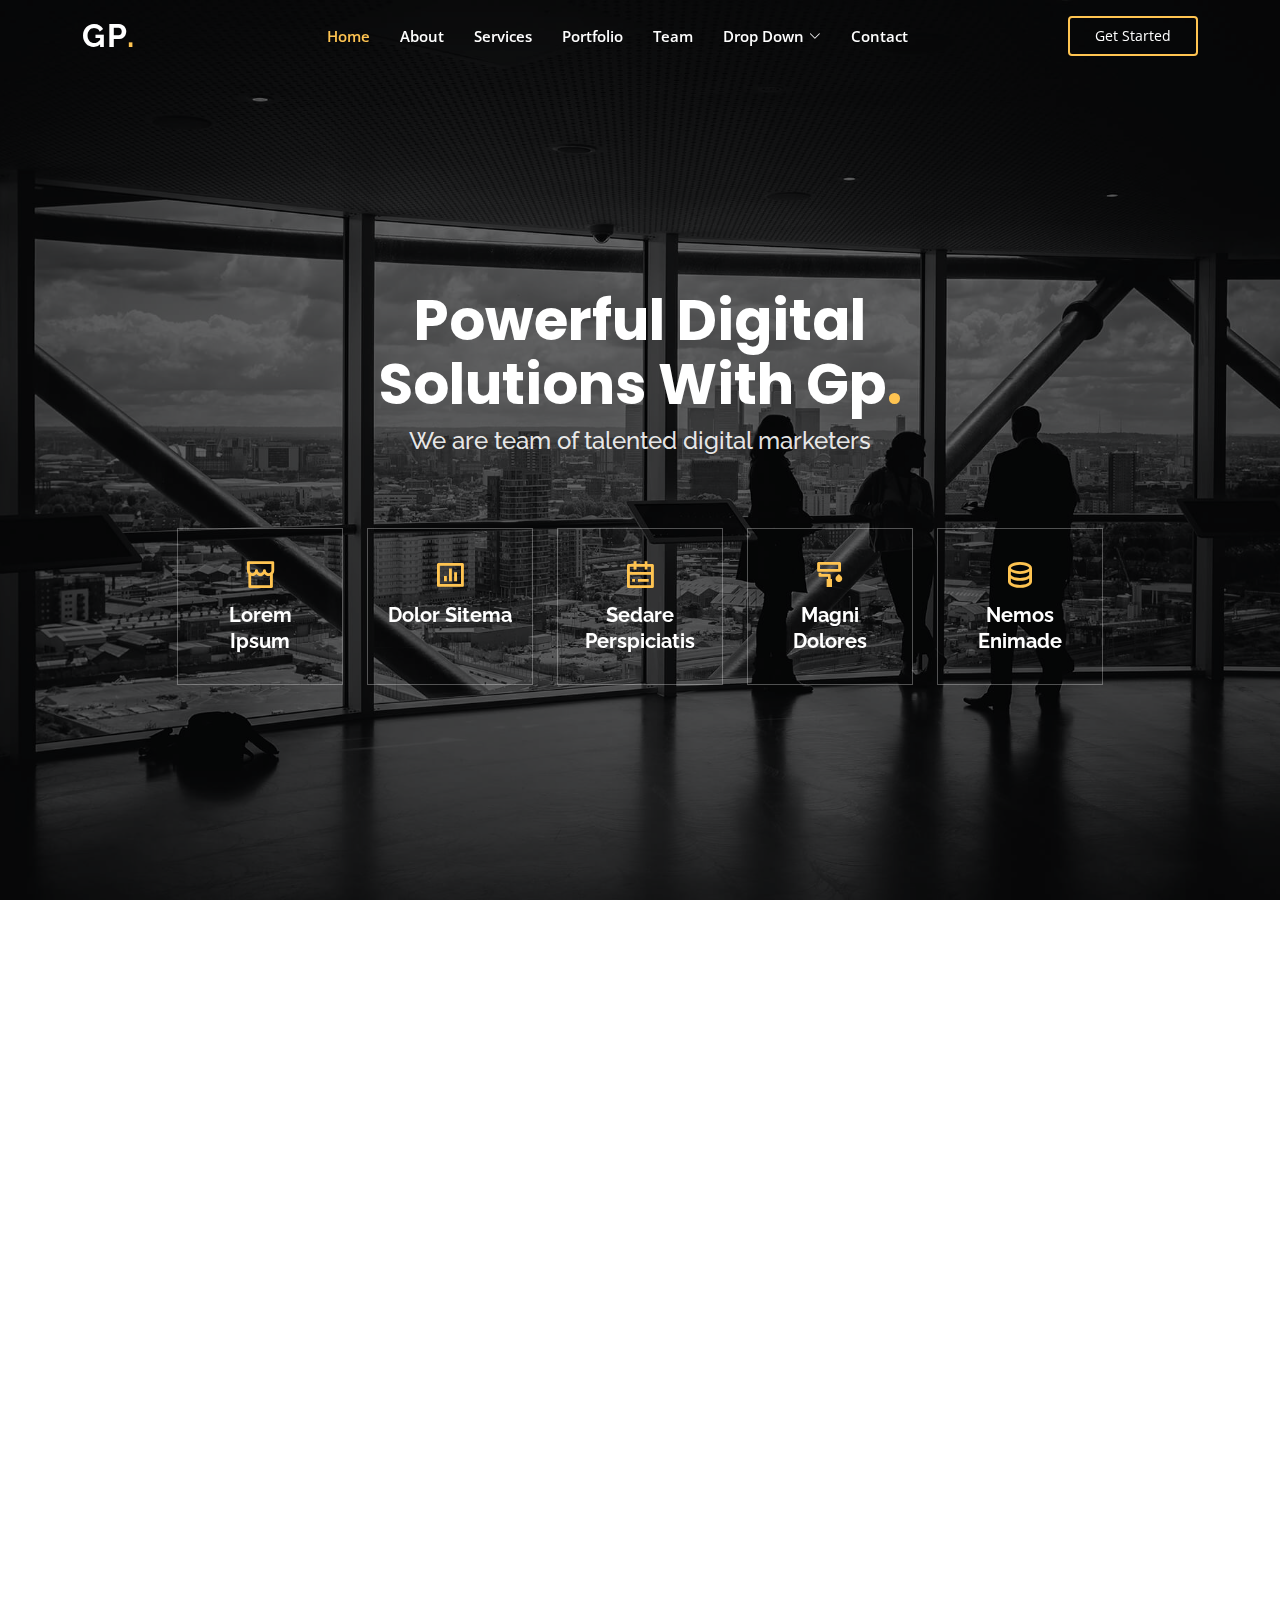
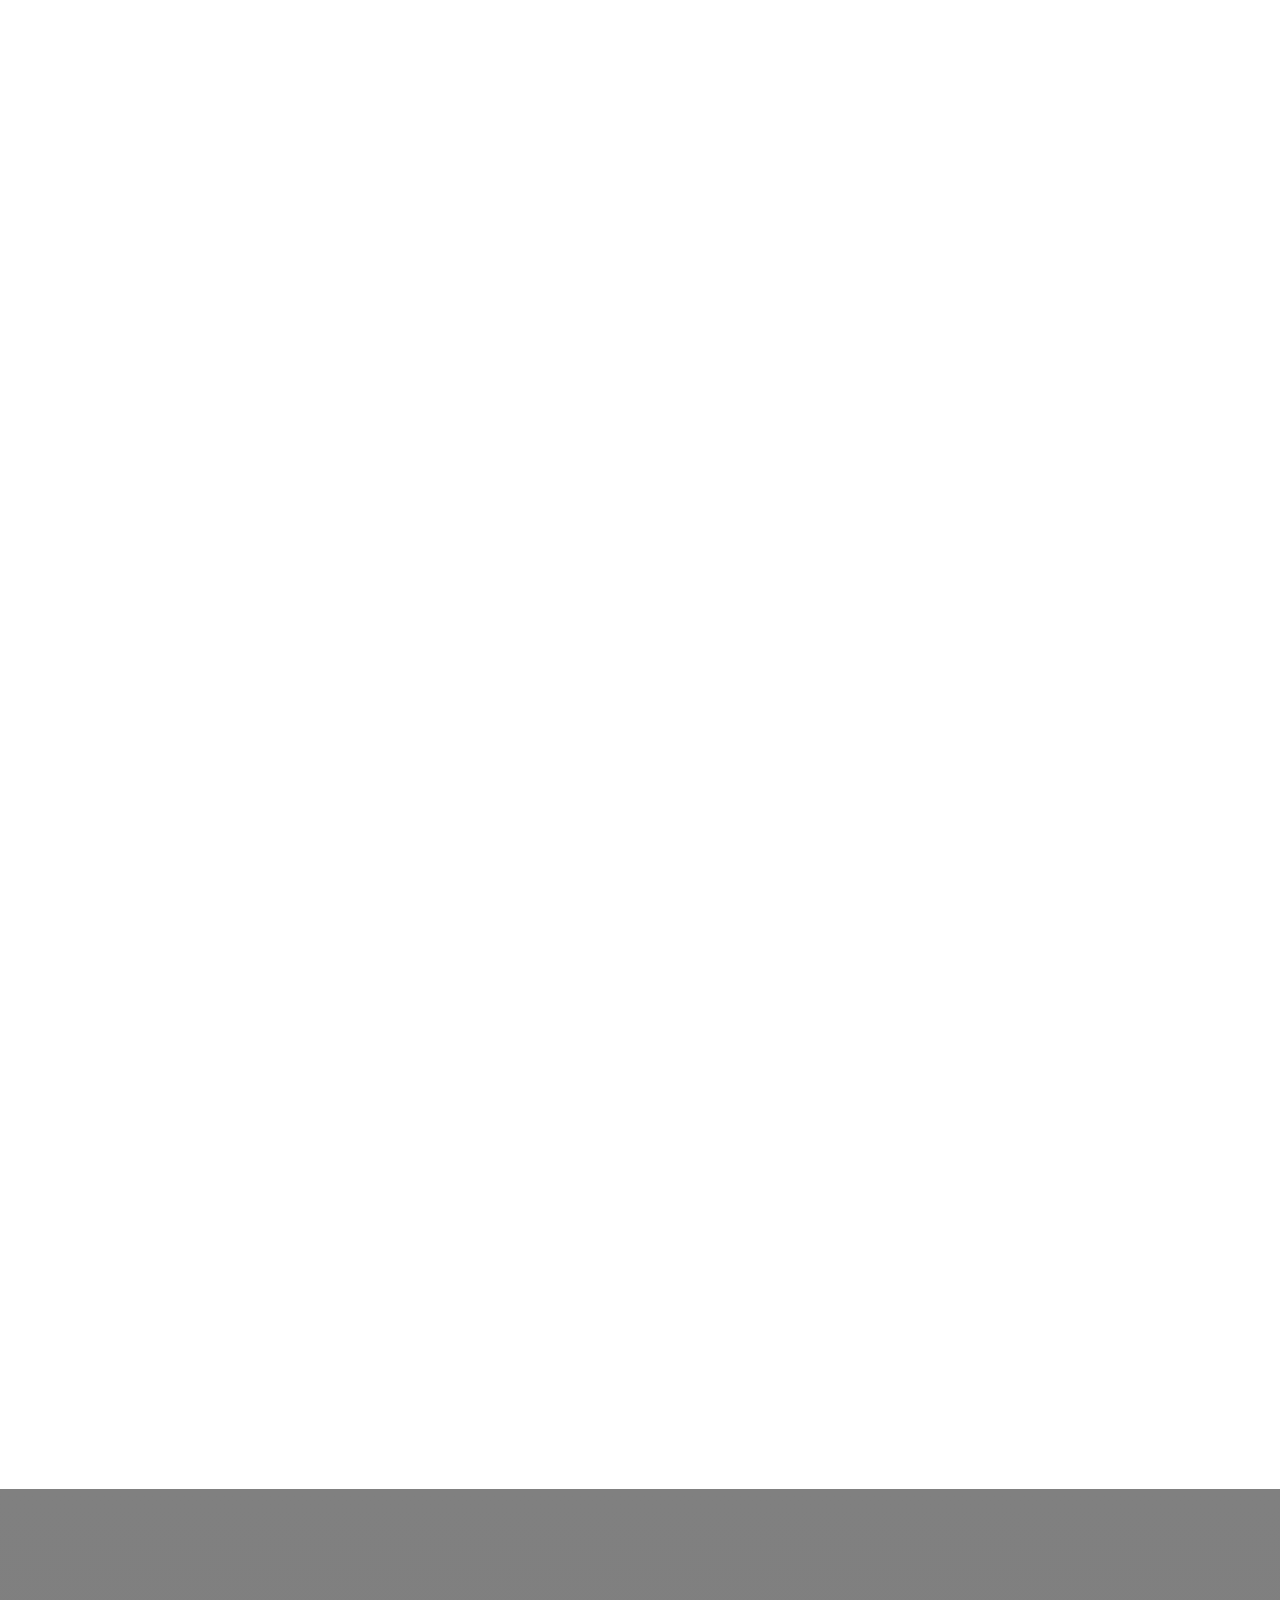
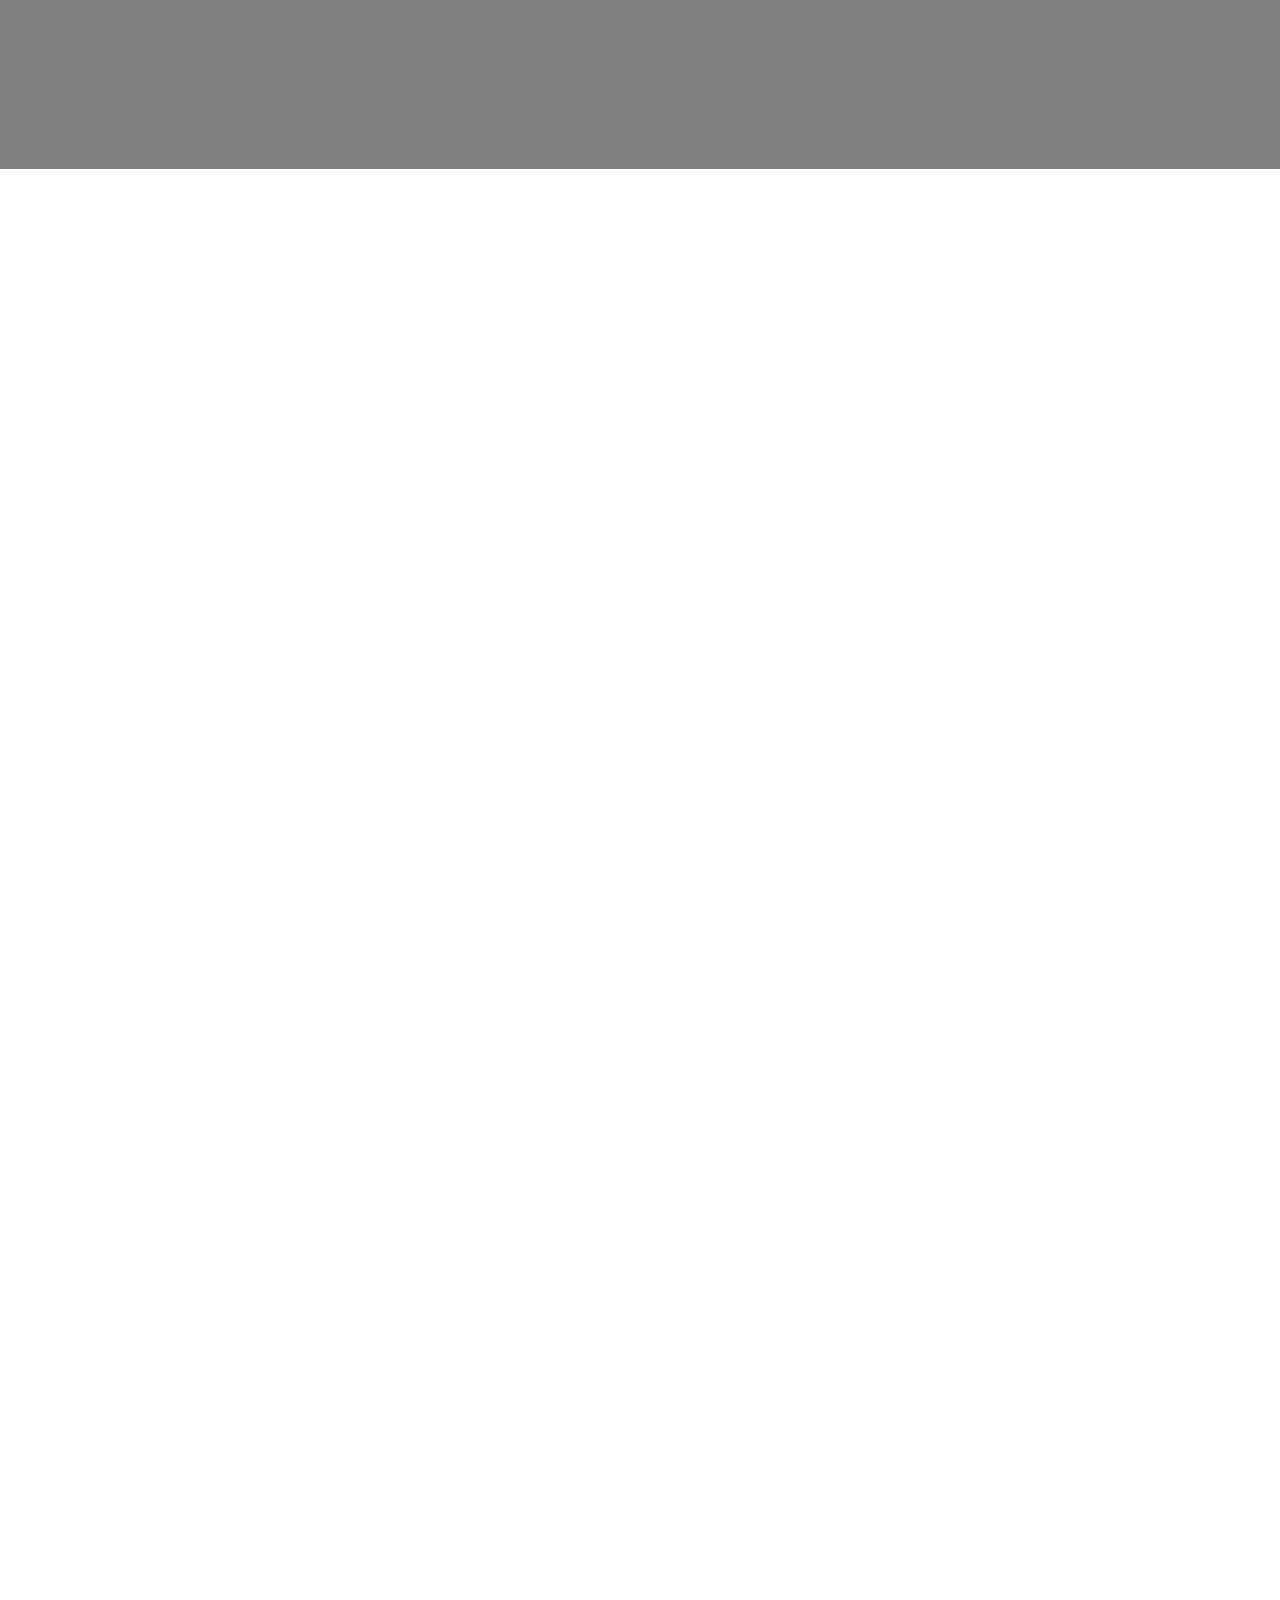
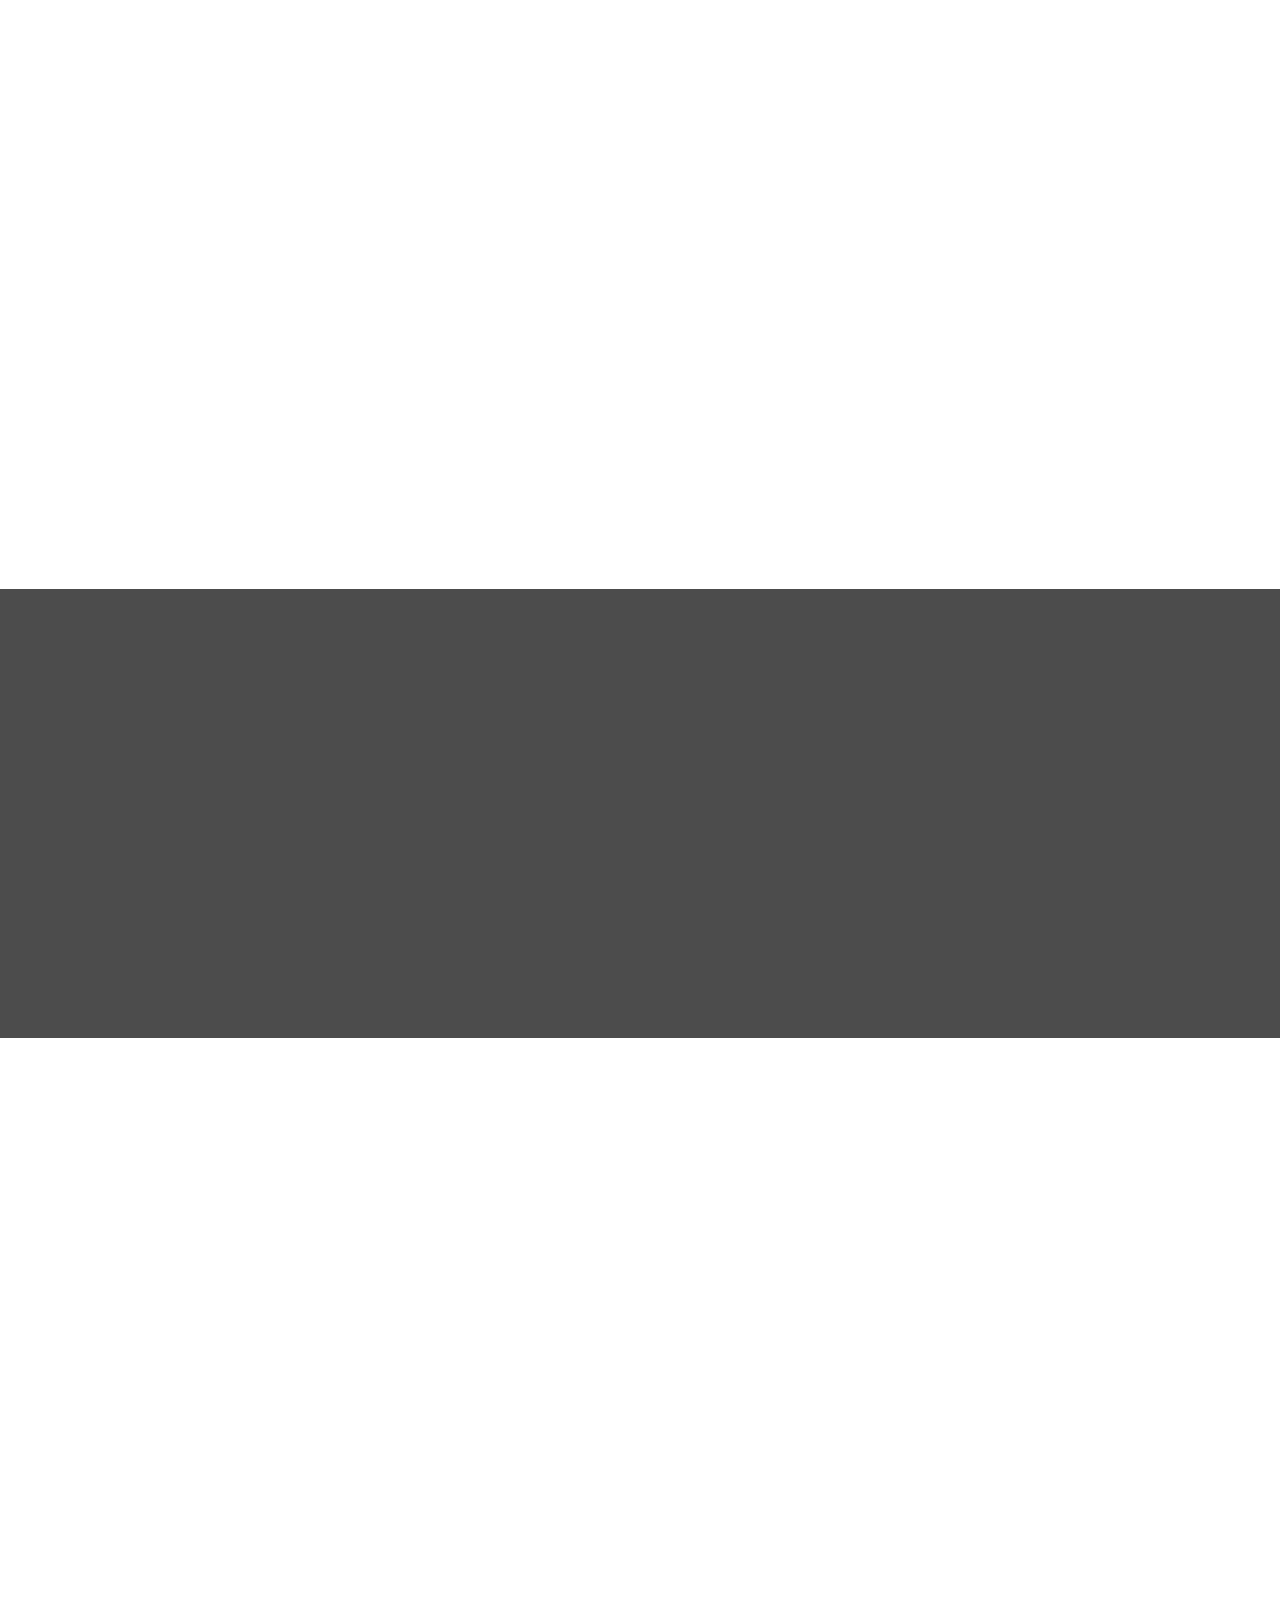
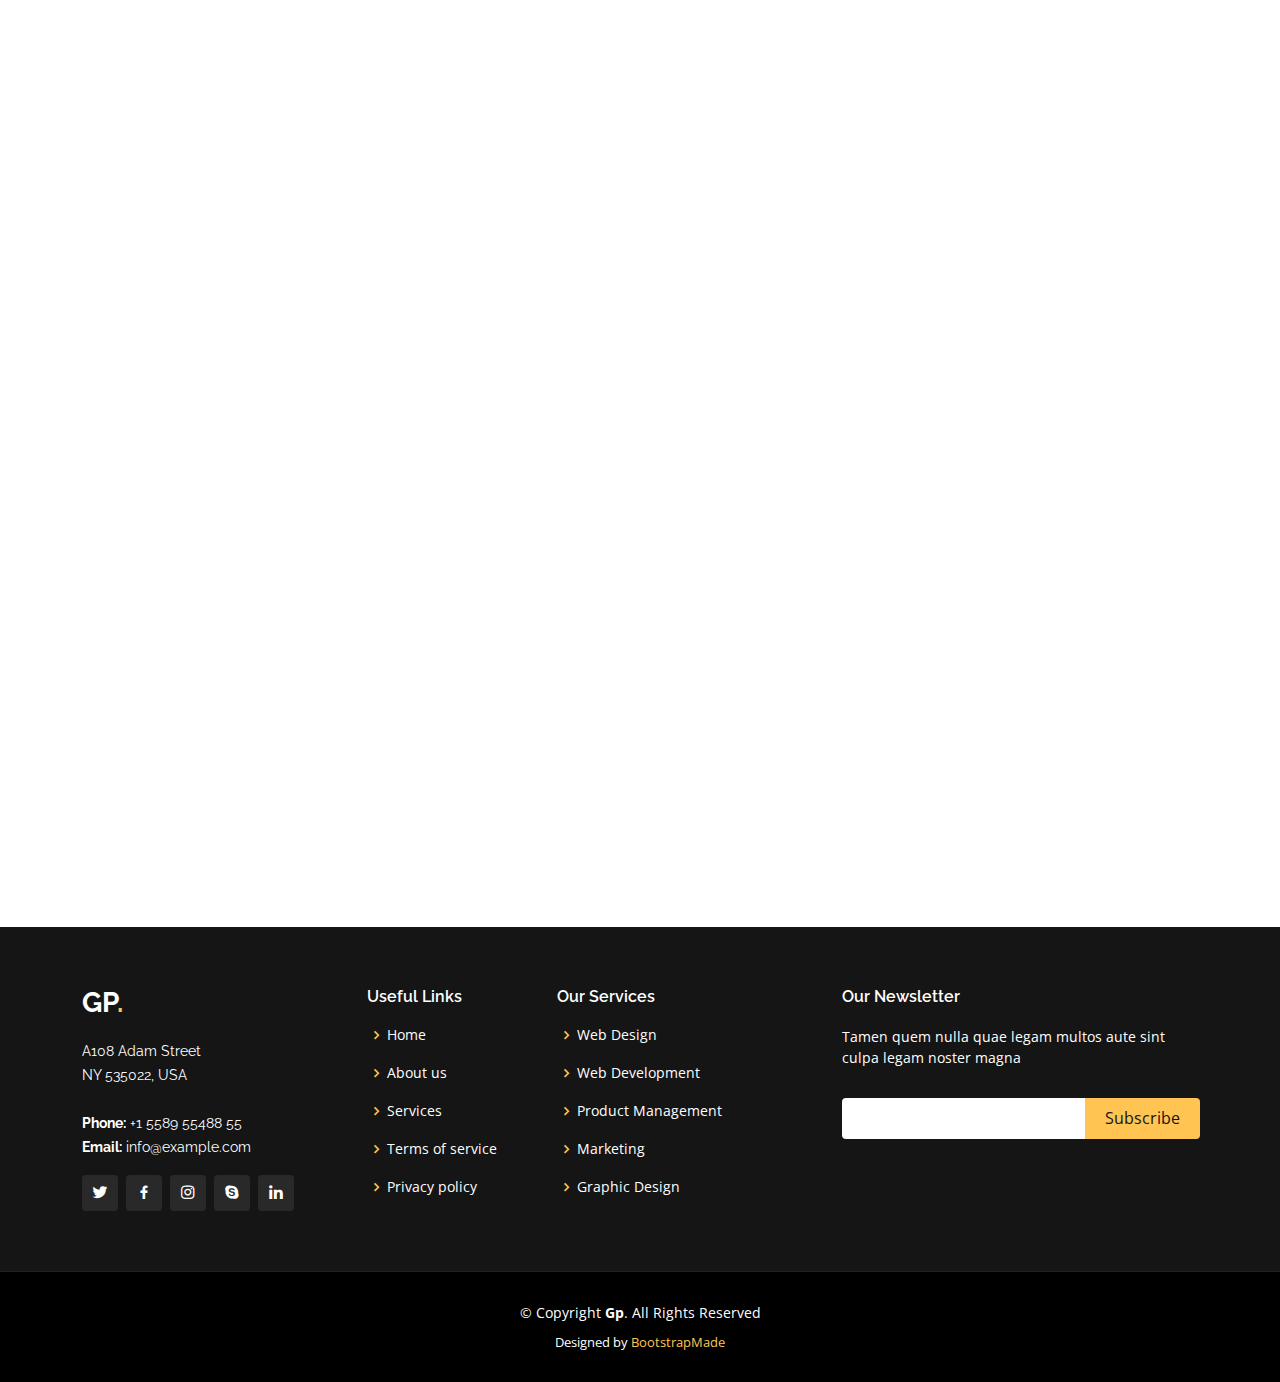
<file: EXAMPLE_KEY_1/portfolioTheme/Gp/index.html>
<!DOCTYPE html>
<html lang="en">

<head>
  <meta charset="utf-8">
  <meta content="width=device-width, initial-scale=1.0" name="viewport">

  <title>Gp Bootstrap Template - Index</title>
  <meta content="" name="description">
  <meta content="" name="keywords">

  <!-- Favicons -->
  <link href="assets/img/favicon.png" rel="icon">
  <link href="assets/img/apple-touch-icon.png" rel="apple-touch-icon">

  <!-- Google Fonts -->
  <link href="https://fonts.googleapis.com/css?family=Open+Sans:300,300i,400,400i,600,600i,700,700i|Raleway:300,300i,400,400i,500,500i,600,600i,700,700i|Poppins:300,300i,400,400i,500,500i,600,600i,700,700i" rel="stylesheet">

  <!-- Vendor CSS Files -->
  <link href="assets/vendor/aos/aos.css" rel="stylesheet">
  <link href="assets/vendor/bootstrap/css/bootstrap.min.css" rel="stylesheet">
  <link href="assets/vendor/bootstrap-icons/bootstrap-icons.css" rel="stylesheet">
  <link href="assets/vendor/boxicons/css/boxicons.min.css" rel="stylesheet">
  <link href="assets/vendor/glightbox/css/glightbox.min.css" rel="stylesheet">
  <link href="assets/vendor/remixicon/remixicon.css" rel="stylesheet">
  <link href="assets/vendor/swiper/swiper-bundle.min.css" rel="stylesheet">

  <!-- Template Main CSS File -->
  <link href="assets/css/style.css" rel="stylesheet">

  <!-- =======================================================
  * Template Name: Gp
  * Updated: May 30 2023 with Bootstrap v5.3.0
  * Template URL: https://bootstrapmade.com/gp-free-multipurpose-html-bootstrap-template/
  * Author: BootstrapMade.com
  * License: https://bootstrapmade.com/license/
  ======================================================== -->
</head>

<body>

  <!-- ======= Header ======= -->
  <header id="header" class="fixed-top ">
    <div class="container d-flex align-items-center justify-content-lg-between">

      <h1 class="logo me-auto me-lg-0"><a href="index.html">Gp<span>.</span></a></h1>
      <!-- Uncomment below if you prefer to use an image logo -->
      <!-- <a href="index.html" class="logo me-auto me-lg-0"><img src="assets/img/logo.png" alt="" class="img-fluid"></a>-->

      <nav id="navbar" class="navbar order-last order-lg-0">
        <ul>
          <li><a class="nav-link scrollto active" href="#hero">Home</a></li>
          <li><a class="nav-link scrollto" href="#about">About</a></li>
          <li><a class="nav-link scrollto" href="#services">Services</a></li>
          <li><a class="nav-link scrollto " href="#portfolio">Portfolio</a></li>
          <li><a class="nav-link scrollto" href="#team">Team</a></li>
          <li class="dropdown"><a href="#"><span>Drop Down</span> <i class="bi bi-chevron-down"></i></a>
            <ul>
              <li><a href="#">Drop Down 1</a></li>
              <li class="dropdown"><a href="#"><span>Deep Drop Down</span> <i class="bi bi-chevron-right"></i></a>
                <ul>
                  <li><a href="#">Deep Drop Down 1</a></li>
                  <li><a href="#">Deep Drop Down 2</a></li>
                  <li><a href="#">Deep Drop Down 3</a></li>
                  <li><a href="#">Deep Drop Down 4</a></li>
                  <li><a href="#">Deep Drop Down 5</a></li>
                </ul>
              </li>
              <li><a href="#">Drop Down 2</a></li>
              <li><a href="#">Drop Down 3</a></li>
              <li><a href="#">Drop Down 4</a></li>
            </ul>
          </li>
          <li><a class="nav-link scrollto" href="#contact">Contact</a></li>
        </ul>
        <i class="bi bi-list mobile-nav-toggle"></i>
      </nav><!-- .navbar -->

      <a href="#about" class="get-started-btn scrollto">Get Started</a>

    </div>
  </header><!-- End Header -->

  <!-- ======= Hero Section ======= -->
  <section id="hero" class="d-flex align-items-center justify-content-center">
    <div class="container" data-aos="fade-up">

      <div class="row justify-content-center" data-aos="fade-up" data-aos-delay="150">
        <div class="col-xl-6 col-lg-8">
          <h1>Powerful Digital Solutions With Gp<span>.</span></h1>
          <h2>We are team of talented digital marketers</h2>
        </div>
      </div>

      <div class="row gy-4 mt-5 justify-content-center" data-aos="zoom-in" data-aos-delay="250">
        <div class="col-xl-2 col-md-4">
          <div class="icon-box">
            <i class="ri-store-line"></i>
            <h3><a href="">Lorem Ipsum</a></h3>
          </div>
        </div>
        <div class="col-xl-2 col-md-4">
          <div class="icon-box">
            <i class="ri-bar-chart-box-line"></i>
            <h3><a href="">Dolor Sitema</a></h3>
          </div>
        </div>
        <div class="col-xl-2 col-md-4">
          <div class="icon-box">
            <i class="ri-calendar-todo-line"></i>
            <h3><a href="">Sedare Perspiciatis</a></h3>
          </div>
        </div>
        <div class="col-xl-2 col-md-4">
          <div class="icon-box">
            <i class="ri-paint-brush-line"></i>
            <h3><a href="">Magni Dolores</a></h3>
          </div>
        </div>
        <div class="col-xl-2 col-md-4">
          <div class="icon-box">
            <i class="ri-database-2-line"></i>
            <h3><a href="">Nemos Enimade</a></h3>
          </div>
        </div>
      </div>

    </div>
  </section><!-- End Hero -->

  <main id="main">

    <!-- ======= About Section ======= -->
    <section id="about" class="about">
      <div class="container" data-aos="fade-up">

        <div class="row">
          <div class="col-lg-6 order-1 order-lg-2" data-aos="fade-left" data-aos-delay="100">
            <img src="assets/img/about.jpg" class="img-fluid" alt="">
          </div>
          <div class="col-lg-6 pt-4 pt-lg-0 order-2 order-lg-1 content" data-aos="fade-right" data-aos-delay="100">
            <h3>Voluptatem dignissimos provident quasi corporis voluptates sit assumenda.</h3>
            <p class="fst-italic">
              Lorem ipsum dolor sit amet, consectetur adipiscing elit, sed do eiusmod tempor incididunt ut labore et dolore
              magna aliqua.
            </p>
            <ul>
              <li><i class="ri-check-double-line"></i> Ullamco laboris nisi ut aliquip ex ea commodo consequat.</li>
              <li><i class="ri-check-double-line"></i> Duis aute irure dolor in reprehenderit in voluptate velit.</li>
              <li><i class="ri-check-double-line"></i> Ullamco laboris nisi ut aliquip ex ea commodo consequat. Duis aute irure dolor in reprehenderit in voluptate trideta storacalaperda mastiro dolore eu fugiat nulla pariatur.</li>
            </ul>
            <p>
              Ullamco laboris nisi ut aliquip ex ea commodo consequat. Duis aute irure dolor in reprehenderit in voluptate
              velit esse cillum dolore eu fugiat nulla pariatur. Excepteur sint occaecat cupidatat non proident
            </p>
          </div>
        </div>

      </div>
    </section><!-- End About Section -->

    <!-- ======= Clients Section ======= -->
    <section id="clients" class="clients">
      <div class="container" data-aos="zoom-in">

        <div class="clients-slider swiper">
          <div class="swiper-wrapper align-items-center">
            <div class="swiper-slide"><img src="assets/img/clients/client-1.png" class="img-fluid" alt=""></div>
            <div class="swiper-slide"><img src="assets/img/clients/client-2.png" class="img-fluid" alt=""></div>
            <div class="swiper-slide"><img src="assets/img/clients/client-3.png" class="img-fluid" alt=""></div>
            <div class="swiper-slide"><img src="assets/img/clients/client-4.png" class="img-fluid" alt=""></div>
            <div class="swiper-slide"><img src="assets/img/clients/client-5.png" class="img-fluid" alt=""></div>
            <div class="swiper-slide"><img src="assets/img/clients/client-6.png" class="img-fluid" alt=""></div>
            <div class="swiper-slide"><img src="assets/img/clients/client-7.png" class="img-fluid" alt=""></div>
            <div class="swiper-slide"><img src="assets/img/clients/client-8.png" class="img-fluid" alt=""></div>
          </div>
          <div class="swiper-pagination"></div>
        </div>

      </div>
    </section><!-- End Clients Section -->

    <!-- ======= Features Section ======= -->
    <section id="features" class="features">
      <div class="container" data-aos="fade-up">

        <div class="row">
          <div class="image col-lg-6" style='background-image: url("assets/img/features.jpg");' data-aos="fade-right"></div>
          <div class="col-lg-6" data-aos="fade-left" data-aos-delay="100">
            <div class="icon-box mt-5 mt-lg-0" data-aos="zoom-in" data-aos-delay="150">
              <i class="bx bx-receipt"></i>
              <h4>Est labore ad</h4>
              <p>Consequuntur sunt aut quasi enim aliquam quae harum pariatur laboris nisi ut aliquip</p>
            </div>
            <div class="icon-box mt-5" data-aos="zoom-in" data-aos-delay="150">
              <i class="bx bx-cube-alt"></i>
              <h4>Harum esse qui</h4>
              <p>Excepteur sint occaecat cupidatat non proident, sunt in culpa qui officia deserunt</p>
            </div>
            <div class="icon-box mt-5" data-aos="zoom-in" data-aos-delay="150">
              <i class="bx bx-images"></i>
              <h4>Aut occaecati</h4>
              <p>Aut suscipit aut cum nemo deleniti aut omnis. Doloribus ut maiores omnis facere</p>
            </div>
            <div class="icon-box mt-5" data-aos="zoom-in" data-aos-delay="150">
              <i class="bx bx-shield"></i>
              <h4>Beatae veritatis</h4>
              <p>Expedita veritatis consequuntur nihil tempore laudantium vitae denat pacta</p>
            </div>
          </div>
        </div>

      </div>
    </section><!-- End Features Section -->

    <!-- ======= Services Section ======= -->
    <section id="services" class="services">
      <div class="container" data-aos="fade-up">

        <div class="section-title">
          <h2>Services</h2>
          <p>Check our Services</p>
        </div>

        <div class="row">
          <div class="col-lg-4 col-md-6 d-flex align-items-stretch" data-aos="zoom-in" data-aos-delay="100">
            <div class="icon-box">
              <div class="icon"><i class="bx bxl-dribbble"></i></div>
              <h4><a href="">Lorem Ipsum</a></h4>
              <p>Voluptatum deleniti atque corrupti quos dolores et quas molestias excepturi</p>
            </div>
          </div>

          <div class="col-lg-4 col-md-6 d-flex align-items-stretch mt-4 mt-md-0" data-aos="zoom-in" data-aos-delay="200">
            <div class="icon-box">
              <div class="icon"><i class="bx bx-file"></i></div>
              <h4><a href="">Sed ut perspiciatis</a></h4>
              <p>Duis aute irure dolor in reprehenderit in voluptate velit esse cillum dolore</p>
            </div>
          </div>

          <div class="col-lg-4 col-md-6 d-flex align-items-stretch mt-4 mt-lg-0" data-aos="zoom-in" data-aos-delay="300">
            <div class="icon-box">
              <div class="icon"><i class="bx bx-tachometer"></i></div>
              <h4><a href="">Magni Dolores</a></h4>
              <p>Excepteur sint occaecat cupidatat non proident, sunt in culpa qui officia</p>
            </div>
          </div>

          <div class="col-lg-4 col-md-6 d-flex align-items-stretch mt-4" data-aos="zoom-in" data-aos-delay="100">
            <div class="icon-box">
              <div class="icon"><i class="bx bx-world"></i></div>
              <h4><a href="">Nemo Enim</a></h4>
              <p>At vero eos et accusamus et iusto odio dignissimos ducimus qui blanditiis</p>
            </div>
          </div>

          <div class="col-lg-4 col-md-6 d-flex align-items-stretch mt-4" data-aos="zoom-in" data-aos-delay="200">
            <div class="icon-box">
              <div class="icon"><i class="bx bx-slideshow"></i></div>
              <h4><a href="">Dele cardo</a></h4>
              <p>Quis consequatur saepe eligendi voluptatem consequatur dolor consequuntur</p>
            </div>
          </div>

          <div class="col-lg-4 col-md-6 d-flex align-items-stretch mt-4" data-aos="zoom-in" data-aos-delay="300">
            <div class="icon-box">
              <div class="icon"><i class="bx bx-arch"></i></div>
              <h4><a href="">Divera don</a></h4>
              <p>Modi nostrum vel laborum. Porro fugit error sit minus sapiente sit aspernatur</p>
            </div>
          </div>

        </div>

      </div>
    </section><!-- End Services Section -->

    <!-- ======= Cta Section ======= -->
    <section id="cta" class="cta">
      <div class="container" data-aos="zoom-in">

        <div class="text-center">
          <h3>Call To Action</h3>
          <p> Duis aute irure dolor in reprehenderit in voluptate velit esse cillum dolore eu fugiat nulla pariatur. Excepteur sint occaecat cupidatat non proident, sunt in culpa qui officia deserunt mollit anim id est laborum.</p>
          <a class="cta-btn" href="#">Call To Action</a>
        </div>

      </div>
    </section><!-- End Cta Section -->

    <!-- ======= Portfolio Section ======= -->
    <section id="portfolio" class="portfolio">
      <div class="container" data-aos="fade-up">

        <div class="section-title">
          <h2>Portfolio</h2>
          <p>Check our Portfolio</p>
        </div>

        <div class="row" data-aos="fade-up" data-aos-delay="100">
          <div class="col-lg-12 d-flex justify-content-center">
            <ul id="portfolio-flters">
              <li data-filter="*" class="filter-active">All</li>
              <li data-filter=".filter-app">App</li>
              <li data-filter=".filter-card">Card</li>
              <li data-filter=".filter-web">Web</li>
            </ul>
          </div>
        </div>

        <div class="row portfolio-container" data-aos="fade-up" data-aos-delay="200">

          <div class="col-lg-4 col-md-6 portfolio-item filter-app">
            <div class="portfolio-wrap">
              <img src="assets/img/portfolio/portfolio-1.jpg" class="img-fluid" alt="">
              <div class="portfolio-info">
                <h4>App 1</h4>
                <p>App</p>
                <div class="portfolio-links">
                  <a href="assets/img/portfolio/portfolio-1.jpg" data-gallery="portfolioGallery" class="portfolio-lightbox" title="App 1"><i class="bx bx-plus"></i></a>
                  <a href="portfolio-details.html" title="More Details"><i class="bx bx-link"></i></a>
                </div>
              </div>
            </div>
          </div>

          <div class="col-lg-4 col-md-6 portfolio-item filter-web">
            <div class="portfolio-wrap">
              <img src="assets/img/portfolio/portfolio-2.jpg" class="img-fluid" alt="">
              <div class="portfolio-info">
                <h4>Web 3</h4>
                <p>Web</p>
                <div class="portfolio-links">
                  <a href="assets/img/portfolio/portfolio-2.jpg" data-gallery="portfolioGallery" class="portfolio-lightbox" title="Web 3"><i class="bx bx-plus"></i></a>
                  <a href="portfolio-details.html" title="More Details"><i class="bx bx-link"></i></a>
                </div>
              </div>
            </div>
          </div>

          <div class="col-lg-4 col-md-6 portfolio-item filter-app">
            <div class="portfolio-wrap">
              <img src="assets/img/portfolio/portfolio-3.jpg" class="img-fluid" alt="">
              <div class="portfolio-info">
                <h4>App 2</h4>
                <p>App</p>
                <div class="portfolio-links">
                  <a href="assets/img/portfolio/portfolio-3.jpg" data-gallery="portfolioGallery" class="portfolio-lightbox" title="App 2"><i class="bx bx-plus"></i></a>
                  <a href="portfolio-details.html" title="More Details"><i class="bx bx-link"></i></a>
                </div>
              </div>
            </div>
          </div>

          <div class="col-lg-4 col-md-6 portfolio-item filter-card">
            <div class="portfolio-wrap">
              <img src="assets/img/portfolio/portfolio-4.jpg" class="img-fluid" alt="">
              <div class="portfolio-info">
                <h4>Card 2</h4>
                <p>Card</p>
                <div class="portfolio-links">
                  <a href="assets/img/portfolio/portfolio-4.jpg" data-gallery="portfolioGallery" class="portfolio-lightbox" title="Card 2"><i class="bx bx-plus"></i></a>
                  <a href="portfolio-details.html" title="More Details"><i class="bx bx-link"></i></a>
                </div>
              </div>
            </div>
          </div>

          <div class="col-lg-4 col-md-6 portfolio-item filter-web">
            <div class="portfolio-wrap">
              <img src="assets/img/portfolio/portfolio-5.jpg" class="img-fluid" alt="">
              <div class="portfolio-info">
                <h4>Web 2</h4>
                <p>Web</p>
                <div class="portfolio-links">
                  <a href="assets/img/portfolio/portfolio-5.jpg" data-gallery="portfolioGallery" class="portfolio-lightbox" title="Web 2"><i class="bx bx-plus"></i></a>
                  <a href="portfolio-details.html" title="More Details"><i class="bx bx-link"></i></a>
                </div>
              </div>
            </div>
          </div>

          <div class="col-lg-4 col-md-6 portfolio-item filter-app">
            <div class="portfolio-wrap">
              <img src="assets/img/portfolio/portfolio-6.jpg" class="img-fluid" alt="">
              <div class="portfolio-info">
                <h4>App 3</h4>
                <p>App</p>
                <div class="portfolio-links">
                  <a href="assets/img/portfolio/portfolio-6.jpg" data-gallery="portfolioGallery" class="portfolio-lightbox" title="App 3"><i class="bx bx-plus"></i></a>
                  <a href="portfolio-details.html" title="More Details"><i class="bx bx-link"></i></a>
                </div>
              </div>
            </div>
          </div>

          <div class="col-lg-4 col-md-6 portfolio-item filter-card">
            <div class="portfolio-wrap">
              <img src="assets/img/portfolio/portfolio-7.jpg" class="img-fluid" alt="">
              <div class="portfolio-info">
                <h4>Card 1</h4>
                <p>Card</p>
                <div class="portfolio-links">
                  <a href="assets/img/portfolio/portfolio-7.jpg" data-gallery="portfolioGallery" class="portfolio-lightbox" title="Card 1"><i class="bx bx-plus"></i></a>
                  <a href="portfolio-details.html" title="More Details"><i class="bx bx-link"></i></a>
                </div>
              </div>
            </div>
          </div>

          <div class="col-lg-4 col-md-6 portfolio-item filter-card">
            <div class="portfolio-wrap">
              <img src="assets/img/portfolio/portfolio-8.jpg" class="img-fluid" alt="">
              <div class="portfolio-info">
                <h4>Card 3</h4>
                <p>Card</p>
                <div class="portfolio-links">
                  <a href="assets/img/portfolio/portfolio-8.jpg" data-gallery="portfolioGallery" class="portfolio-lightbox" title="Card 3"><i class="bx bx-plus"></i></a>
                  <a href="portfolio-details.html" title="More Details"><i class="bx bx-link"></i></a>
                </div>
              </div>
            </div>
          </div>

          <div class="col-lg-4 col-md-6 portfolio-item filter-web">
            <div class="portfolio-wrap">
              <img src="assets/img/portfolio/portfolio-9.jpg" class="img-fluid" alt="">
              <div class="portfolio-info">
                <h4>Web 3</h4>
                <p>Web</p>
                <div class="portfolio-links">
                  <a href="assets/img/portfolio/portfolio-9.jpg" data-gallery="portfolioGallery" class="portfolio-lightbox" title="Web 3"><i class="bx bx-plus"></i></a>
                  <a href="portfolio-details.html" title="More Details"><i class="bx bx-link"></i></a>
                </div>
              </div>
            </div>
          </div>

        </div>

      </div>
    </section><!-- End Portfolio Section -->

    <!-- ======= Counts Section ======= -->
    <section id="counts" class="counts">
      <div class="container" data-aos="fade-up">

        <div class="row no-gutters">
          <div class="image col-xl-5 d-flex align-items-stretch justify-content-center justify-content-lg-start" data-aos="fade-right" data-aos-delay="100"></div>
          <div class="col-xl-7 ps-4 ps-lg-5 pe-4 pe-lg-1 d-flex align-items-stretch" data-aos="fade-left" data-aos-delay="100">
            <div class="content d-flex flex-column justify-content-center">
              <h3>Voluptatem dignissimos provident quasi</h3>
              <p>
                Lorem ipsum dolor sit amet, consectetur adipiscing elit, sed do eiusmod tempor incididunt ut labore et dolore magna aliqua. Duis aute irure dolor in reprehenderit
              </p>
              <div class="row">
                <div class="col-md-6 d-md-flex align-items-md-stretch">
                  <div class="count-box">
                    <i class="bi bi-emoji-smile"></i>
                    <span data-purecounter-start="0" data-purecounter-end="65" data-purecounter-duration="2" class="purecounter"></span>
                    <p><strong>Happy Clients</strong> consequuntur voluptas nostrum aliquid ipsam architecto ut.</p>
                  </div>
                </div>

                <div class="col-md-6 d-md-flex align-items-md-stretch">
                  <div class="count-box">
                    <i class="bi bi-journal-richtext"></i>
                    <span data-purecounter-start="0" data-purecounter-end="85" data-purecounter-duration="2" class="purecounter"></span>
                    <p><strong>Projects</strong> adipisci atque cum quia aspernatur totam laudantium et quia dere tan</p>
                  </div>
                </div>

                <div class="col-md-6 d-md-flex align-items-md-stretch">
                  <div class="count-box">
                    <i class="bi bi-clock"></i>
                    <span data-purecounter-start="0" data-purecounter-end="35" data-purecounter-duration="4" class="purecounter"></span>
                    <p><strong>Years of experience</strong> aut commodi quaerat modi aliquam nam ducimus aut voluptate non vel</p>
                  </div>
                </div>

                <div class="col-md-6 d-md-flex align-items-md-stretch">
                  <div class="count-box">
                    <i class="bi bi-award"></i>
                    <span data-purecounter-start="0" data-purecounter-end="20" data-purecounter-duration="4" class="purecounter"></span>
                    <p><strong>Awards</strong> rerum asperiores dolor alias quo reprehenderit eum et nemo pad der</p>
                  </div>
                </div>
              </div>
            </div><!-- End .content-->
          </div>
        </div>

      </div>
    </section><!-- End Counts Section -->

    <!-- ======= Testimonials Section ======= -->
    <section id="testimonials" class="testimonials">
      <div class="container" data-aos="zoom-in">

        <div class="testimonials-slider swiper" data-aos="fade-up" data-aos-delay="100">
          <div class="swiper-wrapper">

            <div class="swiper-slide">
              <div class="testimonial-item">
                <img src="assets/img/testimonials/testimonials-1.jpg" class="testimonial-img" alt="">
                <h3>Saul Goodman</h3>
                <h4>Ceo &amp; Founder</h4>
                <p>
                  <i class="bx bxs-quote-alt-left quote-icon-left"></i>
                  Proin iaculis purus consequat sem cure digni ssim donec porttitora entum suscipit rhoncus. Accusantium quam, ultricies eget id, aliquam eget nibh et. Maecen aliquam, risus at semper.
                  <i class="bx bxs-quote-alt-right quote-icon-right"></i>
                </p>
              </div>
            </div><!-- End testimonial item -->

            <div class="swiper-slide">
              <div class="testimonial-item">
                <img src="assets/img/testimonials/testimonials-2.jpg" class="testimonial-img" alt="">
                <h3>Sara Wilsson</h3>
                <h4>Designer</h4>
                <p>
                  <i class="bx bxs-quote-alt-left quote-icon-left"></i>
                  Export tempor illum tamen malis malis eram quae irure esse labore quem cillum quid cillum eram malis quorum velit fore eram velit sunt aliqua noster fugiat irure amet legam anim culpa.
                  <i class="bx bxs-quote-alt-right quote-icon-right"></i>
                </p>
              </div>
            </div><!-- End testimonial item -->

            <div class="swiper-slide">
              <div class="testimonial-item">
                <img src="assets/img/testimonials/testimonials-3.jpg" class="testimonial-img" alt="">
                <h3>Jena Karlis</h3>
                <h4>Store Owner</h4>
                <p>
                  <i class="bx bxs-quote-alt-left quote-icon-left"></i>
                  Enim nisi quem export duis labore cillum quae magna enim sint quorum nulla quem veniam duis minim tempor labore quem eram duis noster aute amet eram fore quis sint minim.
                  <i class="bx bxs-quote-alt-right quote-icon-right"></i>
                </p>
              </div>
            </div><!-- End testimonial item -->

            <div class="swiper-slide">
              <div class="testimonial-item">
                <img src="assets/img/testimonials/testimonials-4.jpg" class="testimonial-img" alt="">
                <h3>Matt Brandon</h3>
                <h4>Freelancer</h4>
                <p>
                  <i class="bx bxs-quote-alt-left quote-icon-left"></i>
                  Fugiat enim eram quae cillum dolore dolor amet nulla culpa multos export minim fugiat minim velit minim dolor enim duis veniam ipsum anim magna sunt elit fore quem dolore labore illum veniam.
                  <i class="bx bxs-quote-alt-right quote-icon-right"></i>
                </p>
              </div>
            </div><!-- End testimonial item -->

            <div class="swiper-slide">
              <div class="testimonial-item">
                <img src="assets/img/testimonials/testimonials-5.jpg" class="testimonial-img" alt="">
                <h3>John Larson</h3>
                <h4>Entrepreneur</h4>
                <p>
                  <i class="bx bxs-quote-alt-left quote-icon-left"></i>
                  Quis quorum aliqua sint quem legam fore sunt eram irure aliqua veniam tempor noster veniam enim culpa labore duis sunt culpa nulla illum cillum fugiat legam esse veniam culpa fore nisi cillum quid.
                  <i class="bx bxs-quote-alt-right quote-icon-right"></i>
                </p>
              </div>
            </div><!-- End testimonial item -->
          </div>
          <div class="swiper-pagination"></div>
        </div>

      </div>
    </section><!-- End Testimonials Section -->

    <!-- ======= Team Section ======= -->
    <section id="team" class="team">
      <div class="container" data-aos="fade-up">

        <div class="section-title">
          <h2>Team</h2>
          <p>Check our Team</p>
        </div>

        <div class="row">

          <div class="col-lg-3 col-md-6 d-flex align-items-stretch">
            <div class="member" data-aos="fade-up" data-aos-delay="100">
              <div class="member-img">
                <img src="assets/img/team/team-1.jpg" class="img-fluid" alt="">
                <div class="social">
                  <a href=""><i class="bi bi-twitter"></i></a>
                  <a href=""><i class="bi bi-facebook"></i></a>
                  <a href=""><i class="bi bi-instagram"></i></a>
                  <a href=""><i class="bi bi-linkedin"></i></a>
                </div>
              </div>
              <div class="member-info">
                <h4>Walter White</h4>
                <span>Chief Executive Officer</span>
              </div>
            </div>
          </div>

          <div class="col-lg-3 col-md-6 d-flex align-items-stretch">
            <div class="member" data-aos="fade-up" data-aos-delay="200">
              <div class="member-img">
                <img src="assets/img/team/team-2.jpg" class="img-fluid" alt="">
                <div class="social">
                  <a href=""><i class="bi bi-twitter"></i></a>
                  <a href=""><i class="bi bi-facebook"></i></a>
                  <a href=""><i class="bi bi-instagram"></i></a>
                  <a href=""><i class="bi bi-linkedin"></i></a>
                </div>
              </div>
              <div class="member-info">
                <h4>Sarah Jhonson</h4>
                <span>Product Manager</span>
              </div>
            </div>
          </div>

          <div class="col-lg-3 col-md-6 d-flex align-items-stretch">
            <div class="member" data-aos="fade-up" data-aos-delay="300">
              <div class="member-img">
                <img src="assets/img/team/team-3.jpg" class="img-fluid" alt="">
                <div class="social">
                  <a href=""><i class="bi bi-twitter"></i></a>
                  <a href=""><i class="bi bi-facebook"></i></a>
                  <a href=""><i class="bi bi-instagram"></i></a>
                  <a href=""><i class="bi bi-linkedin"></i></a>
                </div>
              </div>
              <div class="member-info">
                <h4>William Anderson</h4>
                <span>CTO</span>
              </div>
            </div>
          </div>

          <div class="col-lg-3 col-md-6 d-flex align-items-stretch">
            <div class="member" data-aos="fade-up" data-aos-delay="400">
              <div class="member-img">
                <img src="assets/img/team/team-4.jpg" class="img-fluid" alt="">
                <div class="social">
                  <a href=""><i class="bi bi-twitter"></i></a>
                  <a href=""><i class="bi bi-facebook"></i></a>
                  <a href=""><i class="bi bi-instagram"></i></a>
                  <a href=""><i class="bi bi-linkedin"></i></a>
                </div>
              </div>
              <div class="member-info">
                <h4>Amanda Jepson</h4>
                <span>Accountant</span>
              </div>
            </div>
          </div>

        </div>

      </div>
    </section><!-- End Team Section -->

    <!-- ======= Contact Section ======= -->
    <section id="contact" class="contact">
      <div class="container" data-aos="fade-up">

        <div class="section-title">
          <h2>Contact</h2>
          <p>Contact Us</p>
        </div>

        <div>
          <iframe style="border:0; width: 100%; height: 270px;" src="https://www.google.com/maps/embed?pb=!1m14!1m8!1m3!1d12097.433213460943!2d-74.0062269!3d40.7101282!3m2!1i1024!2i768!4f13.1!3m3!1m2!1s0x0%3A0xb89d1fe6bc499443!2sDowntown+Conference+Center!5e0!3m2!1smk!2sbg!4v1539943755621" frameborder="0" allowfullscreen></iframe>
        </div>

        <div class="row mt-5">

          <div class="col-lg-4">
            <div class="info">
              <div class="address">
                <i class="bi bi-geo-alt"></i>
                <h4>Location:</h4>
                <p>A108 Adam Street, New York, NY 535022</p>
              </div>

              <div class="email">
                <i class="bi bi-envelope"></i>
                <h4>Email:</h4>
                <p>info@example.com</p>
              </div>

              <div class="phone">
                <i class="bi bi-phone"></i>
                <h4>Call:</h4>
                <p>+1 5589 55488 55s</p>
              </div>

            </div>

          </div>

          <div class="col-lg-8 mt-5 mt-lg-0">

            <form action="forms/contact.php" method="post" role="form" class="php-email-form">
              <div class="row">
                <div class="col-md-6 form-group">
                  <input type="text" name="name" class="form-control" id="name" placeholder="Your Name" required>
                </div>
                <div class="col-md-6 form-group mt-3 mt-md-0">
                  <input type="email" class="form-control" name="email" id="email" placeholder="Your Email" required>
                </div>
              </div>
              <div class="form-group mt-3">
                <input type="text" class="form-control" name="subject" id="subject" placeholder="Subject" required>
              </div>
              <div class="form-group mt-3">
                <textarea class="form-control" name="message" rows="5" placeholder="Message" required></textarea>
              </div>
              <div class="my-3">
                <div class="loading">Loading</div>
                <div class="error-message"></div>
                <div class="sent-message">Your message has been sent. Thank you!</div>
              </div>
              <div class="text-center"><button type="submit">Send Message</button></div>
            </form>

          </div>

        </div>

      </div>
    </section><!-- End Contact Section -->

  </main><!-- End #main -->

  <!-- ======= Footer ======= -->
  <footer id="footer">
    <div class="footer-top">
      <div class="container">
        <div class="row">

          <div class="col-lg-3 col-md-6">
            <div class="footer-info">
              <h3>Gp<span>.</span></h3>
              <p>
                A108 Adam Street <br>
                NY 535022, USA<br><br>
                <strong>Phone:</strong> +1 5589 55488 55<br>
                <strong>Email:</strong> info@example.com<br>
              </p>
              <div class="social-links mt-3">
                <a href="#" class="twitter"><i class="bx bxl-twitter"></i></a>
                <a href="#" class="facebook"><i class="bx bxl-facebook"></i></a>
                <a href="#" class="instagram"><i class="bx bxl-instagram"></i></a>
                <a href="#" class="google-plus"><i class="bx bxl-skype"></i></a>
                <a href="#" class="linkedin"><i class="bx bxl-linkedin"></i></a>
              </div>
            </div>
          </div>

          <div class="col-lg-2 col-md-6 footer-links">
            <h4>Useful Links</h4>
            <ul>
              <li><i class="bx bx-chevron-right"></i> <a href="#">Home</a></li>
              <li><i class="bx bx-chevron-right"></i> <a href="#">About us</a></li>
              <li><i class="bx bx-chevron-right"></i> <a href="#">Services</a></li>
              <li><i class="bx bx-chevron-right"></i> <a href="#">Terms of service</a></li>
              <li><i class="bx bx-chevron-right"></i> <a href="#">Privacy policy</a></li>
            </ul>
          </div>

          <div class="col-lg-3 col-md-6 footer-links">
            <h4>Our Services</h4>
            <ul>
              <li><i class="bx bx-chevron-right"></i> <a href="#">Web Design</a></li>
              <li><i class="bx bx-chevron-right"></i> <a href="#">Web Development</a></li>
              <li><i class="bx bx-chevron-right"></i> <a href="#">Product Management</a></li>
              <li><i class="bx bx-chevron-right"></i> <a href="#">Marketing</a></li>
              <li><i class="bx bx-chevron-right"></i> <a href="#">Graphic Design</a></li>
            </ul>
          </div>

          <div class="col-lg-4 col-md-6 footer-newsletter">
            <h4>Our Newsletter</h4>
            <p>Tamen quem nulla quae legam multos aute sint culpa legam noster magna</p>
            <form action="" method="post">
              <input type="email" name="email"><input type="submit" value="Subscribe">
            </form>

          </div>

        </div>
      </div>
    </div>

    <div class="container">
      <div class="copyright">
        &copy; Copyright <strong><span>Gp</span></strong>. All Rights Reserved
      </div>
      <div class="credits">
        <!-- All the links in the footer should remain intact. -->
        <!-- You can delete the links only if you purchased the pro version. -->
        <!-- Licensing information: https://bootstrapmade.com/license/ -->
        <!-- Purchase the pro version with working PHP/AJAX contact form: https://bootstrapmade.com/gp-free-multipurpose-html-bootstrap-template/ -->
        Designed by <a href="https://bootstrapmade.com/">BootstrapMade</a>
      </div>
    </div>
  </footer><!-- End Footer -->

  <div id="preloader"></div>
  <a href="#" class="back-to-top d-flex align-items-center justify-content-center"><i class="bi bi-arrow-up-short"></i></a>

  <!-- Vendor JS Files -->
  <script src="assets/vendor/purecounter/purecounter_vanilla.js"></script>
  <script src="assets/vendor/aos/aos.js"></script>
  <script src="assets/vendor/bootstrap/js/bootstrap.bundle.min.js"></script>
  <script src="assets/vendor/glightbox/js/glightbox.min.js"></script>
  <script src="assets/vendor/isotope-layout/isotope.pkgd.min.js"></script>
  <script src="assets/vendor/swiper/swiper-bundle.min.js"></script>
  <script src="assets/vendor/php-email-form/validate.js"></script>

  <!-- Template Main JS File -->
  <script src="assets/js/main.js"></script>

</body>

</html>
</file>
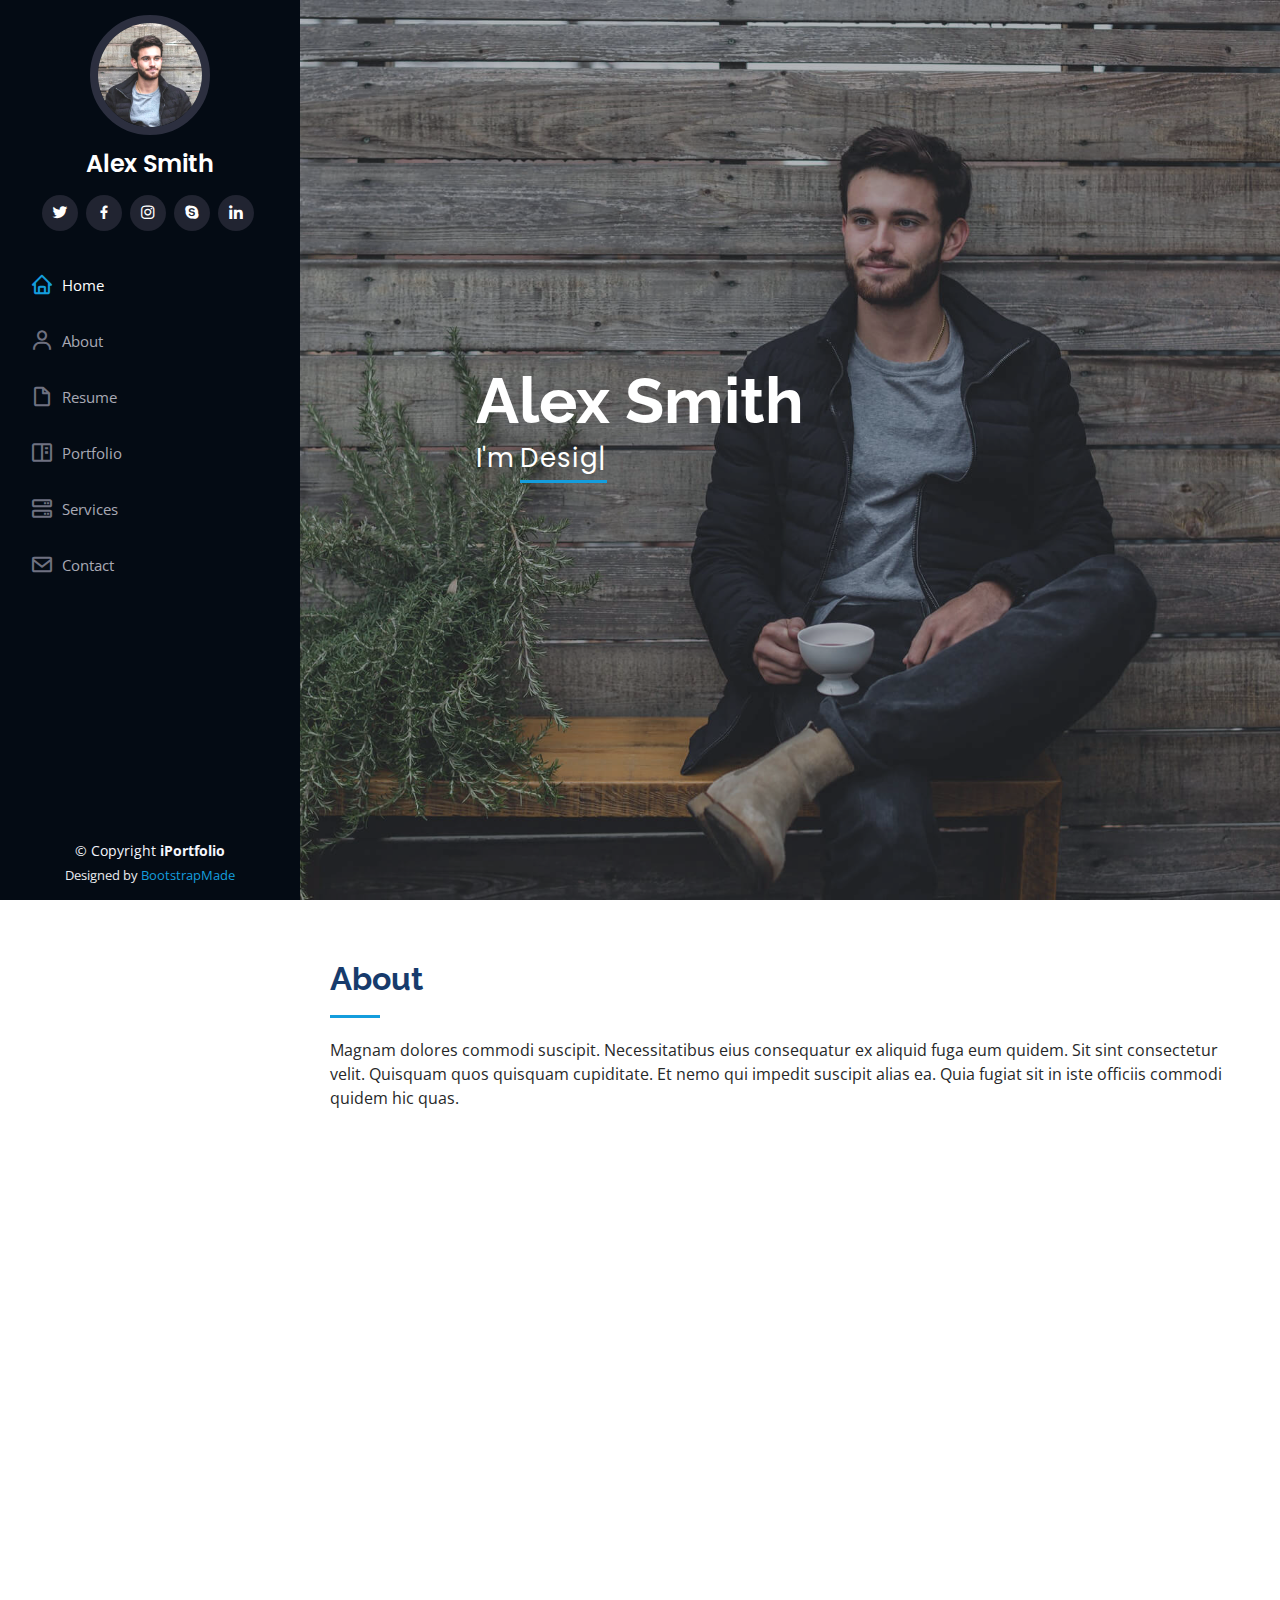
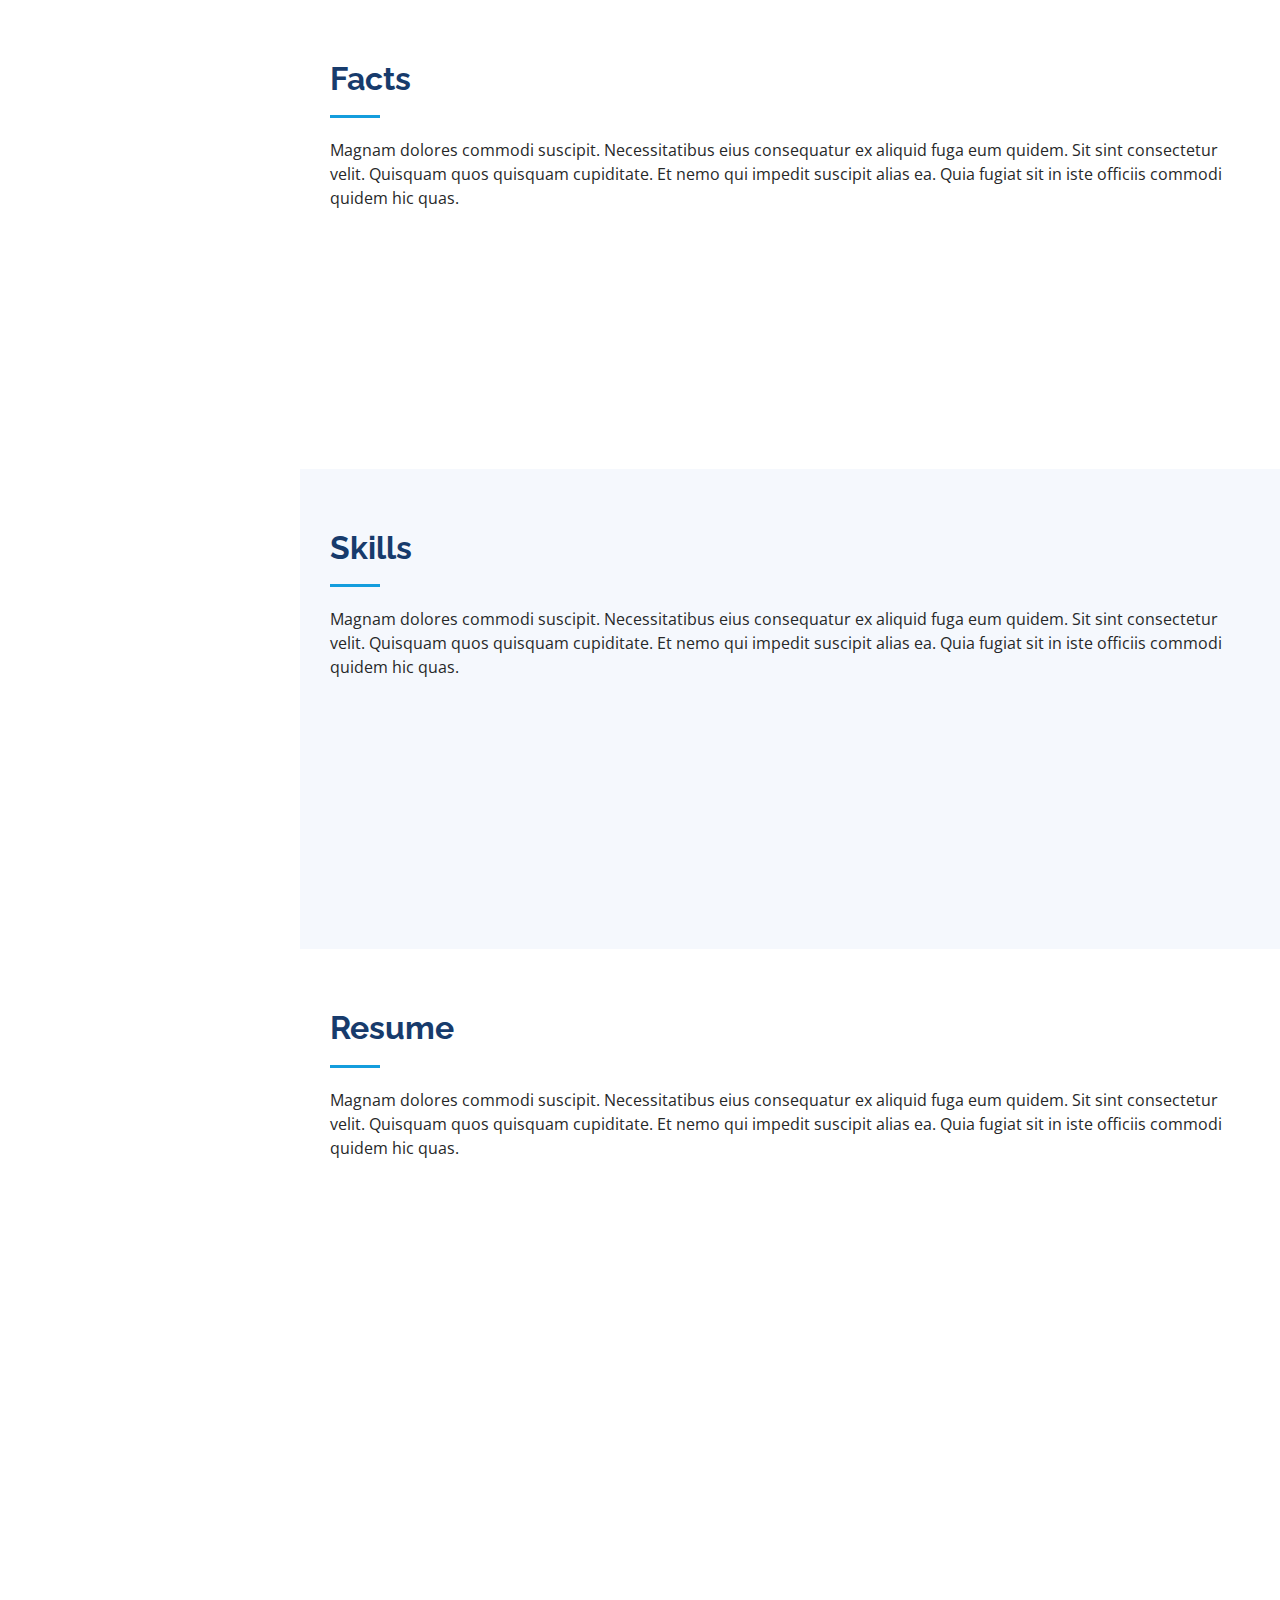
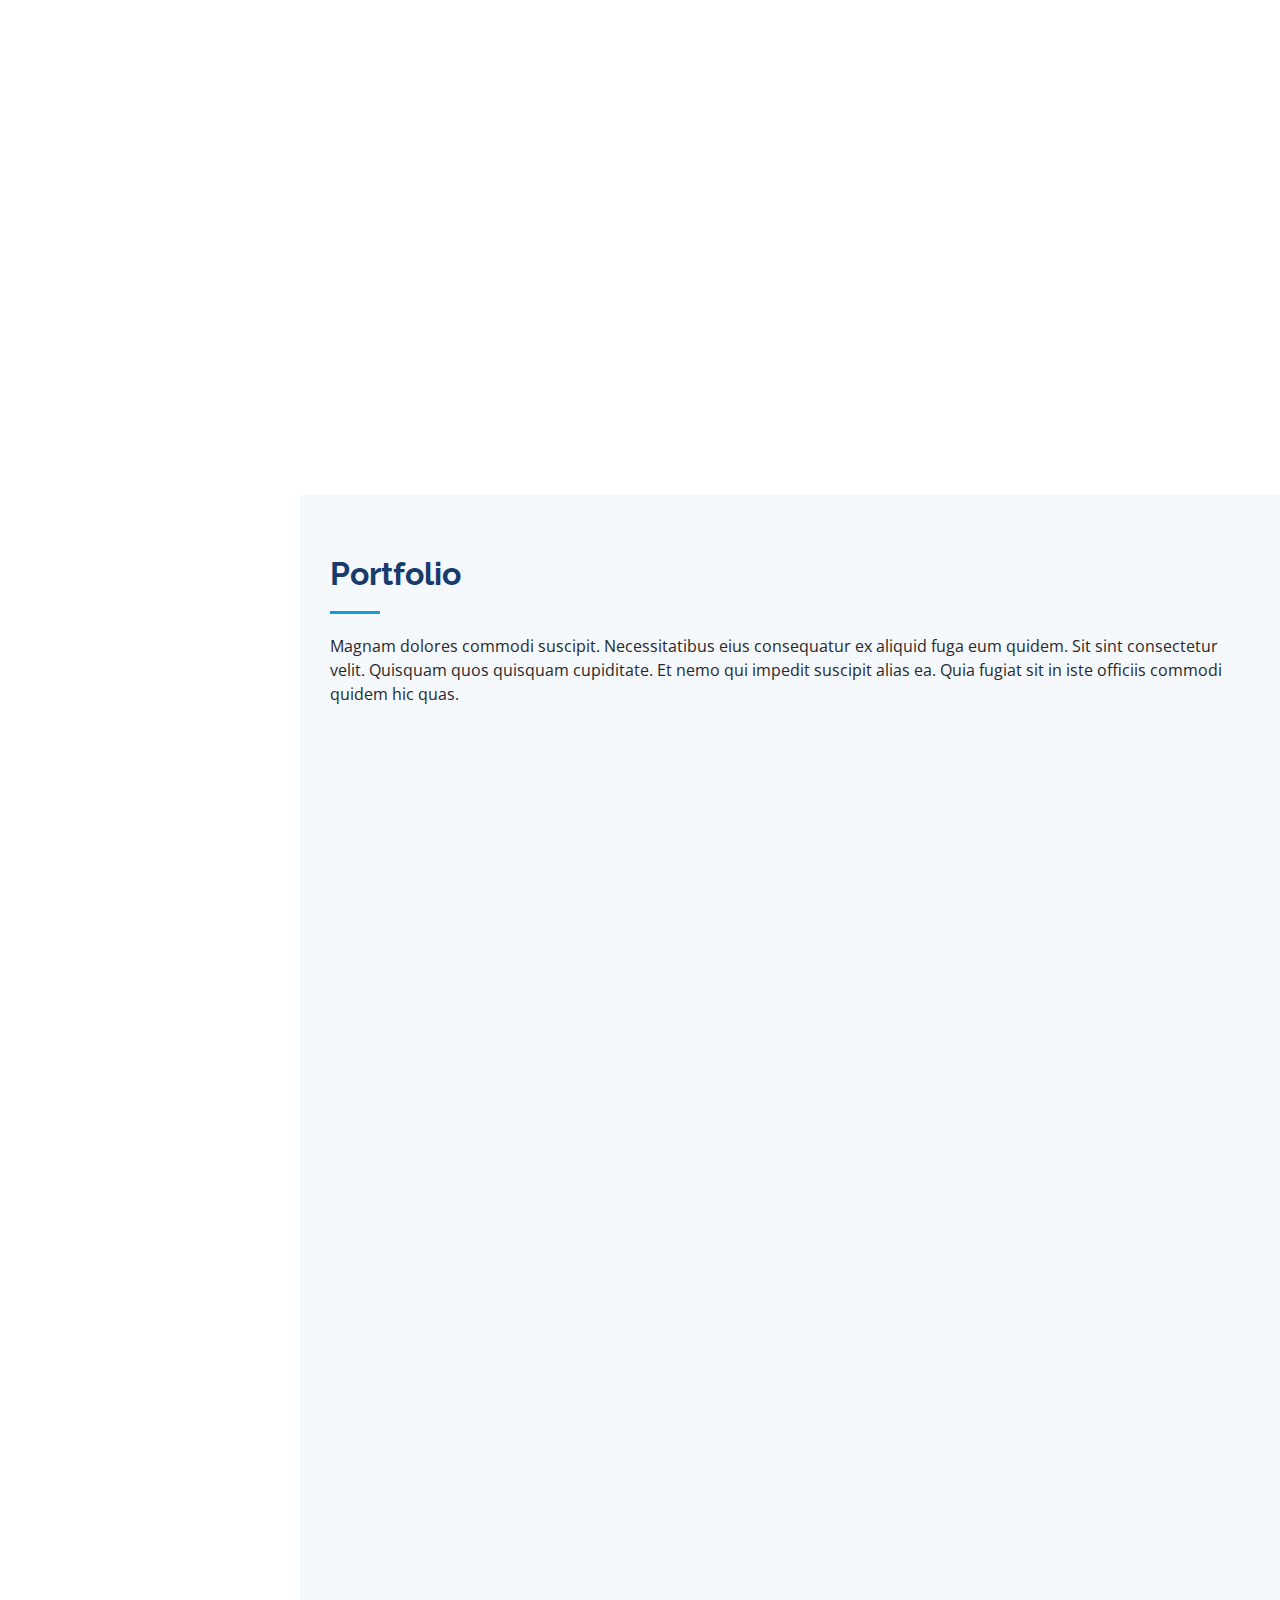
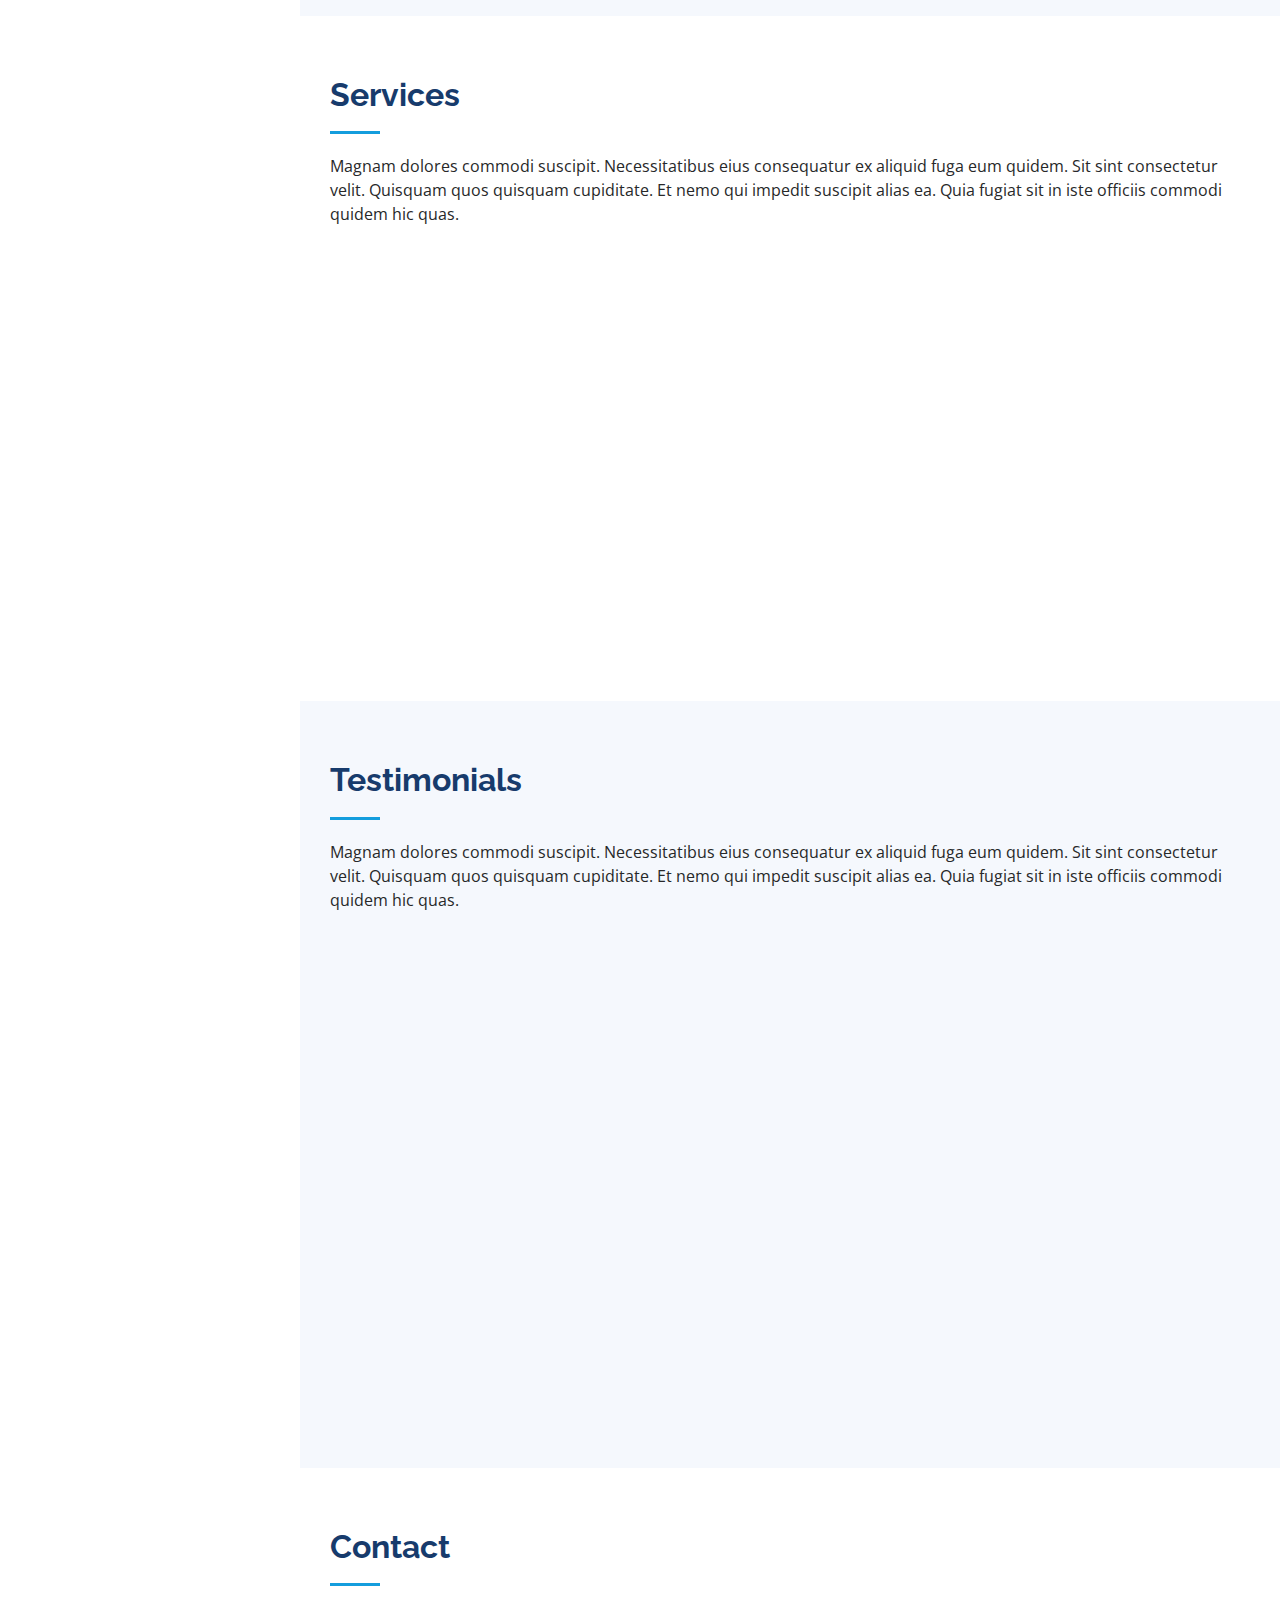
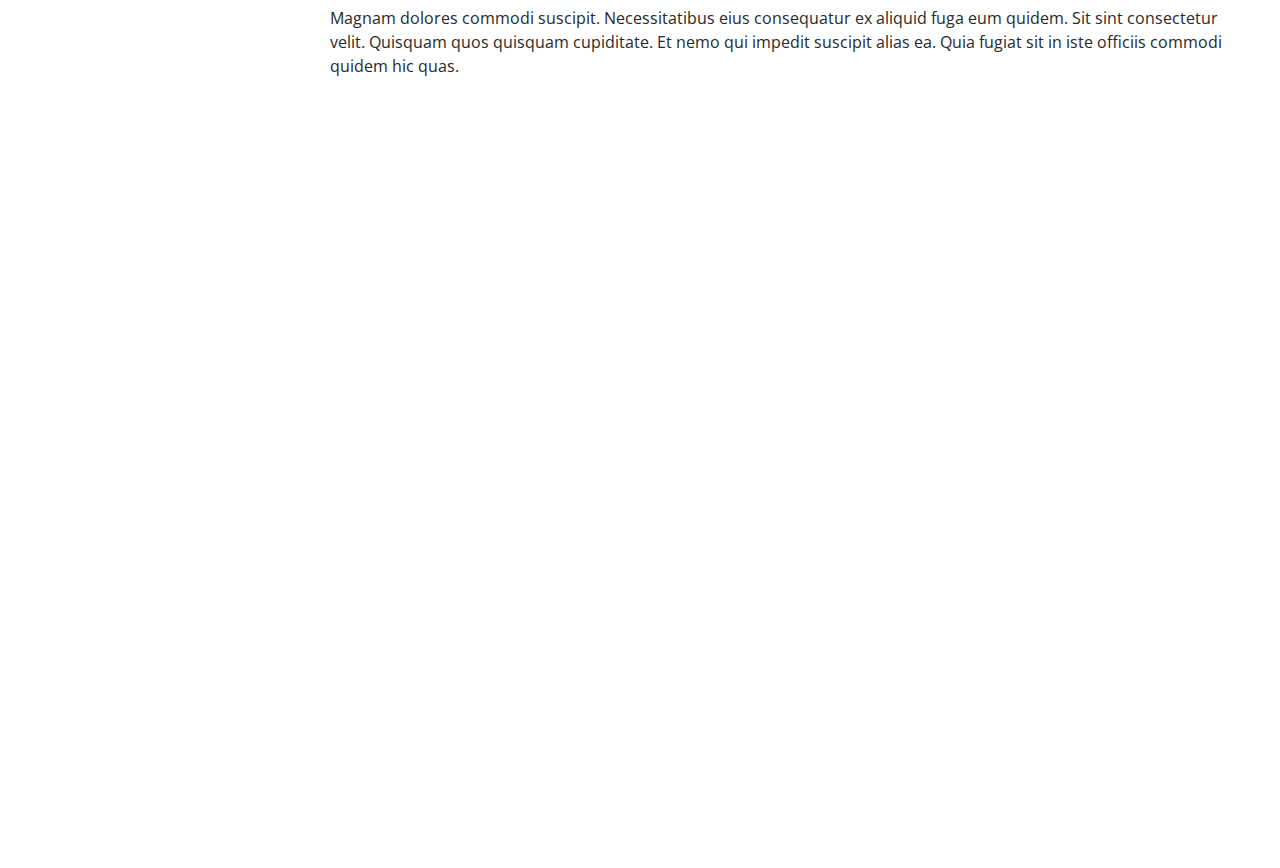
<file: EXAMPLE_KEY_1/portfolioTheme/iPortfolio/index.html>
<!DOCTYPE html>
<html lang="en">

<head>
  <meta charset="utf-8">
  <meta content="width=device-width, initial-scale=1.0" name="viewport">

  <title>iPortfolio Bootstrap Template - Index</title>
  <meta content="" name="description">
  <meta content="" name="keywords">

  <!-- Favicons -->
  <link href="assets/img/favicon.png" rel="icon">
  <link href="assets/img/apple-touch-icon.png" rel="apple-touch-icon">

  <!-- Google Fonts -->
  <link href="https://fonts.googleapis.com/css?family=Open+Sans:300,300i,400,400i,600,600i,700,700i|Raleway:300,300i,400,400i,500,500i,600,600i,700,700i|Poppins:300,300i,400,400i,500,500i,600,600i,700,700i" rel="stylesheet">

  <!-- Vendor CSS Files -->
  <link href="assets/vendor/aos/aos.css" rel="stylesheet">
  <link href="assets/vendor/bootstrap/css/bootstrap.min.css" rel="stylesheet">
  <link href="assets/vendor/bootstrap-icons/bootstrap-icons.css" rel="stylesheet">
  <link href="assets/vendor/boxicons/css/boxicons.min.css" rel="stylesheet">
  <link href="assets/vendor/glightbox/css/glightbox.min.css" rel="stylesheet">
  <link href="assets/vendor/swiper/swiper-bundle.min.css" rel="stylesheet">

  <!-- Template Main CSS File -->
  <link href="assets/css/style.css" rel="stylesheet">

  <!-- =======================================================
  * Template Name: iPortfolio
  * Updated: May 30 2023 with Bootstrap v5.3.0
  * Template URL: https://bootstrapmade.com/iportfolio-bootstrap-portfolio-websites-template/
  * Author: BootstrapMade.com
  * License: https://bootstrapmade.com/license/
  ======================================================== -->
</head>

<body>

  <!-- ======= Mobile nav toggle button ======= -->
  <i class="bi bi-list mobile-nav-toggle d-xl-none"></i>

  <!-- ======= Header ======= -->
  <header id="header">
    <div class="d-flex flex-column">

      <div class="profile">
        <img src="assets/img/profile-img.jpg" alt="" class="img-fluid rounded-circle">
        <h1 class="text-light"><a href="index.html">Alex Smith</a></h1>
        <div class="social-links mt-3 text-center">
          <a href="#" class="twitter"><i class="bx bxl-twitter"></i></a>
          <a href="#" class="facebook"><i class="bx bxl-facebook"></i></a>
          <a href="#" class="instagram"><i class="bx bxl-instagram"></i></a>
          <a href="#" class="google-plus"><i class="bx bxl-skype"></i></a>
          <a href="#" class="linkedin"><i class="bx bxl-linkedin"></i></a>
        </div>
      </div>

      <nav id="navbar" class="nav-menu navbar">
        <ul>
          <li><a href="#hero" class="nav-link scrollto active"><i class="bx bx-home"></i> <span>Home</span></a></li>
          <li><a href="#about" class="nav-link scrollto"><i class="bx bx-user"></i> <span>About</span></a></li>
          <li><a href="#resume" class="nav-link scrollto"><i class="bx bx-file-blank"></i> <span>Resume</span></a></li>
          <li><a href="#portfolio" class="nav-link scrollto"><i class="bx bx-book-content"></i> <span>Portfolio</span></a></li>
          <li><a href="#services" class="nav-link scrollto"><i class="bx bx-server"></i> <span>Services</span></a></li>
          <li><a href="#contact" class="nav-link scrollto"><i class="bx bx-envelope"></i> <span>Contact</span></a></li>
        </ul>
      </nav><!-- .nav-menu -->
    </div>
  </header><!-- End Header -->

  <!-- ======= Hero Section ======= -->
  <section id="hero" class="d-flex flex-column justify-content-center align-items-center">
    <div class="hero-container" data-aos="fade-in">
      <h1>Alex Smith</h1>
      <p>I'm <span class="typed" data-typed-items="Designer, Developer, Freelancer, Photographer"></span></p>
    </div>
  </section><!-- End Hero -->

  <main id="main">

    <!-- ======= About Section ======= -->
    <section id="about" class="about">
      <div class="container">

        <div class="section-title">
          <h2>About</h2>
          <p>Magnam dolores commodi suscipit. Necessitatibus eius consequatur ex aliquid fuga eum quidem. Sit sint consectetur velit. Quisquam quos quisquam cupiditate. Et nemo qui impedit suscipit alias ea. Quia fugiat sit in iste officiis commodi quidem hic quas.</p>
        </div>

        <div class="row">
          <div class="col-lg-4" data-aos="fade-right">
            <img src="assets/img/profile-img.jpg" class="img-fluid" alt="">
          </div>
          <div class="col-lg-8 pt-4 pt-lg-0 content" data-aos="fade-left">
            <h3>UI/UX Designer &amp; Web Developer.</h3>
            <p class="fst-italic">
              Lorem ipsum dolor sit amet, consectetur adipiscing elit, sed do eiusmod tempor incididunt ut labore et dolore
              magna aliqua.
            </p>
            <div class="row">
              <div class="col-lg-6">
                <ul>
                  <li><i class="bi bi-chevron-right"></i> <strong>Birthday:</strong> <span>1 May 1995</span></li>
                  <li><i class="bi bi-chevron-right"></i> <strong>Website:</strong> <span>www.example.com</span></li>
                  <li><i class="bi bi-chevron-right"></i> <strong>Phone:</strong> <span>+123 456 7890</span></li>
                  <li><i class="bi bi-chevron-right"></i> <strong>City:</strong> <span>New York, USA</span></li>
                </ul>
              </div>
              <div class="col-lg-6">
                <ul>
                  <li><i class="bi bi-chevron-right"></i> <strong>Age:</strong> <span>30</span></li>
                  <li><i class="bi bi-chevron-right"></i> <strong>Degree:</strong> <span>Master</span></li>
                  <li><i class="bi bi-chevron-right"></i> <strong>PhEmailone:</strong> <span>email@example.com</span></li>
                  <li><i class="bi bi-chevron-right"></i> <strong>Freelance:</strong> <span>Available</span></li>
                </ul>
              </div>
            </div>
            <p>
              Officiis eligendi itaque labore et dolorum mollitia officiis optio vero. Quisquam sunt adipisci omnis et ut. Nulla accusantium dolor incidunt officia tempore. Et eius omnis.
              Cupiditate ut dicta maxime officiis quidem quia. Sed et consectetur qui quia repellendus itaque neque. Aliquid amet quidem ut quaerat cupiditate. Ab et eum qui repellendus omnis culpa magni laudantium dolores.
            </p>
          </div>
        </div>

      </div>
    </section><!-- End About Section -->

    <!-- ======= Facts Section ======= -->
    <section id="facts" class="facts">
      <div class="container">

        <div class="section-title">
          <h2>Facts</h2>
          <p>Magnam dolores commodi suscipit. Necessitatibus eius consequatur ex aliquid fuga eum quidem. Sit sint consectetur velit. Quisquam quos quisquam cupiditate. Et nemo qui impedit suscipit alias ea. Quia fugiat sit in iste officiis commodi quidem hic quas.</p>
        </div>

        <div class="row no-gutters">

          <div class="col-lg-3 col-md-6 d-md-flex align-items-md-stretch" data-aos="fade-up">
            <div class="count-box">
              <i class="bi bi-emoji-smile"></i>
              <span data-purecounter-start="0" data-purecounter-end="232" data-purecounter-duration="1" class="purecounter"></span>
              <p><strong>Happy Clients</strong> consequuntur quae</p>
            </div>
          </div>

          <div class="col-lg-3 col-md-6 d-md-flex align-items-md-stretch" data-aos="fade-up" data-aos-delay="100">
            <div class="count-box">
              <i class="bi bi-journal-richtext"></i>
              <span data-purecounter-start="0" data-purecounter-end="521" data-purecounter-duration="1" class="purecounter"></span>
              <p><strong>Projects</strong> adipisci atque cum quia aut</p>
            </div>
          </div>

          <div class="col-lg-3 col-md-6 d-md-flex align-items-md-stretch" data-aos="fade-up" data-aos-delay="200">
            <div class="count-box">
              <i class="bi bi-headset"></i>
              <span data-purecounter-start="0" data-purecounter-end="1453" data-purecounter-duration="1" class="purecounter"></span>
              <p><strong>Hours Of Support</strong> aut commodi quaerat</p>
            </div>
          </div>

          <div class="col-lg-3 col-md-6 d-md-flex align-items-md-stretch" data-aos="fade-up" data-aos-delay="300">
            <div class="count-box">
              <i class="bi bi-people"></i>
              <span data-purecounter-start="0" data-purecounter-end="32" data-purecounter-duration="1" class="purecounter"></span>
              <p><strong>Hard Workers</strong> rerum asperiores dolor</p>
            </div>
          </div>

        </div>

      </div>
    </section><!-- End Facts Section -->

    <!-- ======= Skills Section ======= -->
    <section id="skills" class="skills section-bg">
      <div class="container">

        <div class="section-title">
          <h2>Skills</h2>
          <p>Magnam dolores commodi suscipit. Necessitatibus eius consequatur ex aliquid fuga eum quidem. Sit sint consectetur velit. Quisquam quos quisquam cupiditate. Et nemo qui impedit suscipit alias ea. Quia fugiat sit in iste officiis commodi quidem hic quas.</p>
        </div>

        <div class="row skills-content">

          <div class="col-lg-6" data-aos="fade-up">

            <div class="progress">
              <span class="skill">HTML <i class="val">100%</i></span>
              <div class="progress-bar-wrap">
                <div class="progress-bar" role="progressbar" aria-valuenow="100" aria-valuemin="0" aria-valuemax="100"></div>
              </div>
            </div>

            <div class="progress">
              <span class="skill">CSS <i class="val">90%</i></span>
              <div class="progress-bar-wrap">
                <div class="progress-bar" role="progressbar" aria-valuenow="90" aria-valuemin="0" aria-valuemax="100"></div>
              </div>
            </div>

            <div class="progress">
              <span class="skill">JavaScript <i class="val">75%</i></span>
              <div class="progress-bar-wrap">
                <div class="progress-bar" role="progressbar" aria-valuenow="75" aria-valuemin="0" aria-valuemax="100"></div>
              </div>
            </div>

          </div>

          <div class="col-lg-6" data-aos="fade-up" data-aos-delay="100">

            <div class="progress">
              <span class="skill">PHP <i class="val">80%</i></span>
              <div class="progress-bar-wrap">
                <div class="progress-bar" role="progressbar" aria-valuenow="80" aria-valuemin="0" aria-valuemax="100"></div>
              </div>
            </div>

            <div class="progress">
              <span class="skill">WordPress/CMS <i class="val">90%</i></span>
              <div class="progress-bar-wrap">
                <div class="progress-bar" role="progressbar" aria-valuenow="90" aria-valuemin="0" aria-valuemax="100"></div>
              </div>
            </div>

            <div class="progress">
              <span class="skill">Photoshop <i class="val">55%</i></span>
              <div class="progress-bar-wrap">
                <div class="progress-bar" role="progressbar" aria-valuenow="55" aria-valuemin="0" aria-valuemax="100"></div>
              </div>
            </div>

          </div>

        </div>

      </div>
    </section><!-- End Skills Section -->

    <!-- ======= Resume Section ======= -->
    <section id="resume" class="resume">
      <div class="container">

        <div class="section-title">
          <h2>Resume</h2>
          <p>Magnam dolores commodi suscipit. Necessitatibus eius consequatur ex aliquid fuga eum quidem. Sit sint consectetur velit. Quisquam quos quisquam cupiditate. Et nemo qui impedit suscipit alias ea. Quia fugiat sit in iste officiis commodi quidem hic quas.</p>
        </div>

        <div class="row">
          <div class="col-lg-6" data-aos="fade-up">
            <h3 class="resume-title">Sumary</h3>
            <div class="resume-item pb-0">
              <h4>Alex Smith</h4>
              <p><em>Innovative and deadline-driven Graphic Designer with 3+ years of experience designing and developing user-centered digital/print marketing material from initial concept to final, polished deliverable.</em></p>
              <ul>
                <li>Portland par 127,Orlando, FL</li>
                <li>(123) 456-7891</li>
                <li>alice.barkley@example.com</li>
              </ul>
            </div>

            <h3 class="resume-title">Education</h3>
            <div class="resume-item">
              <h4>Master of Fine Arts &amp; Graphic Design</h4>
              <h5>2015 - 2016</h5>
              <p><em>Rochester Institute of Technology, Rochester, NY</em></p>
              <p>Qui deserunt veniam. Et sed aliquam labore tempore sed quisquam iusto autem sit. Ea vero voluptatum qui ut dignissimos deleniti nerada porti sand markend</p>
            </div>
            <div class="resume-item">
              <h4>Bachelor of Fine Arts &amp; Graphic Design</h4>
              <h5>2010 - 2014</h5>
              <p><em>Rochester Institute of Technology, Rochester, NY</em></p>
              <p>Quia nobis sequi est occaecati aut. Repudiandae et iusto quae reiciendis et quis Eius vel ratione eius unde vitae rerum voluptates asperiores voluptatem Earum molestiae consequatur neque etlon sader mart dila</p>
            </div>
          </div>
          <div class="col-lg-6" data-aos="fade-up" data-aos-delay="100">
            <h3 class="resume-title">Professional Experience</h3>
            <div class="resume-item">
              <h4>Senior graphic design specialist</h4>
              <h5>2019 - Present</h5>
              <p><em>Experion, New York, NY </em></p>
              <ul>
                <li>Lead in the design, development, and implementation of the graphic, layout, and production communication materials</li>
                <li>Delegate tasks to the 7 members of the design team and provide counsel on all aspects of the project. </li>
                <li>Supervise the assessment of all graphic materials in order to ensure quality and accuracy of the design</li>
                <li>Oversee the efficient use of production project budgets ranging from $2,000 - $25,000</li>
              </ul>
            </div>
            <div class="resume-item">
              <h4>Graphic design specialist</h4>
              <h5>2017 - 2018</h5>
              <p><em>Stepping Stone Advertising, New York, NY</em></p>
              <ul>
                <li>Developed numerous marketing programs (logos, brochures,infographics, presentations, and advertisements).</li>
                <li>Managed up to 5 projects or tasks at a given time while under pressure</li>
                <li>Recommended and consulted with clients on the most appropriate graphic design</li>
                <li>Created 4+ design presentations and proposals a month for clients and account managers</li>
              </ul>
            </div>
          </div>
        </div>

      </div>
    </section><!-- End Resume Section -->

    <!-- ======= Portfolio Section ======= -->
    <section id="portfolio" class="portfolio section-bg">
      <div class="container">

        <div class="section-title">
          <h2>Portfolio</h2>
          <p>Magnam dolores commodi suscipit. Necessitatibus eius consequatur ex aliquid fuga eum quidem. Sit sint consectetur velit. Quisquam quos quisquam cupiditate. Et nemo qui impedit suscipit alias ea. Quia fugiat sit in iste officiis commodi quidem hic quas.</p>
        </div>

        <div class="row" data-aos="fade-up">
          <div class="col-lg-12 d-flex justify-content-center">
            <ul id="portfolio-flters">
              <li data-filter="*" class="filter-active">All</li>
              <li data-filter=".filter-app">App</li>
              <li data-filter=".filter-card">Card</li>
              <li data-filter=".filter-web">Web</li>
            </ul>
          </div>
        </div>

        <div class="row portfolio-container" data-aos="fade-up" data-aos-delay="100">

          <div class="col-lg-4 col-md-6 portfolio-item filter-app">
            <div class="portfolio-wrap">
              <img src="assets/img/portfolio/portfolio-1.jpg" class="img-fluid" alt="">
              <div class="portfolio-links">
                <a href="assets/img/portfolio/portfolio-1.jpg" data-gallery="portfolioGallery" class="portfolio-lightbox" title="App 1"><i class="bx bx-plus"></i></a>
                <a href="portfolio-details.html" title="More Details"><i class="bx bx-link"></i></a>
              </div>
            </div>
          </div>

          <div class="col-lg-4 col-md-6 portfolio-item filter-web">
            <div class="portfolio-wrap">
              <img src="assets/img/portfolio/portfolio-2.jpg" class="img-fluid" alt="">
              <div class="portfolio-links">
                <a href="assets/img/portfolio/portfolio-2.jpg" data-gallery="portfolioGallery" class="portfolio-lightbox" title="Web 3"><i class="bx bx-plus"></i></a>
                <a href="portfolio-details.html" title="More Details"><i class="bx bx-link"></i></a>
              </div>
            </div>
          </div>

          <div class="col-lg-4 col-md-6 portfolio-item filter-app">
            <div class="portfolio-wrap">
              <img src="assets/img/portfolio/portfolio-3.jpg" class="img-fluid" alt="">
              <div class="portfolio-links">
                <a href="assets/img/portfolio/portfolio-3.jpg" data-gallery="portfolioGallery" class="portfolio-lightbox" title="App 2"><i class="bx bx-plus"></i></a>
                <a href="portfolio-details.html" title="More Details"><i class="bx bx-link"></i></a>
              </div>
            </div>
          </div>

          <div class="col-lg-4 col-md-6 portfolio-item filter-card">
            <div class="portfolio-wrap">
              <img src="assets/img/portfolio/portfolio-4.jpg" class="img-fluid" alt="">
              <div class="portfolio-links">
                <a href="assets/img/portfolio/portfolio-4.jpg" data-gallery="portfolioGallery" class="portfolio-lightbox" title="Card 2"><i class="bx bx-plus"></i></a>
                <a href="portfolio-details.html" title="More Details"><i class="bx bx-link"></i></a>
              </div>
            </div>
          </div>

          <div class="col-lg-4 col-md-6 portfolio-item filter-web">
            <div class="portfolio-wrap">
              <img src="assets/img/portfolio/portfolio-5.jpg" class="img-fluid" alt="">
              <div class="portfolio-links">
                <a href="assets/img/portfolio/portfolio-5.jpg" data-gallery="portfolioGallery" class="portfolio-lightbox" title="Web 2"><i class="bx bx-plus"></i></a>
                <a href="portfolio-details.html" title="More Details"><i class="bx bx-link"></i></a>
              </div>
            </div>
          </div>

          <div class="col-lg-4 col-md-6 portfolio-item filter-app">
            <div class="portfolio-wrap">
              <img src="assets/img/portfolio/portfolio-6.jpg" class="img-fluid" alt="">
              <div class="portfolio-links">
                <a href="assets/img/portfolio/portfolio-6.jpg" data-gallery="portfolioGallery" class="portfolio-lightbox" title="App 3"><i class="bx bx-plus"></i></a>
                <a href="portfolio-details.html" title="More Details"><i class="bx bx-link"></i></a>
              </div>
            </div>
          </div>

          <div class="col-lg-4 col-md-6 portfolio-item filter-card">
            <div class="portfolio-wrap">
              <img src="assets/img/portfolio/portfolio-7.jpg" class="img-fluid" alt="">
              <div class="portfolio-links">
                <a href="assets/img/portfolio/portfolio-7.jpg" data-gallery="portfolioGallery" class="portfolio-lightbox" title="Card 1"><i class="bx bx-plus"></i></a>
                <a href="portfolio-details.html" title="More Details"><i class="bx bx-link"></i></a>
              </div>
            </div>
          </div>

          <div class="col-lg-4 col-md-6 portfolio-item filter-card">
            <div class="portfolio-wrap">
              <img src="assets/img/portfolio/portfolio-8.jpg" class="img-fluid" alt="">
              <div class="portfolio-links">
                <a href="assets/img/portfolio/portfolio-8.jpg" data-gallery="portfolioGallery" class="portfolio-lightbox" title="Card 3"><i class="bx bx-plus"></i></a>
                <a href="portfolio-details.html" title="More Details"><i class="bx bx-link"></i></a>
              </div>
            </div>
          </div>

          <div class="col-lg-4 col-md-6 portfolio-item filter-web">
            <div class="portfolio-wrap">
              <img src="assets/img/portfolio/portfolio-9.jpg" class="img-fluid" alt="">
              <div class="portfolio-links">
                <a href="assets/img/portfolio/portfolio-9.jpg" data-gallery="portfolioGallery" class="portfolio-lightbox" title="Web 3"><i class="bx bx-plus"></i></a>
                <a href="portfolio-details.html" title="More Details"><i class="bx bx-link"></i></a>
              </div>
            </div>
          </div>

        </div>

      </div>
    </section><!-- End Portfolio Section -->

    <!-- ======= Services Section ======= -->
    <section id="services" class="services">
      <div class="container">

        <div class="section-title">
          <h2>Services</h2>
          <p>Magnam dolores commodi suscipit. Necessitatibus eius consequatur ex aliquid fuga eum quidem. Sit sint consectetur velit. Quisquam quos quisquam cupiditate. Et nemo qui impedit suscipit alias ea. Quia fugiat sit in iste officiis commodi quidem hic quas.</p>
        </div>

        <div class="row">
          <div class="col-lg-4 col-md-6 icon-box" data-aos="fade-up">
            <div class="icon"><i class="bi bi-briefcase"></i></div>
            <h4 class="title"><a href="">Lorem Ipsum</a></h4>
            <p class="description">Voluptatum deleniti atque corrupti quos dolores et quas molestias excepturi sint occaecati cupiditate non provident</p>
          </div>
          <div class="col-lg-4 col-md-6 icon-box" data-aos="fade-up" data-aos-delay="100">
            <div class="icon"><i class="bi bi-card-checklist"></i></div>
            <h4 class="title"><a href="">Dolor Sitema</a></h4>
            <p class="description">Minim veniam, quis nostrud exercitation ullamco laboris nisi ut aliquip ex ea commodo consequat tarad limino ata</p>
          </div>
          <div class="col-lg-4 col-md-6 icon-box" data-aos="fade-up" data-aos-delay="200">
            <div class="icon"><i class="bi bi-bar-chart"></i></div>
            <h4 class="title"><a href="">Sed ut perspiciatis</a></h4>
            <p class="description">Duis aute irure dolor in reprehenderit in voluptate velit esse cillum dolore eu fugiat nulla pariatur</p>
          </div>
          <div class="col-lg-4 col-md-6 icon-box" data-aos="fade-up" data-aos-delay="300">
            <div class="icon"><i class="bi bi-binoculars"></i></div>
            <h4 class="title"><a href="">Magni Dolores</a></h4>
            <p class="description">Excepteur sint occaecat cupidatat non proident, sunt in culpa qui officia deserunt mollit anim id est laborum</p>
          </div>
          <div class="col-lg-4 col-md-6 icon-box" data-aos="fade-up" data-aos-delay="400">
            <div class="icon"><i class="bi bi-brightness-high"></i></div>
            <h4 class="title"><a href="">Nemo Enim</a></h4>
            <p class="description">At vero eos et accusamus et iusto odio dignissimos ducimus qui blanditiis praesentium voluptatum deleniti atque</p>
          </div>
          <div class="col-lg-4 col-md-6 icon-box" data-aos="fade-up" data-aos-delay="500">
            <div class="icon"><i class="bi bi-calendar4-week"></i></div>
            <h4 class="title"><a href="">Eiusmod Tempor</a></h4>
            <p class="description">Et harum quidem rerum facilis est et expedita distinctio. Nam libero tempore, cum soluta nobis est eligendi</p>
          </div>
        </div>

      </div>
    </section><!-- End Services Section -->

    <!-- ======= Testimonials Section ======= -->
    <section id="testimonials" class="testimonials section-bg">
      <div class="container">

        <div class="section-title">
          <h2>Testimonials</h2>
          <p>Magnam dolores commodi suscipit. Necessitatibus eius consequatur ex aliquid fuga eum quidem. Sit sint consectetur velit. Quisquam quos quisquam cupiditate. Et nemo qui impedit suscipit alias ea. Quia fugiat sit in iste officiis commodi quidem hic quas.</p>
        </div>

        <div class="testimonials-slider swiper" data-aos="fade-up" data-aos-delay="100">
          <div class="swiper-wrapper">

            <div class="swiper-slide">
              <div class="testimonial-item" data-aos="fade-up">
                <p>
                  <i class="bx bxs-quote-alt-left quote-icon-left"></i>
                  Proin iaculis purus consequat sem cure digni ssim donec porttitora entum suscipit rhoncus. Accusantium quam, ultricies eget id, aliquam eget nibh et. Maecen aliquam, risus at semper.
                  <i class="bx bxs-quote-alt-right quote-icon-right"></i>
                </p>
                <img src="assets/img/testimonials/testimonials-1.jpg" class="testimonial-img" alt="">
                <h3>Saul Goodman</h3>
                <h4>Ceo &amp; Founder</h4>
              </div>
            </div><!-- End testimonial item -->

            <div class="swiper-slide">
              <div class="testimonial-item" data-aos="fade-up" data-aos-delay="100">
                <p>
                  <i class="bx bxs-quote-alt-left quote-icon-left"></i>
                  Export tempor illum tamen malis malis eram quae irure esse labore quem cillum quid cillum eram malis quorum velit fore eram velit sunt aliqua noster fugiat irure amet legam anim culpa.
                  <i class="bx bxs-quote-alt-right quote-icon-right"></i>
                </p>
                <img src="assets/img/testimonials/testimonials-2.jpg" class="testimonial-img" alt="">
                <h3>Sara Wilsson</h3>
                <h4>Designer</h4>
              </div>
            </div><!-- End testimonial item -->

            <div class="swiper-slide">
              <div class="testimonial-item" data-aos="fade-up" data-aos-delay="200">
                <p>
                  <i class="bx bxs-quote-alt-left quote-icon-left"></i>
                  Enim nisi quem export duis labore cillum quae magna enim sint quorum nulla quem veniam duis minim tempor labore quem eram duis noster aute amet eram fore quis sint minim.
                  <i class="bx bxs-quote-alt-right quote-icon-right"></i>
                </p>
                <img src="assets/img/testimonials/testimonials-3.jpg" class="testimonial-img" alt="">
                <h3>Jena Karlis</h3>
                <h4>Store Owner</h4>
              </div>
            </div><!-- End testimonial item -->

            <div class="swiper-slide">
              <div class="testimonial-item" data-aos="fade-up" data-aos-delay="300">
                <p>
                  <i class="bx bxs-quote-alt-left quote-icon-left"></i>
                  Fugiat enim eram quae cillum dolore dolor amet nulla culpa multos export minim fugiat minim velit minim dolor enim duis veniam ipsum anim magna sunt elit fore quem dolore labore illum veniam.
                  <i class="bx bxs-quote-alt-right quote-icon-right"></i>
                </p>
                <img src="assets/img/testimonials/testimonials-4.jpg" class="testimonial-img" alt="">
                <h3>Matt Brandon</h3>
                <h4>Freelancer</h4>
              </div>
            </div><!-- End testimonial item -->

            <div class="swiper-slide">
              <div class="testimonial-item" data-aos="fade-up" data-aos-delay="400">
                <p>
                  <i class="bx bxs-quote-alt-left quote-icon-left"></i>
                  Quis quorum aliqua sint quem legam fore sunt eram irure aliqua veniam tempor noster veniam enim culpa labore duis sunt culpa nulla illum cillum fugiat legam esse veniam culpa fore nisi cillum quid.
                  <i class="bx bxs-quote-alt-right quote-icon-right"></i>
                </p>
                <img src="assets/img/testimonials/testimonials-5.jpg" class="testimonial-img" alt="">
                <h3>John Larson</h3>
                <h4>Entrepreneur</h4>
              </div>
            </div><!-- End testimonial item -->

          </div>
          <div class="swiper-pagination"></div>
        </div>

      </div>
    </section><!-- End Testimonials Section -->

    <!-- ======= Contact Section ======= -->
    <section id="contact" class="contact">
      <div class="container">

        <div class="section-title">
          <h2>Contact</h2>
          <p>Magnam dolores commodi suscipit. Necessitatibus eius consequatur ex aliquid fuga eum quidem. Sit sint consectetur velit. Quisquam quos quisquam cupiditate. Et nemo qui impedit suscipit alias ea. Quia fugiat sit in iste officiis commodi quidem hic quas.</p>
        </div>

        <div class="row" data-aos="fade-in">

          <div class="col-lg-5 d-flex align-items-stretch">
            <div class="info">
              <div class="address">
                <i class="bi bi-geo-alt"></i>
                <h4>Location:</h4>
                <p>A108 Adam Street, New York, NY 535022</p>
              </div>

              <div class="email">
                <i class="bi bi-envelope"></i>
                <h4>Email:</h4>
                <p>info@example.com</p>
              </div>

              <div class="phone">
                <i class="bi bi-phone"></i>
                <h4>Call:</h4>
                <p>+1 5589 55488 55s</p>
              </div>

              <iframe src="https://www.google.com/maps/embed?pb=!1m14!1m8!1m3!1d12097.433213460943!2d-74.0062269!3d40.7101282!3m2!1i1024!2i768!4f13.1!3m3!1m2!1s0x0%3A0xb89d1fe6bc499443!2sDowntown+Conference+Center!5e0!3m2!1smk!2sbg!4v1539943755621" frameborder="0" style="border:0; width: 100%; height: 290px;" allowfullscreen></iframe>
            </div>

          </div>

          <div class="col-lg-7 mt-5 mt-lg-0 d-flex align-items-stretch">
            <form action="forms/contact.php" method="post" role="form" class="php-email-form">
              <div class="row">
                <div class="form-group col-md-6">
                  <label for="name">Your Name</label>
                  <input type="text" name="name" class="form-control" id="name" required>
                </div>
                <div class="form-group col-md-6">
                  <label for="name">Your Email</label>
                  <input type="email" class="form-control" name="email" id="email" required>
                </div>
              </div>
              <div class="form-group">
                <label for="name">Subject</label>
                <input type="text" class="form-control" name="subject" id="subject" required>
              </div>
              <div class="form-group">
                <label for="name">Message</label>
                <textarea class="form-control" name="message" rows="10" required></textarea>
              </div>
              <div class="my-3">
                <div class="loading">Loading</div>
                <div class="error-message"></div>
                <div class="sent-message">Your message has been sent. Thank you!</div>
              </div>
              <div class="text-center"><button type="submit">Send Message</button></div>
            </form>
          </div>

        </div>

      </div>
    </section><!-- End Contact Section -->

  </main><!-- End #main -->

  <!-- ======= Footer ======= -->
  <footer id="footer">
    <div class="container">
      <div class="copyright">
        &copy; Copyright <strong><span>iPortfolio</span></strong>
      </div>
      <div class="credits">
        <!-- All the links in the footer should remain intact. -->
        <!-- You can delete the links only if you purchased the pro version. -->
        <!-- Licensing information: https://bootstrapmade.com/license/ -->
        <!-- Purchase the pro version with working PHP/AJAX contact form: https://bootstrapmade.com/iportfolio-bootstrap-portfolio-websites-template/ -->
        Designed by <a href="https://bootstrapmade.com/">BootstrapMade</a>
      </div>
    </div>
  </footer><!-- End  Footer -->

  <a href="#" class="back-to-top d-flex align-items-center justify-content-center"><i class="bi bi-arrow-up-short"></i></a>

  <!-- Vendor JS Files -->
  <script src="assets/vendor/purecounter/purecounter_vanilla.js"></script>
  <script src="assets/vendor/aos/aos.js"></script>
  <script src="assets/vendor/bootstrap/js/bootstrap.bundle.min.js"></script>
  <script src="assets/vendor/glightbox/js/glightbox.min.js"></script>
  <script src="assets/vendor/isotope-layout/isotope.pkgd.min.js"></script>
  <script src="assets/vendor/swiper/swiper-bundle.min.js"></script>
  <script src="assets/vendor/typed.js/typed.umd.js"></script>
  <script src="assets/vendor/waypoints/noframework.waypoints.js"></script>
  <script src="assets/vendor/php-email-form/validate.js"></script>

  <!-- Template Main JS File -->
  <script src="assets/js/main.js"></script>

</body>

</html>
</file>
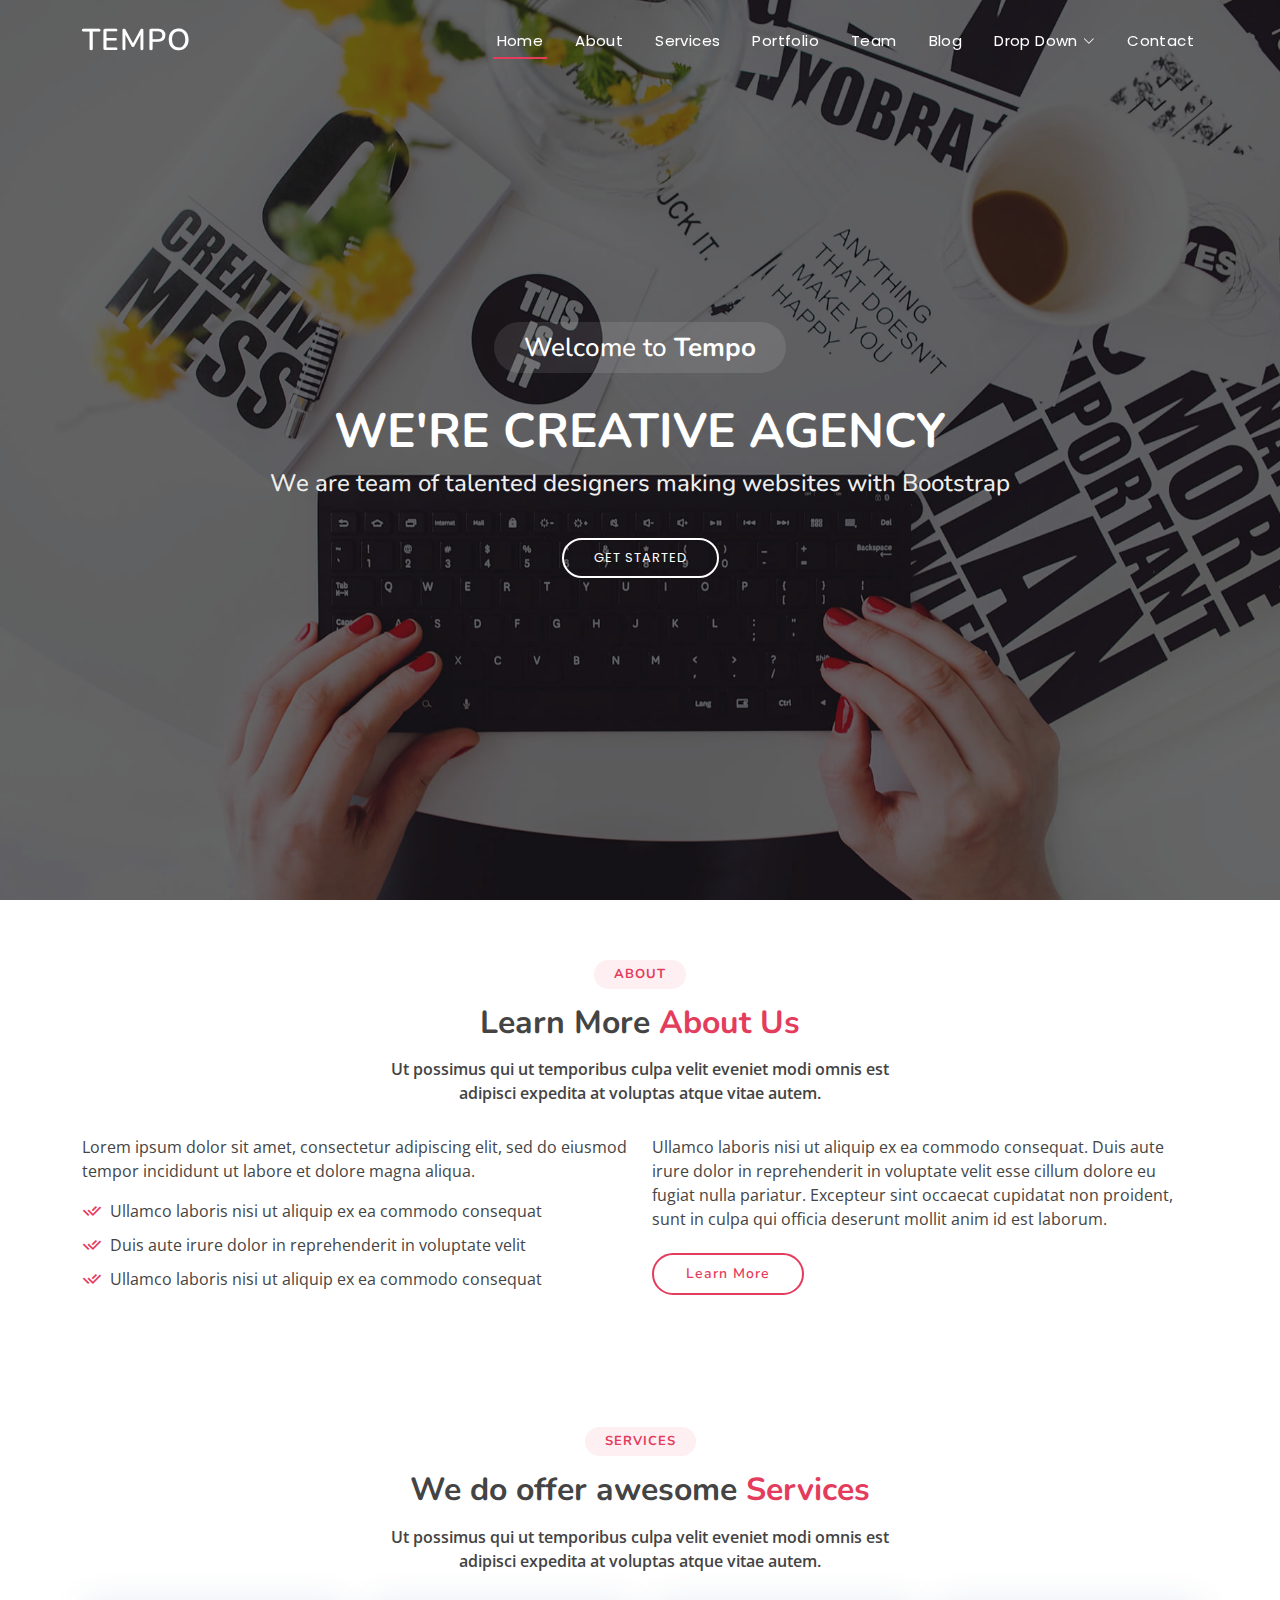
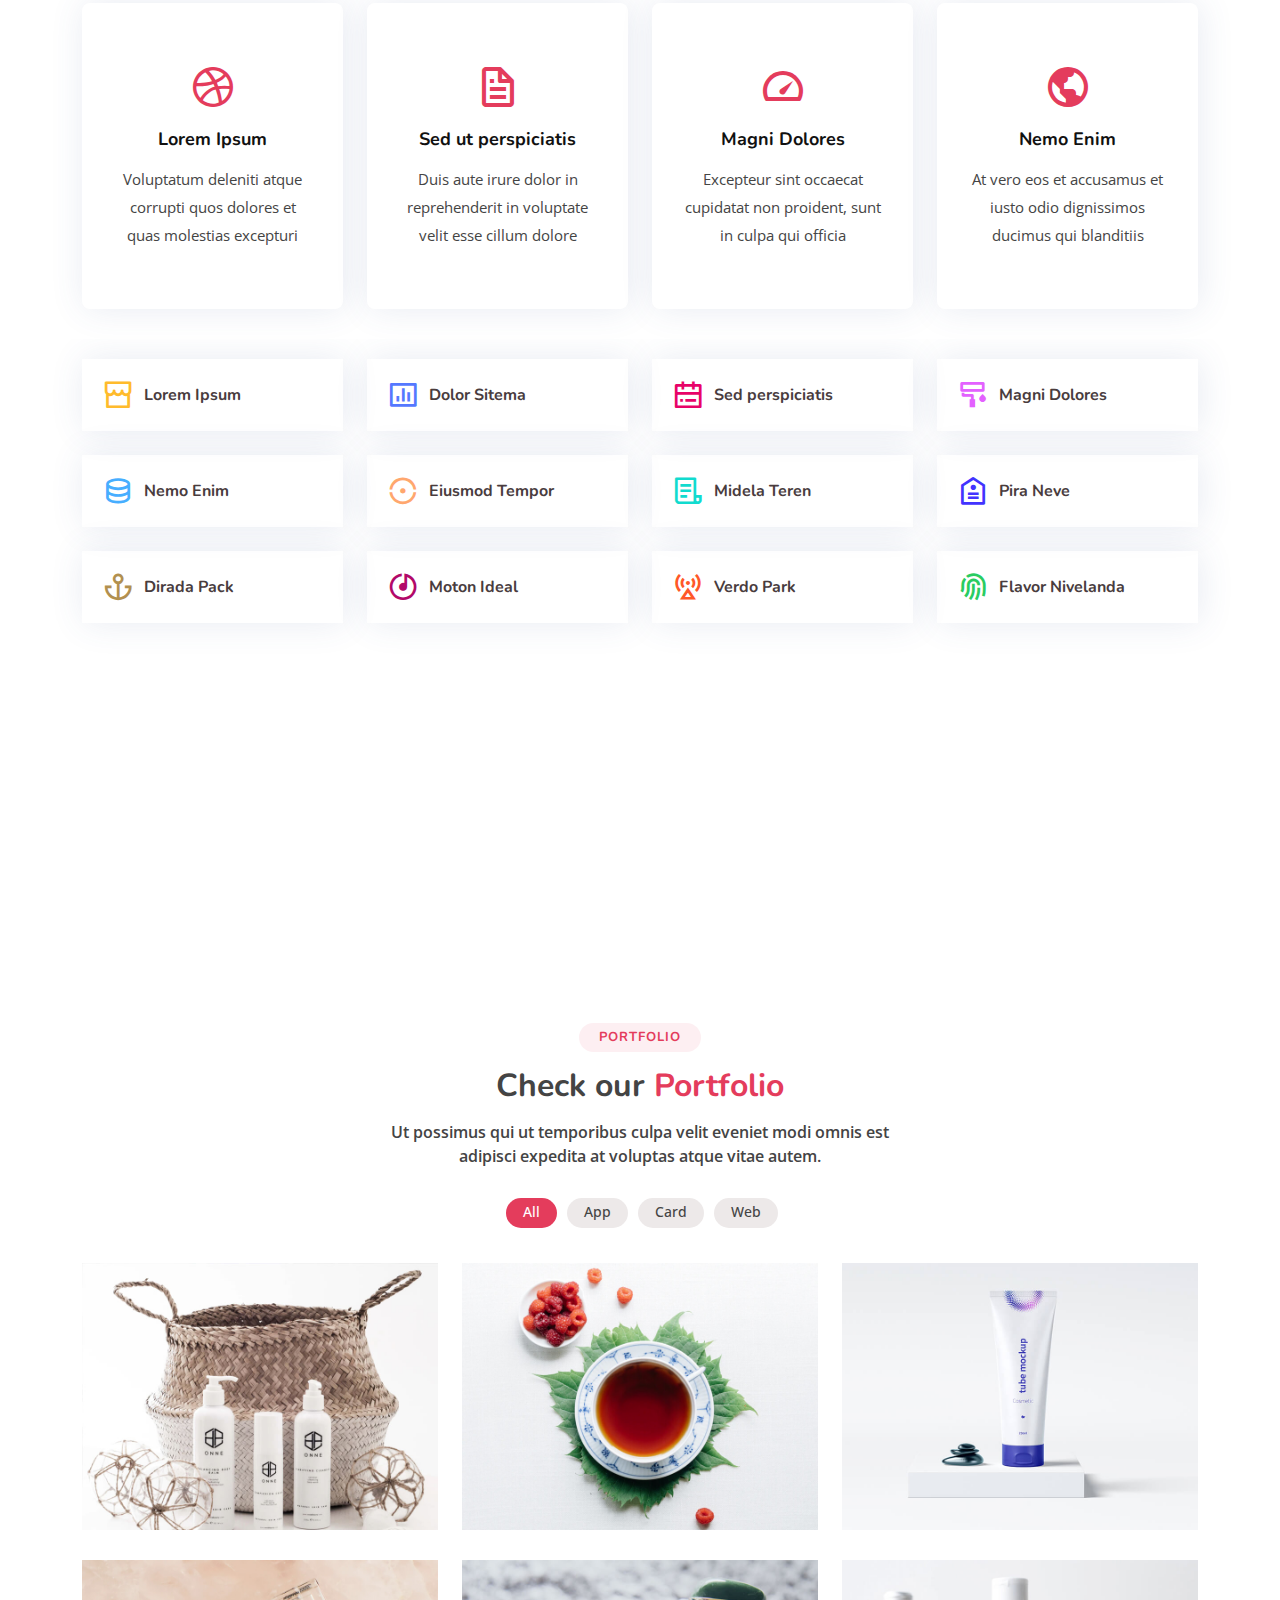
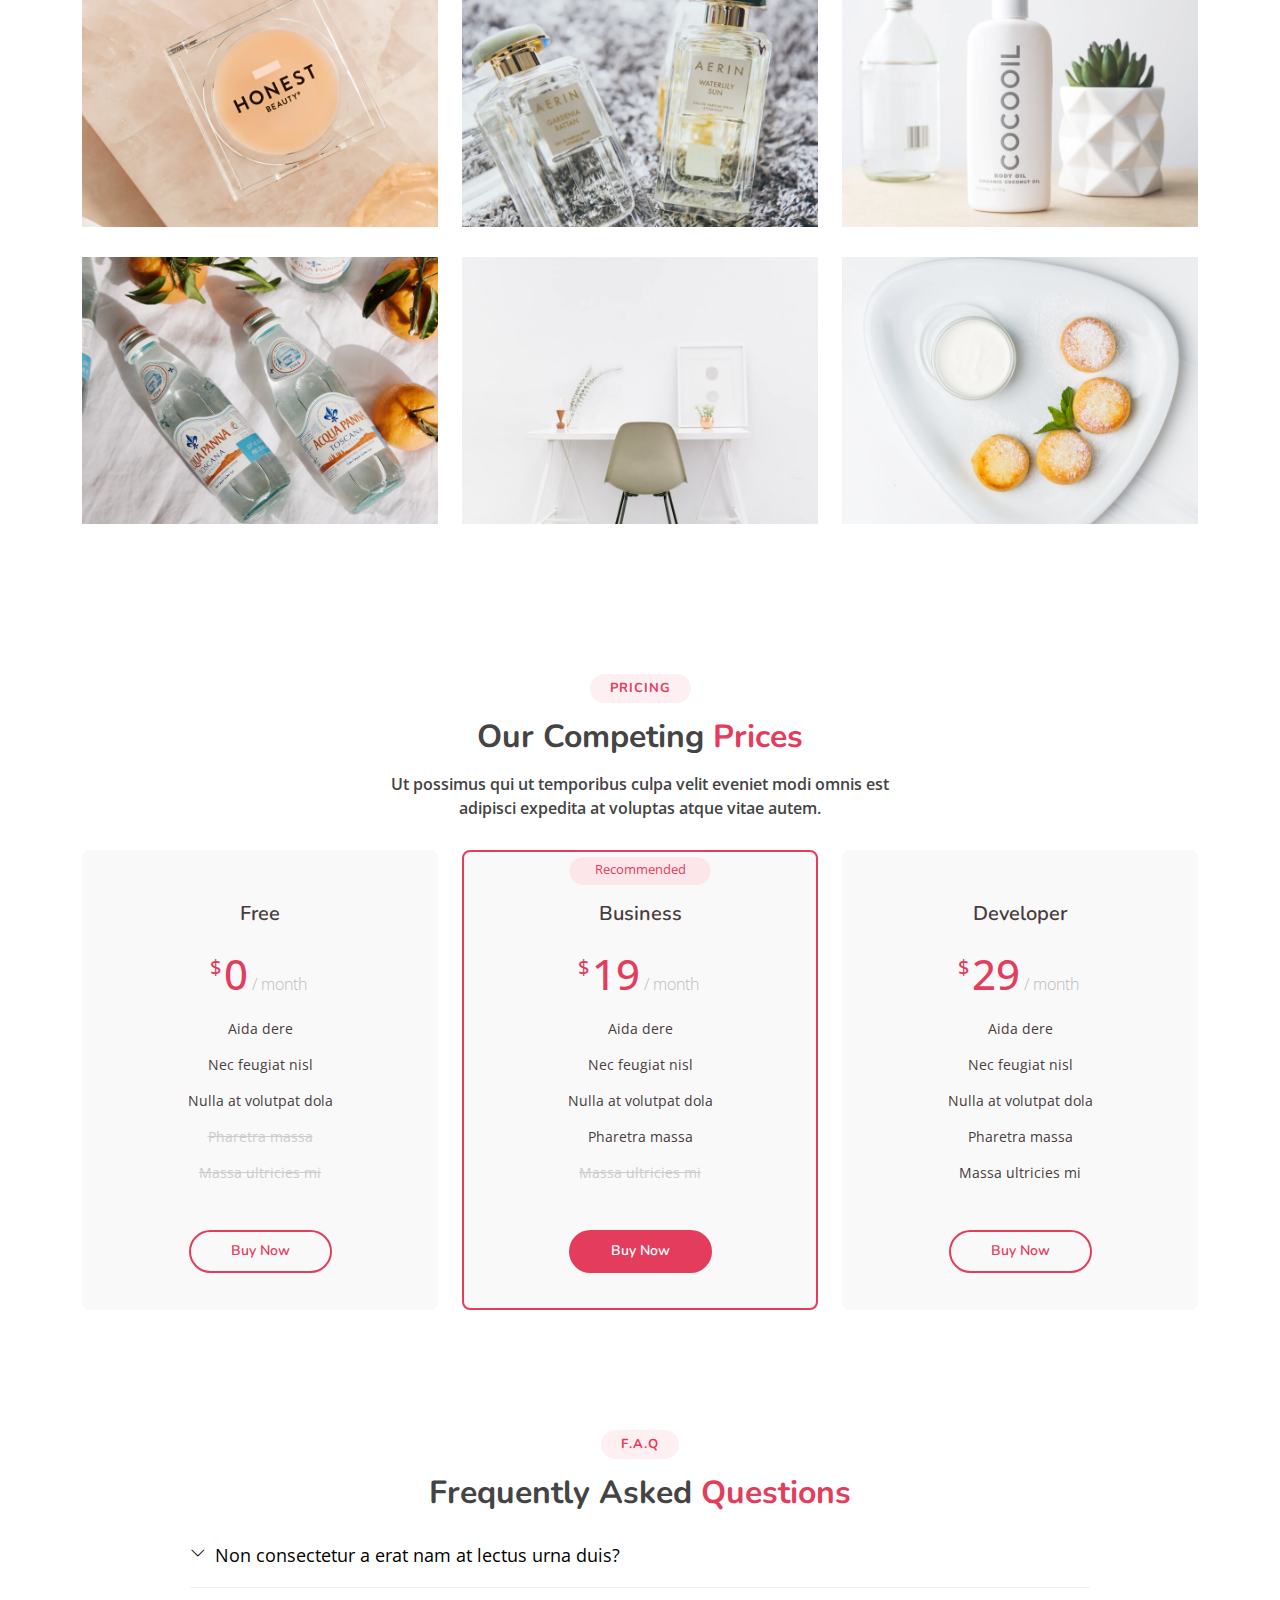
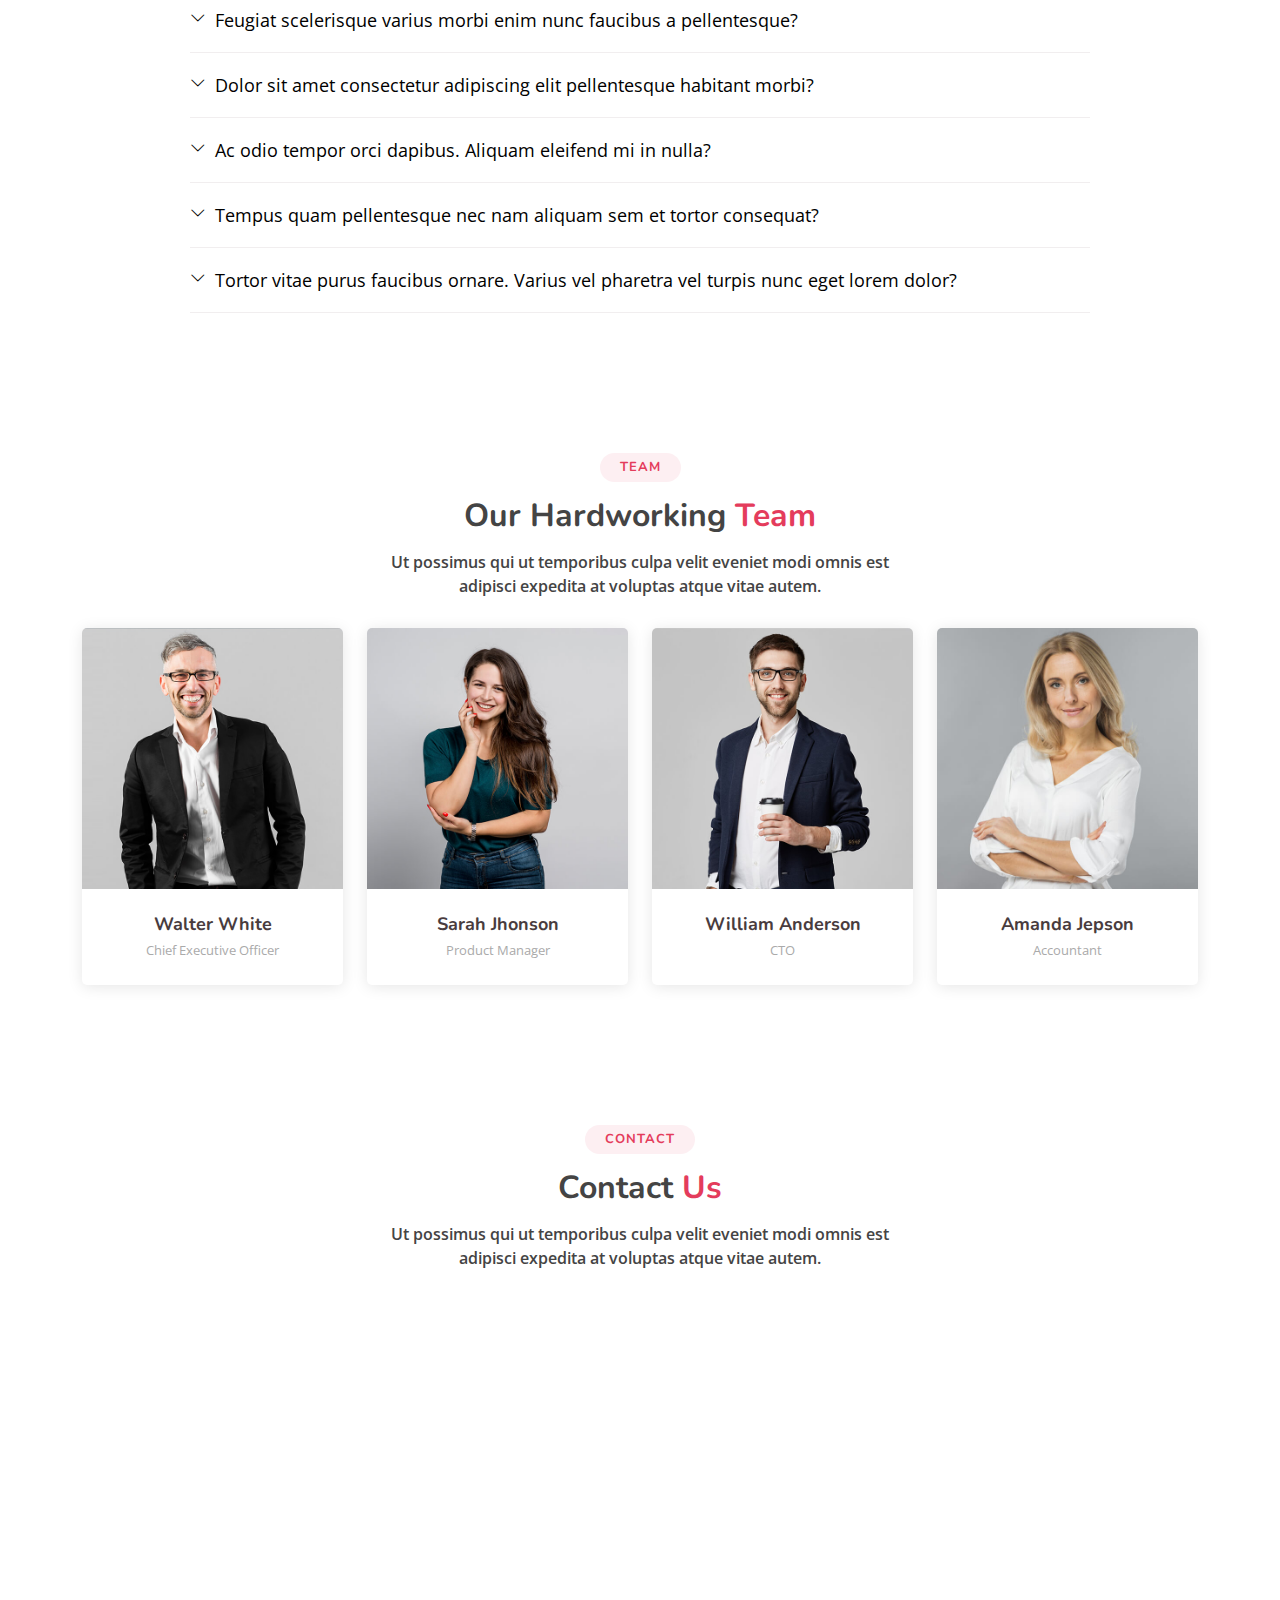
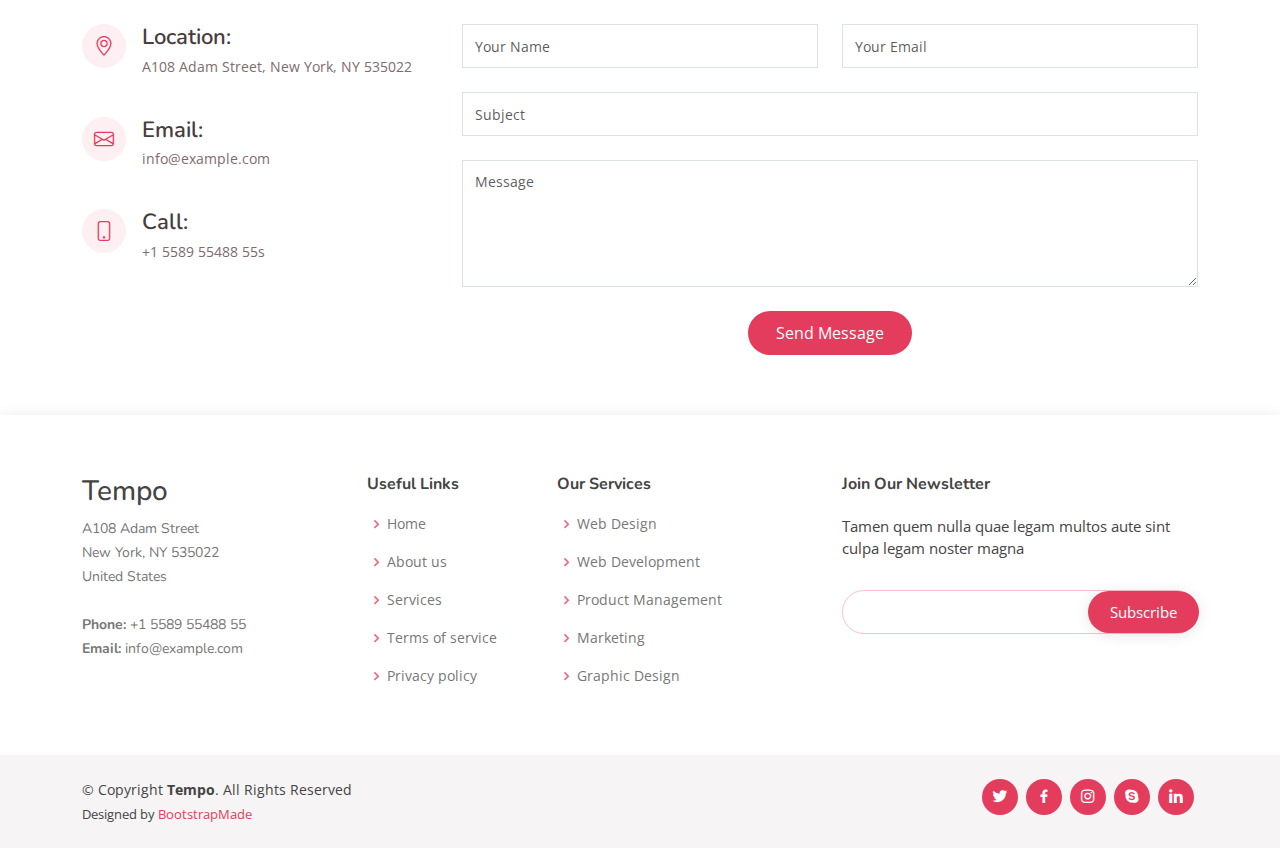
<file: EXAMPLE_KEY_1/portfolioTheme/Tempo/index.html>
<!DOCTYPE html>
<html lang="en">

<head>
  <meta charset="utf-8">
  <meta content="width=device-width, initial-scale=1.0" name="viewport">

  <title>Tempo Bootstrap Template - Index</title>
  <meta content="" name="description">
  <meta content="" name="keywords">

  <!-- Favicons -->
  <link href="assets/img/favicon.png" rel="icon">
  <link href="assets/img/apple-touch-icon.png" rel="apple-touch-icon">

  <!-- Google Fonts -->
  <link href="https://fonts.googleapis.com/css?family=Open+Sans:300,300i,400,400i,600,600i,700,700i|Nunito:300,300i,400,400i,600,600i,700,700i|Poppins:300,300i,400,400i,500,500i,600,600i,700,700i" rel="stylesheet">

  <!-- Vendor CSS Files -->
  <link href="assets/vendor/bootstrap/css/bootstrap.min.css" rel="stylesheet">
  <link href="assets/vendor/bootstrap-icons/bootstrap-icons.css" rel="stylesheet">
  <link href="assets/vendor/boxicons/css/boxicons.min.css" rel="stylesheet">
  <link href="assets/vendor/glightbox/css/glightbox.min.css" rel="stylesheet">
  <link href="assets/vendor/remixicon/remixicon.css" rel="stylesheet">
  <link href="assets/vendor/swiper/swiper-bundle.min.css" rel="stylesheet">

  <!-- Template Main CSS File -->
  <link href="assets/css/style.css" rel="stylesheet">

  <!-- =======================================================
  * Template Name: Tempo
  * Updated: May 30 2023 with Bootstrap v5.3.0
  * Template URL: https://bootstrapmade.com/tempo-free-onepage-bootstrap-theme/
  * Author: BootstrapMade.com
  * License: https://bootstrapmade.com/license/
  ======================================================== -->
</head>

<body>

  <!-- ======= Header ======= -->
  <header id="header" class="fixed-top ">
    <div class="container d-flex align-items-center justify-content-between">

      <h1 class="logo"><a href="index.html">Tempo</a></h1>
      <!-- Uncomment below if you prefer to use an image logo -->
      <!-- <a href="index.html" class="logo"><img src="assets/img/logo.png" alt="" class="img-fluid"></a>-->

      <nav id="navbar" class="navbar">
        <ul>
          <li><a class="nav-link scrollto active" href="#hero">Home</a></li>
          <li><a class="nav-link scrollto" href="#about">About</a></li>
          <li><a class="nav-link scrollto" href="#services">Services</a></li>
          <li><a class="nav-link scrollto " href="#portfolio">Portfolio</a></li>
          <li><a class="nav-link scrollto" href="#team">Team</a></li>
          <li><a href="blog.html">Blog</a></li>
          <li class="dropdown"><a href="#"><span>Drop Down</span> <i class="bi bi-chevron-down"></i></a>
            <ul>
              <li><a href="#">Drop Down 1</a></li>
              <li class="dropdown"><a href="#"><span>Deep Drop Down</span> <i class="bi bi-chevron-right"></i></a>
                <ul>
                  <li><a href="#">Deep Drop Down 1</a></li>
                  <li><a href="#">Deep Drop Down 2</a></li>
                  <li><a href="#">Deep Drop Down 3</a></li>
                  <li><a href="#">Deep Drop Down 4</a></li>
                  <li><a href="#">Deep Drop Down 5</a></li>
                </ul>
              </li>
              <li><a href="#">Drop Down 2</a></li>
              <li><a href="#">Drop Down 3</a></li>
              <li><a href="#">Drop Down 4</a></li>
            </ul>
          </li>
          <li><a class="nav-link scrollto" href="#contact">Contact</a></li>
        </ul>
        <i class="bi bi-list mobile-nav-toggle"></i>
      </nav><!-- .navbar -->

    </div>
  </header><!-- End Header -->

  <!-- ======= Hero Section ======= -->
  <section id="hero">
    <div class="hero-container">
      <h3>Welcome to <strong>Tempo</strong></h3>
      <h1>We're Creative Agency</h1>
      <h2>We are team of talented designers making websites with Bootstrap</h2>
      <a href="#about" class="btn-get-started scrollto">Get Started</a>
    </div>
  </section><!-- End Hero -->

  <main id="main">

    <!-- ======= About Section ======= -->
    <section id="about" class="about">
      <div class="container">

        <div class="section-title">
          <h2>About</h2>
          <h3>Learn More <span>About Us</span></h3>
          <p>Ut possimus qui ut temporibus culpa velit eveniet modi omnis est adipisci expedita at voluptas atque vitae autem.</p>
        </div>

        <div class="row content">
          <div class="col-lg-6">
            <p>
              Lorem ipsum dolor sit amet, consectetur adipiscing elit, sed do eiusmod tempor incididunt ut labore et dolore
              magna aliqua.
            </p>
            <ul>
              <li><i class="ri-check-double-line"></i> Ullamco laboris nisi ut aliquip ex ea commodo consequat</li>
              <li><i class="ri-check-double-line"></i> Duis aute irure dolor in reprehenderit in voluptate velit</li>
              <li><i class="ri-check-double-line"></i> Ullamco laboris nisi ut aliquip ex ea commodo consequat</li>
            </ul>
          </div>
          <div class="col-lg-6 pt-4 pt-lg-0">
            <p>
              Ullamco laboris nisi ut aliquip ex ea commodo consequat. Duis aute irure dolor in reprehenderit in voluptate
              velit esse cillum dolore eu fugiat nulla pariatur. Excepteur sint occaecat cupidatat non proident, sunt in
              culpa qui officia deserunt mollit anim id est laborum.
            </p>
            <a href="#" class="btn-learn-more">Learn More</a>
          </div>
        </div>

      </div>
    </section><!-- End About Section -->

    <!-- ======= Services Section ======= -->
    <section id="services" class="services">
      <div class="container">

        <div class="section-title">
          <h2>Services</h2>
          <h3>We do offer awesome <span>Services</span></h3>
          <p>Ut possimus qui ut temporibus culpa velit eveniet modi omnis est adipisci expedita at voluptas atque vitae autem.</p>
        </div>

        <div class="row">
          <div class="col-md-6 col-lg-3 d-flex align-items-stretch mb-5 mb-lg-0">
            <div class="icon-box">
              <div class="icon"><i class="bx bxl-dribbble"></i></div>
              <h4 class="title"><a href="">Lorem Ipsum</a></h4>
              <p class="description">Voluptatum deleniti atque corrupti quos dolores et quas molestias excepturi</p>
            </div>
          </div>

          <div class="col-md-6 col-lg-3 d-flex align-items-stretch mb-5 mb-lg-0">
            <div class="icon-box">
              <div class="icon"><i class="bx bx-file"></i></div>
              <h4 class="title"><a href="">Sed ut perspiciatis</a></h4>
              <p class="description">Duis aute irure dolor in reprehenderit in voluptate velit esse cillum dolore</p>
            </div>
          </div>

          <div class="col-md-6 col-lg-3 d-flex align-items-stretch mb-5 mb-lg-0">
            <div class="icon-box">
              <div class="icon"><i class="bx bx-tachometer"></i></div>
              <h4 class="title"><a href="">Magni Dolores</a></h4>
              <p class="description">Excepteur sint occaecat cupidatat non proident, sunt in culpa qui officia</p>
            </div>
          </div>

          <div class="col-md-6 col-lg-3 d-flex align-items-stretch mb-5 mb-lg-0">
            <div class="icon-box">
              <div class="icon"><i class="bx bx-world"></i></div>
              <h4 class="title"><a href="">Nemo Enim</a></h4>
              <p class="description">At vero eos et accusamus et iusto odio dignissimos ducimus qui blanditiis</p>
            </div>
          </div>

        </div>

      </div>
    </section><!-- End Services Section -->

    <!-- ======= Features Section ======= -->
    <section id="features" class="features">
      <div class="container">

        <div class="row">
          <div class="col-lg-3 col-md-4 col-6 col-6">
            <div class="icon-box">
              <i class="ri-store-line" style="color: #ffbb2c;"></i>
              <h3><a href="">Lorem Ipsum</a></h3>
            </div>
          </div>
          <div class="col-lg-3 col-md-4 col-6">
            <div class="icon-box">
              <i class="ri-bar-chart-box-line" style="color: #5578ff;"></i>
              <h3><a href="">Dolor Sitema</a></h3>
            </div>
          </div>
          <div class="col-lg-3 col-md-4 col-6 mt-4 mt-md-0">
            <div class="icon-box">
              <i class="ri-calendar-todo-line" style="color: #e80368;"></i>
              <h3><a href="">Sed perspiciatis</a></h3>
            </div>
          </div>
          <div class="col-lg-3 col-md-4 col-6 mt-4 mt-lg-0">
            <div class="icon-box">
              <i class="ri-paint-brush-line" style="color: #e361ff;"></i>
              <h3><a href="">Magni Dolores</a></h3>
            </div>
          </div>
          <div class="col-lg-3 col-md-4 col-6 mt-4">
            <div class="icon-box">
              <i class="ri-database-2-line" style="color: #47aeff;"></i>
              <h3><a href="">Nemo Enim</a></h3>
            </div>
          </div>
          <div class="col-lg-3 col-md-4 col-6 mt-4">
            <div class="icon-box">
              <i class="ri-gradienter-line" style="color: #ffa76e;"></i>
              <h3><a href="">Eiusmod Tempor</a></h3>
            </div>
          </div>
          <div class="col-lg-3 col-md-4 col-6 mt-4">
            <div class="icon-box">
              <i class="ri-file-list-3-line" style="color: #11dbcf;"></i>
              <h3><a href="">Midela Teren</a></h3>
            </div>
          </div>
          <div class="col-lg-3 col-md-4 col-6 mt-4">
            <div class="icon-box">
              <i class="ri-price-tag-2-line" style="color: #4233ff;"></i>
              <h3><a href="">Pira Neve</a></h3>
            </div>
          </div>
          <div class="col-lg-3 col-md-4 col-6 mt-4">
            <div class="icon-box">
              <i class="ri-anchor-line" style="color: #b2904f;"></i>
              <h3><a href="">Dirada Pack</a></h3>
            </div>
          </div>
          <div class="col-lg-3 col-md-4 col-6 mt-4">
            <div class="icon-box">
              <i class="ri-disc-line" style="color: #b20969;"></i>
              <h3><a href="">Moton Ideal</a></h3>
            </div>
          </div>
          <div class="col-lg-3 col-md-4 col-6 mt-4">
            <div class="icon-box">
              <i class="ri-base-station-line" style="color: #ff5828;"></i>
              <h3><a href="">Verdo Park</a></h3>
            </div>
          </div>
          <div class="col-lg-3 col-md-4 col-6 mt-4">
            <div class="icon-box">
              <i class="ri-fingerprint-line" style="color: #29cc61;"></i>
              <h3><a href="">Flavor Nivelanda</a></h3>
            </div>
          </div>
        </div>

      </div>
    </section><!-- End Features Section -->

    <!-- ======= Cta Section ======= -->
    <section id="cta" class="cta">
      <div class="container">

        <div class="text-center">
          <h3>Call To Action</h3>
          <p> Duis aute irure dolor in reprehenderit in voluptate velit esse cillum dolore eu fugiat nulla pariatur. Excepteur sint occaecat cupidatat non proident, sunt in culpa qui officia deserunt mollit anim id est laborum.</p>
          <a class="cta-btn" href="#">Call To Action</a>
        </div>

      </div>
    </section><!-- End Cta Section -->

    <!-- ======= Portfolio Section ======= -->
    <section id="portfolio" class="portfolio">
      <div class="container">

        <div class="section-title">
          <h2>Portfolio</h2>
          <h3>Check our <span>Portfolio</span></h3>
          <p>Ut possimus qui ut temporibus culpa velit eveniet modi omnis est adipisci expedita at voluptas atque vitae autem.</p>
        </div>

        <div class="row">
          <div class="col-lg-12 d-flex justify-content-center">
            <ul id="portfolio-flters">
              <li data-filter="*" class="filter-active">All</li>
              <li data-filter=".filter-app">App</li>
              <li data-filter=".filter-card">Card</li>
              <li data-filter=".filter-web">Web</li>
            </ul>
          </div>
        </div>

        <div class="row portfolio-container">

          <div class="col-lg-4 col-md-6 portfolio-item filter-app">
            <img src="assets/img/portfolio/portfolio-1.jpg" class="img-fluid" alt="">
            <div class="portfolio-info">
              <h4>App 1</h4>
              <p>App</p>
              <a href="assets/img/portfolio/portfolio-1.jpg" data-gallery="portfolioGallery" class="portfolio-lightbox preview-link" title="App 1"><i class="bx bx-plus"></i></a>
              <a href="portfolio-details.html" class="details-link" title="More Details"><i class="bx bx-link"></i></a>
            </div>
          </div>

          <div class="col-lg-4 col-md-6 portfolio-item filter-web">
            <img src="assets/img/portfolio/portfolio-2.jpg" class="img-fluid" alt="">
            <div class="portfolio-info">
              <h4>Web 3</h4>
              <p>Web</p>
              <a href="assets/img/portfolio/portfolio-2.jpg" data-gallery="portfolioGallery" class="portfolio-lightbox preview-link" title="Web 3"><i class="bx bx-plus"></i></a>
              <a href="portfolio-details.html" class="details-link" title="More Details"><i class="bx bx-link"></i></a>
            </div>
          </div>

          <div class="col-lg-4 col-md-6 portfolio-item filter-app">
            <img src="assets/img/portfolio/portfolio-3.jpg" class="img-fluid" alt="">
            <div class="portfolio-info">
              <h4>App 2</h4>
              <p>App</p>
              <a href="assets/img/portfolio/portfolio-3.jpg" data-gallery="portfolioGallery" class="portfolio-lightbox preview-link" title="App 2"><i class="bx bx-plus"></i></a>
              <a href="portfolio-details.html" class="details-link" title="More Details"><i class="bx bx-link"></i></a>
            </div>
          </div>

          <div class="col-lg-4 col-md-6 portfolio-item filter-card">
            <img src="assets/img/portfolio/portfolio-4.jpg" class="img-fluid" alt="">
            <div class="portfolio-info">
              <h4>Card 2</h4>
              <p>Card</p>
              <a href="assets/img/portfolio/portfolio-4.jpg" data-gallery="portfolioGallery" class="portfolio-lightbox preview-link" title="Card 2"><i class="bx bx-plus"></i></a>
              <a href="portfolio-details.html" class="details-link" title="More Details"><i class="bx bx-link"></i></a>
            </div>
          </div>

          <div class="col-lg-4 col-md-6 portfolio-item filter-web">
            <img src="assets/img/portfolio/portfolio-5.jpg" class="img-fluid" alt="">
            <div class="portfolio-info">
              <h4>Web 2</h4>
              <p>Web</p>
              <a href="assets/img/portfolio/portfolio-5.jpg" data-gallery="portfolioGallery" class="portfolio-lightbox preview-link" title="Web 2"><i class="bx bx-plus"></i></a>
              <a href="portfolio-details.html" class="details-link" title="More Details"><i class="bx bx-link"></i></a>
            </div>
          </div>

          <div class="col-lg-4 col-md-6 portfolio-item filter-app">
            <img src="assets/img/portfolio/portfolio-6.jpg" class="img-fluid" alt="">
            <div class="portfolio-info">
              <h4>App 3</h4>
              <p>App</p>
              <a href="assets/img/portfolio/portfolio-6.jpg" data-gallery="portfolioGallery" class="portfolio-lightbox preview-link" title="App 3"><i class="bx bx-plus"></i></a>
              <a href="portfolio-details.html" class="details-link" title="More Details"><i class="bx bx-link"></i></a>
            </div>
          </div>

          <div class="col-lg-4 col-md-6 portfolio-item filter-card">
            <img src="assets/img/portfolio/portfolio-7.jpg" class="img-fluid" alt="">
            <div class="portfolio-info">
              <h4>Card 1</h4>
              <p>Card</p>
              <a href="assets/img/portfolio/portfolio-7.jpg" data-gallery="portfolioGallery" class="portfolio-lightbox preview-link" title="Card 1"><i class="bx bx-plus"></i></a>
              <a href="portfolio-details.html" class="details-link" title="More Details"><i class="bx bx-link"></i></a>
            </div>
          </div>

          <div class="col-lg-4 col-md-6 portfolio-item filter-card">
            <img src="assets/img/portfolio/portfolio-8.jpg" class="img-fluid" alt="">
            <div class="portfolio-info">
              <h4>Card 3</h4>
              <p>Card</p>
              <a href="assets/img/portfolio/portfolio-8.jpg" data-gallery="portfolioGallery" class="portfolio-lightbox preview-link" title="Card 3"><i class="bx bx-plus"></i></a>
              <a href="portfolio-details.html" class="details-link" title="More Details"><i class="bx bx-link"></i></a>
            </div>
          </div>

          <div class="col-lg-4 col-md-6 portfolio-item filter-web">
            <img src="assets/img/portfolio/portfolio-9.jpg" class="img-fluid" alt="">
            <div class="portfolio-info">
              <h4>Web 3</h4>
              <p>Web</p>
              <a href="assets/img/portfolio/portfolio-9.jpg" data-gallery="portfolioGallery" class="portfolio-lightbox preview-link" title="Web 3"><i class="bx bx-plus"></i></a>
              <a href="portfolio-details.html" class="details-link" title="More Details"><i class="bx bx-link"></i></a>
            </div>
          </div>

        </div>

      </div>
    </section><!-- End Portfolio Section -->

    <!-- ======= Pricing Section ======= -->
    <section id="pricing" class="pricing">
      <div class="container">

        <div class="section-title">
          <h2>Pricing</h2>
          <h3>Our Competing <span>Prices</span></h3>
          <p>Ut possimus qui ut temporibus culpa velit eveniet modi omnis est adipisci expedita at voluptas atque vitae autem.</p>
        </div>

        <div class="row">

          <div class="col-lg-4 col-md-6">
            <div class="box">
              <h3>Free</h3>
              <h4><sup>$</sup>0<span> / month</span></h4>
              <ul>
                <li>Aida dere</li>
                <li>Nec feugiat nisl</li>
                <li>Nulla at volutpat dola</li>
                <li class="na">Pharetra massa</li>
                <li class="na">Massa ultricies mi</li>
              </ul>
              <div class="btn-wrap">
                <a href="#" class="btn-buy">Buy Now</a>
              </div>
            </div>
          </div>

          <div class="col-lg-4 col-md-6 mt-4 mt-md-0">
            <div class="box recommended">
              <span class="recommended-badge">Recommended</span>
              <h3>Business</h3>
              <h4><sup>$</sup>19<span> / month</span></h4>
              <ul>
                <li>Aida dere</li>
                <li>Nec feugiat nisl</li>
                <li>Nulla at volutpat dola</li>
                <li>Pharetra massa</li>
                <li class="na">Massa ultricies mi</li>
              </ul>
              <div class="btn-wrap">
                <a href="#" class="btn-buy">Buy Now</a>
              </div>
            </div>
          </div>

          <div class="col-lg-4 col-md-6 mt-4 mt-lg-0">
            <div class="box">
              <h3>Developer</h3>
              <h4><sup>$</sup>29<span> / month</span></h4>
              <ul>
                <li>Aida dere</li>
                <li>Nec feugiat nisl</li>
                <li>Nulla at volutpat dola</li>
                <li>Pharetra massa</li>
                <li>Massa ultricies mi</li>
              </ul>
              <div class="btn-wrap">
                <a href="#" class="btn-buy">Buy Now</a>
              </div>
            </div>
          </div>

        </div>

      </div>
    </section><!-- End Pricing Section -->

    <!-- ======= F.A.Q Section ======= -->
    <section id="faq" class="faq">
      <div class="container">

        <div class="section-title">
          <h2>F.A.Q</h2>
          <h3>Frequently Asked <span>Questions</span></h3>
        </div>

        <ul class="faq-list">

          <li>
            <div data-bs-toggle="collapse" class="collapsed question" href="#faq1">Non consectetur a erat nam at lectus urna duis? <i class="bi bi-chevron-down icon-show"></i><i class="bi bi-chevron-up icon-close"></i></div>
            <div id="faq1" class="collapse" data-bs-parent=".faq-list">
              <p>
                Feugiat pretium nibh ipsum consequat. Tempus iaculis urna id volutpat lacus laoreet non curabitur gravida. Venenatis lectus magna fringilla urna porttitor rhoncus dolor purus non.
              </p>
            </div>
          </li>

          <li>
            <div data-bs-toggle="collapse" href="#faq2" class="collapsed question">Feugiat scelerisque varius morbi enim nunc faucibus a pellentesque? <i class="bi bi-chevron-down icon-show"></i><i class="bi bi-chevron-up icon-close"></i></div>
            <div id="faq2" class="collapse" data-bs-parent=".faq-list">
              <p>
                Dolor sit amet consectetur adipiscing elit pellentesque habitant morbi. Id interdum velit laoreet id donec ultrices. Fringilla phasellus faucibus scelerisque eleifend donec pretium. Est pellentesque elit ullamcorper dignissim. Mauris ultrices eros in cursus turpis massa tincidunt dui.
              </p>
            </div>
          </li>

          <li>
            <div data-bs-toggle="collapse" href="#faq3" class="collapsed question">Dolor sit amet consectetur adipiscing elit pellentesque habitant morbi? <i class="bi bi-chevron-down icon-show"></i><i class="bi bi-chevron-up icon-close"></i></div>
            <div id="faq3" class="collapse" data-bs-parent=".faq-list">
              <p>
                Eleifend mi in nulla posuere sollicitudin aliquam ultrices sagittis orci. Faucibus pulvinar elementum integer enim. Sem nulla pharetra diam sit amet nisl suscipit. Rutrum tellus pellentesque eu tincidunt. Lectus urna duis convallis convallis tellus. Urna molestie at elementum eu facilisis sed odio morbi quis
              </p>
            </div>
          </li>

          <li>
            <div data-bs-toggle="collapse" href="#faq4" class="collapsed question">Ac odio tempor orci dapibus. Aliquam eleifend mi in nulla? <i class="bi bi-chevron-down icon-show"></i><i class="bi bi-chevron-up icon-close"></i></div>
            <div id="faq4" class="collapse" data-bs-parent=".faq-list">
              <p>
                Dolor sit amet consectetur adipiscing elit pellentesque habitant morbi. Id interdum velit laoreet id donec ultrices. Fringilla phasellus faucibus scelerisque eleifend donec pretium. Est pellentesque elit ullamcorper dignissim. Mauris ultrices eros in cursus turpis massa tincidunt dui.
              </p>
            </div>
          </li>

          <li>
            <div data-bs-toggle="collapse" href="#faq5" class="collapsed question">Tempus quam pellentesque nec nam aliquam sem et tortor consequat? <i class="bi bi-chevron-down icon-show"></i><i class="bi bi-chevron-up icon-close"></i></div>
            <div id="faq5" class="collapse" data-bs-parent=".faq-list">
              <p>
                Molestie a iaculis at erat pellentesque adipiscing commodo. Dignissim suspendisse in est ante in. Nunc vel risus commodo viverra maecenas accumsan. Sit amet nisl suscipit adipiscing bibendum est. Purus gravida quis blandit turpis cursus in
              </p>
            </div>
          </li>

          <li>
            <div data-bs-toggle="collapse" href="#faq6" class="collapsed question">Tortor vitae purus faucibus ornare. Varius vel pharetra vel turpis nunc eget lorem dolor? <i class="bi bi-chevron-down icon-show"></i><i class="bi bi-chevron-up icon-close"></i></div>
            <div id="faq6" class="collapse" data-bs-parent=".faq-list">
              <p>
                Laoreet sit amet cursus sit amet dictum sit amet justo. Mauris vitae ultricies leo integer malesuada nunc vel. Tincidunt eget nullam non nisi est sit amet. Turpis nunc eget lorem dolor sed. Ut venenatis tellus in metus vulputate eu scelerisque. Pellentesque diam volutpat commodo sed egestas egestas fringilla phasellus faucibus. Nibh tellus molestie nunc non blandit massa enim nec.
              </p>
            </div>
          </li>

        </ul>

      </div>
    </section><!-- End F.A.Q Section -->

    <!-- ======= Team Section ======= -->
    <section id="team" class="team">
      <div class="container">

        <div class="section-title">
          <h2>Team</h2>
          <h3>Our Hardworking <span>Team</span></h3>
          <p>Ut possimus qui ut temporibus culpa velit eveniet modi omnis est adipisci expedita at voluptas atque vitae autem.</p>
        </div>

        <div class="row">

          <div class="col-lg-3 col-md-6 d-flex align-items-stretch">
            <div class="member">
              <div class="member-img">
                <img src="assets/img/team/team-1.jpg" class="img-fluid" alt="">
                <div class="social">
                  <a href=""><i class="bi bi-twitter"></i></a>
                  <a href=""><i class="bi bi-facebook"></i></a>
                  <a href=""><i class="bi bi-instagram"></i></a>
                  <a href=""><i class="bi bi-linkedin"></i></a>
                </div>
              </div>
              <div class="member-info">
                <h4>Walter White</h4>
                <span>Chief Executive Officer</span>
              </div>
            </div>
          </div>

          <div class="col-lg-3 col-md-6 d-flex align-items-stretch">
            <div class="member">
              <div class="member-img">
                <img src="assets/img/team/team-2.jpg" class="img-fluid" alt="">
                <div class="social">
                  <a href=""><i class="bi bi-twitter"></i></a>
                  <a href=""><i class="bi bi-facebook"></i></a>
                  <a href=""><i class="bi bi-instagram"></i></a>
                  <a href=""><i class="bi bi-linkedin"></i></a>
                </div>
              </div>
              <div class="member-info">
                <h4>Sarah Jhonson</h4>
                <span>Product Manager</span>
              </div>
            </div>
          </div>

          <div class="col-lg-3 col-md-6 d-flex align-items-stretch">
            <div class="member">
              <div class="member-img">
                <img src="assets/img/team/team-3.jpg" class="img-fluid" alt="">
                <div class="social">
                  <a href=""><i class="bi bi-twitter"></i></a>
                  <a href=""><i class="bi bi-facebook"></i></a>
                  <a href=""><i class="bi bi-instagram"></i></a>
                  <a href=""><i class="bi bi-linkedin"></i></a>
                </div>
              </div>
              <div class="member-info">
                <h4>William Anderson</h4>
                <span>CTO</span>
              </div>
            </div>
          </div>

          <div class="col-lg-3 col-md-6 d-flex align-items-stretch">
            <div class="member">
              <div class="member-img">
                <img src="assets/img/team/team-4.jpg" class="img-fluid" alt="">
                <div class="social">
                  <a href=""><i class="bi bi-twitter"></i></a>
                  <a href=""><i class="bi bi-facebook"></i></a>
                  <a href=""><i class="bi bi-instagram"></i></a>
                  <a href=""><i class="bi bi-linkedin"></i></a>
                </div>
              </div>
              <div class="member-info">
                <h4>Amanda Jepson</h4>
                <span>Accountant</span>
              </div>
            </div>
          </div>

        </div>

      </div>
    </section><!-- End Team Section -->

    <!-- ======= Contact Section ======= -->
    <section id="contact" class="contact">
      <div class="container">

        <div class="section-title">
          <h2>Contact</h2>
          <h3>Contact <span>Us</span></h3>
          <p>Ut possimus qui ut temporibus culpa velit eveniet modi omnis est adipisci expedita at voluptas atque vitae autem.</p>
        </div>

        <div>
          <iframe style="border:0; width: 100%; height: 270px;" src="https://www.google.com/maps/embed?pb=!1m14!1m8!1m3!1d12097.433213460943!2d-74.0062269!3d40.7101282!3m2!1i1024!2i768!4f13.1!3m3!1m2!1s0x0%3A0xb89d1fe6bc499443!2sDowntown+Conference+Center!5e0!3m2!1smk!2sbg!4v1539943755621" frameborder="0" allowfullscreen></iframe>
        </div>

        <div class="row mt-5">

          <div class="col-lg-4">
            <div class="info">
              <div class="address">
                <i class="bi bi-geo-alt"></i>
                <h4>Location:</h4>
                <p>A108 Adam Street, New York, NY 535022</p>
              </div>

              <div class="email">
                <i class="bi bi-envelope"></i>
                <h4>Email:</h4>
                <p>info@example.com</p>
              </div>

              <div class="phone">
                <i class="bi bi-phone"></i>
                <h4>Call:</h4>
                <p>+1 5589 55488 55s</p>
              </div>

            </div>

          </div>

          <div class="col-lg-8 mt-5 mt-lg-0">

            <form action="forms/contact.php" method="post" role="form" class="php-email-form">
              <div class="row">
                <div class="col-md-6 form-group">
                  <input type="text" name="name" class="form-control" id="name" placeholder="Your Name" required>
                </div>
                <div class="col-md-6 form-group mt-3 mt-md-0">
                  <input type="email" class="form-control" name="email" id="email" placeholder="Your Email" required>
                </div>
              </div>
              <div class="form-group mt-3">
                <input type="text" class="form-control" name="subject" id="subject" placeholder="Subject" required>
              </div>
              <div class="form-group mt-3">
                <textarea class="form-control" name="message" rows="5" placeholder="Message" required></textarea>
              </div>
              <div class="my-3">
                <div class="loading">Loading</div>
                <div class="error-message"></div>
                <div class="sent-message">Your message has been sent. Thank you!</div>
              </div>
              <div class="text-center"><button type="submit">Send Message</button></div>
            </form>

          </div>

        </div>

      </div>
    </section><!-- End Contact Section -->

  </main><!-- End #main -->

  <!-- ======= Footer ======= -->
  <footer id="footer">

    <div class="footer-top">
      <div class="container">
        <div class="row">

          <div class="col-lg-3 col-md-6 footer-contact">
            <h3>Tempo</h3>
            <p>
              A108 Adam Street <br>
              New York, NY 535022<br>
              United States <br><br>
              <strong>Phone:</strong> +1 5589 55488 55<br>
              <strong>Email:</strong> info@example.com<br>
            </p>
          </div>

          <div class="col-lg-2 col-md-6 footer-links">
            <h4>Useful Links</h4>
            <ul>
              <li><i class="bx bx-chevron-right"></i> <a href="#">Home</a></li>
              <li><i class="bx bx-chevron-right"></i> <a href="#">About us</a></li>
              <li><i class="bx bx-chevron-right"></i> <a href="#">Services</a></li>
              <li><i class="bx bx-chevron-right"></i> <a href="#">Terms of service</a></li>
              <li><i class="bx bx-chevron-right"></i> <a href="#">Privacy policy</a></li>
            </ul>
          </div>

          <div class="col-lg-3 col-md-6 footer-links">
            <h4>Our Services</h4>
            <ul>
              <li><i class="bx bx-chevron-right"></i> <a href="#">Web Design</a></li>
              <li><i class="bx bx-chevron-right"></i> <a href="#">Web Development</a></li>
              <li><i class="bx bx-chevron-right"></i> <a href="#">Product Management</a></li>
              <li><i class="bx bx-chevron-right"></i> <a href="#">Marketing</a></li>
              <li><i class="bx bx-chevron-right"></i> <a href="#">Graphic Design</a></li>
            </ul>
          </div>

          <div class="col-lg-4 col-md-6 footer-newsletter">
            <h4>Join Our Newsletter</h4>
            <p>Tamen quem nulla quae legam multos aute sint culpa legam noster magna</p>
            <form action="" method="post">
              <input type="email" name="email"><input type="submit" value="Subscribe">
            </form>
          </div>

        </div>
      </div>
    </div>

    <div class="container d-md-flex py-4">

      <div class="me-md-auto text-center text-md-start">
        <div class="copyright">
          &copy; Copyright <strong><span>Tempo</span></strong>. All Rights Reserved
        </div>
        <div class="credits">
          <!-- All the links in the footer should remain intact. -->
          <!-- You can delete the links only if you purchased the pro version. -->
          <!-- Licensing information: https://bootstrapmade.com/license/ -->
          <!-- Purchase the pro version with working PHP/AJAX contact form: https://bootstrapmade.com/tempo-free-onepage-bootstrap-theme/ -->
          Designed by <a href="https://bootstrapmade.com/">BootstrapMade</a>
        </div>
      </div>
      <div class="social-links text-center text-md-right pt-3 pt-md-0">
        <a href="#" class="twitter"><i class="bx bxl-twitter"></i></a>
        <a href="#" class="facebook"><i class="bx bxl-facebook"></i></a>
        <a href="#" class="instagram"><i class="bx bxl-instagram"></i></a>
        <a href="#" class="google-plus"><i class="bx bxl-skype"></i></a>
        <a href="#" class="linkedin"><i class="bx bxl-linkedin"></i></a>
      </div>
    </div>
  </footer><!-- End Footer -->

  <a href="#" class="back-to-top d-flex align-items-center justify-content-center"><i class="bi bi-arrow-up-short"></i></a>

  <!-- Vendor JS Files -->
  <script src="assets/vendor/bootstrap/js/bootstrap.bundle.min.js"></script>
  <script src="assets/vendor/glightbox/js/glightbox.min.js"></script>
  <script src="assets/vendor/isotope-layout/isotope.pkgd.min.js"></script>
  <script src="assets/vendor/swiper/swiper-bundle.min.js"></script>
  <script src="assets/vendor/php-email-form/validate.js"></script>

  <!-- Template Main JS File -->
  <script src="assets/js/main.js"></script>

</body>

</html>
</file>
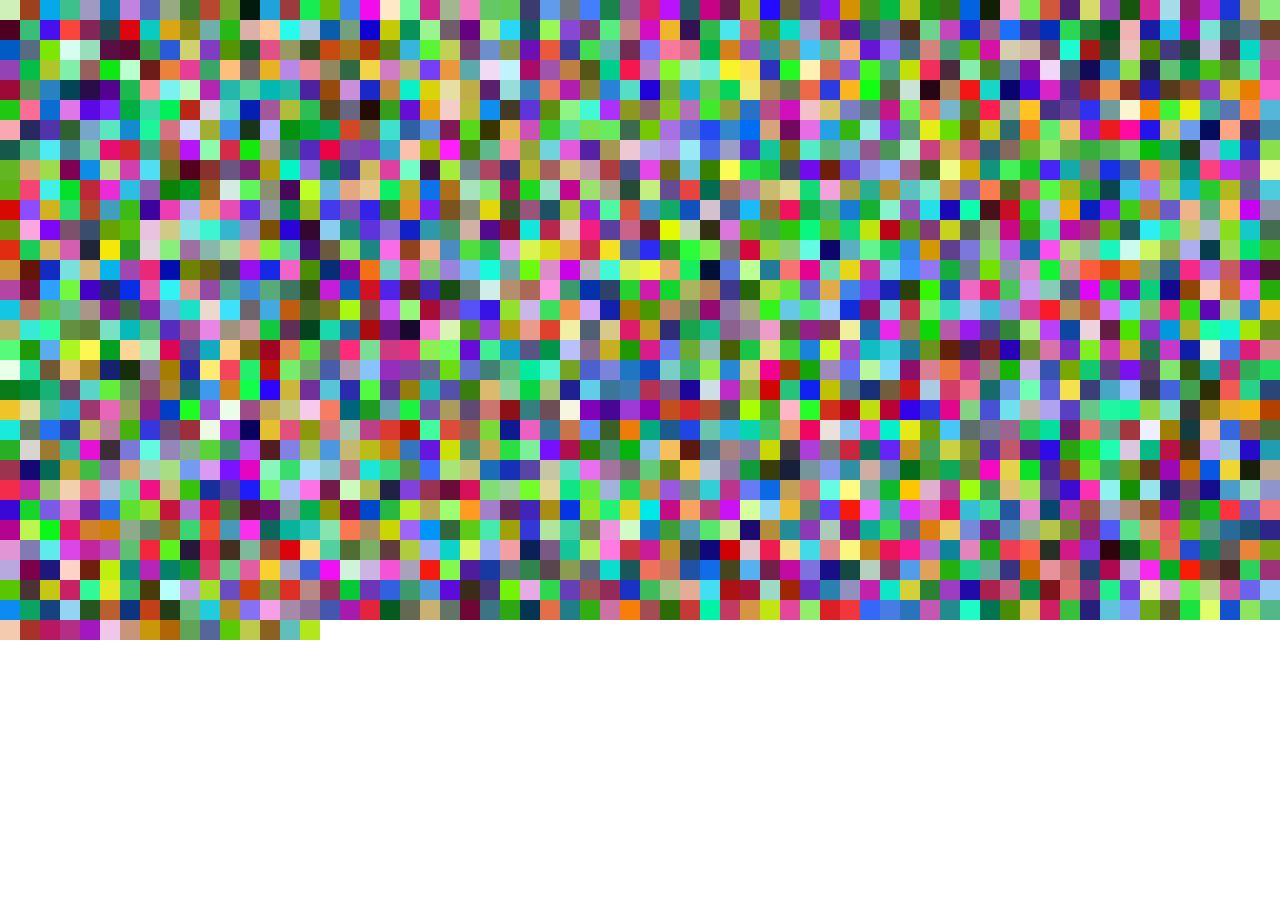
<file: JAVASCRIPT/DivBlink/div.html>
<!DOCTYPE html>
<html lang="en">
<head>
    <meta charset="UTF-8">
    <meta name="viewport" content="width=device-width, initial-scale=1.0">
    <link rel="stylesheet" href="style.css">
    <title> DivBlink </title>
</head>
<body onload = "start()">
    <div id="container"></div> 

    <script src="blink.js"></script>
</body>
</html>
</file>
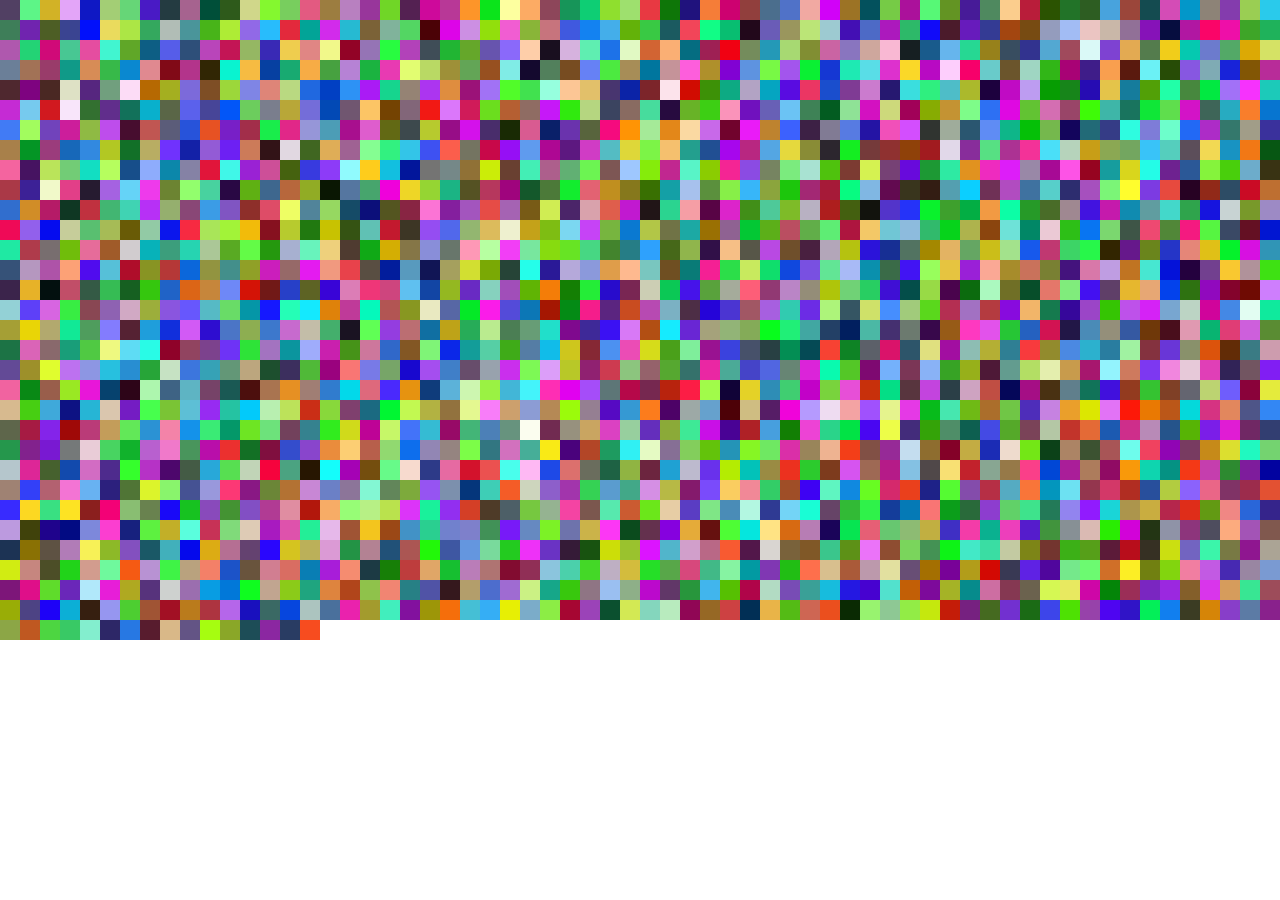
<file: JAVASCRIPT/DivDrag/div.html>
<!DOCTYPE html>
<html lang="en">
<head>
    <meta charset="UTF-8">
    <meta name="viewport" content="width=device-width, initial-scale=1.0">
    <link rel="stylesheet" href="style.css">
    <title> DivDrag </title>
</head>
<body onload = "start()">
    <div id="container"></div> 

    <script src="blink.js"></script>
</body>
</html>
</file>
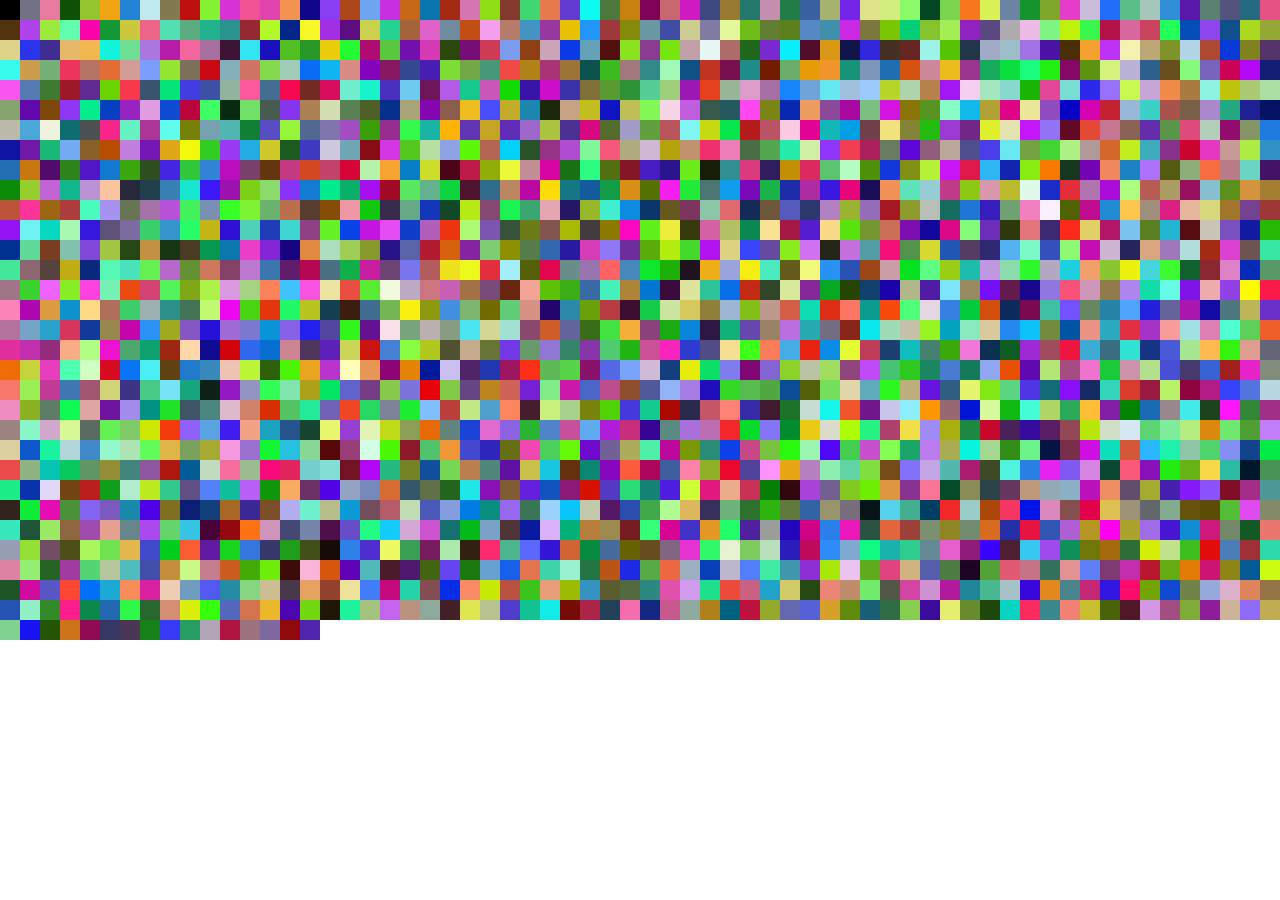
<file: JAVASCRIPT/DivMouseOver/div.html>
<!DOCTYPE html>
<html lang="en">
<head>
    <meta charset="UTF-8">
    <meta name="viewport" content="width=device-width, initial-scale=1.0">
    <link rel="stylesheet" href="style.css">
    <title> DivMouseOver </title>
</head>
<body onload = "start()">
    <div id="container"></div> 

    <script src="blink.js"></script>
</body>
</html>
</file>
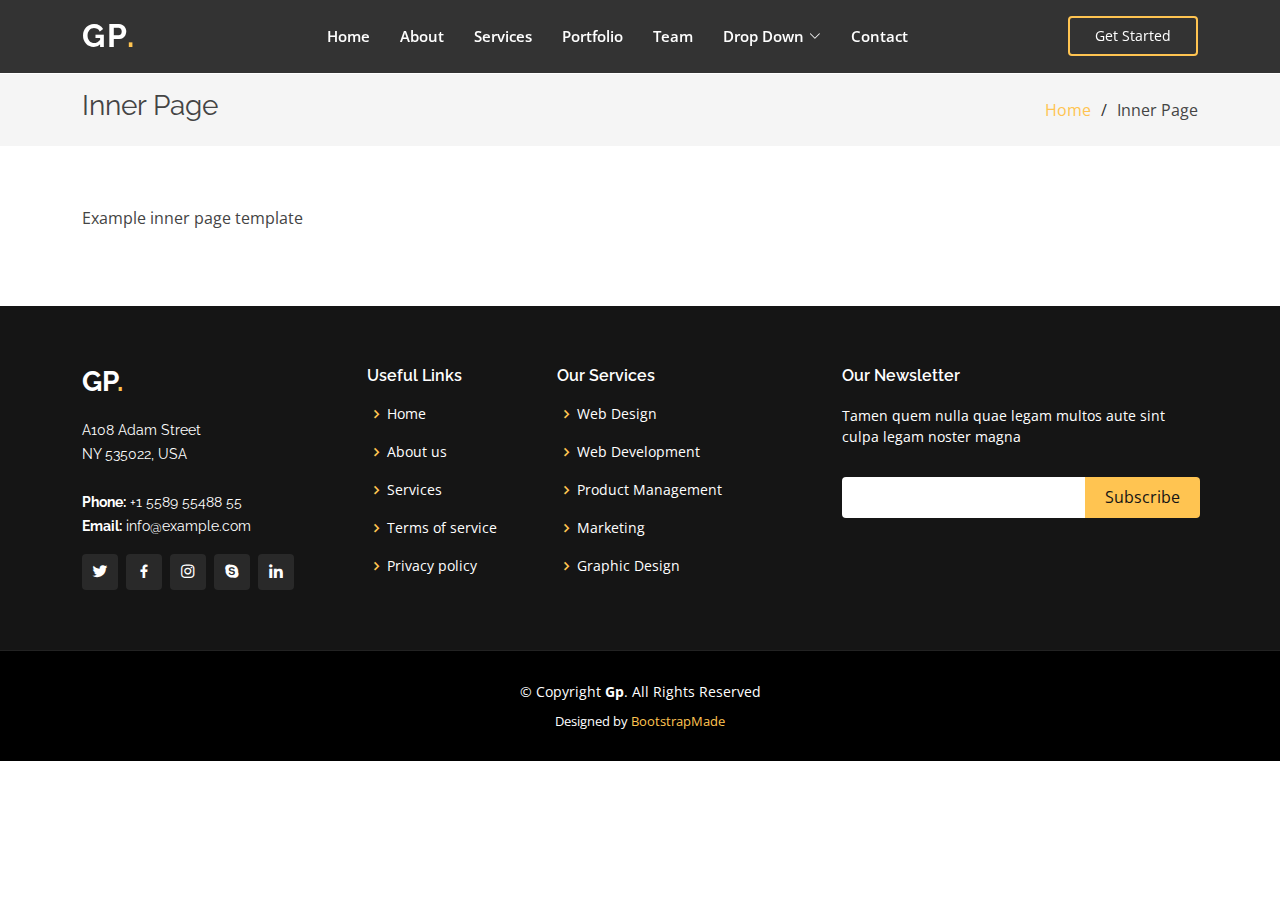
<file: EXAMPLE_KEY_1/portfolioTheme/Gp/inner-page.html>
<!DOCTYPE html>
<html lang="en">

<head>
  <meta charset="utf-8">
  <meta content="width=device-width, initial-scale=1.0" name="viewport">

  <title>Inner Page - Gp Bootstrap Template</title>
  <meta content="" name="description">
  <meta content="" name="keywords">

  <!-- Favicons -->
  <link href="assets/img/favicon.png" rel="icon">
  <link href="assets/img/apple-touch-icon.png" rel="apple-touch-icon">

  <!-- Google Fonts -->
  <link href="https://fonts.googleapis.com/css?family=Open+Sans:300,300i,400,400i,600,600i,700,700i|Raleway:300,300i,400,400i,500,500i,600,600i,700,700i|Poppins:300,300i,400,400i,500,500i,600,600i,700,700i" rel="stylesheet">

  <!-- Vendor CSS Files -->
  <link href="assets/vendor/aos/aos.css" rel="stylesheet">
  <link href="assets/vendor/bootstrap/css/bootstrap.min.css" rel="stylesheet">
  <link href="assets/vendor/bootstrap-icons/bootstrap-icons.css" rel="stylesheet">
  <link href="assets/vendor/boxicons/css/boxicons.min.css" rel="stylesheet">
  <link href="assets/vendor/glightbox/css/glightbox.min.css" rel="stylesheet">
  <link href="assets/vendor/remixicon/remixicon.css" rel="stylesheet">
  <link href="assets/vendor/swiper/swiper-bundle.min.css" rel="stylesheet">

  <!-- Template Main CSS File -->
  <link href="assets/css/style.css" rel="stylesheet">

  <!-- =======================================================
  * Template Name: Gp
  * Updated: May 30 2023 with Bootstrap v5.3.0
  * Template URL: https://bootstrapmade.com/gp-free-multipurpose-html-bootstrap-template/
  * Author: BootstrapMade.com
  * License: https://bootstrapmade.com/license/
  ======================================================== -->
</head>

<body>

  <!-- ======= Header ======= -->
  <header id="header" class="fixed-top header-inner-pages">
    <div class="container d-flex align-items-center justify-content-lg-between">

      <h1 class="logo me-auto me-lg-0"><a href="index.html">Gp<span>.</span></a></h1>
      <!-- Uncomment below if you prefer to use an image logo -->
      <!-- <a href="index.html" class="logo me-auto me-lg-0"><img src="assets/img/logo.png" alt="" class="img-fluid"></a>-->

      <nav id="navbar" class="navbar order-last order-lg-0">
        <ul>
          <li><a class="nav-link scrollto " href="#hero">Home</a></li>
          <li><a class="nav-link scrollto" href="#about">About</a></li>
          <li><a class="nav-link scrollto" href="#services">Services</a></li>
          <li><a class="nav-link scrollto " href="#portfolio">Portfolio</a></li>
          <li><a class="nav-link scrollto" href="#team">Team</a></li>
          <li class="dropdown"><a href="#"><span>Drop Down</span> <i class="bi bi-chevron-down"></i></a>
            <ul>
              <li><a href="#">Drop Down 1</a></li>
              <li class="dropdown"><a href="#"><span>Deep Drop Down</span> <i class="bi bi-chevron-right"></i></a>
                <ul>
                  <li><a href="#">Deep Drop Down 1</a></li>
                  <li><a href="#">Deep Drop Down 2</a></li>
                  <li><a href="#">Deep Drop Down 3</a></li>
                  <li><a href="#">Deep Drop Down 4</a></li>
                  <li><a href="#">Deep Drop Down 5</a></li>
                </ul>
              </li>
              <li><a href="#">Drop Down 2</a></li>
              <li><a href="#">Drop Down 3</a></li>
              <li><a href="#">Drop Down 4</a></li>
            </ul>
          </li>
          <li><a class="nav-link scrollto" href="#contact">Contact</a></li>
        </ul>
        <i class="bi bi-list mobile-nav-toggle"></i>
      </nav><!-- .navbar -->

      <a href="#about" class="get-started-btn scrollto">Get Started</a>

    </div>
  </header><!-- End Header -->

  <main id="main">

    <!-- ======= Breadcrumbs ======= -->
    <section class="breadcrumbs">
      <div class="container">

        <div class="d-flex justify-content-between align-items-center">
          <h2>Inner Page</h2>
          <ol>
            <li><a href="index.html">Home</a></li>
            <li>Inner Page</li>
          </ol>
        </div>

      </div>
    </section><!-- End Breadcrumbs -->

    <section class="inner-page">
      <div class="container">
        <p>
          Example inner page template
        </p>
      </div>
    </section>

  </main><!-- End #main -->

  <!-- ======= Footer ======= -->
  <footer id="footer">
    <div class="footer-top">
      <div class="container">
        <div class="row">

          <div class="col-lg-3 col-md-6">
            <div class="footer-info">
              <h3>Gp<span>.</span></h3>
              <p>
                A108 Adam Street <br>
                NY 535022, USA<br><br>
                <strong>Phone:</strong> +1 5589 55488 55<br>
                <strong>Email:</strong> info@example.com<br>
              </p>
              <div class="social-links mt-3">
                <a href="#" class="twitter"><i class="bx bxl-twitter"></i></a>
                <a href="#" class="facebook"><i class="bx bxl-facebook"></i></a>
                <a href="#" class="instagram"><i class="bx bxl-instagram"></i></a>
                <a href="#" class="google-plus"><i class="bx bxl-skype"></i></a>
                <a href="#" class="linkedin"><i class="bx bxl-linkedin"></i></a>
              </div>
            </div>
          </div>

          <div class="col-lg-2 col-md-6 footer-links">
            <h4>Useful Links</h4>
            <ul>
              <li><i class="bx bx-chevron-right"></i> <a href="#">Home</a></li>
              <li><i class="bx bx-chevron-right"></i> <a href="#">About us</a></li>
              <li><i class="bx bx-chevron-right"></i> <a href="#">Services</a></li>
              <li><i class="bx bx-chevron-right"></i> <a href="#">Terms of service</a></li>
              <li><i class="bx bx-chevron-right"></i> <a href="#">Privacy policy</a></li>
            </ul>
          </div>

          <div class="col-lg-3 col-md-6 footer-links">
            <h4>Our Services</h4>
            <ul>
              <li><i class="bx bx-chevron-right"></i> <a href="#">Web Design</a></li>
              <li><i class="bx bx-chevron-right"></i> <a href="#">Web Development</a></li>
              <li><i class="bx bx-chevron-right"></i> <a href="#">Product Management</a></li>
              <li><i class="bx bx-chevron-right"></i> <a href="#">Marketing</a></li>
              <li><i class="bx bx-chevron-right"></i> <a href="#">Graphic Design</a></li>
            </ul>
          </div>

          <div class="col-lg-4 col-md-6 footer-newsletter">
            <h4>Our Newsletter</h4>
            <p>Tamen quem nulla quae legam multos aute sint culpa legam noster magna</p>
            <form action="" method="post">
              <input type="email" name="email"><input type="submit" value="Subscribe">
            </form>

          </div>

        </div>
      </div>
    </div>

    <div class="container">
      <div class="copyright">
        &copy; Copyright <strong><span>Gp</span></strong>. All Rights Reserved
      </div>
      <div class="credits">
        <!-- All the links in the footer should remain intact. -->
        <!-- You can delete the links only if you purchased the pro version. -->
        <!-- Licensing information: https://bootstrapmade.com/license/ -->
        <!-- Purchase the pro version with working PHP/AJAX contact form: https://bootstrapmade.com/gp-free-multipurpose-html-bootstrap-template/ -->
        Designed by <a href="https://bootstrapmade.com/">BootstrapMade</a>
      </div>
    </div>
  </footer><!-- End Footer -->

  <div id="preloader"></div>
  <a href="#" class="back-to-top d-flex align-items-center justify-content-center"><i class="bi bi-arrow-up-short"></i></a>

  <!-- Vendor JS Files -->
  <script src="assets/vendor/purecounter/purecounter_vanilla.js"></script>
  <script src="assets/vendor/aos/aos.js"></script>
  <script src="assets/vendor/bootstrap/js/bootstrap.bundle.min.js"></script>
  <script src="assets/vendor/glightbox/js/glightbox.min.js"></script>
  <script src="assets/vendor/isotope-layout/isotope.pkgd.min.js"></script>
  <script src="assets/vendor/swiper/swiper-bundle.min.js"></script>
  <script src="assets/vendor/php-email-form/validate.js"></script>

  <!-- Template Main JS File -->
  <script src="assets/js/main.js"></script>

</body>

</html>
</file>
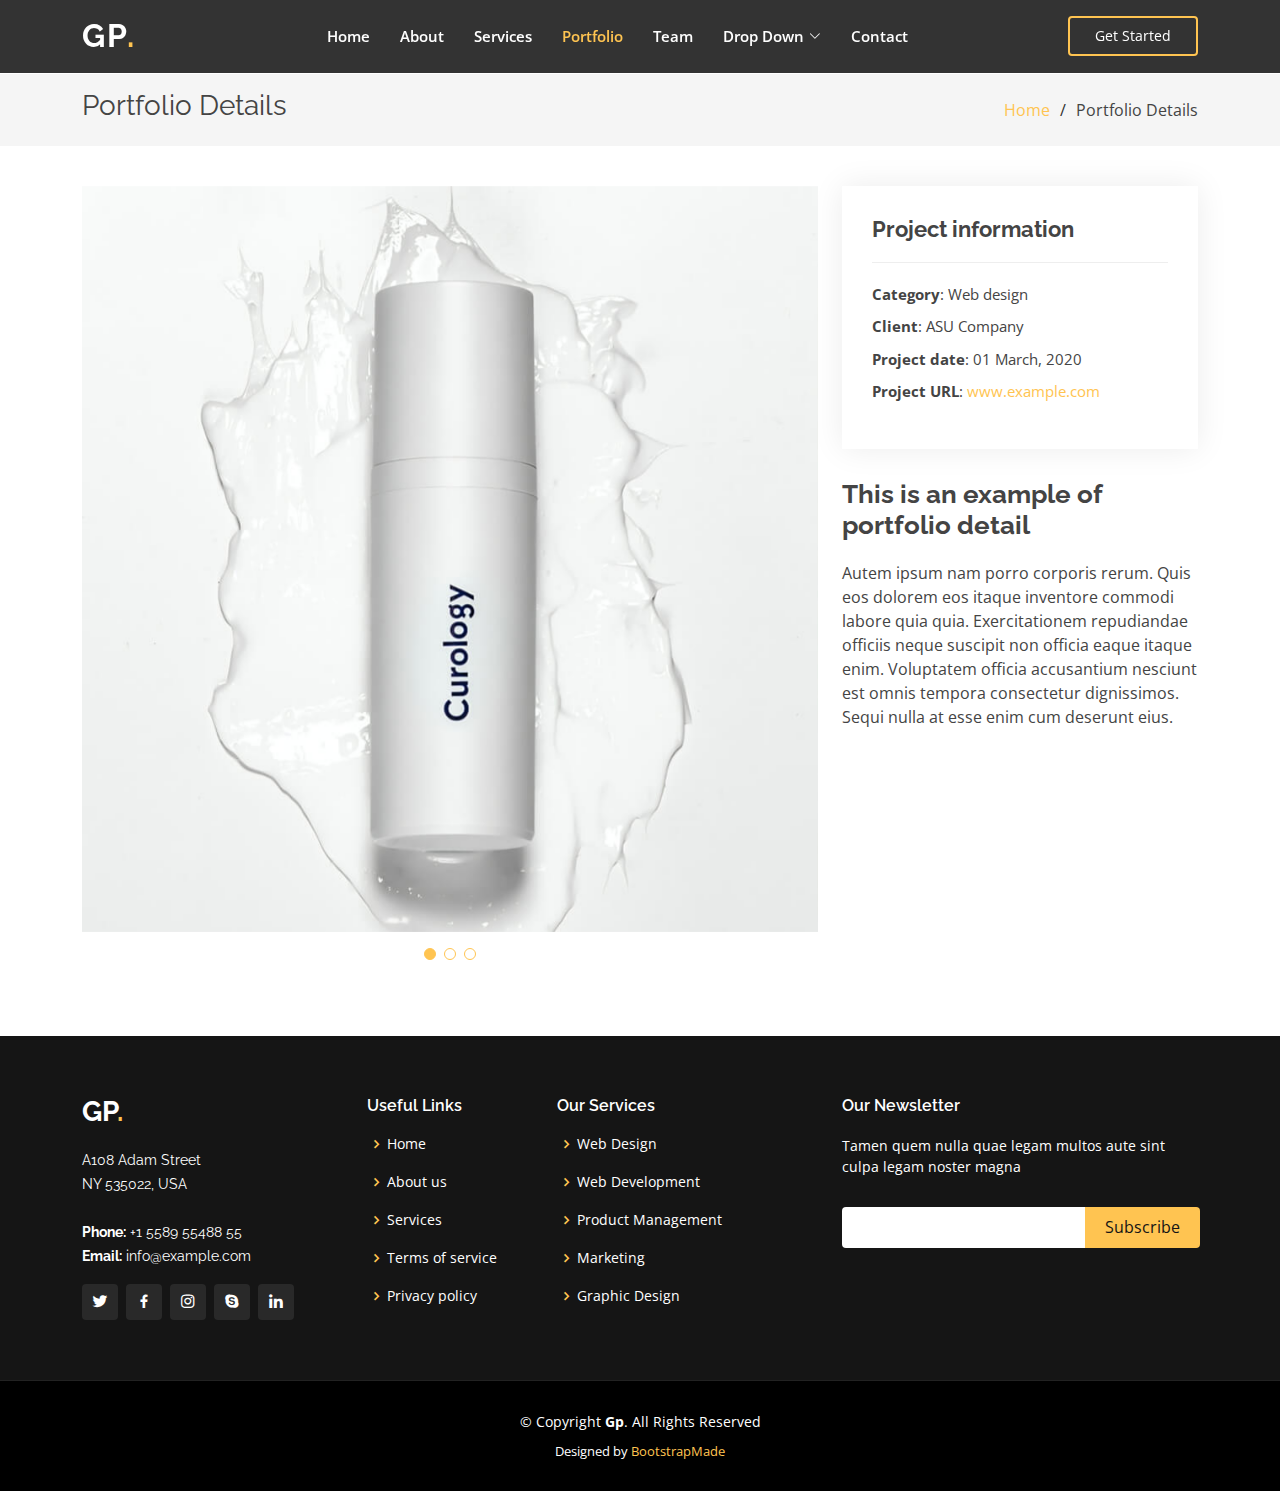
<file: EXAMPLE_KEY_1/portfolioTheme/Gp/portfolio-details.html>
<!DOCTYPE html>
<html lang="en">

<head>
  <meta charset="utf-8">
  <meta content="width=device-width, initial-scale=1.0" name="viewport">

  <title>Portfolio Details - Gp Bootstrap Template</title>
  <meta content="" name="description">
  <meta content="" name="keywords">

  <!-- Favicons -->
  <link href="assets/img/favicon.png" rel="icon">
  <link href="assets/img/apple-touch-icon.png" rel="apple-touch-icon">

  <!-- Google Fonts -->
  <link href="https://fonts.googleapis.com/css?family=Open+Sans:300,300i,400,400i,600,600i,700,700i|Raleway:300,300i,400,400i,500,500i,600,600i,700,700i|Poppins:300,300i,400,400i,500,500i,600,600i,700,700i" rel="stylesheet">

  <!-- Vendor CSS Files -->
  <link href="assets/vendor/aos/aos.css" rel="stylesheet">
  <link href="assets/vendor/bootstrap/css/bootstrap.min.css" rel="stylesheet">
  <link href="assets/vendor/bootstrap-icons/bootstrap-icons.css" rel="stylesheet">
  <link href="assets/vendor/boxicons/css/boxicons.min.css" rel="stylesheet">
  <link href="assets/vendor/glightbox/css/glightbox.min.css" rel="stylesheet">
  <link href="assets/vendor/remixicon/remixicon.css" rel="stylesheet">
  <link href="assets/vendor/swiper/swiper-bundle.min.css" rel="stylesheet">

  <!-- Template Main CSS File -->
  <link href="assets/css/style.css" rel="stylesheet">

  <!-- =======================================================
  * Template Name: Gp
  * Updated: May 30 2023 with Bootstrap v5.3.0
  * Template URL: https://bootstrapmade.com/gp-free-multipurpose-html-bootstrap-template/
  * Author: BootstrapMade.com
  * License: https://bootstrapmade.com/license/
  ======================================================== -->
</head>

<body>

  <!-- ======= Header ======= -->
  <header id="header" class="fixed-top header-inner-pages">
    <div class="container d-flex align-items-center justify-content-lg-between">

      <h1 class="logo me-auto me-lg-0"><a href="index.html">Gp<span>.</span></a></h1>
      <!-- Uncomment below if you prefer to use an image logo -->
      <!-- <a href="index.html" class="logo me-auto me-lg-0"><img src="assets/img/logo.png" alt="" class="img-fluid"></a>-->

      <nav id="navbar" class="navbar order-last order-lg-0">
        <ul>
          <li><a class="nav-link scrollto " href="#hero">Home</a></li>
          <li><a class="nav-link scrollto" href="#about">About</a></li>
          <li><a class="nav-link scrollto" href="#services">Services</a></li>
          <li><a class="nav-link scrollto active" href="#portfolio">Portfolio</a></li>
          <li><a class="nav-link scrollto" href="#team">Team</a></li>
          <li class="dropdown"><a href="#"><span>Drop Down</span> <i class="bi bi-chevron-down"></i></a>
            <ul>
              <li><a href="#">Drop Down 1</a></li>
              <li class="dropdown"><a href="#"><span>Deep Drop Down</span> <i class="bi bi-chevron-right"></i></a>
                <ul>
                  <li><a href="#">Deep Drop Down 1</a></li>
                  <li><a href="#">Deep Drop Down 2</a></li>
                  <li><a href="#">Deep Drop Down 3</a></li>
                  <li><a href="#">Deep Drop Down 4</a></li>
                  <li><a href="#">Deep Drop Down 5</a></li>
                </ul>
              </li>
              <li><a href="#">Drop Down 2</a></li>
              <li><a href="#">Drop Down 3</a></li>
              <li><a href="#">Drop Down 4</a></li>
            </ul>
          </li>
          <li><a class="nav-link scrollto" href="#contact">Contact</a></li>
        </ul>
        <i class="bi bi-list mobile-nav-toggle"></i>
      </nav><!-- .navbar -->

      <a href="#about" class="get-started-btn scrollto">Get Started</a>

    </div>
  </header><!-- End Header -->

  <main id="main">

    <!-- ======= Breadcrumbs ======= -->
    <section id="breadcrumbs" class="breadcrumbs">
      <div class="container">

        <div class="d-flex justify-content-between align-items-center">
          <h2>Portfolio Details</h2>
          <ol>
            <li><a href="index.html">Home</a></li>
            <li>Portfolio Details</li>
          </ol>
        </div>

      </div>
    </section><!-- End Breadcrumbs -->

    <!-- ======= Portfolio Details Section ======= -->
    <section id="portfolio-details" class="portfolio-details">
      <div class="container">

        <div class="row gy-4">

          <div class="col-lg-8">
            <div class="portfolio-details-slider swiper">
              <div class="swiper-wrapper align-items-center">

                <div class="swiper-slide">
                  <img src="assets/img/portfolio/portfolio-1.jpg" alt="">
                </div>

                <div class="swiper-slide">
                  <img src="assets/img/portfolio/portfolio-2.jpg" alt="">
                </div>

                <div class="swiper-slide">
                  <img src="assets/img/portfolio/portfolio-3.jpg" alt="">
                </div>

              </div>
              <div class="swiper-pagination"></div>
            </div>
          </div>

          <div class="col-lg-4">
            <div class="portfolio-info">
              <h3>Project information</h3>
              <ul>
                <li><strong>Category</strong>: Web design</li>
                <li><strong>Client</strong>: ASU Company</li>
                <li><strong>Project date</strong>: 01 March, 2020</li>
                <li><strong>Project URL</strong>: <a href="#">www.example.com</a></li>
              </ul>
            </div>
            <div class="portfolio-description">
              <h2>This is an example of portfolio detail</h2>
              <p>
                Autem ipsum nam porro corporis rerum. Quis eos dolorem eos itaque inventore commodi labore quia quia. Exercitationem repudiandae officiis neque suscipit non officia eaque itaque enim. Voluptatem officia accusantium nesciunt est omnis tempora consectetur dignissimos. Sequi nulla at esse enim cum deserunt eius.
              </p>
            </div>
          </div>

        </div>

      </div>
    </section><!-- End Portfolio Details Section -->

  </main><!-- End #main -->

  <!-- ======= Footer ======= -->
  <footer id="footer">
    <div class="footer-top">
      <div class="container">
        <div class="row">

          <div class="col-lg-3 col-md-6">
            <div class="footer-info">
              <h3>Gp<span>.</span></h3>
              <p>
                A108 Adam Street <br>
                NY 535022, USA<br><br>
                <strong>Phone:</strong> +1 5589 55488 55<br>
                <strong>Email:</strong> info@example.com<br>
              </p>
              <div class="social-links mt-3">
                <a href="#" class="twitter"><i class="bx bxl-twitter"></i></a>
                <a href="#" class="facebook"><i class="bx bxl-facebook"></i></a>
                <a href="#" class="instagram"><i class="bx bxl-instagram"></i></a>
                <a href="#" class="google-plus"><i class="bx bxl-skype"></i></a>
                <a href="#" class="linkedin"><i class="bx bxl-linkedin"></i></a>
              </div>
            </div>
          </div>

          <div class="col-lg-2 col-md-6 footer-links">
            <h4>Useful Links</h4>
            <ul>
              <li><i class="bx bx-chevron-right"></i> <a href="#">Home</a></li>
              <li><i class="bx bx-chevron-right"></i> <a href="#">About us</a></li>
              <li><i class="bx bx-chevron-right"></i> <a href="#">Services</a></li>
              <li><i class="bx bx-chevron-right"></i> <a href="#">Terms of service</a></li>
              <li><i class="bx bx-chevron-right"></i> <a href="#">Privacy policy</a></li>
            </ul>
          </div>

          <div class="col-lg-3 col-md-6 footer-links">
            <h4>Our Services</h4>
            <ul>
              <li><i class="bx bx-chevron-right"></i> <a href="#">Web Design</a></li>
              <li><i class="bx bx-chevron-right"></i> <a href="#">Web Development</a></li>
              <li><i class="bx bx-chevron-right"></i> <a href="#">Product Management</a></li>
              <li><i class="bx bx-chevron-right"></i> <a href="#">Marketing</a></li>
              <li><i class="bx bx-chevron-right"></i> <a href="#">Graphic Design</a></li>
            </ul>
          </div>

          <div class="col-lg-4 col-md-6 footer-newsletter">
            <h4>Our Newsletter</h4>
            <p>Tamen quem nulla quae legam multos aute sint culpa legam noster magna</p>
            <form action="" method="post">
              <input type="email" name="email"><input type="submit" value="Subscribe">
            </form>

          </div>

        </div>
      </div>
    </div>

    <div class="container">
      <div class="copyright">
        &copy; Copyright <strong><span>Gp</span></strong>. All Rights Reserved
      </div>
      <div class="credits">
        <!-- All the links in the footer should remain intact. -->
        <!-- You can delete the links only if you purchased the pro version. -->
        <!-- Licensing information: https://bootstrapmade.com/license/ -->
        <!-- Purchase the pro version with working PHP/AJAX contact form: https://bootstrapmade.com/gp-free-multipurpose-html-bootstrap-template/ -->
        Designed by <a href="https://bootstrapmade.com/">BootstrapMade</a>
      </div>
    </div>
  </footer><!-- End Footer -->

  <div id="preloader"></div>
  <a href="#" class="back-to-top d-flex align-items-center justify-content-center"><i class="bi bi-arrow-up-short"></i></a>

  <!-- Vendor JS Files -->
  <script src="assets/vendor/purecounter/purecounter_vanilla.js"></script>
  <script src="assets/vendor/aos/aos.js"></script>
  <script src="assets/vendor/bootstrap/js/bootstrap.bundle.min.js"></script>
  <script src="assets/vendor/glightbox/js/glightbox.min.js"></script>
  <script src="assets/vendor/isotope-layout/isotope.pkgd.min.js"></script>
  <script src="assets/vendor/swiper/swiper-bundle.min.js"></script>
  <script src="assets/vendor/php-email-form/validate.js"></script>

  <!-- Template Main JS File -->
  <script src="assets/js/main.js"></script>

</body>

</html>
</file>
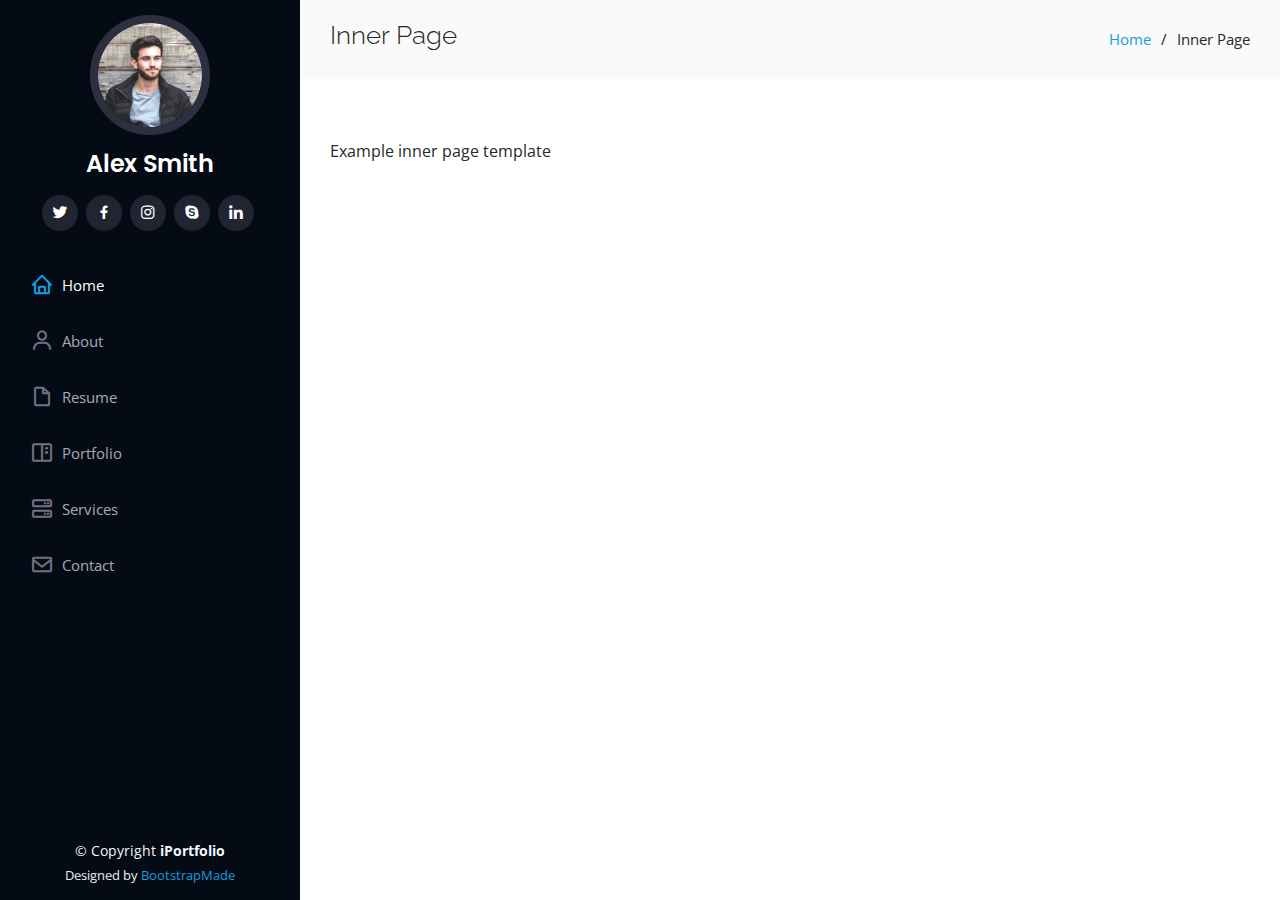
<file: EXAMPLE_KEY_1/portfolioTheme/iPortfolio/inner-page.html>
<!DOCTYPE html>
<html lang="en">

<head>
  <meta charset="utf-8">
  <meta content="width=device-width, initial-scale=1.0" name="viewport">

  <title>Inner Page - iPortfolio Bootstrap Template</title>
  <meta content="" name="description">
  <meta content="" name="keywords">

  <!-- Favicons -->
  <link href="assets/img/favicon.png" rel="icon">
  <link href="assets/img/apple-touch-icon.png" rel="apple-touch-icon">

  <!-- Google Fonts -->
  <link href="https://fonts.googleapis.com/css?family=Open+Sans:300,300i,400,400i,600,600i,700,700i|Raleway:300,300i,400,400i,500,500i,600,600i,700,700i|Poppins:300,300i,400,400i,500,500i,600,600i,700,700i" rel="stylesheet">

  <!-- Vendor CSS Files -->
  <link href="assets/vendor/aos/aos.css" rel="stylesheet">
  <link href="assets/vendor/bootstrap/css/bootstrap.min.css" rel="stylesheet">
  <link href="assets/vendor/bootstrap-icons/bootstrap-icons.css" rel="stylesheet">
  <link href="assets/vendor/boxicons/css/boxicons.min.css" rel="stylesheet">
  <link href="assets/vendor/glightbox/css/glightbox.min.css" rel="stylesheet">
  <link href="assets/vendor/swiper/swiper-bundle.min.css" rel="stylesheet">

  <!-- Template Main CSS File -->
  <link href="assets/css/style.css" rel="stylesheet">

  <!-- =======================================================
  * Template Name: iPortfolio
  * Updated: May 30 2023 with Bootstrap v5.3.0
  * Template URL: https://bootstrapmade.com/iportfolio-bootstrap-portfolio-websites-template/
  * Author: BootstrapMade.com
  * License: https://bootstrapmade.com/license/
  ======================================================== -->
</head>

<body>

  <!-- ======= Mobile nav toggle button ======= -->
  <i class="bi bi-list mobile-nav-toggle d-xl-none"></i>

  <!-- ======= Header ======= -->
  <header id="header">
    <div class="d-flex flex-column">

      <div class="profile">
        <img src="assets/img/profile-img.jpg" alt="" class="img-fluid rounded-circle">
        <h1 class="text-light"><a href="index.html">Alex Smith</a></h1>
        <div class="social-links mt-3 text-center">
          <a href="#" class="twitter"><i class="bx bxl-twitter"></i></a>
          <a href="#" class="facebook"><i class="bx bxl-facebook"></i></a>
          <a href="#" class="instagram"><i class="bx bxl-instagram"></i></a>
          <a href="#" class="google-plus"><i class="bx bxl-skype"></i></a>
          <a href="#" class="linkedin"><i class="bx bxl-linkedin"></i></a>
        </div>
      </div>

      <nav id="navbar" class="nav-menu navbar">
        <ul>
          <li><a href="#hero" class="nav-link scrollto active"><i class="bx bx-home"></i> <span>Home</span></a></li>
          <li><a href="#about" class="nav-link scrollto"><i class="bx bx-user"></i> <span>About</span></a></li>
          <li><a href="#resume" class="nav-link scrollto"><i class="bx bx-file-blank"></i> <span>Resume</span></a></li>
          <li><a href="#portfolio" class="nav-link scrollto"><i class="bx bx-book-content"></i> <span>Portfolio</span></a></li>
          <li><a href="#services" class="nav-link scrollto"><i class="bx bx-server"></i> <span>Services</span></a></li>
          <li><a href="#contact" class="nav-link scrollto"><i class="bx bx-envelope"></i> <span>Contact</span></a></li>
        </ul>
      </nav><!-- .nav-menu -->
    </div>
  </header><!-- End Header -->

  <main id="main">

    <!-- ======= Breadcrumbs ======= -->
    <section class="breadcrumbs">
      <div class="container">

        <div class="d-flex justify-content-between align-items-center">
          <h2>Inner Page</h2>
          <ol>
            <li><a href="index.html">Home</a></li>
            <li>Inner Page</li>
          </ol>
        </div>

      </div>
    </section><!-- End Breadcrumbs -->

    <section class="inner-page">
      <div class="container">
        <p>
          Example inner page template
        </p>
      </div>
    </section>

  </main><!-- End #main -->

  <!-- ======= Footer ======= -->
  <footer id="footer">
    <div class="container">
      <div class="copyright">
        &copy; Copyright <strong><span>iPortfolio</span></strong>
      </div>
      <div class="credits">
        <!-- All the links in the footer should remain intact. -->
        <!-- You can delete the links only if you purchased the pro version. -->
        <!-- Licensing information: https://bootstrapmade.com/license/ -->
        <!-- Purchase the pro version with working PHP/AJAX contact form: https://bootstrapmade.com/iportfolio-bootstrap-portfolio-websites-template/ -->
        Designed by <a href="https://bootstrapmade.com/">BootstrapMade</a>
      </div>
    </div>
  </footer><!-- End  Footer -->

  <a href="#" class="back-to-top d-flex align-items-center justify-content-center"><i class="bi bi-arrow-up-short"></i></a>

  <!-- Vendor JS Files -->
  <script src="assets/vendor/purecounter/purecounter_vanilla.js"></script>
  <script src="assets/vendor/aos/aos.js"></script>
  <script src="assets/vendor/bootstrap/js/bootstrap.bundle.min.js"></script>
  <script src="assets/vendor/glightbox/js/glightbox.min.js"></script>
  <script src="assets/vendor/isotope-layout/isotope.pkgd.min.js"></script>
  <script src="assets/vendor/swiper/swiper-bundle.min.js"></script>
  <script src="assets/vendor/typed.js/typed.umd.js"></script>
  <script src="assets/vendor/waypoints/noframework.waypoints.js"></script>
  <script src="assets/vendor/php-email-form/validate.js"></script>

  <!-- Template Main JS File -->
  <script src="assets/js/main.js"></script>

</body>

</html>
</file>
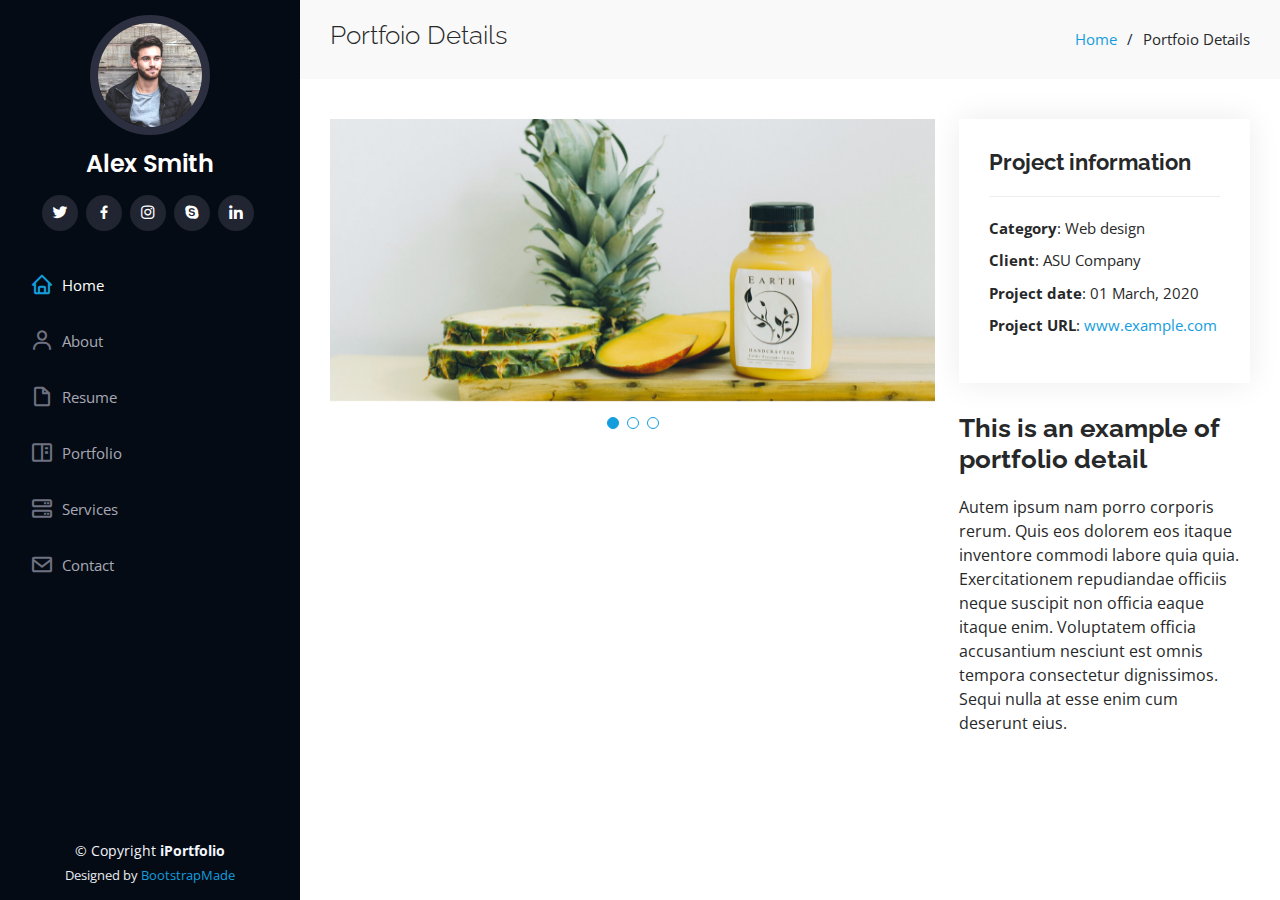
<file: EXAMPLE_KEY_1/portfolioTheme/iPortfolio/portfolio-details.html>
<!DOCTYPE html>
<html lang="en">

<head>
  <meta charset="utf-8">
  <meta content="width=device-width, initial-scale=1.0" name="viewport">

  <title>Portfolio Details - iPortfolio Bootstrap Template</title>
  <meta content="" name="description">
  <meta content="" name="keywords">

  <!-- Favicons -->
  <link href="assets/img/favicon.png" rel="icon">
  <link href="assets/img/apple-touch-icon.png" rel="apple-touch-icon">

  <!-- Google Fonts -->
  <link href="https://fonts.googleapis.com/css?family=Open+Sans:300,300i,400,400i,600,600i,700,700i|Raleway:300,300i,400,400i,500,500i,600,600i,700,700i|Poppins:300,300i,400,400i,500,500i,600,600i,700,700i" rel="stylesheet">

  <!-- Vendor CSS Files -->
  <link href="assets/vendor/aos/aos.css" rel="stylesheet">
  <link href="assets/vendor/bootstrap/css/bootstrap.min.css" rel="stylesheet">
  <link href="assets/vendor/bootstrap-icons/bootstrap-icons.css" rel="stylesheet">
  <link href="assets/vendor/boxicons/css/boxicons.min.css" rel="stylesheet">
  <link href="assets/vendor/glightbox/css/glightbox.min.css" rel="stylesheet">
  <link href="assets/vendor/swiper/swiper-bundle.min.css" rel="stylesheet">

  <!-- Template Main CSS File -->
  <link href="assets/css/style.css" rel="stylesheet">

  <!-- =======================================================
  * Template Name: iPortfolio
  * Updated: May 30 2023 with Bootstrap v5.3.0
  * Template URL: https://bootstrapmade.com/iportfolio-bootstrap-portfolio-websites-template/
  * Author: BootstrapMade.com
  * License: https://bootstrapmade.com/license/
  ======================================================== -->
</head>

<body>

  <!-- ======= Mobile nav toggle button ======= -->
  <i class="bi bi-list mobile-nav-toggle d-xl-none"></i>

  <!-- ======= Header ======= -->
  <header id="header">
    <div class="d-flex flex-column">

      <div class="profile">
        <img src="assets/img/profile-img.jpg" alt="" class="img-fluid rounded-circle">
        <h1 class="text-light"><a href="index.html">Alex Smith</a></h1>
        <div class="social-links mt-3 text-center">
          <a href="#" class="twitter"><i class="bx bxl-twitter"></i></a>
          <a href="#" class="facebook"><i class="bx bxl-facebook"></i></a>
          <a href="#" class="instagram"><i class="bx bxl-instagram"></i></a>
          <a href="#" class="google-plus"><i class="bx bxl-skype"></i></a>
          <a href="#" class="linkedin"><i class="bx bxl-linkedin"></i></a>
        </div>
      </div>

      <nav id="navbar" class="nav-menu navbar">
        <ul>
          <li><a href="#hero" class="nav-link scrollto active"><i class="bx bx-home"></i> <span>Home</span></a></li>
          <li><a href="#about" class="nav-link scrollto"><i class="bx bx-user"></i> <span>About</span></a></li>
          <li><a href="#resume" class="nav-link scrollto"><i class="bx bx-file-blank"></i> <span>Resume</span></a></li>
          <li><a href="#portfolio" class="nav-link scrollto"><i class="bx bx-book-content"></i> <span>Portfolio</span></a></li>
          <li><a href="#services" class="nav-link scrollto"><i class="bx bx-server"></i> <span>Services</span></a></li>
          <li><a href="#contact" class="nav-link scrollto"><i class="bx bx-envelope"></i> <span>Contact</span></a></li>
        </ul>
      </nav><!-- .nav-menu -->
    </div>
  </header><!-- End Header -->

  <main id="main">

    <!-- ======= Breadcrumbs ======= -->
    <section id="breadcrumbs" class="breadcrumbs">
      <div class="container">

        <div class="d-flex justify-content-between align-items-center">
          <h2>Portfoio Details</h2>
          <ol>
            <li><a href="index.html">Home</a></li>
            <li>Portfoio Details</li>
          </ol>
        </div>

      </div>
    </section><!-- End Breadcrumbs -->

    <!-- ======= Portfolio Details Section ======= -->
    <section id="portfolio-details" class="portfolio-details">
      <div class="container">

        <div class="row gy-4">

          <div class="col-lg-8">
            <div class="portfolio-details-slider swiper">
              <div class="swiper-wrapper align-items-center">

                <div class="swiper-slide">
                  <img src="assets/img/portfolio/portfolio-details-1.jpg" alt="">
                </div>

                <div class="swiper-slide">
                  <img src="assets/img/portfolio/portfolio-details-2.jpg" alt="">
                </div>

                <div class="swiper-slide">
                  <img src="assets/img/portfolio/portfolio-details-3.jpg" alt="">
                </div>

              </div>
              <div class="swiper-pagination"></div>
            </div>
          </div>

          <div class="col-lg-4">
            <div class="portfolio-info">
              <h3>Project information</h3>
              <ul>
                <li><strong>Category</strong>: Web design</li>
                <li><strong>Client</strong>: ASU Company</li>
                <li><strong>Project date</strong>: 01 March, 2020</li>
                <li><strong>Project URL</strong>: <a href="#">www.example.com</a></li>
              </ul>
            </div>
            <div class="portfolio-description">
              <h2>This is an example of portfolio detail</h2>
              <p>
                Autem ipsum nam porro corporis rerum. Quis eos dolorem eos itaque inventore commodi labore quia quia. Exercitationem repudiandae officiis neque suscipit non officia eaque itaque enim. Voluptatem officia accusantium nesciunt est omnis tempora consectetur dignissimos. Sequi nulla at esse enim cum deserunt eius.
              </p>
            </div>
          </div>

        </div>

      </div>
    </section><!-- End Portfolio Details Section -->

  </main><!-- End #main -->

  <!-- ======= Footer ======= -->
  <footer id="footer">
    <div class="container">
      <div class="copyright">
        &copy; Copyright <strong><span>iPortfolio</span></strong>
      </div>
      <div class="credits">
        <!-- All the links in the footer should remain intact. -->
        <!-- You can delete the links only if you purchased the pro version. -->
        <!-- Licensing information: https://bootstrapmade.com/license/ -->
        <!-- Purchase the pro version with working PHP/AJAX contact form: https://bootstrapmade.com/iportfolio-bootstrap-portfolio-websites-template/ -->
        Designed by <a href="https://bootstrapmade.com/">BootstrapMade</a>
      </div>
    </div>
  </footer><!-- End  Footer -->

  <a href="#" class="back-to-top d-flex align-items-center justify-content-center"><i class="bi bi-arrow-up-short"></i></a>

  <!-- Vendor JS Files -->
  <script src="assets/vendor/purecounter/purecounter_vanilla.js"></script>
  <script src="assets/vendor/aos/aos.js"></script>
  <script src="assets/vendor/bootstrap/js/bootstrap.bundle.min.js"></script>
  <script src="assets/vendor/glightbox/js/glightbox.min.js"></script>
  <script src="assets/vendor/isotope-layout/isotope.pkgd.min.js"></script>
  <script src="assets/vendor/swiper/swiper-bundle.min.js"></script>
  <script src="assets/vendor/typed.js/typed.umd.js"></script>
  <script src="assets/vendor/waypoints/noframework.waypoints.js"></script>
  <script src="assets/vendor/php-email-form/validate.js"></script>

  <!-- Template Main JS File -->
  <script src="assets/js/main.js"></script>

</body>

</html>
</file>
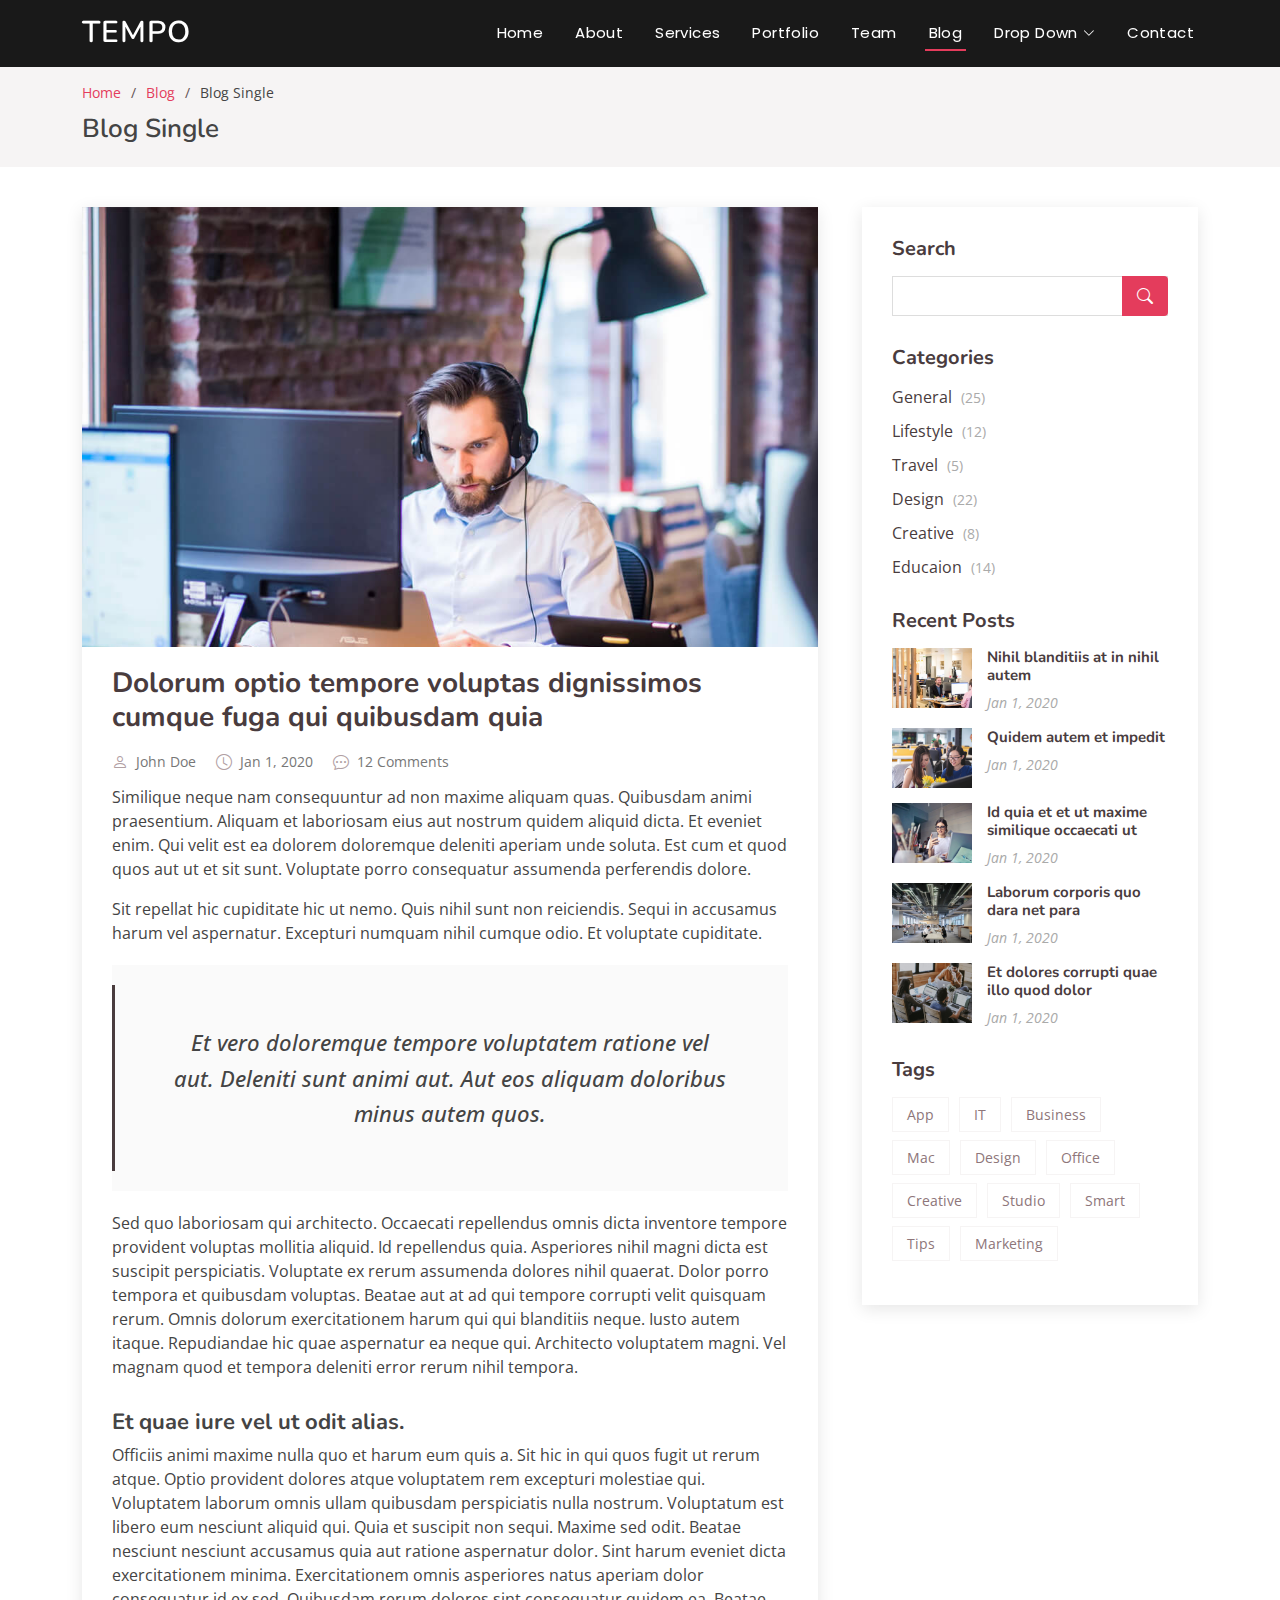
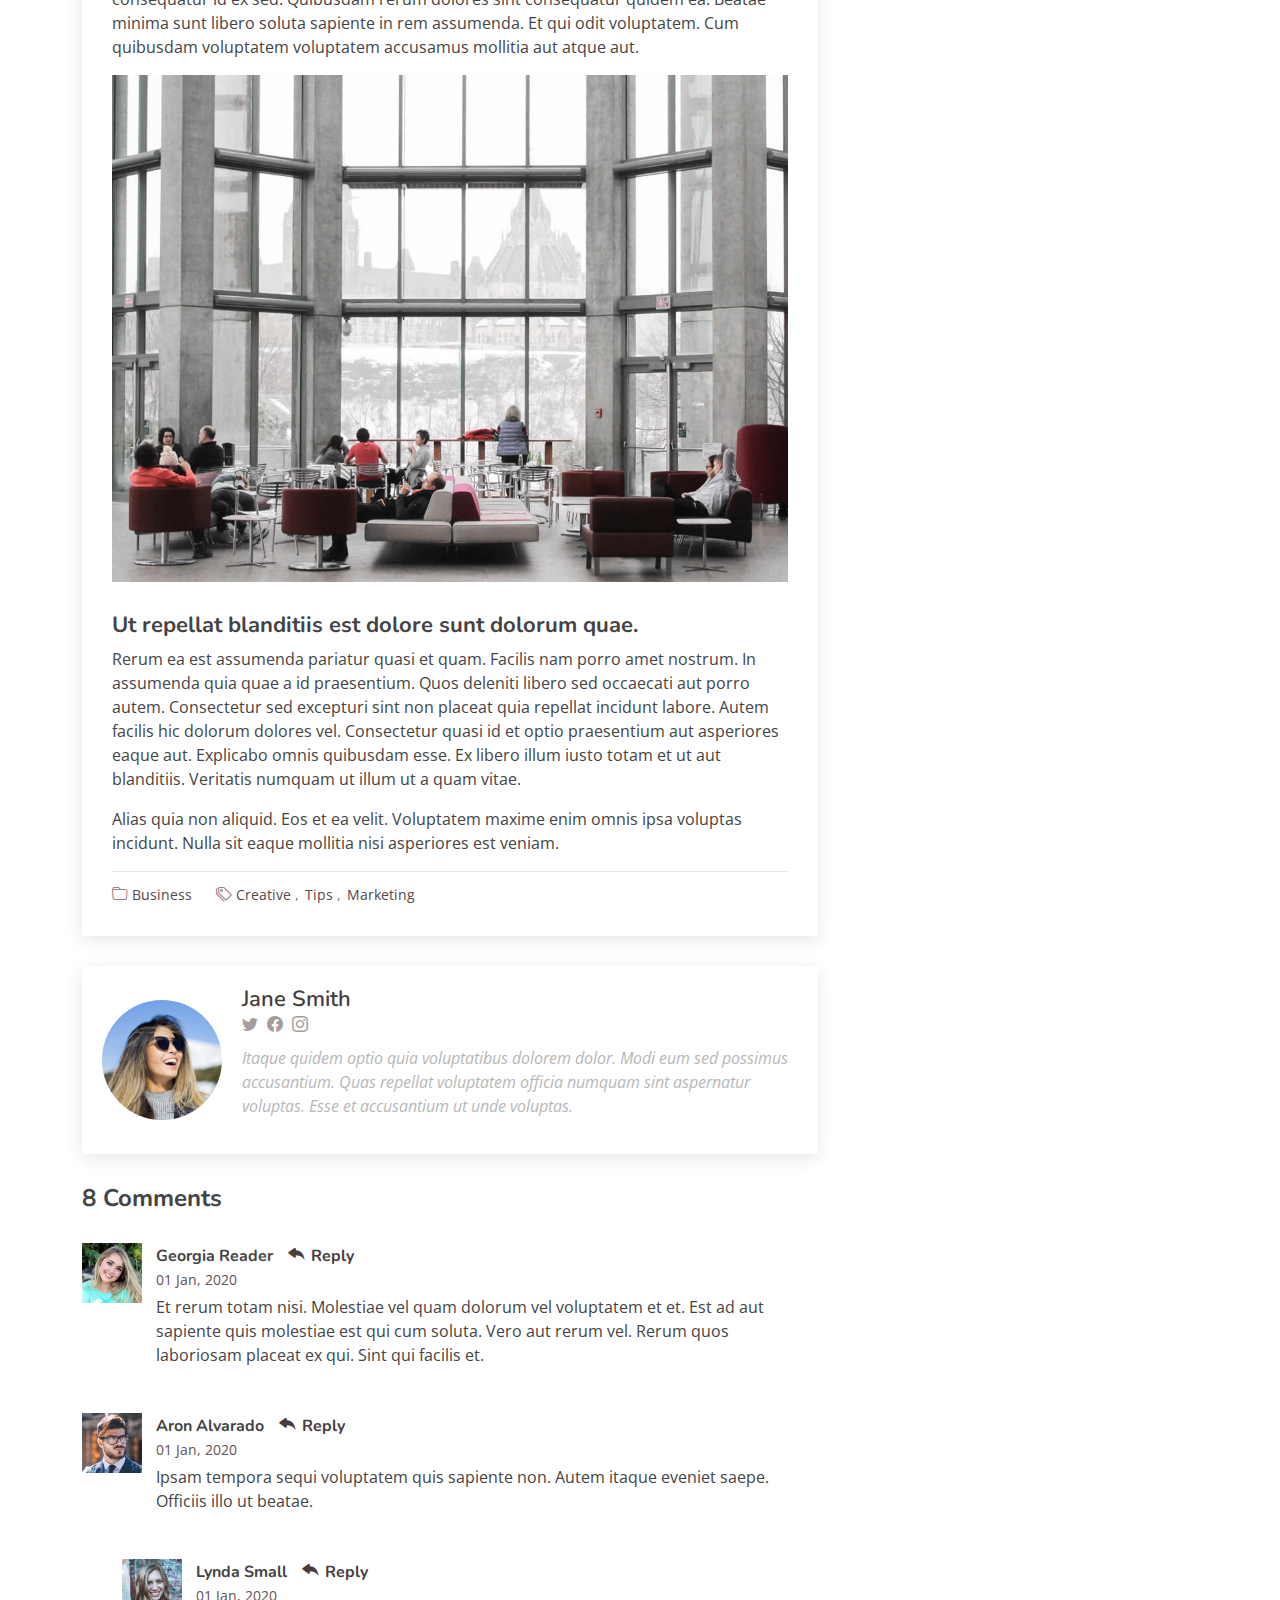
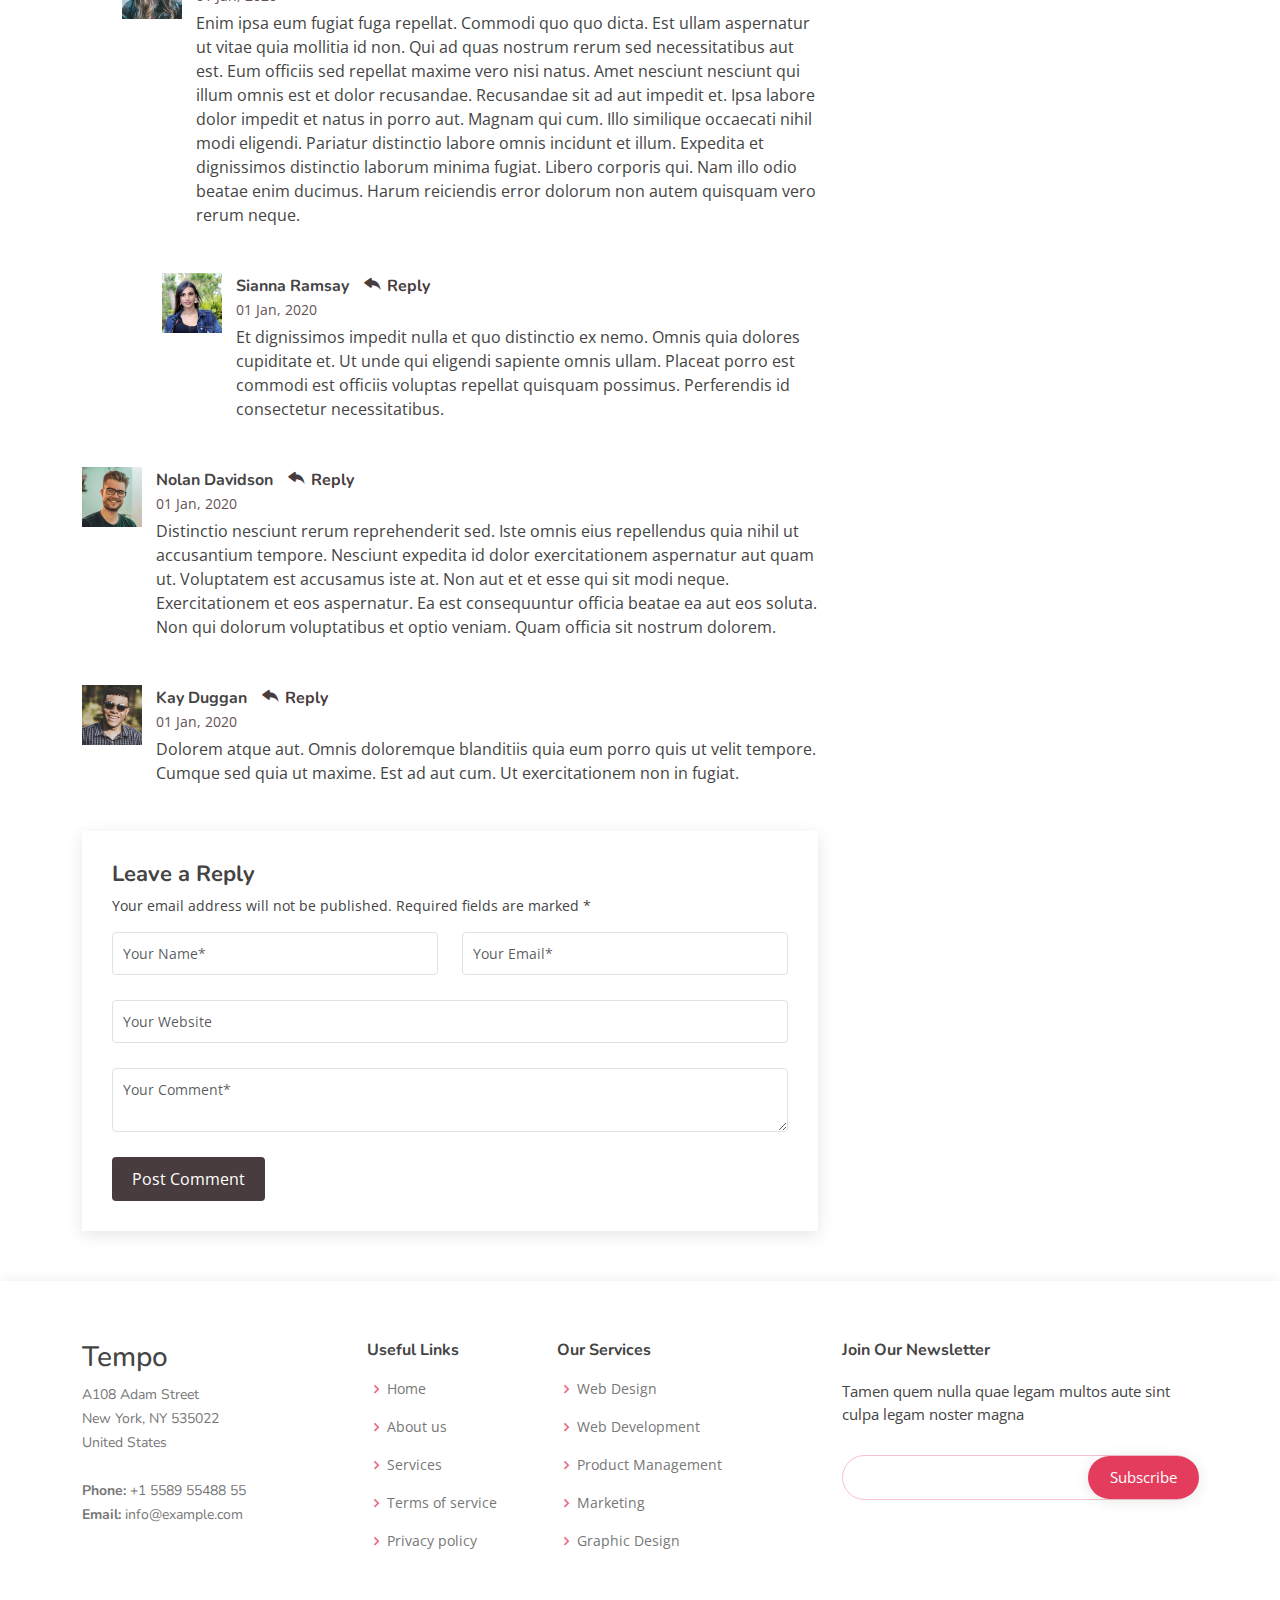
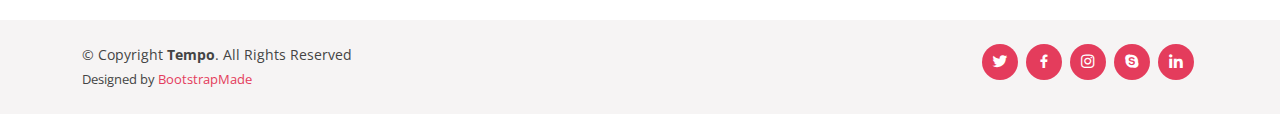
<file: EXAMPLE_KEY_1/portfolioTheme/myPortfolio/blog-single.html>
<!DOCTYPE html>
<html lang="en">

<head>
  <meta charset="utf-8">
  <meta content="width=device-width, initial-scale=1.0" name="viewport">

  <title>Blog Single - Tempo Bootstrap Template</title>
  <meta content="" name="description">
  <meta content="" name="keywords">

  <!-- Favicons -->
  <link href="assets/img/favicon.png" rel="icon">
  <link href="assets/img/apple-touch-icon.png" rel="apple-touch-icon">

  <!-- Google Fonts -->
  <link href="https://fonts.googleapis.com/css?family=Open+Sans:300,300i,400,400i,600,600i,700,700i|Nunito:300,300i,400,400i,600,600i,700,700i|Poppins:300,300i,400,400i,500,500i,600,600i,700,700i" rel="stylesheet">

  <!-- Vendor CSS Files -->
  <link href="assets/vendor/bootstrap/css/bootstrap.min.css" rel="stylesheet">
  <link href="assets/vendor/bootstrap-icons/bootstrap-icons.css" rel="stylesheet">
  <link href="assets/vendor/boxicons/css/boxicons.min.css" rel="stylesheet">
  <link href="assets/vendor/glightbox/css/glightbox.min.css" rel="stylesheet">
  <link href="assets/vendor/remixicon/remixicon.css" rel="stylesheet">
  <link href="assets/vendor/swiper/swiper-bundle.min.css" rel="stylesheet">

  <!-- Template Main CSS File -->
  <link href="assets/css/style.css" rel="stylesheet">

  <!-- =======================================================
  * Template Name: Tempo
  * Updated: May 30 2023 with Bootstrap v5.3.0
  * Template URL: https://bootstrapmade.com/tempo-free-onepage-bootstrap-theme/
  * Author: BootstrapMade.com
  * License: https://bootstrapmade.com/license/
  ======================================================== -->
</head>

<body>

  <!-- ======= Header ======= -->
  <header id="header" class="fixed-top header-inner-pages">
    <div class="container d-flex align-items-center justify-content-between">

      <h1 class="logo"><a href="index.html">Tempo</a></h1>
      <!-- Uncomment below if you prefer to use an image logo -->
      <!-- <a href="index.html" class="logo"><img src="assets/img/logo.png" alt="" class="img-fluid"></a>-->

      <nav id="navbar" class="navbar">
        <ul>
          <li><a class="nav-link scrollto " href="#hero">Home</a></li>
          <li><a class="nav-link scrollto" href="#about">About</a></li>
          <li><a class="nav-link scrollto" href="#services">Services</a></li>
          <li><a class="nav-link scrollto " href="#portfolio">Portfolio</a></li>
          <li><a class="nav-link scrollto" href="#team">Team</a></li>
          <li><a class="active" href="blog.html">Blog</a></li>
          <li class="dropdown"><a href="#"><span>Drop Down</span> <i class="bi bi-chevron-down"></i></a>
            <ul>
              <li><a href="#">Drop Down 1</a></li>
              <li class="dropdown"><a href="#"><span>Deep Drop Down</span> <i class="bi bi-chevron-right"></i></a>
                <ul>
                  <li><a href="#">Deep Drop Down 1</a></li>
                  <li><a href="#">Deep Drop Down 2</a></li>
                  <li><a href="#">Deep Drop Down 3</a></li>
                  <li><a href="#">Deep Drop Down 4</a></li>
                  <li><a href="#">Deep Drop Down 5</a></li>
                </ul>
              </li>
              <li><a href="#">Drop Down 2</a></li>
              <li><a href="#">Drop Down 3</a></li>
              <li><a href="#">Drop Down 4</a></li>
            </ul>
          </li>
          <li><a class="nav-link scrollto" href="#contact">Contact</a></li>
        </ul>
        <i class="bi bi-list mobile-nav-toggle"></i>
      </nav><!-- .navbar -->

    </div>
  </header><!-- End Header -->

  <main id="main">

    <!-- ======= Breadcrumbs ======= -->
    <section id="breadcrumbs" class="breadcrumbs">
      <div class="container">

        <ol>
          <li><a href="index.html">Home</a></li>
          <li><a href="blog.html">Blog</a></li>
          <li>Blog Single</li>
        </ol>
        <h2>Blog Single</h2>

      </div>
    </section><!-- End Breadcrumbs -->

    <!-- ======= Blog Single Section ======= -->
    <section id="blog" class="blog">
      <div class="container" data-aos="fade-up">

        <div class="row">

          <div class="col-lg-8 entries">

            <article class="entry entry-single">

              <div class="entry-img">
                <img src="assets/img/blog/blog-1.jpg" alt="" class="img-fluid">
              </div>

              <h2 class="entry-title">
                <a href="blog-single.html">Dolorum optio tempore voluptas dignissimos cumque fuga qui quibusdam quia</a>
              </h2>

              <div class="entry-meta">
                <ul>
                  <li class="d-flex align-items-center"><i class="bi bi-person"></i> <a href="blog-single.html">John Doe</a></li>
                  <li class="d-flex align-items-center"><i class="bi bi-clock"></i> <a href="blog-single.html"><time datetime="2020-01-01">Jan 1, 2020</time></a></li>
                  <li class="d-flex align-items-center"><i class="bi bi-chat-dots"></i> <a href="blog-single.html">12 Comments</a></li>
                </ul>
              </div>

              <div class="entry-content">
                <p>
                  Similique neque nam consequuntur ad non maxime aliquam quas. Quibusdam animi praesentium. Aliquam et laboriosam eius aut nostrum quidem aliquid dicta.
                  Et eveniet enim. Qui velit est ea dolorem doloremque deleniti aperiam unde soluta. Est cum et quod quos aut ut et sit sunt. Voluptate porro consequatur assumenda perferendis dolore.
                </p>

                <p>
                  Sit repellat hic cupiditate hic ut nemo. Quis nihil sunt non reiciendis. Sequi in accusamus harum vel aspernatur. Excepturi numquam nihil cumque odio. Et voluptate cupiditate.
                </p>

                <blockquote>
                  <p>
                    Et vero doloremque tempore voluptatem ratione vel aut. Deleniti sunt animi aut. Aut eos aliquam doloribus minus autem quos.
                  </p>
                </blockquote>

                <p>
                  Sed quo laboriosam qui architecto. Occaecati repellendus omnis dicta inventore tempore provident voluptas mollitia aliquid. Id repellendus quia. Asperiores nihil magni dicta est suscipit perspiciatis. Voluptate ex rerum assumenda dolores nihil quaerat.
                  Dolor porro tempora et quibusdam voluptas. Beatae aut at ad qui tempore corrupti velit quisquam rerum. Omnis dolorum exercitationem harum qui qui blanditiis neque.
                  Iusto autem itaque. Repudiandae hic quae aspernatur ea neque qui. Architecto voluptatem magni. Vel magnam quod et tempora deleniti error rerum nihil tempora.
                </p>

                <h3>Et quae iure vel ut odit alias.</h3>
                <p>
                  Officiis animi maxime nulla quo et harum eum quis a. Sit hic in qui quos fugit ut rerum atque. Optio provident dolores atque voluptatem rem excepturi molestiae qui. Voluptatem laborum omnis ullam quibusdam perspiciatis nulla nostrum. Voluptatum est libero eum nesciunt aliquid qui.
                  Quia et suscipit non sequi. Maxime sed odit. Beatae nesciunt nesciunt accusamus quia aut ratione aspernatur dolor. Sint harum eveniet dicta exercitationem minima. Exercitationem omnis asperiores natus aperiam dolor consequatur id ex sed. Quibusdam rerum dolores sint consequatur quidem ea.
                  Beatae minima sunt libero soluta sapiente in rem assumenda. Et qui odit voluptatem. Cum quibusdam voluptatem voluptatem accusamus mollitia aut atque aut.
                </p>
                <img src="assets/img/blog/blog-inside-post.jpg" class="img-fluid" alt="">

                <h3>Ut repellat blanditiis est dolore sunt dolorum quae.</h3>
                <p>
                  Rerum ea est assumenda pariatur quasi et quam. Facilis nam porro amet nostrum. In assumenda quia quae a id praesentium. Quos deleniti libero sed occaecati aut porro autem. Consectetur sed excepturi sint non placeat quia repellat incidunt labore. Autem facilis hic dolorum dolores vel.
                  Consectetur quasi id et optio praesentium aut asperiores eaque aut. Explicabo omnis quibusdam esse. Ex libero illum iusto totam et ut aut blanditiis. Veritatis numquam ut illum ut a quam vitae.
                </p>
                <p>
                  Alias quia non aliquid. Eos et ea velit. Voluptatem maxime enim omnis ipsa voluptas incidunt. Nulla sit eaque mollitia nisi asperiores est veniam.
                </p>

              </div>

              <div class="entry-footer">
                <i class="bi bi-folder"></i>
                <ul class="cats">
                  <li><a href="#">Business</a></li>
                </ul>

                <i class="bi bi-tags"></i>
                <ul class="tags">
                  <li><a href="#">Creative</a></li>
                  <li><a href="#">Tips</a></li>
                  <li><a href="#">Marketing</a></li>
                </ul>
              </div>

            </article><!-- End blog entry -->

            <div class="blog-author d-flex align-items-center">
              <img src="assets/img/blog/blog-author.jpg" class="rounded-circle float-left" alt="">
              <div>
                <h4>Jane Smith</h4>
                <div class="social-links">
                  <a href="https://twitters.com/#"><i class="bi bi-twitter"></i></a>
                  <a href="https://facebook.com/#"><i class="bi bi-facebook"></i></a>
                  <a href="https://instagram.com/#"><i class="biu bi-instagram"></i></a>
                </div>
                <p>
                  Itaque quidem optio quia voluptatibus dolorem dolor. Modi eum sed possimus accusantium. Quas repellat voluptatem officia numquam sint aspernatur voluptas. Esse et accusantium ut unde voluptas.
                </p>
              </div>
            </div><!-- End blog author bio -->

            <div class="blog-comments">

              <h4 class="comments-count">8 Comments</h4>

              <div id="comment-1" class="comment">
                <div class="d-flex">
                  <div class="comment-img"><img src="assets/img/blog/comments-1.jpg" alt=""></div>
                  <div>
                    <h5><a href="">Georgia Reader</a> <a href="#" class="reply"><i class="bi bi-reply-fill"></i> Reply</a></h5>
                    <time datetime="2020-01-01">01 Jan, 2020</time>
                    <p>
                      Et rerum totam nisi. Molestiae vel quam dolorum vel voluptatem et et. Est ad aut sapiente quis molestiae est qui cum soluta.
                      Vero aut rerum vel. Rerum quos laboriosam placeat ex qui. Sint qui facilis et.
                    </p>
                  </div>
                </div>
              </div><!-- End comment #1 -->

              <div id="comment-2" class="comment">
                <div class="d-flex">
                  <div class="comment-img"><img src="assets/img/blog/comments-2.jpg" alt=""></div>
                  <div>
                    <h5><a href="">Aron Alvarado</a> <a href="#" class="reply"><i class="bi bi-reply-fill"></i> Reply</a></h5>
                    <time datetime="2020-01-01">01 Jan, 2020</time>
                    <p>
                      Ipsam tempora sequi voluptatem quis sapiente non. Autem itaque eveniet saepe. Officiis illo ut beatae.
                    </p>
                  </div>
                </div>

                <div id="comment-reply-1" class="comment comment-reply">
                  <div class="d-flex">
                    <div class="comment-img"><img src="assets/img/blog/comments-3.jpg" alt=""></div>
                    <div>
                      <h5><a href="">Lynda Small</a> <a href="#" class="reply"><i class="bi bi-reply-fill"></i> Reply</a></h5>
                      <time datetime="2020-01-01">01 Jan, 2020</time>
                      <p>
                        Enim ipsa eum fugiat fuga repellat. Commodi quo quo dicta. Est ullam aspernatur ut vitae quia mollitia id non. Qui ad quas nostrum rerum sed necessitatibus aut est. Eum officiis sed repellat maxime vero nisi natus. Amet nesciunt nesciunt qui illum omnis est et dolor recusandae.

                        Recusandae sit ad aut impedit et. Ipsa labore dolor impedit et natus in porro aut. Magnam qui cum. Illo similique occaecati nihil modi eligendi. Pariatur distinctio labore omnis incidunt et illum. Expedita et dignissimos distinctio laborum minima fugiat.

                        Libero corporis qui. Nam illo odio beatae enim ducimus. Harum reiciendis error dolorum non autem quisquam vero rerum neque.
                      </p>
                    </div>
                  </div>

                  <div id="comment-reply-2" class="comment comment-reply">
                    <div class="d-flex">
                      <div class="comment-img"><img src="assets/img/blog/comments-4.jpg" alt=""></div>
                      <div>
                        <h5><a href="">Sianna Ramsay</a> <a href="#" class="reply"><i class="bi bi-reply-fill"></i> Reply</a></h5>
                        <time datetime="2020-01-01">01 Jan, 2020</time>
                        <p>
                          Et dignissimos impedit nulla et quo distinctio ex nemo. Omnis quia dolores cupiditate et. Ut unde qui eligendi sapiente omnis ullam. Placeat porro est commodi est officiis voluptas repellat quisquam possimus. Perferendis id consectetur necessitatibus.
                        </p>
                      </div>
                    </div>

                  </div><!-- End comment reply #2-->

                </div><!-- End comment reply #1-->

              </div><!-- End comment #2-->

              <div id="comment-3" class="comment">
                <div class="d-flex">
                  <div class="comment-img"><img src="assets/img/blog/comments-5.jpg" alt=""></div>
                  <div>
                    <h5><a href="">Nolan Davidson</a> <a href="#" class="reply"><i class="bi bi-reply-fill"></i> Reply</a></h5>
                    <time datetime="2020-01-01">01 Jan, 2020</time>
                    <p>
                      Distinctio nesciunt rerum reprehenderit sed. Iste omnis eius repellendus quia nihil ut accusantium tempore. Nesciunt expedita id dolor exercitationem aspernatur aut quam ut. Voluptatem est accusamus iste at.
                      Non aut et et esse qui sit modi neque. Exercitationem et eos aspernatur. Ea est consequuntur officia beatae ea aut eos soluta. Non qui dolorum voluptatibus et optio veniam. Quam officia sit nostrum dolorem.
                    </p>
                  </div>
                </div>

              </div><!-- End comment #3 -->

              <div id="comment-4" class="comment">
                <div class="d-flex">
                  <div class="comment-img"><img src="assets/img/blog/comments-6.jpg" alt=""></div>
                  <div>
                    <h5><a href="">Kay Duggan</a> <a href="#" class="reply"><i class="bi bi-reply-fill"></i> Reply</a></h5>
                    <time datetime="2020-01-01">01 Jan, 2020</time>
                    <p>
                      Dolorem atque aut. Omnis doloremque blanditiis quia eum porro quis ut velit tempore. Cumque sed quia ut maxime. Est ad aut cum. Ut exercitationem non in fugiat.
                    </p>
                  </div>
                </div>

              </div><!-- End comment #4 -->

              <div class="reply-form">
                <h4>Leave a Reply</h4>
                <p>Your email address will not be published. Required fields are marked * </p>
                <form action="">
                  <div class="row">
                    <div class="col-md-6 form-group">
                      <input name="name" type="text" class="form-control" placeholder="Your Name*">
                    </div>
                    <div class="col-md-6 form-group">
                      <input name="email" type="text" class="form-control" placeholder="Your Email*">
                    </div>
                  </div>
                  <div class="row">
                    <div class="col form-group">
                      <input name="website" type="text" class="form-control" placeholder="Your Website">
                    </div>
                  </div>
                  <div class="row">
                    <div class="col form-group">
                      <textarea name="comment" class="form-control" placeholder="Your Comment*"></textarea>
                    </div>
                  </div>
                  <button type="submit" class="btn btn-primary">Post Comment</button>

                </form>

              </div>

            </div><!-- End blog comments -->

          </div><!-- End blog entries list -->

          <div class="col-lg-4">

            <div class="sidebar">

              <h3 class="sidebar-title">Search</h3>
              <div class="sidebar-item search-form">
                <form action="">
                  <input type="text">
                  <button type="submit"><i class="bi bi-search"></i></button>
                </form>
              </div><!-- End sidebar search formn-->

              <h3 class="sidebar-title">Categories</h3>
              <div class="sidebar-item categories">
                <ul>
                  <li><a href="#">General <span>(25)</span></a></li>
                  <li><a href="#">Lifestyle <span>(12)</span></a></li>
                  <li><a href="#">Travel <span>(5)</span></a></li>
                  <li><a href="#">Design <span>(22)</span></a></li>
                  <li><a href="#">Creative <span>(8)</span></a></li>
                  <li><a href="#">Educaion <span>(14)</span></a></li>
                </ul>
              </div><!-- End sidebar categories-->

              <h3 class="sidebar-title">Recent Posts</h3>
              <div class="sidebar-item recent-posts">
                <div class="post-item clearfix">
                  <img src="assets/img/blog/blog-recent-1.jpg" alt="">
                  <h4><a href="blog-single.html">Nihil blanditiis at in nihil autem</a></h4>
                  <time datetime="2020-01-01">Jan 1, 2020</time>
                </div>

                <div class="post-item clearfix">
                  <img src="assets/img/blog/blog-recent-2.jpg" alt="">
                  <h4><a href="blog-single.html">Quidem autem et impedit</a></h4>
                  <time datetime="2020-01-01">Jan 1, 2020</time>
                </div>

                <div class="post-item clearfix">
                  <img src="assets/img/blog/blog-recent-3.jpg" alt="">
                  <h4><a href="blog-single.html">Id quia et et ut maxime similique occaecati ut</a></h4>
                  <time datetime="2020-01-01">Jan 1, 2020</time>
                </div>

                <div class="post-item clearfix">
                  <img src="assets/img/blog/blog-recent-4.jpg" alt="">
                  <h4><a href="blog-single.html">Laborum corporis quo dara net para</a></h4>
                  <time datetime="2020-01-01">Jan 1, 2020</time>
                </div>

                <div class="post-item clearfix">
                  <img src="assets/img/blog/blog-recent-5.jpg" alt="">
                  <h4><a href="blog-single.html">Et dolores corrupti quae illo quod dolor</a></h4>
                  <time datetime="2020-01-01">Jan 1, 2020</time>
                </div>

              </div><!-- End sidebar recent posts-->

              <h3 class="sidebar-title">Tags</h3>
              <div class="sidebar-item tags">
                <ul>
                  <li><a href="#">App</a></li>
                  <li><a href="#">IT</a></li>
                  <li><a href="#">Business</a></li>
                  <li><a href="#">Mac</a></li>
                  <li><a href="#">Design</a></li>
                  <li><a href="#">Office</a></li>
                  <li><a href="#">Creative</a></li>
                  <li><a href="#">Studio</a></li>
                  <li><a href="#">Smart</a></li>
                  <li><a href="#">Tips</a></li>
                  <li><a href="#">Marketing</a></li>
                </ul>
              </div><!-- End sidebar tags-->

            </div><!-- End sidebar -->

          </div><!-- End blog sidebar -->

        </div>

      </div>
    </section><!-- End Blog Single Section -->

  </main><!-- End #main -->

  <!-- ======= Footer ======= -->
  <footer id="footer">

    <div class="footer-top">
      <div class="container">
        <div class="row">

          <div class="col-lg-3 col-md-6 footer-contact">
            <h3>Tempo</h3>
            <p>
              A108 Adam Street <br>
              New York, NY 535022<br>
              United States <br><br>
              <strong>Phone:</strong> +1 5589 55488 55<br>
              <strong>Email:</strong> info@example.com<br>
            </p>
          </div>

          <div class="col-lg-2 col-md-6 footer-links">
            <h4>Useful Links</h4>
            <ul>
              <li><i class="bx bx-chevron-right"></i> <a href="#">Home</a></li>
              <li><i class="bx bx-chevron-right"></i> <a href="#">About us</a></li>
              <li><i class="bx bx-chevron-right"></i> <a href="#">Services</a></li>
              <li><i class="bx bx-chevron-right"></i> <a href="#">Terms of service</a></li>
              <li><i class="bx bx-chevron-right"></i> <a href="#">Privacy policy</a></li>
            </ul>
          </div>

          <div class="col-lg-3 col-md-6 footer-links">
            <h4>Our Services</h4>
            <ul>
              <li><i class="bx bx-chevron-right"></i> <a href="#">Web Design</a></li>
              <li><i class="bx bx-chevron-right"></i> <a href="#">Web Development</a></li>
              <li><i class="bx bx-chevron-right"></i> <a href="#">Product Management</a></li>
              <li><i class="bx bx-chevron-right"></i> <a href="#">Marketing</a></li>
              <li><i class="bx bx-chevron-right"></i> <a href="#">Graphic Design</a></li>
            </ul>
          </div>

          <div class="col-lg-4 col-md-6 footer-newsletter">
            <h4>Join Our Newsletter</h4>
            <p>Tamen quem nulla quae legam multos aute sint culpa legam noster magna</p>
            <form action="" method="post">
              <input type="email" name="email"><input type="submit" value="Subscribe">
            </form>
          </div>

        </div>
      </div>
    </div>

    <div class="container d-md-flex py-4">

      <div class="me-md-auto text-center text-md-start">
        <div class="copyright">
          &copy; Copyright <strong><span>Tempo</span></strong>. All Rights Reserved
        </div>
        <div class="credits">
          <!-- All the links in the footer should remain intact. -->
          <!-- You can delete the links only if you purchased the pro version. -->
          <!-- Licensing information: https://bootstrapmade.com/license/ -->
          <!-- Purchase the pro version with working PHP/AJAX contact form: https://bootstrapmade.com/tempo-free-onepage-bootstrap-theme/ -->
          Designed by <a href="https://bootstrapmade.com/">BootstrapMade</a>
        </div>
      </div>
      <div class="social-links text-center text-md-right pt-3 pt-md-0">
        <a href="#" class="twitter"><i class="bx bxl-twitter"></i></a>
        <a href="#" class="facebook"><i class="bx bxl-facebook"></i></a>
        <a href="#" class="instagram"><i class="bx bxl-instagram"></i></a>
        <a href="#" class="google-plus"><i class="bx bxl-skype"></i></a>
        <a href="#" class="linkedin"><i class="bx bxl-linkedin"></i></a>
      </div>
    </div>
  </footer><!-- End Footer -->

  <a href="#" class="back-to-top d-flex align-items-center justify-content-center"><i class="bi bi-arrow-up-short"></i></a>

  <!-- Vendor JS Files -->
  <script src="assets/vendor/bootstrap/js/bootstrap.bundle.min.js"></script>
  <script src="assets/vendor/glightbox/js/glightbox.min.js"></script>
  <script src="assets/vendor/isotope-layout/isotope.pkgd.min.js"></script>
  <script src="assets/vendor/swiper/swiper-bundle.min.js"></script>
  <script src="assets/vendor/php-email-form/validate.js"></script>

  <!-- Template Main JS File -->
  <script src="assets/js/main.js"></script>

</body>

</html>
</file>
<file: JAVASCRIPT/DivBlink/style.css>
*{
    padding: 0;
    margin: 0;
    box-sizing: border-box;
}

.mini{
    width: 20px;
    height: 20px;
    float: left;
    background-color: aquamarine;
}
</file>
<file: JAVASCRIPT/DivDrag/style.css>
*{
    padding: 0;
    margin: 0;
    box-sizing: border-box;
}

.mini{
    width: 20px;
    height: 20px;
    float: left;
    background-color: aquamarine;
}
</file>
<file: JAVASCRIPT/DivMouseOver/style.css>
*{
    padding: 0;
    margin: 0;
    box-sizing: border-box;
}

.mini{
    width: 20px;
    height: 20px;
    float: left;
    background-color: aquamarine;
}
</file>
<file: EXAMPLE_KEY_1/portfolioTheme/Gp/assets/css/style.css>
/**
* Template Name: Gp
* Updated: May 30 2023 with Bootstrap v5.3.0
* Template URL: https://bootstrapmade.com/gp-free-multipurpose-html-bootstrap-template/
* Author: BootstrapMade.com
* License: https://bootstrapmade.com/license/
*/

/*--------------------------------------------------------------
# General
--------------------------------------------------------------*/
body {
  font-family: "Open Sans", sans-serif;
  color: #444444;
}

a {
  color: #ffc451;
  text-decoration: none;
}

a:hover {
  color: #ffd584;
  text-decoration: none;
}

h1,
h2,
h3,
h4,
h5,
h6 {
  font-family: "Raleway", sans-serif;
}

/*--------------------------------------------------------------
# Back to top button
--------------------------------------------------------------*/
.back-to-top {
  position: fixed;
  visibility: hidden;
  opacity: 0;
  right: 15px;
  bottom: 15px;
  z-index: 996;
  background: #ffc451;
  width: 40px;
  height: 40px;
  border-radius: 4px;
  transition: all 0.4s;
}

.back-to-top i {
  font-size: 28px;
  color: #151515;
  line-height: 0;
}

.back-to-top:hover {
  background: #151515;
}

.back-to-top:hover i {
  color: #ffc451;
}

.back-to-top.active {
  visibility: visible;
  opacity: 1;
}

/*--------------------------------------------------------------
# Preloader
--------------------------------------------------------------*/
#preloader {
  position: fixed;
  top: 0;
  left: 0;
  right: 0;
  bottom: 0;
  z-index: 9999;
  overflow: hidden;
  background: #151515;
}

#preloader:before {
  content: "";
  position: fixed;
  top: calc(50% - 0px);
  left: calc(50% - 30px);
  border: 6px solid #ffc451;
  border-top-color: #151515;
  border-bottom-color: #151515;
  border-radius: 50%;
  width: 60px;
  height: 60px;
  animation: animate-preloader 1s linear infinite;
}

@keyframes animate-preloader {
  0% {
    transform: rotate(0deg);
  }

  100% {
    transform: rotate(360deg);
  }
}

/*--------------------------------------------------------------
# Disable aos animation delay on mobile devices
--------------------------------------------------------------*/
@media screen and (max-width: 768px) {
  [data-aos-delay] {
    transition-delay: 0 !important;
  }
}

/*--------------------------------------------------------------
# Header
--------------------------------------------------------------*/
#header {
  transition: all 0.5s;
  z-index: 997;
  padding: 15px 0;
}

#header.header-scrolled,
#header.header-inner-pages {
  background: rgba(0, 0, 0, 0.8);
}

#header .logo {
  font-size: 32px;
  margin: 0;
  padding: 0;
  line-height: 1;
  font-weight: 700;
  letter-spacing: 2px;
  text-transform: uppercase;
}

#header .logo a {
  color: #fff;
}

#header .logo a span {
  color: #ffc451;
}

#header .logo img {
  max-height: 40px;
}

/*--------------------------------------------------------------
#  Get Startet Button
--------------------------------------------------------------*/
.get-started-btn {
  color: #fff;
  border-radius: 4px;
  padding: 7px 25px 8px 25px;
  white-space: nowrap;
  transition: 0.3s;
  font-size: 14px;
  display: inline-block;
  border: 2px solid #ffc451;
}

.get-started-btn:hover {
  background: #ffbb38;
  color: #343a40;
}

@media (max-width: 992px) {
  .get-started-btn {
    padding: 7px 20px 8px 20px;
    margin-right: 15px;
  }
}

/*--------------------------------------------------------------
# Navigation Menu
--------------------------------------------------------------*/
/**
* Desktop Navigation 
*/
.navbar {
  padding: 0;
}

.navbar ul {
  margin: 0;
  padding: 0;
  display: flex;
  list-style: none;
  align-items: center;
}

.navbar li {
  position: relative;
}

.navbar a,
.navbar a:focus {
  display: flex;
  align-items: center;
  justify-content: space-between;
  padding: 10px 0 10px 30px;
  font-size: 15px;
  font-weight: 600;
  color: #fff;
  white-space: nowrap;
  transition: 0.3s;
}

.navbar a i,
.navbar a:focus i {
  font-size: 12px;
  line-height: 0;
  margin-left: 5px;
}

.navbar a:hover,
.navbar .active,
.navbar .active:focus,
.navbar li:hover>a {
  color: #ffc451;
}

.navbar .dropdown ul {
  display: block;
  position: absolute;
  left: 14px;
  top: calc(100% + 30px);
  margin: 0;
  padding: 10px 0;
  z-index: 99;
  opacity: 0;
  visibility: hidden;
  background: #fff;
  box-shadow: 0px 0px 30px rgba(127, 137, 161, 0.25);
  transition: 0.3s;
}

.navbar .dropdown ul li {
  min-width: 200px;
}

.navbar .dropdown ul a {
  padding: 10px 20px;
  font-size: 14px;
  text-transform: none;
  color: #151515;
  font-weight: 400;
}

.navbar .dropdown ul a i {
  font-size: 12px;
}

.navbar .dropdown ul a:hover,
.navbar .dropdown ul .active:hover,
.navbar .dropdown ul li:hover>a {
  background-color: #ffc451;
}

.navbar .dropdown:hover>ul {
  opacity: 1;
  top: 100%;
  visibility: visible;
}

.navbar .dropdown .dropdown ul {
  top: 0;
  left: calc(100% - 30px);
  visibility: hidden;
}

.navbar .dropdown .dropdown:hover>ul {
  opacity: 1;
  top: 0;
  left: 100%;
  visibility: visible;
}

@media (max-width: 1366px) {
  .navbar .dropdown .dropdown ul {
    left: -90%;
  }

  .navbar .dropdown .dropdown:hover>ul {
    left: -100%;
  }
}

/**
* Mobile Navigation 
*/
.mobile-nav-toggle {
  color: #fff;
  font-size: 28px;
  cursor: pointer;
  display: none;
  line-height: 0;
  transition: 0.5s;
}

@media (max-width: 991px) {
  .mobile-nav-toggle {
    display: block;
  }

  .navbar ul {
    display: none;
  }
}

.navbar-mobile {
  position: fixed;
  overflow: hidden;
  top: 0;
  right: 0;
  left: 0;
  bottom: 0;
  background: rgba(0, 0, 0, 0.9);
  transition: 0.3s;
  z-index: 999;
}

.navbar-mobile .mobile-nav-toggle {
  position: absolute;
  top: 15px;
  right: 15px;
}

.navbar-mobile ul {
  display: block;
  position: absolute;
  top: 55px;
  right: 15px;
  bottom: 15px;
  left: 15px;
  padding: 10px 0;
  background-color: #fff;
  overflow-y: auto;
  transition: 0.3s;
}

.navbar-mobile a,
.navbar-mobile a:focus {
  padding: 10px 20px;
  font-size: 15px;
  color: #151515;
}

.navbar-mobile a:hover,
.navbar-mobile .active,
.navbar-mobile li:hover>a {
  color: #151515;
  background-color: #ffc451;
}

.navbar-mobile .getstarted,
.navbar-mobile .getstarted:focus {
  margin: 15px;
}

.navbar-mobile .dropdown ul {
  position: static;
  display: none;
  margin: 10px 20px;
  padding: 10px 0;
  z-index: 99;
  opacity: 1;
  visibility: visible;
  background: #fff;
  box-shadow: 0px 0px 30px rgba(127, 137, 161, 0.25);
}

.navbar-mobile .dropdown ul li {
  min-width: 200px;
}

.navbar-mobile .dropdown ul a {
  padding: 10px 20px;
  color: #151515;
}

.navbar-mobile .dropdown ul a i {
  font-size: 12px;
}

.navbar-mobile .dropdown ul a:hover,
.navbar-mobile .dropdown ul .active:hover,
.navbar-mobile .dropdown ul li:hover>a {
  background-color: #ffc451;
}

.navbar-mobile .dropdown>.dropdown-active {
  display: block;
}

/*--------------------------------------------------------------
# Hero Section
--------------------------------------------------------------*/
#hero {
  width: 100%;
  height: 100vh;
  background: url("../img/hero-bg.jpg") top center;
  background-size: cover;
  position: relative;
}

#hero:before {
  content: "";
  background: rgba(0, 0, 0, 0.6);
  position: absolute;
  bottom: 0;
  top: 0;
  left: 0;
  right: 0;
}

#hero .container {
  position: relative;
  padding-top: 74px;
  text-align: center;
}

#hero h1 {
  margin: 0;
  font-size: 56px;
  font-weight: 700;
  line-height: 64px;
  color: #fff;
  font-family: "Poppins", sans-serif;
}

#hero h1 span {
  color: #ffc451;
}

#hero h2 {
  color: rgba(255, 255, 255, 0.9);
  margin: 10px 0 0 0;
  font-size: 24px;
}

#hero .icon-box {
  padding: 30px 20px;
  transition: ease-in-out 0.3s;
  border: 1px solid rgba(255, 255, 255, 0.3);
  height: 100%;
  text-align: center;
}

#hero .icon-box i {
  font-size: 32px;
  line-height: 1;
  color: #ffc451;
}

#hero .icon-box h3 {
  font-weight: 700;
  margin: 10px 0 0 0;
  padding: 0;
  line-height: 1;
  font-size: 20px;
  line-height: 26px;
}

#hero .icon-box h3 a {
  color: #fff;
  transition: ease-in-out 0.3s;
}

#hero .icon-box h3 a:hover {
  color: #ffc451;
}

#hero .icon-box:hover {
  border-color: #ffc451;
}

@media (min-width: 1024px) {
  #hero {
    background-attachment: fixed;
  }
}

@media (max-width: 768px) {
  #hero {
    height: auto;
  }

  #hero h1 {
    font-size: 28px;
    line-height: 36px;
  }

  #hero h2 {
    font-size: 20px;
    line-height: 24px;
  }
}

/*--------------------------------------------------------------
# Sections General
--------------------------------------------------------------*/
section {
  padding: 60px 0;
  overflow: hidden;
}

.section-title {
  padding-bottom: 40px;
}

.section-title h2 {
  font-size: 14px;
  font-weight: 500;
  padding: 0;
  line-height: 1px;
  margin: 0 0 5px 0;
  letter-spacing: 2px;
  text-transform: uppercase;
  color: #aaaaaa;
  font-family: "Poppins", sans-serif;
}

.section-title h2::after {
  content: "";
  width: 120px;
  height: 1px;
  display: inline-block;
  background: #ffde9e;
  margin: 4px 10px;
}

.section-title p {
  margin: 0;
  margin: 0;
  font-size: 36px;
  font-weight: 700;
  text-transform: uppercase;
  font-family: "Poppins", sans-serif;
  color: #151515;
}

/*--------------------------------------------------------------
# About
--------------------------------------------------------------*/
.about .content h3 {
  font-weight: 700;
  font-size: 28px;
  font-family: "Poppins", sans-serif;
}

.about .content ul {
  list-style: none;
  padding: 0;
}

.about .content ul li {
  padding: 0 0 8px 26px;
  position: relative;
}

.about .content ul i {
  position: absolute;
  font-size: 20px;
  left: 0;
  top: -3px;
  color: #ffc451;
}

.about .content p:last-child {
  margin-bottom: 0;
}

/*--------------------------------------------------------------
# Clients
--------------------------------------------------------------*/
.clients {
  padding-top: 20px;
}

.clients .swiper-slide img {
  opacity: 0.5;
  transition: 0.3s;
  filter: grayscale(100);
}

.clients .swiper-slide img:hover {
  filter: none;
  opacity: 1;
}

.clients .swiper-pagination {
  margin-top: 20px;
  position: relative;
}

.clients .swiper-pagination .swiper-pagination-bullet {
  width: 12px;
  height: 12px;
  background-color: #fff;
  opacity: 1;
  background-color: #ddd;
}

.clients .swiper-pagination .swiper-pagination-bullet-active {
  background-color: #ffc451;
}

/*--------------------------------------------------------------
# Features
--------------------------------------------------------------*/
.features {
  padding-top: 20px;
}

.features .icon-box {
  padding-left: 15px;
}

.features .icon-box h4 {
  font-size: 20px;
  font-weight: 700;
  margin: 5px 0 10px 60px;
}

.features .icon-box i {
  font-size: 48px;
  float: left;
  color: #ffc451;
}

.features .icon-box p {
  font-size: 15px;
  color: #848484;
  margin-left: 60px;
}

.features .image {
  background-position: center center;
  background-repeat: no-repeat;
  background-size: cover;
  min-height: 400px;
}

/*--------------------------------------------------------------
# Services
--------------------------------------------------------------*/
.services .icon-box {
  text-align: center;
  border: 1px solid #ebebeb;
  padding: 80px 20px;
  transition: all ease-in-out 0.3s;
  background: #fff;
}

.services .icon-box .icon {
  margin: 0 auto;
  width: 64px;
  height: 64px;
  background: #ffc451;
  border-radius: 4px;
  display: flex;
  align-items: center;
  justify-content: center;
  margin-bottom: 20px;
  transition: 0.3s;
}

.services .icon-box .icon i {
  color: #151515;
  font-size: 28px;
  transition: ease-in-out 0.3s;
}

.services .icon-box h4 {
  font-weight: 700;
  margin-bottom: 15px;
  font-size: 24px;
}

.services .icon-box h4 a {
  color: #151515;
  transition: ease-in-out 0.3s;
}

.services .icon-box h4 a:hover {
  color: #ffc451;
}

.services .icon-box p {
  line-height: 24px;
  font-size: 14px;
  margin-bottom: 0;
}

.services .icon-box:hover {
  border-color: #fff;
  box-shadow: 0px 0 25px 0 rgba(0, 0, 0, 0.1);
  transform: translateY(-10px);
}

/*--------------------------------------------------------------
# Cta
--------------------------------------------------------------*/
.cta {
  background: linear-gradient(rgba(2, 2, 2, 0.5), rgba(0, 0, 0, 0.5)), url("../img/cta-bg.jpg") fixed center center;
  background-size: cover;
  padding: 60px 0;
}

.cta h3 {
  color: #fff;
  font-size: 28px;
  font-weight: 700;
}

.cta p {
  color: #fff;
}

.cta .cta-btn {
  font-family: "Raleway", sans-serif;
  font-weight: 600;
  font-size: 16px;
  letter-spacing: 1px;
  display: inline-block;
  padding: 8px 28px;
  border-radius: 4px;
  transition: 0.5s;
  margin-top: 10px;
  border: 2px solid #fff;
  color: #fff;
}

.cta .cta-btn:hover {
  background: #ffc451;
  border-color: #ffc451;
  color: #151515;
}

/*--------------------------------------------------------------
# Portfolio
--------------------------------------------------------------*/
.portfolio .portfolio-item {
  margin-bottom: 30px;
}

.portfolio #portfolio-flters {
  padding: 0;
  margin: 0 auto 20px auto;
  list-style: none;
  text-align: center;
}

.portfolio #portfolio-flters li {
  cursor: pointer;
  display: inline-block;
  padding: 8px 15px 10px 15px;
  font-size: 14px;
  font-weight: 600;
  line-height: 1;
  text-transform: uppercase;
  color: #444444;
  margin-bottom: 5px;
  transition: all 0.3s ease-in-out;
  border-radius: 3px;
}

.portfolio #portfolio-flters li:hover,
.portfolio #portfolio-flters li.filter-active {
  color: #151515;
  background: #ffc451;
}

.portfolio #portfolio-flters li:last-child {
  margin-right: 0;
}

.portfolio .portfolio-wrap {
  transition: 0.3s;
  position: relative;
  overflow: hidden;
  z-index: 1;
  background: rgba(21, 21, 21, 0.6);
}

.portfolio .portfolio-wrap::before {
  content: "";
  background: rgba(21, 21, 21, 0.6);
  position: absolute;
  left: 0;
  right: 0;
  top: 0;
  bottom: 0;
  transition: all ease-in-out 0.3s;
  z-index: 2;
  opacity: 0;
}

.portfolio .portfolio-wrap img {
  transition: all ease-in-out 0.3s;
}

.portfolio .portfolio-wrap .portfolio-info {
  opacity: 0;
  position: absolute;
  top: 0;
  left: 0;
  right: 0;
  bottom: 0;
  z-index: 3;
  transition: all ease-in-out 0.3s;
  display: flex;
  flex-direction: column;
  justify-content: flex-end;
  align-items: flex-start;
  padding: 20px;
}

.portfolio .portfolio-wrap .portfolio-info h4 {
  font-size: 20px;
  color: #fff;
  font-weight: 600;
}

.portfolio .portfolio-wrap .portfolio-info p {
  color: rgba(255, 255, 255, 0.7);
  font-size: 14px;
  text-transform: uppercase;
  padding: 0;
  margin: 0;
  font-style: italic;
}

.portfolio .portfolio-wrap .portfolio-links {
  text-align: center;
  z-index: 4;
}

.portfolio .portfolio-wrap .portfolio-links a {
  color: #fff;
  margin: 0 5px 0 0;
  font-size: 28px;
  display: inline-block;
  transition: 0.3s;
}

.portfolio .portfolio-wrap .portfolio-links a:hover {
  color: #ffc451;
}

.portfolio .portfolio-wrap:hover::before {
  opacity: 1;
}

.portfolio .portfolio-wrap:hover img {
  transform: scale(1.2);
}

.portfolio .portfolio-wrap:hover .portfolio-info {
  opacity: 1;
}

/*--------------------------------------------------------------
# Portfolio Details
--------------------------------------------------------------*/
.portfolio-details {
  padding-top: 40px;
}

.portfolio-details .portfolio-details-slider img {
  width: 100%;
}

.portfolio-details .portfolio-details-slider .swiper-pagination {
  margin-top: 20px;
  position: relative;
}

.portfolio-details .portfolio-details-slider .swiper-pagination .swiper-pagination-bullet {
  width: 12px;
  height: 12px;
  background-color: #fff;
  opacity: 1;
  border: 1px solid #ffc451;
}

.portfolio-details .portfolio-details-slider .swiper-pagination .swiper-pagination-bullet-active {
  background-color: #ffc451;
}

.portfolio-details .portfolio-info {
  padding: 30px;
  box-shadow: 0px 0 30px rgba(21, 21, 21, 0.08);
}

.portfolio-details .portfolio-info h3 {
  font-size: 22px;
  font-weight: 700;
  margin-bottom: 20px;
  padding-bottom: 20px;
  border-bottom: 1px solid #eee;
}

.portfolio-details .portfolio-info ul {
  list-style: none;
  padding: 0;
  font-size: 15px;
}

.portfolio-details .portfolio-info ul li+li {
  margin-top: 10px;
}

.portfolio-details .portfolio-description {
  padding-top: 30px;
}

.portfolio-details .portfolio-description h2 {
  font-size: 26px;
  font-weight: 700;
  margin-bottom: 20px;
}

.portfolio-details .portfolio-description p {
  padding: 0;
}

/*--------------------------------------------------------------
# Counts
--------------------------------------------------------------*/
.counts .content {
  padding: 30px 0;
}

.counts .content h3 {
  font-weight: 700;
  font-size: 34px;
  color: #151515;
}

.counts .content p {
  margin-bottom: 0;
}

.counts .content .count-box {
  padding: 20px 0;
  width: 100%;
}

.counts .content .count-box i {
  display: block;
  font-size: 36px;
  color: #ffc451;
  float: left;
}

.counts .content .count-box span {
  font-size: 36px;
  line-height: 30px;
  display: block;
  font-weight: 700;
  color: #151515;
  margin-left: 50px;
}

.counts .content .count-box p {
  padding: 15px 0 0 0;
  margin: 0 0 0 50px;
  font-family: "Raleway", sans-serif;
  font-size: 14px;
  color: #3b3b3b;
}

.counts .content .count-box a {
  font-weight: 600;
  display: block;
  margin-top: 20px;
  color: #3b3b3b;
  font-size: 15px;
  font-family: "Poppins", sans-serif;
  transition: ease-in-out 0.3s;
}

.counts .content .count-box a:hover {
  color: #626262;
}

.counts .image {
  background: url("../img/counts-img.jpg") center center no-repeat;
  background-size: cover;
  min-height: 400px;
}

@media (max-width: 991px) {
  .counts .image {
    text-align: center;
  }

  .counts .image img {
    max-width: 80%;
  }
}

@media (max-width: 667px) {
  .counts .image img {
    max-width: 100%;
  }
}

/*--------------------------------------------------------------
# Testimonials
--------------------------------------------------------------*/
.testimonials {
  padding: 80px 0;
  background: url("../img/testimonials-bg.jpg") no-repeat;
  background-position: center center;
  background-size: cover;
  position: relative;
}

.testimonials::before {
  content: "";
  position: absolute;
  left: 0;
  right: 0;
  top: 0;
  bottom: 0;
  background: rgba(0, 0, 0, 0.7);
}

.testimonials .section-header {
  margin-bottom: 40px;
}

.testimonials .testimonials-carousel,
.testimonials .testimonials-slider {
  overflow: hidden;
}

.testimonials .testimonial-item {
  text-align: center;
  color: #fff;
}

.testimonials .testimonial-item .testimonial-img {
  width: 100px;
  border-radius: 50%;
  border: 6px solid rgba(255, 255, 255, 0.15);
  margin: 0 auto;
}

.testimonials .testimonial-item h3 {
  font-size: 20px;
  font-weight: bold;
  margin: 10px 0 5px 0;
  color: #fff;
}

.testimonials .testimonial-item h4 {
  font-size: 14px;
  color: #ddd;
  margin: 0 0 15px 0;
}

.testimonials .testimonial-item .quote-icon-left,
.testimonials .testimonial-item .quote-icon-right {
  color: rgba(255, 255, 255, 0.6);
  font-size: 26px;
}

.testimonials .testimonial-item .quote-icon-left {
  display: inline-block;
  left: -5px;
  position: relative;
}

.testimonials .testimonial-item .quote-icon-right {
  display: inline-block;
  right: -5px;
  position: relative;
  top: 10px;
}

.testimonials .testimonial-item p {
  font-style: italic;
  margin: 0 auto 15px auto;
  color: #eee;
}

.testimonials .swiper-pagination {
  margin-top: 20px;
  position: relative;
}

.testimonials .swiper-pagination .swiper-pagination-bullet {
  width: 12px;
  height: 12px;
  background-color: rgba(255, 255, 255, 0.4);
  opacity: 0.5;
}

.testimonials .swiper-pagination .swiper-pagination-bullet-active {
  background-color: #ffc451;
  opacity: 1;
}

@media (min-width: 1024px) {
  .testimonials {
    background-attachment: fixed;
  }
}

@media (min-width: 992px) {
  .testimonials .testimonial-item p {
    width: 80%;
  }
}

/*--------------------------------------------------------------
# Team
--------------------------------------------------------------*/
.team {
  background: #fff;
  padding: 60px 0;
}

.team .member {
  margin-bottom: 20px;
  overflow: hidden;
  border-radius: 5px;
  background: #fff;
  box-shadow: 0px 2px 15px rgba(0, 0, 0, 0.1);
}

.team .member .member-img {
  position: relative;
  overflow: hidden;
}

.team .member .social {
  position: absolute;
  left: 0;
  bottom: 30px;
  right: 0;
  opacity: 0;
  transition: ease-in-out 0.3s;
  text-align: center;
}

.team .member .social a {
  transition: color 0.3s;
  color: #151515;
  margin: 0 3px;
  border-radius: 4px;
  width: 36px;
  height: 36px;
  background: rgba(255, 255, 255, 0.8);
  transition: ease-in-out 0.3s;
  color: #484848;
  display: inline-flex;
  justify-content: center;
  align-items: center;
}

.team .member .social a:hover {
  color: #151515;
  background: #ffc451;
}

.team .member .social i {
  font-size: 18px;
  line-height: 0;
}

.team .member .member-info {
  padding: 25px 15px;
}

.team .member .member-info h4 {
  font-weight: 700;
  margin-bottom: 5px;
  font-size: 18px;
  color: #151515;
}

.team .member .member-info span {
  display: block;
  font-size: 13px;
  font-weight: 400;
  color: #aaaaaa;
}

.team .member .member-info p {
  font-style: italic;
  font-size: 14px;
  line-height: 26px;
  color: #777777;
}

.team .member:hover .social {
  opacity: 1;
  bottom: 15px;
}

/*--------------------------------------------------------------
# Contact
--------------------------------------------------------------*/
.contact .info {
  width: 100%;
  background: #fff;
}

.contact .info i {
  font-size: 20px;
  background: #ffc451;
  color: #151515;
  float: left;
  width: 44px;
  height: 44px;
  display: flex;
  justify-content: center;
  align-items: center;
  border-radius: 4px;
  transition: all 0.3s ease-in-out;
}

.contact .info h4 {
  padding: 0 0 0 60px;
  font-size: 22px;
  font-weight: 600;
  margin-bottom: 5px;
  color: #151515;
}

.contact .info p {
  padding: 0 0 0 60px;
  margin-bottom: 0;
  font-size: 14px;
  color: #484848;
}

.contact .info .email,
.contact .info .phone {
  margin-top: 40px;
}

.contact .php-email-form {
  width: 100%;
  background: #fff;
}

.contact .php-email-form .form-group {
  padding-bottom: 8px;
}

.contact .php-email-form .error-message {
  display: none;
  color: #fff;
  background: #ed3c0d;
  text-align: left;
  padding: 15px;
  font-weight: 600;
}

.contact .php-email-form .error-message br+br {
  margin-top: 25px;
}

.contact .php-email-form .sent-message {
  display: none;
  color: #fff;
  background: #18d26e;
  text-align: center;
  padding: 15px;
  font-weight: 600;
}

.contact .php-email-form .loading {
  display: none;
  background: #fff;
  text-align: center;
  padding: 15px;
}

.contact .php-email-form .loading:before {
  content: "";
  display: inline-block;
  border-radius: 50%;
  width: 24px;
  height: 24px;
  margin: 0 10px -6px 0;
  border: 3px solid #18d26e;
  border-top-color: #eee;
  animation: animate-loading 1s linear infinite;
}

.contact .php-email-form input,
.contact .php-email-form textarea {
  border-radius: 0;
  box-shadow: none;
  font-size: 14px;
  border-radius: 4px;
}

.contact .php-email-form input:focus,
.contact .php-email-form textarea:focus {
  border-color: #ffc451;
}

.contact .php-email-form input {
  height: 44px;
}

.contact .php-email-form textarea {
  padding: 10px 12px;
}

.contact .php-email-form button[type=submit] {
  background: #ffc451;
  border: 0;
  padding: 10px 24px;
  color: #151515;
  transition: 0.4s;
  border-radius: 4px;
}

.contact .php-email-form button[type=submit]:hover {
  background: #ffcd6b;
}

@keyframes animate-loading {
  0% {
    transform: rotate(0deg);
  }

  100% {
    transform: rotate(360deg);
  }
}

/*--------------------------------------------------------------
# Breadcrumbs
--------------------------------------------------------------*/
.breadcrumbs {
  padding: 15px 0;
  background: whitesmoke;
  min-height: 40px;
  margin-top: 74px;
}

.breadcrumbs h2 {
  font-size: 28px;
  font-weight: 400;
}

.breadcrumbs ol {
  display: flex;
  flex-wrap: wrap;
  list-style: none;
  padding: 0;
  margin: 0;
}

.breadcrumbs ol li+li {
  padding-left: 10px;
}

.breadcrumbs ol li+li::before {
  display: inline-block;
  padding-right: 10px;
  color: #2f2f2f;
  content: "/";
}

@media (max-width: 992px) {
  .breadcrumbs {
    margin-top: 68px;
  }

  .breadcrumbs .d-flex {
    display: block !important;
  }

  .breadcrumbs ol {
    display: block;
  }

  .breadcrumbs ol li {
    display: inline-block;
  }
}

/*--------------------------------------------------------------
# Footer
--------------------------------------------------------------*/
#footer {
  background: black;
  padding: 0 0 30px 0;
  color: #fff;
  font-size: 14px;
}

#footer .footer-top {
  background: #151515;
  border-bottom: 1px solid #222222;
  padding: 60px 0 30px 0;
}

#footer .footer-top .footer-info {
  margin-bottom: 30px;
}

#footer .footer-top .footer-info h3 {
  font-size: 28px;
  margin: 0 0 20px 0;
  padding: 2px 0 2px 0;
  line-height: 1;
  font-weight: 700;
  text-transform: uppercase;
}

#footer .footer-top .footer-info h3 span {
  color: #ffc451;
}

#footer .footer-top .footer-info p {
  font-size: 14px;
  line-height: 24px;
  margin-bottom: 0;
  font-family: "Raleway", sans-serif;
  color: #fff;
}

#footer .footer-top .social-links a {
  font-size: 18px;
  display: inline-block;
  background: #292929;
  color: #fff;
  line-height: 1;
  padding: 8px 0;
  margin-right: 4px;
  border-radius: 4px;
  text-align: center;
  width: 36px;
  height: 36px;
  transition: 0.3s;
}

#footer .footer-top .social-links a:hover {
  background: #ffc451;
  color: #151515;
  text-decoration: none;
}

#footer .footer-top h4 {
  font-size: 16px;
  font-weight: 600;
  color: #fff;
  position: relative;
  padding-bottom: 12px;
}

#footer .footer-top .footer-links {
  margin-bottom: 30px;
}

#footer .footer-top .footer-links ul {
  list-style: none;
  padding: 0;
  margin: 0;
}

#footer .footer-top .footer-links ul i {
  padding-right: 2px;
  color: #ffc451;
  font-size: 18px;
  line-height: 1;
}

#footer .footer-top .footer-links ul li {
  padding: 10px 0;
  display: flex;
  align-items: center;
}

#footer .footer-top .footer-links ul li:first-child {
  padding-top: 0;
}

#footer .footer-top .footer-links ul a {
  color: #fff;
  transition: 0.3s;
  display: inline-block;
  line-height: 1;
}

#footer .footer-top .footer-links ul a:hover {
  color: #ffc451;
}

#footer .footer-top .footer-newsletter form {
  margin-top: 30px;
  background: #fff;
  padding: 6px 10px;
  position: relative;
  border-radius: 4px;
}

#footer .footer-top .footer-newsletter form input[type=email] {
  border: 0;
  padding: 4px;
  width: calc(100% - 110px);
}

#footer .footer-top .footer-newsletter form input[type=submit] {
  position: absolute;
  top: 0;
  right: -2px;
  bottom: 0;
  border: 0;
  background: none;
  font-size: 16px;
  padding: 0 20px;
  background: #ffc451;
  color: #151515;
  transition: 0.3s;
  border-radius: 0 4px 4px 0;
}

#footer .footer-top .footer-newsletter form input[type=submit]:hover {
  background: #ffcd6b;
}

#footer .copyright {
  text-align: center;
  padding-top: 30px;
}

#footer .credits {
  padding-top: 10px;
  text-align: center;
  font-size: 13px;
  color: #fff;
}
</file>
<file: EXAMPLE_KEY_1/portfolioTheme/iPortfolio/assets/css/style.css>
/**
* Template Name: iPortfolio
* Updated: May 30 2023 with Bootstrap v5.3.0
* Template URL: https://bootstrapmade.com/iportfolio-bootstrap-portfolio-websites-template/
* Author: BootstrapMade.com
* License: https://bootstrapmade.com/license/
*/

/*--------------------------------------------------------------
# General
--------------------------------------------------------------*/
body {
  font-family: "Open Sans", sans-serif;
  color: #272829;
}

a {
  color: #149ddd;
  text-decoration: none;
}

a:hover {
  color: #37b3ed;
  text-decoration: none;
}

h1,
h2,
h3,
h4,
h5,
h6 {
  font-family: "Raleway", sans-serif;
}

/*--------------------------------------------------------------
# Back to top button
--------------------------------------------------------------*/
.back-to-top {
  position: fixed;
  visibility: hidden;
  opacity: 0;
  right: 15px;
  bottom: 15px;
  z-index: 996;
  background: #149ddd;
  width: 40px;
  height: 40px;
  border-radius: 50px;
  transition: all 0.4s;
}

.back-to-top i {
  font-size: 28px;
  color: #fff;
  line-height: 0;
}

.back-to-top:hover {
  background: #2eafec;
  color: #fff;
}

.back-to-top.active {
  visibility: visible;
  opacity: 1;
}

/*--------------------------------------------------------------
# Header
--------------------------------------------------------------*/
#header {
  position: fixed;
  top: 0;
  left: 0;
  bottom: 0;
  width: 300px;
  transition: all ease-in-out 0.5s;
  z-index: 9997;
  transition: all 0.5s;
  padding: 0 15px;
  background: #040b14;
  overflow-y: auto;
}

#header .profile img {
  margin: 15px auto;
  display: block;
  width: 120px;
  border: 8px solid #2c2f3f;
}

#header .profile h1 {
  font-size: 24px;
  margin: 0;
  padding: 0;
  font-weight: 600;
  -moz-text-align-last: center;
  text-align-last: center;
  font-family: "Poppins", sans-serif;
}

#header .profile h1 a,
#header .profile h1 a:hover {
  color: #fff;
  text-decoration: none;
}

#header .profile .social-links a {
  font-size: 18px;
  display: inline-block;
  background: #212431;
  color: #fff;
  line-height: 1;
  padding: 8px 0;
  margin-right: 4px;
  border-radius: 50%;
  text-align: center;
  width: 36px;
  height: 36px;
  transition: 0.3s;
}

#header .profile .social-links a:hover {
  background: #149ddd;
  color: #fff;
  text-decoration: none;
}

#main {
  margin-left: 300px;
}

.container,
.container-fluid {
  padding-left: 30px;
  padding-right: 30px;
}

@media (max-width: 1199px) {
  #header {
    left: -300px;
  }

  #main {
    margin-left: 0;
  }

  .container,
  .container-fluid {
    padding-left: 12px;
    padding-right: 12px;
  }
}

/*--------------------------------------------------------------
# Navigation Menu
--------------------------------------------------------------*/
/* Desktop Navigation */
.nav-menu {
  padding: 30px 0 0 0;
}

.nav-menu * {
  margin: 0;
  padding: 0;
  list-style: none;
}

.nav-menu>ul>li {
  position: relative;
  white-space: nowrap;
}

.nav-menu a,
.nav-menu a:focus {
  display: flex;
  align-items: center;
  color: #a8a9b4;
  padding: 12px 15px;
  margin-bottom: 8px;
  transition: 0.3s;
  font-size: 15px;
}

.nav-menu a i,
.nav-menu a:focus i {
  font-size: 24px;
  padding-right: 8px;
  color: #6f7180;
}

.nav-menu a:hover,
.nav-menu .active,
.nav-menu .active:focus,
.nav-menu li:hover>a {
  text-decoration: none;
  color: #fff;
}

.nav-menu a:hover i,
.nav-menu .active i,
.nav-menu .active:focus i,
.nav-menu li:hover>a i {
  color: #149ddd;
}

/* Mobile Navigation */
.mobile-nav-toggle {
  position: fixed;
  right: 15px;
  top: 15px;
  z-index: 9998;
  border: 0;
  font-size: 24px;
  transition: all 0.4s;
  outline: none !important;
  background-color: #149ddd;
  color: #fff;
  width: 40px;
  height: 40px;
  display: inline-flex;
  align-items: center;
  justify-content: center;
  line-height: 0;
  border-radius: 50px;
  cursor: pointer;
}

.mobile-nav-active {
  overflow: hidden;
}

.mobile-nav-active #header {
  left: 0;
}

/*--------------------------------------------------------------
# Hero Section
--------------------------------------------------------------*/
#hero {
  width: 100%;
  height: 100vh;
  background: url("../img/hero-bg.jpg") top center;
  background-size: cover;
}

#hero:before {
  content: "";
  background: rgba(5, 13, 24, 0.3);
  position: absolute;
  bottom: 0;
  top: 0;
  left: 0;
  right: 0;
  z-index: 1;
}

#hero .hero-container {
  position: relative;
  z-index: 2;
  min-width: 300px;
}

#hero h1 {
  margin: 0 0 10px 0;
  font-size: 64px;
  font-weight: 700;
  line-height: 56px;
  color: #fff;
}

#hero p {
  color: #fff;
  margin-bottom: 50px;
  font-size: 26px;
  font-family: "Poppins", sans-serif;
}

#hero p span {
  color: #fff;
  padding-bottom: 4px;
  letter-spacing: 1px;
  border-bottom: 3px solid #149ddd;
}

@media (min-width: 1024px) {
  #hero {
    background-attachment: fixed;
  }
}

@media (max-width: 768px) {
  #hero h1 {
    font-size: 28px;
    line-height: 36px;
  }

  #hero h2 {
    font-size: 18px;
    line-height: 24px;
    margin-bottom: 30px;
  }
}

/*--------------------------------------------------------------
# Sections General
--------------------------------------------------------------*/
section {
  padding: 60px 0;
  overflow: hidden;
}

.section-bg {
  background: #f5f8fd;
}

.section-title {
  padding-bottom: 30px;
}

.section-title h2 {
  font-size: 32px;
  font-weight: bold;
  margin-bottom: 20px;
  padding-bottom: 20px;
  position: relative;
  color: #173b6c;
}

.section-title h2::after {
  content: "";
  position: absolute;
  display: block;
  width: 50px;
  height: 3px;
  background: #149ddd;
  bottom: 0;
  left: 0;
}

.section-title p {
  margin-bottom: 0;
}

/*--------------------------------------------------------------
# About
--------------------------------------------------------------*/
.about .content h3 {
  font-weight: 700;
  font-size: 26px;
  color: #173b6c;
}

.about .content ul {
  list-style: none;
  padding: 0;
}

.about .content ul li {
  margin-bottom: 20px;
  display: flex;
  align-items: center;
}

.about .content ul strong {
  margin-right: 10px;
}

.about .content ul i {
  font-size: 16px;
  margin-right: 5px;
  color: #149ddd;
  line-height: 0;
}

.about .content p:last-child {
  margin-bottom: 0;
}

/*--------------------------------------------------------------
# Facts
--------------------------------------------------------------*/
.facts {
  padding-bottom: 30px;
}

.facts .count-box {
  padding: 30px;
  width: 100%;
}

.facts .count-box i {
  display: block;
  font-size: 44px;
  color: #149ddd;
  float: left;
  line-height: 0;
}

.facts .count-box span {
  font-size: 48px;
  line-height: 40px;
  display: block;
  font-weight: 700;
  color: #050d18;
  margin-left: 60px;
}

.facts .count-box p {
  padding: 15px 0 0 0;
  margin: 0 0 0 60px;
  font-family: "Raleway", sans-serif;
  font-size: 14px;
  color: #122f57;
}

.facts .count-box a {
  font-weight: 600;
  display: block;
  margin-top: 20px;
  color: #122f57;
  font-size: 15px;
  font-family: "Poppins", sans-serif;
  transition: ease-in-out 0.3s;
}

.facts .count-box a:hover {
  color: #1f5297;
}

/*--------------------------------------------------------------
# Akills
--------------------------------------------------------------*/
.skills .progress {
  height: 60px;
  display: block;
  background: none;
  border-radius: 0;
}

.skills .progress .skill {
  padding: 0;
  margin: 0 0 6px 0;
  text-transform: uppercase;
  display: block;
  font-weight: 600;
  font-family: "Poppins", sans-serif;
  color: #050d18;
}

.skills .progress .skill .val {
  float: right;
  font-style: normal;
}

.skills .progress-bar-wrap {
  background: #dce8f8;
  height: 10px;
}

.skills .progress-bar {
  width: 1px;
  height: 10px;
  transition: 0.9s;
  background-color: #149ddd;
}

/*--------------------------------------------------------------
# Resume
--------------------------------------------------------------*/
.resume .resume-title {
  font-size: 26px;
  font-weight: 700;
  margin-top: 20px;
  margin-bottom: 20px;
  color: #050d18;
}

.resume .resume-item {
  padding: 0 0 20px 20px;
  margin-top: -2px;
  border-left: 2px solid #1f5297;
  position: relative;
}

.resume .resume-item h4 {
  line-height: 18px;
  font-size: 18px;
  font-weight: 600;
  text-transform: uppercase;
  font-family: "Poppins", sans-serif;
  color: #050d18;
  margin-bottom: 10px;
}

.resume .resume-item h5 {
  font-size: 16px;
  background: #e4edf9;
  padding: 5px 15px;
  display: inline-block;
  font-weight: 600;
  margin-bottom: 10px;
}

.resume .resume-item ul {
  padding-left: 20px;
}

.resume .resume-item ul li {
  padding-bottom: 10px;
}

.resume .resume-item:last-child {
  padding-bottom: 0;
}

.resume .resume-item::before {
  content: "";
  position: absolute;
  width: 16px;
  height: 16px;
  border-radius: 50px;
  left: -9px;
  top: 0;
  background: #fff;
  border: 2px solid #1f5297;
}

/*--------------------------------------------------------------
# Portfolio
--------------------------------------------------------------*/
.portfolio .portfolio-item {
  margin-bottom: 30px;
}

.portfolio #portfolio-flters {
  padding: 0;
  margin: 0 auto 35px auto;
  list-style: none;
  text-align: center;
  background: #fff;
  border-radius: 50px;
  padding: 2px 15px;
}

.portfolio #portfolio-flters li {
  cursor: pointer;
  display: inline-block;
  padding: 10px 15px 8px 15px;
  font-size: 14px;
  font-weight: 600;
  line-height: 1;
  text-transform: uppercase;
  color: #272829;
  margin-bottom: 5px;
  transition: all 0.3s ease-in-out;
}

.portfolio #portfolio-flters li:hover,
.portfolio #portfolio-flters li.filter-active {
  color: #149ddd;
}

.portfolio #portfolio-flters li:last-child {
  margin-right: 0;
}

.portfolio .portfolio-wrap {
  transition: 0.3s;
  position: relative;
  overflow: hidden;
  z-index: 1;
}

.portfolio .portfolio-wrap::before {
  content: "";
  background: rgba(255, 255, 255, 0.5);
  position: absolute;
  left: 0;
  right: 0;
  top: 0;
  bottom: 0;
  transition: all ease-in-out 0.3s;
  z-index: 2;
  opacity: 0;
}

.portfolio .portfolio-wrap .portfolio-links {
  opacity: 1;
  left: 0;
  right: 0;
  bottom: -60px;
  z-index: 3;
  position: absolute;
  transition: all ease-in-out 0.3s;
  display: flex;
  justify-content: center;
}

.portfolio .portfolio-wrap .portfolio-links a {
  color: #fff;
  font-size: 28px;
  text-align: center;
  background: rgba(20, 157, 221, 0.75);
  transition: 0.3s;
  width: 50%;
}

.portfolio .portfolio-wrap .portfolio-links a:hover {
  background: rgba(20, 157, 221, 0.95);
}

.portfolio .portfolio-wrap .portfolio-links a+a {
  border-left: 1px solid #37b3ed;
}

.portfolio .portfolio-wrap:hover::before {
  top: 0;
  left: 0;
  right: 0;
  bottom: 0;
  opacity: 1;
}

.portfolio .portfolio-wrap:hover .portfolio-links {
  opacity: 1;
  bottom: 0;
}

/*--------------------------------------------------------------
# Portfolio Details
--------------------------------------------------------------*/
.portfolio-details {
  padding-top: 40px;
}

.portfolio-details .portfolio-details-slider img {
  width: 100%;
}

.portfolio-details .portfolio-details-slider .swiper-pagination {
  margin-top: 20px;
  position: relative;
}

.portfolio-details .portfolio-details-slider .swiper-pagination .swiper-pagination-bullet {
  width: 12px;
  height: 12px;
  background-color: #fff;
  opacity: 1;
  border: 1px solid #149ddd;
}

.portfolio-details .portfolio-details-slider .swiper-pagination .swiper-pagination-bullet-active {
  background-color: #149ddd;
}

.portfolio-details .portfolio-info {
  padding: 30px;
  box-shadow: 0px 0 30px rgba(5, 13, 24, 0.08);
}

.portfolio-details .portfolio-info h3 {
  font-size: 22px;
  font-weight: 700;
  margin-bottom: 20px;
  padding-bottom: 20px;
  border-bottom: 1px solid #eee;
}

.portfolio-details .portfolio-info ul {
  list-style: none;
  padding: 0;
  font-size: 15px;
}

.portfolio-details .portfolio-info ul li+li {
  margin-top: 10px;
}

.portfolio-details .portfolio-description {
  padding-top: 30px;
}

.portfolio-details .portfolio-description h2 {
  font-size: 26px;
  font-weight: 700;
  margin-bottom: 20px;
}

.portfolio-details .portfolio-description p {
  padding: 0;
}

/*--------------------------------------------------------------
# Services
--------------------------------------------------------------*/
.services .icon-box {
  margin-bottom: 20px;
}

.services .icon {
  float: left;
  display: flex;
  align-items: center;
  justify-content: center;
  width: 54px;
  height: 54px;
  background: #149ddd;
  border-radius: 50%;
  transition: 0.5s;
  border: 1px solid #149ddd;
}

.services .icon i {
  color: #fff;
  font-size: 24px;
  line-height: 0;
}

.services .icon-box:hover .icon {
  background: #fff;
}

.services .icon-box:hover .icon i {
  color: #149ddd;
}

.services .title {
  margin-left: 80px;
  font-weight: 700;
  margin-bottom: 15px;
  font-size: 18px;
}

.services .title a {
  color: #343a40;
}

.services .title a:hover {
  color: #149ddd;
}

.services .description {
  margin-left: 80px;
  line-height: 24px;
  font-size: 14px;
}

/*--------------------------------------------------------------
# Testimonials
--------------------------------------------------------------*/
.testimonials .testimonials-carousel,
.testimonials .testimonials-slider {
  overflow: hidden;
}

.testimonials .testimonial-item {
  box-sizing: content-box;
  text-align: center;
  min-height: 320px;
}

.testimonials .testimonial-item .testimonial-img {
  width: 90px;
  border-radius: 50%;
  margin: 0 auto;
}

.testimonials .testimonial-item h3 {
  font-size: 18px;
  font-weight: bold;
  margin: 10px 0 5px 0;
  color: #111;
}

.testimonials .testimonial-item h4 {
  font-size: 14px;
  color: #999;
  margin: 0;
}

.testimonials .testimonial-item .quote-icon-left,
.testimonials .testimonial-item .quote-icon-right {
  color: #c3e8fa;
  font-size: 26px;
}

.testimonials .testimonial-item .quote-icon-left {
  display: inline-block;
  left: -5px;
  position: relative;
}

.testimonials .testimonial-item .quote-icon-right {
  display: inline-block;
  right: -5px;
  position: relative;
  top: 10px;
}

.testimonials .testimonial-item p {
  font-style: italic;
  margin: 0 15px 15px 15px;
  padding: 20px;
  background: #fff;
  position: relative;
  margin-bottom: 35px;
  border-radius: 6px;
  box-shadow: 0px 2px 15px rgba(0, 0, 0, 0.1);
}

.testimonials .testimonial-item p::after {
  content: "";
  width: 0;
  height: 0;
  border-top: 20px solid #fff;
  border-right: 20px solid transparent;
  border-left: 20px solid transparent;
  position: absolute;
  bottom: -20px;
  left: calc(50% - 20px);
}

.testimonials .swiper-pagination {
  margin-top: 20px;
  position: relative;
}

.testimonials .swiper-pagination .swiper-pagination-bullet {
  width: 12px;
  height: 12px;
  background-color: #fff;
  opacity: 1;
  border: 1px solid #149ddd;
}

.testimonials .swiper-pagination .swiper-pagination-bullet-active {
  background-color: #149ddd;
}

/*--------------------------------------------------------------
# Contact
--------------------------------------------------------------*/
.contact {
  padding-bottom: 130px;
}

.contact .info {
  padding: 30px;
  background: #fff;
  width: 100%;
  box-shadow: 0 0 24px 0 rgba(0, 0, 0, 0.12);
}

.contact .info i {
  font-size: 20px;
  color: #149ddd;
  float: left;
  width: 44px;
  height: 44px;
  background: #dff3fc;
  display: flex;
  justify-content: center;
  align-items: center;
  border-radius: 50px;
  transition: all 0.3s ease-in-out;
}

.contact .info h4 {
  padding: 0 0 0 60px;
  font-size: 22px;
  font-weight: 600;
  margin-bottom: 5px;
  color: #050d18;
}

.contact .info p {
  padding: 0 0 10px 60px;
  margin-bottom: 20px;
  font-size: 14px;
  color: #173b6c;
}

.contact .info .email p {
  padding-top: 5px;
}

.contact .info .social-links {
  padding-left: 60px;
}

.contact .info .social-links a {
  font-size: 18px;
  display: inline-block;
  background: #333;
  color: #fff;
  line-height: 1;
  padding: 8px 0;
  border-radius: 50%;
  text-align: center;
  width: 36px;
  height: 36px;
  transition: 0.3s;
  margin-right: 10px;
}

.contact .info .social-links a:hover {
  background: #149ddd;
  color: #fff;
}

.contact .info .email:hover i,
.contact .info .address:hover i,
.contact .info .phone:hover i {
  background: #149ddd;
  color: #fff;
}

.contact .php-email-form {
  width: 100%;
  padding: 30px;
  background: #fff;
  box-shadow: 0 0 24px 0 rgba(0, 0, 0, 0.12);
}

.contact .php-email-form .form-group {
  padding-bottom: 8px;
}

.contact .php-email-form .validate {
  display: none;
  color: red;
  margin: 0 0 15px 0;
  font-weight: 400;
  font-size: 13px;
}

.contact .php-email-form .error-message {
  display: none;
  color: #fff;
  background: #ed3c0d;
  text-align: left;
  padding: 15px;
  font-weight: 600;
}

.contact .php-email-form .error-message br+br {
  margin-top: 25px;
}

.contact .php-email-form .sent-message {
  display: none;
  color: #fff;
  background: #18d26e;
  text-align: center;
  padding: 15px;
  font-weight: 600;
}

.contact .php-email-form .loading {
  display: none;
  background: #fff;
  text-align: center;
  padding: 15px;
}

.contact .php-email-form .loading:before {
  content: "";
  display: inline-block;
  border-radius: 50%;
  width: 24px;
  height: 24px;
  margin: 0 10px -6px 0;
  border: 3px solid #18d26e;
  border-top-color: #eee;
  animation: animate-loading 1s linear infinite;
}

.contact .php-email-form .form-group {
  margin-bottom: 15px;
}

.contact .php-email-form label {
  padding-bottom: 8px;
}

.contact .php-email-form input,
.contact .php-email-form textarea {
  border-radius: 0;
  box-shadow: none;
  font-size: 14px;
}

.contact .php-email-form input {
  height: 44px;
}

.contact .php-email-form textarea {
  padding: 10px 15px;
}

.contact .php-email-form button[type=submit] {
  background: #149ddd;
  border: 0;
  padding: 10px 24px;
  color: #fff;
  transition: 0.4s;
  border-radius: 4px;
}

.contact .php-email-form button[type=submit]:hover {
  background: #37b3ed;
}

@keyframes animate-loading {
  0% {
    transform: rotate(0deg);
  }

  100% {
    transform: rotate(360deg);
  }
}

/*--------------------------------------------------------------
# Breadcrumbs
--------------------------------------------------------------*/
.breadcrumbs {
  padding: 20px 0;
  background: #f9f9f9;
}

.breadcrumbs h2 {
  font-size: 26px;
  font-weight: 300;
}

.breadcrumbs ol {
  display: flex;
  flex-wrap: wrap;
  list-style: none;
  padding: 0;
  margin: 0;
  font-size: 15px;
}

.breadcrumbs ol li+li {
  padding-left: 10px;
}

.breadcrumbs ol li+li::before {
  display: inline-block;
  padding-right: 10px;
  color: #0e2442;
  content: "/";
}

@media (max-width: 768px) {
  .breadcrumbs .d-flex {
    display: block !important;
  }

  .breadcrumbs ol {
    display: block;
  }

  .breadcrumbs ol li {
    display: inline-block;
  }
}

/*--------------------------------------------------------------
# Footer
--------------------------------------------------------------*/
#footer {
  padding: 15px;
  color: #f4f6fd;
  font-size: 14px;
  position: fixed;
  left: 0;
  bottom: 0;
  width: 300px;
  z-index: 9999;
  background: #040b14;
}

#footer .copyright {
  text-align: center;
}

#footer .credits {
  padding-top: 5px;
  text-align: center;
  font-size: 13px;
  color: #eaebf0;
}

@media (max-width: 1199px) {
  #footer {
    position: static;
    width: auto;
    padding-right: 20px 15px;
  }
}
</file>
<file: EXAMPLE_KEY_1/portfolioTheme/Tempo/assets/css/style.css>
/**
* Template Name: Tempo
* Updated: May 30 2023 with Bootstrap v5.3.0
* Template URL: https://bootstrapmade.com/tempo-free-onepage-bootstrap-theme/
* Author: BootstrapMade.com
* License: https://bootstrapmade.com/license/
*/

/*--------------------------------------------------------------
# General
--------------------------------------------------------------*/
body {
  font-family: "Open Sans", sans-serif;
  color: #444444;
}

a {
  color: #e43c5c;
  text-decoration: none;
}

a:hover {
  color: #ea6981;
  text-decoration: none;
}

h1,
h2,
h3,
h4,
h5,
h6 {
  font-family: "Nunito", sans-serif;
}

/*--------------------------------------------------------------
# Back to top button
--------------------------------------------------------------*/
.back-to-top {
  position: fixed;
  visibility: hidden;
  opacity: 0;
  right: 15px;
  bottom: 15px;
  z-index: 996;
  background: #e43c5c;
  width: 40px;
  height: 40px;
  border-radius: 50px;
  transition: all 0.4s;
}

.back-to-top i {
  font-size: 28px;
  color: #fff;
  line-height: 0;
}

.back-to-top:hover {
  background: #e9607a;
  color: #fff;
}

.back-to-top.active {
  visibility: visible;
  opacity: 1;
}

/*--------------------------------------------------------------
# Header
--------------------------------------------------------------*/
#header {
  transition: all 0.5s;
  z-index: 997;
  padding: 20px 0;
}

#header .logo {
  font-size: 30px;
  margin: 0;
  padding: 0;
  line-height: 1;
  font-weight: 600;
  letter-spacing: 1px;
  text-transform: uppercase;
}

#header .logo a {
  color: #fff;
}

#header .logo img {
  max-height: 40px;
}

#header.header-scrolled,
#header.header-inner-pages {
  background: rgba(0, 0, 0, 0.9);
  padding: 12px 0;
}

/*--------------------------------------------------------------
# Navigation Menu
--------------------------------------------------------------*/
/**
* Desktop Navigation 
*/
.navbar {
  padding: 0;
}

.navbar ul {
  margin: 0;
  padding: 0;
  display: flex;
  list-style: none;
  align-items: center;
}

.navbar li {
  position: relative;
}

.navbar>ul>li {
  white-space: nowrap;
  padding: 10px 0 10px 24px;
}

.navbar a,
.navbar a:focus {
  display: flex;
  align-items: center;
  justify-content: space-between;
  font-family: "Poppins", sans-serif;
  color: #fff;
  font-size: 15px;
  padding: 0 4px;
  white-space: nowrap;
  transition: 0.3s;
  letter-spacing: 0.4px;
  position: relative;
}

.navbar a i,
.navbar a:focus i {
  font-size: 12px;
  line-height: 0;
  margin-left: 5px;
}

.navbar>ul>li>a:before {
  content: "";
  position: absolute;
  width: 100%;
  height: 2px;
  bottom: -6px;
  left: 0;
  background-color: #e43c5c;
  visibility: hidden;
  transform: scaleX(0);
  transition: all 0.3s ease-in-out 0s;
}

.navbar a:hover:before,
.navbar li:hover>a:before,
.navbar .active:before {
  visibility: visible;
  transform: scaleX(1);
}

.navbar a:hover,
.navbar .active,
.navbar .active:focus,
.navbar li:hover>a {
  color: #fff;
}

.navbar .dropdown ul {
  display: block;
  position: absolute;
  left: 24px;
  top: calc(100% + 30px);
  margin: 0;
  padding: 10px 0;
  z-index: 99;
  opacity: 0;
  visibility: hidden;
  background: #fff;
  box-shadow: 0px 0px 30px rgba(127, 137, 161, 0.25);
  transition: 0.3s;
}

.navbar .dropdown ul li {
  min-width: 200px;
}

.navbar .dropdown ul a {
  padding: 10px 20px;
  font-size: 14px;
  text-transform: none;
  color: #493c3e;
}

.navbar .dropdown ul a i {
  font-size: 12px;
}

.navbar .dropdown ul a:hover,
.navbar .dropdown ul .active:hover,
.navbar .dropdown ul li:hover>a {
  color: #e43c5c;
}

.navbar .dropdown:hover>ul {
  opacity: 1;
  top: 100%;
  visibility: visible;
}

.navbar .dropdown .dropdown ul {
  top: 0;
  left: calc(100% - 30px);
  visibility: hidden;
}

.navbar .dropdown .dropdown:hover>ul {
  opacity: 1;
  top: 0;
  left: 100%;
  visibility: visible;
}

@media (max-width: 1366px) {
  .navbar .dropdown .dropdown ul {
    left: -90%;
  }

  .navbar .dropdown .dropdown:hover>ul {
    left: -100%;
  }
}

/**
* Mobile Navigation 
*/
.mobile-nav-toggle {
  color: #fff;
  font-size: 28px;
  cursor: pointer;
  display: none;
  line-height: 0;
  transition: 0.5s;
}

@media (max-width: 991px) {
  .mobile-nav-toggle {
    display: block;
  }

  .navbar ul {
    display: none;
  }
}

.navbar-mobile {
  position: fixed;
  overflow: hidden;
  top: 0;
  right: 0;
  left: 0;
  bottom: 0;
  background: rgba(45, 37, 38, 0.9);
  transition: 0.3s;
  z-index: 999;
}

.navbar-mobile .mobile-nav-toggle {
  position: absolute;
  top: 15px;
  right: 15px;
}

.navbar-mobile ul {
  display: block;
  position: absolute;
  top: 55px;
  right: 15px;
  bottom: 15px;
  left: 15px;
  padding: 10px 0;
  background-color: #fff;
  overflow-y: auto;
  transition: 0.3s;
}

.navbar-mobile>ul>li {
  padding: 0;
}

.navbar-mobile a:hover:before,
.navbar-mobile li:hover>a:before,
.navbar-mobile .active:before {
  visibility: hidden;
}

.navbar-mobile a,
.navbar-mobile a:focus {
  padding: 10px 20px;
  font-size: 15px;
  color: #493c3e;
}

.navbar-mobile a:hover,
.navbar-mobile .active,
.navbar-mobile li:hover>a {
  color: #e43c5c;
}

.navbar-mobile .getstarted,
.navbar-mobile .getstarted:focus {
  margin: 15px;
}

.navbar-mobile .dropdown ul {
  position: static;
  display: none;
  margin: 10px 20px;
  padding: 10px 0;
  z-index: 99;
  opacity: 1;
  visibility: visible;
  background: #fff;
  box-shadow: 0px 0px 30px rgba(127, 137, 161, 0.25);
}

.navbar-mobile .dropdown ul li {
  min-width: 200px;
}

.navbar-mobile .dropdown ul a {
  padding: 10px 20px;
}

.navbar-mobile .dropdown ul a i {
  font-size: 12px;
}

.navbar-mobile .dropdown ul a:hover,
.navbar-mobile .dropdown ul .active:hover,
.navbar-mobile .dropdown ul li:hover>a {
  color: #e43c5c;
}

.navbar-mobile .dropdown>.dropdown-active {
  display: block;
}

/*--------------------------------------------------------------
# Hero Section
--------------------------------------------------------------*/
#hero {
  width: 100%;
  height: 100vh;
  background: url("../img/hero-bg.jpg") top center;
  background-size: cover;
  position: relative;
}

#hero:before {
  content: "";
  background: rgba(0, 0, 0, 0.6);
  position: absolute;
  bottom: 0;
  top: 0;
  left: 0;
  right: 0;
}

#hero .hero-container {
  position: absolute;
  bottom: 0;
  top: 0;
  left: 0;
  right: 0;
  display: flex;
  justify-content: center;
  align-items: center;
  flex-direction: column;
  text-align: center;
  padding: 0 15px;
}

#hero h3 {
  background: rgba(255, 255, 255, 0.1);
  color: #fff;
  font-size: 26px;
  padding: 10px 30px;
  margin-bottom: 30px;
  border-radius: 50px;
}

#hero h1 {
  margin: 0 0 10px 0;
  font-size: 48px;
  font-weight: 700;
  line-height: 56px;
  text-transform: uppercase;
  color: #fff;
}

#hero h2 {
  color: #eee;
  margin-bottom: 40px;
  font-size: 24px;
}

#hero .btn-get-started {
  font-family: "Poppins", sans-serif;
  text-transform: uppercase;
  font-weight: 400;
  font-size: 13px;
  letter-spacing: 1px;
  display: inline-block;
  padding: 8px 30px 9px 30px;
  border-radius: 50px;
  transition: 0.5s;
  border: 2px solid #fff;
  color: #fff;
}

#hero .btn-get-started:hover {
  background: #e43c5c;
  border: 2px solid #e43c5c;
}

@media (min-width: 1024px) {
  #hero {
    background-attachment: fixed;
  }
}

@media (max-width: 768px) {
  #hero h3 {
    font-size: 22px;
  }

  #hero h1 {
    font-size: 28px;
    line-height: 36px;
  }

  #hero h2 {
    font-size: 18px;
    line-height: 24px;
    margin-bottom: 30px;
  }
}

@media (max-height: 500px) {
  #hero {
    height: 150vh;
  }
}

/*--------------------------------------------------------------
# Sections General
--------------------------------------------------------------*/
section {
  padding: 60px 0;
  overflow: hidden;
}

.section-bg {
  background-color: white;
}

.section-title {
  text-align: center;
  padding-bottom: 30px;
}

.section-title h2 {
  font-size: 13px;
  letter-spacing: 1px;
  font-weight: 700;
  padding: 8px 20px;
  line-height: 1;
  margin: 0;
  background: #fdeff2;
  color: #e43c5c;
  display: inline-block;
  text-transform: uppercase;
  border-radius: 50px;
}

.section-title h3 {
  margin: 15px 0 0 0;
  font-size: 32px;
  font-weight: 700;
}

.section-title h3 span {
  color: #e43c5c;
}

.section-title p {
  margin: 15px auto 0 auto;
  font-weight: 600;
}

@media (min-width: 1024px) {
  .section-title p {
    width: 50%;
  }
}

/*--------------------------------------------------------------
# About
--------------------------------------------------------------*/
.about .content h3 {
  font-weight: 600;
  font-size: 26px;
}

.about .content ul {
  list-style: none;
  padding: 0;
}

.about .content ul li {
  padding-left: 28px;
  position: relative;
}

.about .content ul li+li {
  margin-top: 10px;
}

.about .content ul i {
  position: absolute;
  left: 0;
  top: 2px;
  font-size: 20px;
  color: #e43c5c;
  line-height: 1;
}

.about .content p:last-child {
  margin-bottom: 0;
}

.about .content .btn-learn-more {
  font-family: "Nunito", sans-serif;
  font-weight: 600;
  font-size: 14px;
  letter-spacing: 1px;
  display: inline-block;
  padding: 12px 32px;
  border-radius: 50px;
  transition: 0.3s;
  line-height: 1;
  color: #e43c5c;
  animation-delay: 0.8s;
  margin-top: 6px;
  border: 2px solid #e43c5c;
}

.about .content .btn-learn-more:hover {
  background: #e43c5c;
  color: #fff;
  text-decoration: none;
}

/*--------------------------------------------------------------
# Services
--------------------------------------------------------------*/
.services {
  padding-bottom: 30px;
}

.services .icon-box {
  padding: 60px 30px;
  position: relative;
  overflow: hidden;
  background: #fff;
  box-shadow: 2px 0 35px 0 rgba(68, 88, 144, 0.12);
  transition: all 0.3s ease-in-out;
  border-radius: 8px;
  z-index: 1;
  text-align: center;
}

.services .icon-box::before {
  content: "";
  position: absolute;
  background: #fdeff2;
  right: 0;
  left: 0;
  bottom: 0;
  top: 100%;
  transition: all 0.4s;
  z-index: -1;
}

.services .icon-box:hover::before {
  background: #e43c5c;
  top: 0;
  border-radius: 0px;
}

.services .icon {
  margin-bottom: 15px;
}

.services .icon i {
  font-size: 48px;
  line-height: 1;
  color: #e43c5c;
  transition: all 0.3s ease-in-out;
}

.services .title {
  font-weight: 700;
  margin-bottom: 15px;
  font-size: 18px;
}

.services .title a {
  color: #111;
}

.services .description {
  font-size: 15px;
  line-height: 28px;
  margin-bottom: 0;
}

.services .icon-box:hover .title a,
.services .icon-box:hover .description {
  color: #fff;
}

.services .icon-box:hover .icon i {
  color: #fff;
}

/*--------------------------------------------------------------
# Features
--------------------------------------------------------------*/
.features {
  padding-top: 20px;
}

.features .icon-box {
  display: flex;
  align-items: center;
  padding: 20px;
  transition: ease-in-out 0.3s;
  box-shadow: 2px 0 35px 0 rgba(68, 88, 144, 0.12);
}

.features .icon-box i {
  font-size: 32px;
  padding-right: 10px;
  line-height: 1;
}

.features .icon-box h3 {
  font-weight: 700;
  margin: 0;
  padding: 0;
  line-height: 1;
  font-size: 16px;
}

.features .icon-box h3 a {
  color: #493c3e;
  transition: ease-in-out 0.3s;
}

.features .icon-box:hover a {
  color: #e43c5c;
}

/*--------------------------------------------------------------
# Cta
--------------------------------------------------------------*/
.cta {
  background: linear-gradient(rgba(2, 2, 2, 0.5), rgba(0, 0, 0, 0.8)), url("../img/cta-bg.jpg") center center;
  background-size: cover;
  padding: 60px 0;
}

.cta h3 {
  color: #fff;
  font-size: 28px;
  font-weight: 700;
}

.cta p {
  color: #fff;
}

.cta .cta-btn {
  font-family: "Nunito", sans-serif;
  text-transform: uppercase;
  font-weight: 500;
  font-size: 16px;
  letter-spacing: 1px;
  display: inline-block;
  padding: 8px 28px;
  border-radius: 25px;
  transition: 0.5s;
  margin-top: 10px;
  border: 2px solid #fff;
  color: #fff;
}

.cta .cta-btn:hover {
  background: #e43c5c;
  border: 2px solid #e43c5c;
}

@media (min-width: 1024px) {
  .cta {
    background-attachment: fixed;
  }
}

/*--------------------------------------------------------------
# Portfolio
--------------------------------------------------------------*/
.portfolio #portfolio-flters {
  padding: 0;
  margin: 0 auto 25px auto;
  list-style: none;
  text-align: center;
  border-radius: 50px;
}

.portfolio #portfolio-flters li {
  cursor: pointer;
  display: inline-block;
  padding: 7px 17px 9px 17px;
  font-size: 14px;
  font-weight: 500;
  line-height: 1;
  color: #444444;
  margin: 0 3px 10px 3px;
  transition: all ease-in-out 0.3s;
  background: #ede9e9;
  border-radius: 50px;
}

.portfolio #portfolio-flters li:hover,
.portfolio #portfolio-flters li.filter-active {
  color: #fff;
  background: #e43c5c;
}

.portfolio #portfolio-flters li:last-child {
  margin-right: 0;
}

.portfolio .portfolio-item {
  margin-bottom: 30px;
  overflow: hidden;
}

.portfolio .portfolio-item img {
  position: relative;
  top: 0;
  transition: all 0.6s cubic-bezier(0.645, 0.045, 0.355, 1);
}

.portfolio .portfolio-item .portfolio-info {
  opacity: 0;
  position: absolute;
  left: 15px;
  right: 15px;
  bottom: -50px;
  z-index: 3;
  transition: all ease-in-out 0.3s;
  background: #e43c5c;
  padding: 15px 20px;
}

.portfolio .portfolio-item .portfolio-info h4 {
  font-size: 18px;
  color: #fff;
  font-weight: 600;
}

.portfolio .portfolio-item .portfolio-info p {
  color: #fff;
  font-size: 14px;
  margin-bottom: 0;
}

.portfolio .portfolio-item .portfolio-info .preview-link,
.portfolio .portfolio-item .portfolio-info .details-link {
  position: absolute;
  right: 50px;
  font-size: 24px;
  top: calc(50% - 18px);
  color: white;
  transition: ease-in-out 0.3s;
}

.portfolio .portfolio-item .portfolio-info .preview-link:hover,
.portfolio .portfolio-item .portfolio-info .details-link:hover {
  color: #f7c2cc;
}

.portfolio .portfolio-item .portfolio-info .details-link {
  right: 15px;
}

.portfolio .portfolio-item:hover img {
  top: -30px;
}

.portfolio .portfolio-item:hover .portfolio-info {
  opacity: 1;
  bottom: 0;
}

/*--------------------------------------------------------------
# Portfolio Details
--------------------------------------------------------------*/
.portfolio-details {
  padding-top: 40px;
}

.portfolio-details .portfolio-details-slider img {
  width: 100%;
}

.portfolio-details .portfolio-details-slider .swiper-pagination {
  margin-top: 20px;
  position: relative;
}

.portfolio-details .portfolio-details-slider .swiper-pagination .swiper-pagination-bullet {
  width: 12px;
  height: 12px;
  background-color: #fff;
  opacity: 1;
  border: 1px solid #e43c5c;
}

.portfolio-details .portfolio-details-slider .swiper-pagination .swiper-pagination-bullet-active {
  background-color: #e43c5c;
}

.portfolio-details .portfolio-info {
  padding: 30px;
  box-shadow: 0px 0 30px rgba(73, 60, 62, 0.08);
}

.portfolio-details .portfolio-info h3 {
  font-size: 22px;
  font-weight: 700;
  margin-bottom: 20px;
  padding-bottom: 20px;
  border-bottom: 1px solid #eee;
}

.portfolio-details .portfolio-info ul {
  list-style: none;
  padding: 0;
  font-size: 15px;
}

.portfolio-details .portfolio-info ul li+li {
  margin-top: 10px;
}

.portfolio-details .portfolio-description {
  padding-top: 30px;
}

.portfolio-details .portfolio-description h2 {
  font-size: 26px;
  font-weight: 700;
  margin-bottom: 20px;
}

.portfolio-details .portfolio-description p {
  padding: 0;
}

/*--------------------------------------------------------------
# Pricing
--------------------------------------------------------------*/
.pricing .box {
  padding: 20px;
  background: #f9f9f9;
  text-align: center;
  border-radius: 8px;
  position: relative;
  overflow: hidden;
  border: 2px solid #f9f9f9;
}

.pricing .box h3 {
  font-weight: 400;
  padding: 15px;
  margin-top: 15px;
  font-size: 20px;
  font-weight: 600;
  color: #493c3e;
}

.pricing .box h4 {
  font-size: 42px;
  color: #e43c5c;
  font-weight: 500;
  font-family: "Open Sans", sans-serif;
  margin-bottom: 20px;
}

.pricing .box h4 sup {
  font-size: 20px;
  top: -15px;
  left: -3px;
}

.pricing .box h4 span {
  color: #bababa;
  font-size: 16px;
  font-weight: 300;
}

.pricing .box ul {
  padding: 0;
  list-style: none;
  color: #493c3e;
  text-align: center;
  line-height: 20px;
  font-size: 14px;
}

.pricing .box ul li {
  padding-bottom: 16px;
}

.pricing .box ul i {
  color: #e43c5c;
  font-size: 18px;
  padding-right: 4px;
}

.pricing .box ul .na {
  color: #ccc;
  text-decoration: line-through;
}

.pricing .box .btn-wrap {
  padding: 15px;
  text-align: center;
}

.pricing .box .btn-buy {
  display: inline-block;
  padding: 8px 40px 10px 40px;
  border-radius: 50px;
  border: 2px solid #e43c5c;
  color: #e43c5c;
  font-size: 14px;
  font-weight: 400;
  font-family: "Nunito", sans-serif;
  font-weight: 600;
  transition: 0.3s;
}

.pricing .box .btn-buy:hover {
  background: #e43c5c;
  color: #fff;
}

.pricing .recommended {
  border-color: #e43c5c;
}

.pricing .recommended .btn-buy {
  background: #e43c5c;
  color: #fff;
}

.pricing .recommended .btn-buy:hover {
  background: #d91e42;
  border-color: #d91e42;
}

.pricing .recommended-badge {
  position: absolute;
  top: 5px;
  left: 50%;
  transform: translateX(-50%);
  z-index: 1;
  font-size: 13px;
  padding: 3px 25px 6px 25px;
  background: #fce6ea;
  color: #e43c5c;
  border-radius: 50px;
}

/*--------------------------------------------------------------
# F.A.Q
--------------------------------------------------------------*/
.faq {
  padding: 60px 0;
}

.faq .faq-list {
  padding: 0;
  list-style: none;
}

.faq .faq-list li {
  border-bottom: 1px solid #f1eeef;
  margin-bottom: 20px;
  padding-bottom: 20px;
}

.faq .faq-list .question {
  display: block;
  position: relative;
  font-family: #e43c5c;
  font-size: 18px;
  line-height: 24px;
  font-weight: 400;
  padding-left: 25px;
  cursor: pointer;
  color: #d01d3f;
  transition: 0.3s;
}

.faq .faq-list i {
  font-size: 16px;
  position: absolute;
  left: 0;
  top: -2px;
}

.faq .faq-list p {
  margin-bottom: 0;
  padding: 10px 0 0 25px;
}

.faq .faq-list .icon-show {
  display: none;
}

.faq .faq-list .collapsed {
  color: black;
}

.faq .faq-list .collapsed:hover {
  color: #e43c5c;
}

.faq .faq-list .collapsed .icon-show {
  display: inline-block;
  transition: 0.6s;
}

.faq .faq-list .collapsed .icon-close {
  display: none;
  transition: 0.6s;
}

@media (min-width: 1280px) {
  .faq .container {
    padding: 0 120px;
  }
}

/*--------------------------------------------------------------
# Team
--------------------------------------------------------------*/
.team {
  background: #fff;
  padding: 60px 0;
}

.team .member {
  margin-bottom: 20px;
  overflow: hidden;
  text-align: center;
  border-radius: 5px;
  background: #fff;
  box-shadow: 0px 2px 15px rgba(0, 0, 0, 0.1);
}

.team .member .member-img {
  position: relative;
  overflow: hidden;
}

.team .member .social {
  position: absolute;
  left: 0;
  bottom: 0;
  right: 0;
  height: 40px;
  opacity: 0;
  transition: ease-in-out 0.3s;
  background: rgba(255, 255, 255, 0.85);
  display: flex;
  align-items: center;
  justify-content: center;
}

.team .member .social a {
  transition: color 0.3s;
  color: #493c3e;
  margin: 0 10px;
  display: inline-flex;
  align-items: center;
  justify-content: center;
}

.team .member .social a i {
  line-height: 0;
}

.team .member .social a:hover {
  color: #e43c5c;
}

.team .member .social i {
  font-size: 18px;
  margin: 0 2px;
}

.team .member .member-info {
  padding: 25px 15px;
}

.team .member .member-info h4 {
  font-weight: 700;
  margin-bottom: 5px;
  font-size: 18px;
  color: #493c3e;
}

.team .member .member-info span {
  display: block;
  font-size: 13px;
  font-weight: 400;
  color: #aaaaaa;
}

.team .member .member-info p {
  font-style: italic;
  font-size: 14px;
  line-height: 26px;
  color: #777777;
}

.team .member:hover .social {
  opacity: 1;
}

/*--------------------------------------------------------------
# Contact
--------------------------------------------------------------*/
.contact .info {
  width: 100%;
  background: #fff;
}

.contact .info i {
  font-size: 20px;
  color: #e43c5c;
  float: left;
  width: 44px;
  height: 44px;
  background: #fdeff2;
  display: flex;
  justify-content: center;
  align-items: center;
  border-radius: 50px;
  transition: all 0.3s ease-in-out;
}

.contact .info h4 {
  padding: 0 0 0 60px;
  font-size: 22px;
  font-weight: 600;
  margin-bottom: 5px;
  color: #493c3e;
}

.contact .info p {
  padding: 0 0 0 60px;
  margin-bottom: 0;
  font-size: 14px;
  color: #816a6e;
}

.contact .info .email,
.contact .info .phone {
  margin-top: 40px;
}

.contact .info .email:hover i,
.contact .info .address:hover i,
.contact .info .phone:hover i {
  background: #e43c5c;
  color: #fff;
}

.contact .php-email-form {
  width: 100%;
  background: #fff;
}

.contact .php-email-form .form-group {
  padding-bottom: 8px;
}

.contact .php-email-form .error-message {
  display: none;
  color: #fff;
  background: #ed3c0d;
  text-align: left;
  padding: 15px;
  font-weight: 600;
}

.contact .php-email-form .error-message br+br {
  margin-top: 25px;
}

.contact .php-email-form .sent-message {
  display: none;
  color: #fff;
  background: #18d26e;
  text-align: center;
  padding: 15px;
  font-weight: 600;
}

.contact .php-email-form .loading {
  display: none;
  background: #fff;
  text-align: center;
  padding: 15px;
}

.contact .php-email-form .loading:before {
  content: "";
  display: inline-block;
  border-radius: 50%;
  width: 24px;
  height: 24px;
  margin: 0 10px -6px 0;
  border: 3px solid #18d26e;
  border-top-color: #eee;
  animation: animate-loading 1s linear infinite;
}

.contact .php-email-form input,
.contact .php-email-form textarea {
  border-radius: 0;
  box-shadow: none;
  font-size: 14px;
}

.contact .php-email-form input:focus,
.contact .php-email-form textarea:focus {
  border-color: #e43c5c;
}

.contact .php-email-form input {
  height: 44px;
}

.contact .php-email-form textarea {
  padding: 10px 12px;
}

.contact .php-email-form button[type=submit] {
  background: #e43c5c;
  border: 0;
  padding: 10px 28px;
  color: #fff;
  transition: 0.4s;
  border-radius: 50px;
}

.contact .php-email-form button[type=submit]:hover {
  background: #d01d3f;
}

@keyframes animate-loading {
  0% {
    transform: rotate(0deg);
  }

  100% {
    transform: rotate(360deg);
  }
}

/*--------------------------------------------------------------
# Breadcrumbs
--------------------------------------------------------------*/
.breadcrumbs {
  padding: 15px 0;
  background: #f6f4f4;
  margin-top: 67px;
}

@media (max-width: 992px) {
  .breadcrumbs {
    margin-top: 50px;
  }
}

.breadcrumbs h2 {
  font-size: 26px;
  font-weight: 600;
}

.breadcrumbs ol {
  display: flex;
  flex-wrap: wrap;
  list-style: none;
  padding: 0 0 10px 0;
  margin: 0;
  font-size: 14px;
}

.breadcrumbs ol li+li {
  padding-left: 10px;
}

.breadcrumbs ol li+li::before {
  display: inline-block;
  padding-right: 10px;
  color: #655356;
  content: "/";
}

/*--------------------------------------------------------------
# Blog
--------------------------------------------------------------*/
.blog {
  padding: 40px 0 20px 0;
}

.blog .entry {
  padding: 30px;
  margin-bottom: 60px;
  box-shadow: 0 4px 16px rgba(0, 0, 0, 0.1);
}

.blog .entry .entry-img {
  max-height: 440px;
  margin: -30px -30px 20px -30px;
  overflow: hidden;
}

.blog .entry .entry-title {
  font-size: 28px;
  font-weight: bold;
  padding: 0;
  margin: 0 0 20px 0;
}

.blog .entry .entry-title a {
  color: #493c3e;
  transition: 0.3s;
}

.blog .entry .entry-title a:hover {
  color: #e43c5c;
}

.blog .entry .entry-meta {
  margin-bottom: 15px;
  color: #b1a0a3;
}

.blog .entry .entry-meta ul {
  display: flex;
  flex-wrap: wrap;
  list-style: none;
  align-items: center;
  padding: 0;
  margin: 0;
}

.blog .entry .entry-meta ul li+li {
  padding-left: 20px;
}

.blog .entry .entry-meta i {
  font-size: 16px;
  margin-right: 8px;
  line-height: 0;
}

.blog .entry .entry-meta a {
  color: #777777;
  font-size: 14px;
  display: inline-block;
  line-height: 1;
}

.blog .entry .entry-content p {
  line-height: 24px;
}

.blog .entry .entry-content .read-more {
  -moz-text-align-last: right;
  text-align-last: right;
}

.blog .entry .entry-content .read-more a {
  display: inline-block;
  background: #e43c5c;
  color: #fff;
  padding: 6px 20px;
  transition: 0.3s;
  font-size: 14px;
  border-radius: 4px;
}

.blog .entry .entry-content .read-more a:hover {
  background: #e7526f;
}

.blog .entry .entry-content h3 {
  font-size: 22px;
  margin-top: 30px;
  font-weight: bold;
}

.blog .entry .entry-content blockquote {
  overflow: hidden;
  background-color: #fafafa;
  padding: 60px;
  position: relative;
  text-align: center;
  margin: 20px 0;
}

.blog .entry .entry-content blockquote p {
  color: #444444;
  line-height: 1.6;
  margin-bottom: 0;
  font-style: italic;
  font-weight: 500;
  font-size: 22px;
}

.blog .entry .entry-content blockquote::after {
  content: "";
  position: absolute;
  left: 0;
  top: 0;
  bottom: 0;
  width: 3px;
  background-color: #493c3e;
  margin-top: 20px;
  margin-bottom: 20px;
}

.blog .entry .entry-footer {
  padding-top: 10px;
  border-top: 1px solid #e6e6e6;
}

.blog .entry .entry-footer i {
  color: #9a8487;
  display: inline;
}

.blog .entry .entry-footer a {
  color: #57484a;
  transition: 0.3s;
}

.blog .entry .entry-footer a:hover {
  color: #e43c5c;
}

.blog .entry .entry-footer .cats {
  list-style: none;
  display: inline;
  padding: 0 20px 0 0;
  font-size: 14px;
}

.blog .entry .entry-footer .cats li {
  display: inline-block;
}

.blog .entry .entry-footer .tags {
  list-style: none;
  display: inline;
  padding: 0;
  font-size: 14px;
}

.blog .entry .entry-footer .tags li {
  display: inline-block;
}

.blog .entry .entry-footer .tags li+li::before {
  padding-right: 6px;
  color: #6c757d;
  content: ",";
}

.blog .entry .entry-footer .share {
  font-size: 16px;
}

.blog .entry .entry-footer .share i {
  padding-left: 5px;
}

.blog .entry-single {
  margin-bottom: 30px;
}

.blog .blog-author {
  padding: 20px;
  margin-bottom: 30px;
  box-shadow: 0 4px 16px rgba(0, 0, 0, 0.1);
}

.blog .blog-author img {
  width: 120px;
  margin-right: 20px;
}

.blog .blog-author h4 {
  font-weight: 600;
  font-size: 22px;
  margin-bottom: 0px;
  padding: 0;
  color: #493c3e;
}

.blog .blog-author .social-links {
  margin: 0 10px 10px 0;
}

.blog .blog-author .social-links a {
  color: rgba(73, 60, 62, 0.5);
  margin-right: 5px;
}

.blog .blog-author p {
  font-style: italic;
  color: #b7b7b7;
}

.blog .blog-comments {
  margin-bottom: 30px;
}

.blog .blog-comments .comments-count {
  font-weight: bold;
}

.blog .blog-comments .comment {
  margin-top: 30px;
  position: relative;
}

.blog .blog-comments .comment .comment-img {
  margin-right: 14px;
}

.blog .blog-comments .comment .comment-img img {
  width: 60px;
}

.blog .blog-comments .comment h5 {
  font-size: 16px;
  margin-bottom: 2px;
}

.blog .blog-comments .comment h5 a {
  font-weight: bold;
  color: #444444;
  transition: 0.3s;
}

.blog .blog-comments .comment h5 a:hover {
  color: #e43c5c;
}

.blog .blog-comments .comment h5 .reply {
  padding-left: 10px;
  color: #493c3e;
}

.blog .blog-comments .comment h5 .reply i {
  font-size: 20px;
}

.blog .blog-comments .comment time {
  display: block;
  font-size: 14px;
  color: #655356;
  margin-bottom: 5px;
}

.blog .blog-comments .comment.comment-reply {
  padding-left: 40px;
}

.blog .blog-comments .reply-form {
  margin-top: 30px;
  padding: 30px;
  box-shadow: 0 4px 16px rgba(0, 0, 0, 0.1);
}

.blog .blog-comments .reply-form h4 {
  font-weight: bold;
  font-size: 22px;
}

.blog .blog-comments .reply-form p {
  font-size: 14px;
}

.blog .blog-comments .reply-form input {
  border-radius: 4px;
  padding: 10px 10px;
  font-size: 14px;
}

.blog .blog-comments .reply-form input:focus {
  box-shadow: none;
  border-color: #f096a7;
}

.blog .blog-comments .reply-form textarea {
  border-radius: 4px;
  padding: 10px 10px;
  font-size: 14px;
}

.blog .blog-comments .reply-form textarea:focus {
  box-shadow: none;
  border-color: #f096a7;
}

.blog .blog-comments .reply-form .form-group {
  margin-bottom: 25px;
}

.blog .blog-comments .reply-form .btn-primary {
  border-radius: 4px;
  padding: 10px 20px;
  border: 0;
  background-color: #493c3e;
}

.blog .blog-comments .reply-form .btn-primary:hover {
  background-color: #57484a;
}

.blog .blog-pagination {
  color: #816a6e;
}

.blog .blog-pagination ul {
  display: flex;
  padding: 0;
  margin: 0;
  list-style: none;
}

.blog .blog-pagination li {
  margin: 0 5px;
  transition: 0.3s;
}

.blog .blog-pagination li a {
  color: #493c3e;
  padding: 7px 16px;
  display: flex;
  align-items: center;
  justify-content: center;
}

.blog .blog-pagination li.active,
.blog .blog-pagination li:hover {
  background: #e43c5c;
}

.blog .blog-pagination li.active a,
.blog .blog-pagination li:hover a {
  color: #fff;
}

.blog .sidebar {
  padding: 30px;
  margin: 0 0 60px 20px;
  box-shadow: 0 4px 16px rgba(0, 0, 0, 0.1);
}

.blog .sidebar .sidebar-title {
  font-size: 20px;
  font-weight: 700;
  padding: 0 0 0 0;
  margin: 0 0 15px 0;
  color: #493c3e;
  position: relative;
}

.blog .sidebar .sidebar-item {
  margin-bottom: 30px;
}

.blog .sidebar .search-form form {
  background: #fff;
  border: 1px solid #ddd;
  padding: 3px 10px;
  position: relative;
}

.blog .sidebar .search-form form input[type=text] {
  border: 0;
  padding: 4px;
  border-radius: 4px;
  width: calc(100% - 40px);
}

.blog .sidebar .search-form form button {
  position: absolute;
  top: 0;
  right: 0;
  bottom: 0;
  border: 0;
  background: none;
  font-size: 16px;
  padding: 0 15px;
  margin: -1px;
  background: #e43c5c;
  color: #fff;
  transition: 0.3s;
  border-radius: 0 4px 4px 0;
  line-height: 0;
}

.blog .sidebar .search-form form button i {
  line-height: 0;
}

.blog .sidebar .search-form form button:hover {
  background: #e64e6b;
}

.blog .sidebar .categories ul {
  list-style: none;
  padding: 0;
}

.blog .sidebar .categories ul li+li {
  padding-top: 10px;
}

.blog .sidebar .categories ul a {
  color: #493c3e;
  transition: 0.3s;
}

.blog .sidebar .categories ul a:hover {
  color: #e43c5c;
}

.blog .sidebar .categories ul a span {
  padding-left: 5px;
  color: #aaaaaa;
  font-size: 14px;
}

.blog .sidebar .recent-posts .post-item+.post-item {
  margin-top: 15px;
}

.blog .sidebar .recent-posts img {
  width: 80px;
  float: left;
}

.blog .sidebar .recent-posts h4 {
  font-size: 15px;
  margin-left: 95px;
  font-weight: bold;
}

.blog .sidebar .recent-posts h4 a {
  color: #493c3e;
  transition: 0.3s;
}

.blog .sidebar .recent-posts h4 a:hover {
  color: #e43c5c;
}

.blog .sidebar .recent-posts time {
  display: block;
  margin-left: 95px;
  font-style: italic;
  font-size: 14px;
  color: #aaaaaa;
}

.blog .sidebar .tags {
  margin-bottom: -10px;
}

.blog .sidebar .tags ul {
  list-style: none;
  padding: 0;
}

.blog .sidebar .tags ul li {
  display: inline-block;
}

.blog .sidebar .tags ul a {
  color: #8e767a;
  font-size: 14px;
  padding: 6px 14px;
  margin: 0 6px 8px 0;
  border: 1px solid #f6f4f4;
  display: inline-block;
  transition: 0.3s;
}

.blog .sidebar .tags ul a:hover {
  color: #fff;
  border: 1px solid #e43c5c;
  background: #e43c5c;
}

.blog .sidebar .tags ul a span {
  padding-left: 5px;
  color: #dfd8d9;
  font-size: 14px;
}

/*--------------------------------------------------------------
# Footer
--------------------------------------------------------------*/
#footer {
  color: #444444;
  font-size: 14px;
  background: #f6f4f4;
  box-shadow: 0px 2px 15px rgba(0, 0, 0, 0.1);
}

#footer .footer-top {
  padding: 60px 0 30px 0;
  background: #fff;
}

#footer .footer-top .footer-contact {
  margin-bottom: 30px;
}

#footer .footer-top .footer-contact h4 {
  font-size: 22px;
  margin: 0 0 30px 0;
  padding: 2px 0 2px 0;
  line-height: 1;
  font-weight: 700;
}

#footer .footer-top .footer-contact p {
  font-size: 14px;
  line-height: 24px;
  margin-bottom: 0;
  font-family: "Nunito", sans-serif;
  color: #777777;
}

#footer .footer-top h4 {
  font-size: 16px;
  font-weight: bold;
  color: #444444;
  position: relative;
  padding-bottom: 12px;
}

#footer .footer-top .footer-links {
  margin-bottom: 30px;
}

#footer .footer-top .footer-links ul {
  list-style: none;
  padding: 0;
  margin: 0;
}

#footer .footer-top .footer-links ul i {
  padding-right: 2px;
  color: #ea6981;
  font-size: 18px;
  line-height: 1;
}

#footer .footer-top .footer-links ul li {
  padding: 10px 0;
  display: flex;
  align-items: center;
}

#footer .footer-top .footer-links ul li:first-child {
  padding-top: 0;
}

#footer .footer-top .footer-links ul a {
  color: #777777;
  transition: 0.3s;
  display: inline-block;
  line-height: 1;
}

#footer .footer-top .footer-links ul a:hover {
  text-decoration: none;
  color: #e43c5c;
}

#footer .footer-newsletter {
  font-size: 15px;
}

#footer .footer-newsletter h4 {
  font-size: 16px;
  font-weight: bold;
  color: #444444;
  position: relative;
  padding-bottom: 12px;
}

#footer .footer-newsletter form {
  margin-top: 30px;
  background: #fff;
  padding: 6px 10px;
  position: relative;
  border-radius: 50px;
  text-align: left;
  border: 1px solid #f7c2cc;
}

#footer .footer-newsletter form input[type=email] {
  border: 0;
  padding: 4px 8px;
  width: calc(100% - 100px);
}

#footer .footer-newsletter form input[type=submit] {
  position: absolute;
  top: 0;
  right: -2px;
  bottom: 0;
  border: 0;
  background: none;
  font-size: 15px;
  padding: 0 22px;
  background: #e43c5c;
  color: #fff;
  transition: 0.3s;
  border-radius: 50px;
  box-shadow: 0px 2px 15px rgba(0, 0, 0, 0.1);
}

#footer .footer-newsletter form input[type=submit]:hover {
  background: #d01d3f;
}

#footer .credits {
  padding-top: 5px;
  font-size: 13px;
  color: #444444;
}

#footer .social-links a {
  font-size: 18px;
  display: inline-block;
  background: #e43c5c;
  color: #fff;
  line-height: 1;
  padding: 8px 0;
  margin-right: 4px;
  border-radius: 50%;
  text-align: center;
  width: 36px;
  height: 36px;
  transition: 0.3s;
}

#footer .social-links a:hover {
  background: #d01d3f;
  color: #fff;
  text-decoration: none;
}
</file>
<file: EXAMPLE_KEY_1/portfolioTheme/myPortfolio/assets/css/style.css>
/**
* Template Name: Tempo
* Updated: May 30 2023 with Bootstrap v5.3.0
* Template URL: https://bootstrapmade.com/tempo-free-onepage-bootstrap-theme/
* Author: BootstrapMade.com
* License: https://bootstrapmade.com/license/
*/

/*--------------------------------------------------------------
# General
--------------------------------------------------------------*/
body {
  font-family: "Open Sans", sans-serif;
  color: #444444;
}

a {
  color: #e43c5c;
  text-decoration: none;
}

a:hover {
  color: #ea6981;
  text-decoration: none;
}

h1,
h2,
h3,
h4,
h5,
h6 {
  font-family: "Nunito", sans-serif;
}

/*--------------------------------------------------------------
# Back to top button
--------------------------------------------------------------*/
.back-to-top {
  position: fixed;
  visibility: hidden;
  opacity: 0;
  right: 15px;
  bottom: 15px;
  z-index: 996;
  background: #e43c5c;
  width: 40px;
  height: 40px;
  border-radius: 50px;
  transition: all 0.4s;
}

.back-to-top i {
  font-size: 28px;
  color: #fff;
  line-height: 0;
}

.back-to-top:hover {
  background: #e9607a;
  color: #fff;
}

.back-to-top.active {
  visibility: visible;
  opacity: 1;
}

/*--------------------------------------------------------------
# Header
--------------------------------------------------------------*/
#header {
  transition: all 0.5s;
  z-index: 997;
  padding: 20px 0;
}

#header .logo {
  font-size: 30px;
  margin: 0;
  padding: 0;
  line-height: 1;
  font-weight: 600;
  letter-spacing: 1px;
  text-transform: uppercase;
}

#header .logo a {
  color: #fff;
}

#header .logo img {
  max-height: 40px;
}

#header.header-scrolled,
#header.header-inner-pages {
  background: rgba(0, 0, 0, 0.9);
  padding: 12px 0;
}

/*--------------------------------------------------------------
# Navigation Menu
--------------------------------------------------------------*/
/**
* Desktop Navigation 
*/
.navbar {
  padding: 0;
}

.navbar ul {
  margin: 0;
  padding: 0;
  display: flex;
  list-style: none;
  align-items: center;
}

.navbar li {
  position: relative;
}

.navbar>ul>li {
  white-space: nowrap;
  padding: 10px 0 10px 24px;
}

.navbar a,
.navbar a:focus {
  display: flex;
  align-items: center;
  justify-content: space-between;
  font-family: "Poppins", sans-serif;
  color: #fff;
  font-size: 15px;
  padding: 0 4px;
  white-space: nowrap;
  transition: 0.3s;
  letter-spacing: 0.4px;
  position: relative;
}

.navbar a i,
.navbar a:focus i {
  font-size: 12px;
  line-height: 0;
  margin-left: 5px;
}

.navbar>ul>li>a:before {
  content: "";
  position: absolute;
  width: 100%;
  height: 2px;
  bottom: -6px;
  left: 0;
  background-color: #e43c5c;
  visibility: hidden;
  transform: scaleX(0);
  transition: all 0.3s ease-in-out 0s;
}

.navbar a:hover:before,
.navbar li:hover>a:before,
.navbar .active:before {
  visibility: visible;
  transform: scaleX(1);
}

.navbar a:hover,
.navbar .active,
.navbar .active:focus,
.navbar li:hover>a {
  color: #fff;
}

.navbar .dropdown ul {
  display: block;
  position: absolute;
  left: 24px;
  top: calc(100% + 30px);
  margin: 0;
  padding: 10px 0;
  z-index: 99;
  opacity: 0;
  visibility: hidden;
  background: #fff;
  box-shadow: 0px 0px 30px rgba(127, 137, 161, 0.25);
  transition: 0.3s;
}

.navbar .dropdown ul li {
  min-width: 200px;
}

.navbar .dropdown ul a {
  padding: 10px 20px;
  font-size: 14px;
  text-transform: none;
  color: #493c3e;
}

.navbar .dropdown ul a i {
  font-size: 12px;
}

.navbar .dropdown ul a:hover,
.navbar .dropdown ul .active:hover,
.navbar .dropdown ul li:hover>a {
  color: #e43c5c;
}

.navbar .dropdown:hover>ul {
  opacity: 1;
  top: 100%;
  visibility: visible;
}

.navbar .dropdown .dropdown ul {
  top: 0;
  left: calc(100% - 30px);
  visibility: hidden;
}

.navbar .dropdown .dropdown:hover>ul {
  opacity: 1;
  top: 0;
  left: 100%;
  visibility: visible;
}

@media (max-width: 1366px) {
  .navbar .dropdown .dropdown ul {
    left: -90%;
  }

  .navbar .dropdown .dropdown:hover>ul {
    left: -100%;
  }
}

/**
* Mobile Navigation 
*/
.mobile-nav-toggle {
  color: #fff;
  font-size: 28px;
  cursor: pointer;
  display: none;
  line-height: 0;
  transition: 0.5s;
}

@media (max-width: 991px) {
  .mobile-nav-toggle {
    display: block;
  }

  .navbar ul {
    display: none;
  }
}

.navbar-mobile {
  position: fixed;
  overflow: hidden;
  top: 0;
  right: 0;
  left: 0;
  bottom: 0;
  background: rgba(45, 37, 38, 0.9);
  transition: 0.3s;
  z-index: 999;
}

.navbar-mobile .mobile-nav-toggle {
  position: absolute;
  top: 15px;
  right: 15px;
}

.navbar-mobile ul {
  display: block;
  position: absolute;
  top: 55px;
  right: 15px;
  bottom: 15px;
  left: 15px;
  padding: 10px 0;
  background-color: #fff;
  overflow-y: auto;
  transition: 0.3s;
}

.navbar-mobile>ul>li {
  padding: 0;
}

.navbar-mobile a:hover:before,
.navbar-mobile li:hover>a:before,
.navbar-mobile .active:before {
  visibility: hidden;
}

.navbar-mobile a,
.navbar-mobile a:focus {
  padding: 10px 20px;
  font-size: 15px;
  color: #493c3e;
}

.navbar-mobile a:hover,
.navbar-mobile .active,
.navbar-mobile li:hover>a {
  color: #e43c5c;
}

.navbar-mobile .getstarted,
.navbar-mobile .getstarted:focus {
  margin: 15px;
}

.navbar-mobile .dropdown ul {
  position: static;
  display: none;
  margin: 10px 20px;
  padding: 10px 0;
  z-index: 99;
  opacity: 1;
  visibility: visible;
  background: #fff;
  box-shadow: 0px 0px 30px rgba(127, 137, 161, 0.25);
}

.navbar-mobile .dropdown ul li {
  min-width: 200px;
}

.navbar-mobile .dropdown ul a {
  padding: 10px 20px;
}

.navbar-mobile .dropdown ul a i {
  font-size: 12px;
}

.navbar-mobile .dropdown ul a:hover,
.navbar-mobile .dropdown ul .active:hover,
.navbar-mobile .dropdown ul li:hover>a {
  color: #e43c5c;
}

.navbar-mobile .dropdown>.dropdown-active {
  display: block;
}

/*--------------------------------------------------------------
# Hero Section
--------------------------------------------------------------*/
#hero {
  width: 100%;
  height: 100vh;
  background-size: cover;
}

#hero:before {
  content: "";
  background: rgba(5, 13, 24, 0.3);
  position: absolute;
  bottom: 0;
  top: 0;
  left: 0;
  right: 0;
  z-index: 1;
}

#hero .hero-container {
  position: relative;
  z-index: 2;
  min-width: 300px;
}

@media (min-width: 1024px) {
  #hero {
    background-attachment: fixed;
  }
}

@media (max-width: 768px) {
  #hero h1 {
    font-size: 28px;
    line-height: 36px;
  }

  #hero h2 {
    font-size: 18px;
    line-height: 24px;
    margin-bottom: 30px;
  }
}

/*--------------------------------------------------------------
# Sections General
--------------------------------------------------------------*/
section {
  padding: 60px 0;
  overflow: hidden;
}

.section-bg {
  background-color: white;
}

.section-title {
  text-align: center;
  padding-bottom: 30px;
}

.section-title h2 {
  font-size: 13px;
  letter-spacing: 1px;
  font-weight: 700;
  padding: 8px 20px;
  line-height: 1;
  margin: 0;
  background: #fdeff2;
  color: #e43c5c;
  display: inline-block;
  text-transform: uppercase;
  border-radius: 50px;
}

.section-title h3 {
  margin: 15px 0 0 0;
  font-size: 32px;
  font-weight: 700;
}

.section-title h3 span {
  color: #e43c5c;
}

.section-title p {
  margin: 15px auto 0 auto;
  font-weight: 600;
}

@media (min-width: 1024px) {
  .section-title p {
    width: 50%;
  }
}

/*--------------------------------------------------------------
# About
--------------------------------------------------------------*/
.about .content h3 {
  font-weight: 600;
  font-size: 26px;
}

.about .content ul {
  list-style: none;
  padding: 0;
}

.about .content ul li {
  padding-left: 28px;
  position: relative;
}

.about .content ul li+li {
  margin-top: 10px;
}

.about .content ul i {
  position: absolute;
  left: 0;
  top: 2px;
  font-size: 20px;
  color: #e43c5c;
  line-height: 1;
}

.about .content p:last-child {
  margin-bottom: 0;
}

.about .content .btn-learn-more {
  font-family: "Nunito", sans-serif;
  font-weight: 600;
  font-size: 14px;
  letter-spacing: 1px;
  display: inline-block;
  padding: 12px 32px;
  border-radius: 50px;
  transition: 0.3s;
  line-height: 1;
  color: #e43c5c;
  animation-delay: 0.8s;
  margin-top: 6px;
  border: 2px solid #e43c5c;
}

.about .content .btn-learn-more:hover {
  background: #e43c5c;
  color: #fff;
  text-decoration: none;
}

/*--------------------------------------------------------------
# Services
--------------------------------------------------------------*/
.services {
  padding-bottom: 30px;
}

.services .icon-box {
  padding: 60px 30px;
  position: relative;
  overflow: hidden;
  background: #fff;
  box-shadow: 2px 0 35px 0 rgba(68, 88, 144, 0.12);
  transition: all 0.3s ease-in-out;
  border-radius: 8px;
  z-index: 1;
  text-align: center;
}

.services .icon-box::before {
  content: "";
  position: absolute;
  background: #fdeff2;
  right: 0;
  left: 0;
  bottom: 0;
  top: 100%;
  transition: all 0.4s;
  z-index: -1;
}

.services .icon-box:hover::before {
  background: #e43c5c;
  top: 0;
  border-radius: 0px;
}

.services .icon {
  margin-bottom: 15px;
}

.services .icon i {
  font-size: 48px;
  line-height: 1;
  color: #e43c5c;
  transition: all 0.3s ease-in-out;
}

.services .title {
  font-weight: 700;
  margin-bottom: 15px;
  font-size: 18px;
}

.services .title a {
  color: #111;
}

.services .description {
  font-size: 15px;
  line-height: 28px;
  margin-bottom: 0;
}

.services .icon-box:hover .title a,
.services .icon-box:hover .description {
  color: #fff;
}

.services .icon-box:hover .icon i {
  color: #fff;
}

/*--------------------------------------------------------------
# Features
--------------------------------------------------------------*/
.features {
  padding-top: 20px;
}

.features .icon-box {
  display: flex;
  align-items: center;
  padding: 20px;
  transition: ease-in-out 0.3s;
  box-shadow: 2px 0 35px 0 rgba(68, 88, 144, 0.12);
}

.features .icon-box i {
  font-size: 32px;
  padding-right: 10px;
  line-height: 1;
}

.features .icon-box h3 {
  font-weight: 700;
  margin: 0;
  padding: 0;
  line-height: 1;
  font-size: 16px;
}

.features .icon-box h3 a {
  color: #493c3e;
  transition: ease-in-out 0.3s;
}

.features .icon-box:hover a {
  color: #e43c5c;
}

/*--------------------------------------------------------------
# Cta
--------------------------------------------------------------*/
.cta {
  background: linear-gradient(rgba(2, 2, 2, 0.5), rgba(0, 0, 0, 0.8)), url("../img/cta-bg.jpg") center center;
  background-size: cover;
  padding: 60px 0;
}

.cta h3 {
  color: #fff;
  font-size: 28px;
  font-weight: 700;
}

.cta p {
  color: #fff;
}

.cta .cta-btn {
  font-family: "Nunito", sans-serif;
  text-transform: uppercase;
  font-weight: 500;
  font-size: 16px;
  letter-spacing: 1px;
  display: inline-block;
  padding: 8px 28px;
  border-radius: 25px;
  transition: 0.5s;
  margin-top: 10px;
  border: 2px solid #fff;
  color: #fff;
}

.cta .cta-btn:hover {
  background: #e43c5c;
  border: 2px solid #e43c5c;
}

@media (min-width: 1024px) {
  .cta {
    background-attachment: fixed;
  }
}

/*--------------------------------------------------------------
# Portfolio
--------------------------------------------------------------*/
.portfolio #portfolio-flters {
  padding: 0;
  margin: 0 auto 25px auto;
  list-style: none;
  text-align: center;
  border-radius: 50px;
}

.portfolio #portfolio-flters li {
  cursor: pointer;
  display: inline-block;
  padding: 7px 17px 9px 17px;
  font-size: 14px;
  font-weight: 500;
  line-height: 1;
  color: #444444;
  margin: 0 3px 10px 3px;
  transition: all ease-in-out 0.3s;
  background: #ede9e9;
  border-radius: 50px;
}

.portfolio #portfolio-flters li:hover,
.portfolio #portfolio-flters li.filter-active {
  color: #fff;
  background: #e43c5c;
}

.portfolio #portfolio-flters li:last-child {
  margin-right: 0;
}

.portfolio .portfolio-item {
  margin-bottom: 30px;
  overflow: hidden;
}

.portfolio .portfolio-item img {
  position: relative;
  top: 0;
  transition: all 0.6s cubic-bezier(0.645, 0.045, 0.355, 1);
}

.portfolio .portfolio-item .portfolio-info {
  opacity: 0;
  position: absolute;
  left: 15px;
  right: 15px;
  bottom: -50px;
  z-index: 3;
  transition: all ease-in-out 0.3s;
  background: #e43c5c;
  padding: 15px 20px;
}

.portfolio .portfolio-item .portfolio-info h4 {
  font-size: 18px;
  color: #fff;
  font-weight: 600;
}

.portfolio .portfolio-item .portfolio-info p {
  color: #fff;
  font-size: 14px;
  margin-bottom: 0;
}

.portfolio .portfolio-item .portfolio-info .preview-link,
.portfolio .portfolio-item .portfolio-info .details-link {
  position: absolute;
  right: 50px;
  font-size: 24px;
  top: calc(50% - 18px);
  color: white;
  transition: ease-in-out 0.3s;
}

.portfolio .portfolio-item .portfolio-info .preview-link:hover,
.portfolio .portfolio-item .portfolio-info .details-link:hover {
  color: #f7c2cc;
}

.portfolio .portfolio-item .portfolio-info .details-link {
  right: 15px;
}

.portfolio .portfolio-item:hover img {
  top: -30px;
}

.portfolio .portfolio-item:hover .portfolio-info {
  opacity: 1;
  bottom: 0;
}

/*--------------------------------------------------------------
# Portfolio Details
--------------------------------------------------------------*/
.portfolio-details {
  padding-top: 40px;
}

.portfolio-details .portfolio-details-slider img {
  width: 100%;
}

.portfolio-details .portfolio-details-slider .swiper-pagination {
  margin-top: 20px;
  position: relative;
}

.portfolio-details .portfolio-details-slider .swiper-pagination .swiper-pagination-bullet {
  width: 12px;
  height: 12px;
  background-color: #fff;
  opacity: 1;
  border: 1px solid #e43c5c;
}

.portfolio-details .portfolio-details-slider .swiper-pagination .swiper-pagination-bullet-active {
  background-color: #e43c5c;
}

.portfolio-details .portfolio-info {
  padding: 30px;
  box-shadow: 0px 0 30px rgba(73, 60, 62, 0.08);
}

.portfolio-details .portfolio-info h3 {
  font-size: 22px;
  font-weight: 700;
  margin-bottom: 20px;
  padding-bottom: 20px;
  border-bottom: 1px solid #eee;
}

.portfolio-details .portfolio-info ul {
  list-style: none;
  padding: 0;
  font-size: 15px;
}

.portfolio-details .portfolio-info ul li+li {
  margin-top: 10px;
}

.portfolio-details .portfolio-description {
  padding-top: 30px;
}

.portfolio-details .portfolio-description h2 {
  font-size: 26px;
  font-weight: 700;
  margin-bottom: 20px;
}

.portfolio-details .portfolio-description p {
  padding: 0;
}

/*--------------------------------------------------------------
# Pricing
--------------------------------------------------------------*/
.pricing .box {
  padding: 20px;
  background: #f9f9f9;
  text-align: center;
  border-radius: 8px;
  position: relative;
  overflow: hidden;
  border: 2px solid #f9f9f9;
}

.pricing .box h3 {
  font-weight: 400;
  padding: 15px;
  margin-top: 15px;
  font-size: 20px;
  font-weight: 600;
  color: #493c3e;
}

.pricing .box h4 {
  font-size: 42px;
  color: #e43c5c;
  font-weight: 500;
  font-family: "Open Sans", sans-serif;
  margin-bottom: 20px;
}

.pricing .box h4 sup {
  font-size: 20px;
  top: -15px;
  left: -3px;
}

.pricing .box h4 span {
  color: #bababa;
  font-size: 16px;
  font-weight: 300;
}

.pricing .box ul {
  padding: 0;
  list-style: none;
  color: #493c3e;
  text-align: center;
  line-height: 20px;
  font-size: 14px;
}

.pricing .box ul li {
  padding-bottom: 16px;
}

.pricing .box ul i {
  color: #e43c5c;
  font-size: 18px;
  padding-right: 4px;
}

.pricing .box ul .na {
  color: #ccc;
  text-decoration: line-through;
}

.pricing .box .btn-wrap {
  padding: 15px;
  text-align: center;
}

.pricing .box .btn-buy {
  display: inline-block;
  padding: 8px 40px 10px 40px;
  border-radius: 50px;
  border: 2px solid #e43c5c;
  color: #e43c5c;
  font-size: 14px;
  font-weight: 400;
  font-family: "Nunito", sans-serif;
  font-weight: 600;
  transition: 0.3s;
}

.pricing .box .btn-buy:hover {
  background: #e43c5c;
  color: #fff;
}

.pricing .recommended {
  border-color: #e43c5c;
}

.pricing .recommended .btn-buy {
  background: #e43c5c;
  color: #fff;
}

.pricing .recommended .btn-buy:hover {
  background: #d91e42;
  border-color: #d91e42;
}

.pricing .recommended-badge {
  position: absolute;
  top: 5px;
  left: 50%;
  transform: translateX(-50%);
  z-index: 1;
  font-size: 13px;
  padding: 3px 25px 6px 25px;
  background: #fce6ea;
  color: #e43c5c;
  border-radius: 50px;
}

/*--------------------------------------------------------------
# F.A.Q
--------------------------------------------------------------*/
.faq {
  padding: 60px 0;
}

.faq .faq-list {
  padding: 0;
  list-style: none;
}

.faq .faq-list li {
  border-bottom: 1px solid #f1eeef;
  margin-bottom: 20px;
  padding-bottom: 20px;
}

.faq .faq-list .question {
  display: block;
  position: relative;
  font-family: #e43c5c;
  font-size: 18px;
  line-height: 24px;
  font-weight: 400;
  padding-left: 25px;
  cursor: pointer;
  color: #d01d3f;
  transition: 0.3s;
}

.faq .faq-list i {
  font-size: 16px;
  position: absolute;
  left: 0;
  top: -2px;
}

.faq .faq-list p {
  margin-bottom: 0;
  padding: 10px 0 0 25px;
}

.faq .faq-list .icon-show {
  display: none;
}

.faq .faq-list .collapsed {
  color: black;
}

.faq .faq-list .collapsed:hover {
  color: #e43c5c;
}

.faq .faq-list .collapsed .icon-show {
  display: inline-block;
  transition: 0.6s;
}

.faq .faq-list .collapsed .icon-close {
  display: none;
  transition: 0.6s;
}

@media (min-width: 1280px) {
  .faq .container {
    padding: 0 120px;
  }
}

/*--------------------------------------------------------------
# Team
--------------------------------------------------------------*/
.team {
  background: #fff;
  padding: 60px 0;
}

.team .member {
  margin-bottom: 20px;
  overflow: hidden;
  text-align: center;
  border-radius: 5px;
  background: #fff;
  box-shadow: 0px 2px 15px rgba(0, 0, 0, 0.1);
}

.team .member .member-img {
  position: relative;
  overflow: hidden;
}

.team .member .social {
  position: absolute;
  left: 0;
  bottom: 0;
  right: 0;
  height: 40px;
  opacity: 0;
  transition: ease-in-out 0.3s;
  background: rgba(255, 255, 255, 0.85);
  display: flex;
  align-items: center;
  justify-content: center;
}

.team .member .social a {
  transition: color 0.3s;
  color: #493c3e;
  margin: 0 10px;
  display: inline-flex;
  align-items: center;
  justify-content: center;
}

.team .member .social a i {
  line-height: 0;
}

.team .member .social a:hover {
  color: #e43c5c;
}

.team .member .social i {
  font-size: 18px;
  margin: 0 2px;
}

.team .member .member-info {
  padding: 25px 15px;
}

.team .member .member-info h4 {
  font-weight: 700;
  margin-bottom: 5px;
  font-size: 18px;
  color: #493c3e;
}

.team .member .member-info span {
  display: block;
  font-size: 13px;
  font-weight: 400;
  color: #aaaaaa;
}

.team .member .member-info p {
  font-style: italic;
  font-size: 14px;
  line-height: 26px;
  color: #777777;
}

.team .member:hover .social {
  opacity: 1;
}

/*--------------------------------------------------------------
# Contact
--------------------------------------------------------------*/
.contact .info {
  width: 100%;
  background: #fff;
}

.contact .info i {
  font-size: 20px;
  color: #e43c5c;
  float: left;
  width: 44px;
  height: 44px;
  background: #fdeff2;
  display: flex;
  justify-content: center;
  align-items: center;
  border-radius: 50px;
  transition: all 0.3s ease-in-out;
}

.contact .info h4 {
  padding: 0 0 0 60px;
  font-size: 22px;
  font-weight: 600;
  margin-bottom: 5px;
  color: #493c3e;
}

.contact .info p {
  padding: 0 0 0 60px;
  margin-bottom: 0;
  font-size: 14px;
  color: #816a6e;
}

.contact .info .email,
.contact .info .phone {
  margin-top: 40px;
}

.contact .info .email:hover i,
.contact .info .address:hover i,
.contact .info .phone:hover i {
  background: #e43c5c;
  color: #fff;
}

.contact .php-email-form {
  width: 100%;
  background: #fff;
}

.contact .php-email-form .form-group {
  padding-bottom: 8px;
}

.contact .php-email-form .error-message {
  display: none;
  color: #fff;
  background: #ed3c0d;
  text-align: left;
  padding: 15px;
  font-weight: 600;
}

.contact .php-email-form .error-message br+br {
  margin-top: 25px;
}

.contact .php-email-form .sent-message {
  display: none;
  color: #fff;
  background: #18d26e;
  text-align: center;
  padding: 15px;
  font-weight: 600;
}

.contact .php-email-form .loading {
  display: none;
  background: #fff;
  text-align: center;
  padding: 15px;
}

.contact .php-email-form .loading:before {
  content: "";
  display: inline-block;
  border-radius: 50%;
  width: 24px;
  height: 24px;
  margin: 0 10px -6px 0;
  border: 3px solid #18d26e;
  border-top-color: #eee;
  animation: animate-loading 1s linear infinite;
}

.contact .php-email-form input,
.contact .php-email-form textarea {
  border-radius: 0;
  box-shadow: none;
  font-size: 14px;
}

.contact .php-email-form input:focus,
.contact .php-email-form textarea:focus {
  border-color: #e43c5c;
}

.contact .php-email-form input {
  height: 44px;
}

.contact .php-email-form textarea {
  padding: 10px 12px;
}

.contact .php-email-form button[type=submit] {
  background: #e43c5c;
  border: 0;
  padding: 10px 28px;
  color: #fff;
  transition: 0.4s;
  border-radius: 50px;
}

.contact .php-email-form button[type=submit]:hover {
  background: #d01d3f;
}

@keyframes animate-loading {
  0% {
    transform: rotate(0deg);
  }

  100% {
    transform: rotate(360deg);
  }
}

/*--------------------------------------------------------------
# Breadcrumbs
--------------------------------------------------------------*/
.breadcrumbs {
  padding: 15px 0;
  background: #f6f4f4;
  margin-top: 67px;
}

@media (max-width: 992px) {
  .breadcrumbs {
    margin-top: 50px;
  }
}

.breadcrumbs h2 {
  font-size: 26px;
  font-weight: 600;
}

.breadcrumbs ol {
  display: flex;
  flex-wrap: wrap;
  list-style: none;
  padding: 0 0 10px 0;
  margin: 0;
  font-size: 14px;
}

.breadcrumbs ol li+li {
  padding-left: 10px;
}

.breadcrumbs ol li+li::before {
  display: inline-block;
  padding-right: 10px;
  color: #655356;
  content: "/";
}

/*--------------------------------------------------------------
# Blog
--------------------------------------------------------------*/
.blog {
  padding: 40px 0 20px 0;
}

.blog .entry {
  padding: 30px;
  margin-bottom: 60px;
  box-shadow: 0 4px 16px rgba(0, 0, 0, 0.1);
}

.blog .entry .entry-img {
  max-height: 440px;
  margin: -30px -30px 20px -30px;
  overflow: hidden;
}

.blog .entry .entry-title {
  font-size: 28px;
  font-weight: bold;
  padding: 0;
  margin: 0 0 20px 0;
}

.blog .entry .entry-title a {
  color: #493c3e;
  transition: 0.3s;
}

.blog .entry .entry-title a:hover {
  color: #e43c5c;
}

.blog .entry .entry-meta {
  margin-bottom: 15px;
  color: #b1a0a3;
}

.blog .entry .entry-meta ul {
  display: flex;
  flex-wrap: wrap;
  list-style: none;
  align-items: center;
  padding: 0;
  margin: 0;
}

.blog .entry .entry-meta ul li+li {
  padding-left: 20px;
}

.blog .entry .entry-meta i {
  font-size: 16px;
  margin-right: 8px;
  line-height: 0;
}

.blog .entry .entry-meta a {
  color: #777777;
  font-size: 14px;
  display: inline-block;
  line-height: 1;
}

.blog .entry .entry-content p {
  line-height: 24px;
}

.blog .entry .entry-content .read-more {
  -moz-text-align-last: right;
  text-align-last: right;
}

.blog .entry .entry-content .read-more a {
  display: inline-block;
  background: #e43c5c;
  color: #fff;
  padding: 6px 20px;
  transition: 0.3s;
  font-size: 14px;
  border-radius: 4px;
}

.blog .entry .entry-content .read-more a:hover {
  background: #e7526f;
}

.blog .entry .entry-content h3 {
  font-size: 22px;
  margin-top: 30px;
  font-weight: bold;
}

.blog .entry .entry-content blockquote {
  overflow: hidden;
  background-color: #fafafa;
  padding: 60px;
  position: relative;
  text-align: center;
  margin: 20px 0;
}

.blog .entry .entry-content blockquote p {
  color: #444444;
  line-height: 1.6;
  margin-bottom: 0;
  font-style: italic;
  font-weight: 500;
  font-size: 22px;
}

.blog .entry .entry-content blockquote::after {
  content: "";
  position: absolute;
  left: 0;
  top: 0;
  bottom: 0;
  width: 3px;
  background-color: #493c3e;
  margin-top: 20px;
  margin-bottom: 20px;
}

.blog .entry .entry-footer {
  padding-top: 10px;
  border-top: 1px solid #e6e6e6;
}

.blog .entry .entry-footer i {
  color: #9a8487;
  display: inline;
}

.blog .entry .entry-footer a {
  color: #57484a;
  transition: 0.3s;
}

.blog .entry .entry-footer a:hover {
  color: #e43c5c;
}

.blog .entry .entry-footer .cats {
  list-style: none;
  display: inline;
  padding: 0 20px 0 0;
  font-size: 14px;
}

.blog .entry .entry-footer .cats li {
  display: inline-block;
}

.blog .entry .entry-footer .tags {
  list-style: none;
  display: inline;
  padding: 0;
  font-size: 14px;
}

.blog .entry .entry-footer .tags li {
  display: inline-block;
}

.blog .entry .entry-footer .tags li+li::before {
  padding-right: 6px;
  color: #6c757d;
  content: ",";
}

.blog .entry .entry-footer .share {
  font-size: 16px;
}

.blog .entry .entry-footer .share i {
  padding-left: 5px;
}

.blog .entry-single {
  margin-bottom: 30px;
}

.blog .blog-author {
  padding: 20px;
  margin-bottom: 30px;
  box-shadow: 0 4px 16px rgba(0, 0, 0, 0.1);
}

.blog .blog-author img {
  width: 120px;
  margin-right: 20px;
}

.blog .blog-author h4 {
  font-weight: 600;
  font-size: 22px;
  margin-bottom: 0px;
  padding: 0;
  color: #493c3e;
}

.blog .blog-author .social-links {
  margin: 0 10px 10px 0;
}

.blog .blog-author .social-links a {
  color: rgba(73, 60, 62, 0.5);
  margin-right: 5px;
}

.blog .blog-author p {
  font-style: italic;
  color: #b7b7b7;
}

.blog .blog-comments {
  margin-bottom: 30px;
}

.blog .blog-comments .comments-count {
  font-weight: bold;
}

.blog .blog-comments .comment {
  margin-top: 30px;
  position: relative;
}

.blog .blog-comments .comment .comment-img {
  margin-right: 14px;
}

.blog .blog-comments .comment .comment-img img {
  width: 60px;
}

.blog .blog-comments .comment h5 {
  font-size: 16px;
  margin-bottom: 2px;
}

.blog .blog-comments .comment h5 a {
  font-weight: bold;
  color: #444444;
  transition: 0.3s;
}

.blog .blog-comments .comment h5 a:hover {
  color: #e43c5c;
}

.blog .blog-comments .comment h5 .reply {
  padding-left: 10px;
  color: #493c3e;
}

.blog .blog-comments .comment h5 .reply i {
  font-size: 20px;
}

.blog .blog-comments .comment time {
  display: block;
  font-size: 14px;
  color: #655356;
  margin-bottom: 5px;
}

.blog .blog-comments .comment.comment-reply {
  padding-left: 40px;
}

.blog .blog-comments .reply-form {
  margin-top: 30px;
  padding: 30px;
  box-shadow: 0 4px 16px rgba(0, 0, 0, 0.1);
}

.blog .blog-comments .reply-form h4 {
  font-weight: bold;
  font-size: 22px;
}

.blog .blog-comments .reply-form p {
  font-size: 14px;
}

.blog .blog-comments .reply-form input {
  border-radius: 4px;
  padding: 10px 10px;
  font-size: 14px;
}

.blog .blog-comments .reply-form input:focus {
  box-shadow: none;
  border-color: #f096a7;
}

.blog .blog-comments .reply-form textarea {
  border-radius: 4px;
  padding: 10px 10px;
  font-size: 14px;
}

.blog .blog-comments .reply-form textarea:focus {
  box-shadow: none;
  border-color: #f096a7;
}

.blog .blog-comments .reply-form .form-group {
  margin-bottom: 25px;
}

.blog .blog-comments .reply-form .btn-primary {
  border-radius: 4px;
  padding: 10px 20px;
  border: 0;
  background-color: #493c3e;
}

.blog .blog-comments .reply-form .btn-primary:hover {
  background-color: #57484a;
}

.blog .blog-pagination {
  color: #816a6e;
}

.blog .blog-pagination ul {
  display: flex;
  padding: 0;
  margin: 0;
  list-style: none;
}

.blog .blog-pagination li {
  margin: 0 5px;
  transition: 0.3s;
}

.blog .blog-pagination li a {
  color: #493c3e;
  padding: 7px 16px;
  display: flex;
  align-items: center;
  justify-content: center;
}

.blog .blog-pagination li.active,
.blog .blog-pagination li:hover {
  background: #e43c5c;
}

.blog .blog-pagination li.active a,
.blog .blog-pagination li:hover a {
  color: #fff;
}

.blog .sidebar {
  padding: 30px;
  margin: 0 0 60px 20px;
  box-shadow: 0 4px 16px rgba(0, 0, 0, 0.1);
}

.blog .sidebar .sidebar-title {
  font-size: 20px;
  font-weight: 700;
  padding: 0 0 0 0;
  margin: 0 0 15px 0;
  color: #493c3e;
  position: relative;
}

.blog .sidebar .sidebar-item {
  margin-bottom: 30px;
}

.blog .sidebar .search-form form {
  background: #fff;
  border: 1px solid #ddd;
  padding: 3px 10px;
  position: relative;
}

.blog .sidebar .search-form form input[type=text] {
  border: 0;
  padding: 4px;
  border-radius: 4px;
  width: calc(100% - 40px);
}

.blog .sidebar .search-form form button {
  position: absolute;
  top: 0;
  right: 0;
  bottom: 0;
  border: 0;
  background: none;
  font-size: 16px;
  padding: 0 15px;
  margin: -1px;
  background: #e43c5c;
  color: #fff;
  transition: 0.3s;
  border-radius: 0 4px 4px 0;
  line-height: 0;
}

.blog .sidebar .search-form form button i {
  line-height: 0;
}

.blog .sidebar .search-form form button:hover {
  background: #e64e6b;
}

.blog .sidebar .categories ul {
  list-style: none;
  padding: 0;
}

.blog .sidebar .categories ul li+li {
  padding-top: 10px;
}

.blog .sidebar .categories ul a {
  color: #493c3e;
  transition: 0.3s;
}

.blog .sidebar .categories ul a:hover {
  color: #e43c5c;
}

.blog .sidebar .categories ul a span {
  padding-left: 5px;
  color: #aaaaaa;
  font-size: 14px;
}

.blog .sidebar .recent-posts .post-item+.post-item {
  margin-top: 15px;
}

.blog .sidebar .recent-posts img {
  width: 80px;
  float: left;
}

.blog .sidebar .recent-posts h4 {
  font-size: 15px;
  margin-left: 95px;
  font-weight: bold;
}

.blog .sidebar .recent-posts h4 a {
  color: #493c3e;
  transition: 0.3s;
}

.blog .sidebar .recent-posts h4 a:hover {
  color: #e43c5c;
}

.blog .sidebar .recent-posts time {
  display: block;
  margin-left: 95px;
  font-style: italic;
  font-size: 14px;
  color: #aaaaaa;
}

.blog .sidebar .tags {
  margin-bottom: -10px;
}

.blog .sidebar .tags ul {
  list-style: none;
  padding: 0;
}

.blog .sidebar .tags ul li {
  display: inline-block;
}

.blog .sidebar .tags ul a {
  color: #8e767a;
  font-size: 14px;
  padding: 6px 14px;
  margin: 0 6px 8px 0;
  border: 1px solid #f6f4f4;
  display: inline-block;
  transition: 0.3s;
}

.blog .sidebar .tags ul a:hover {
  color: #fff;
  border: 1px solid #e43c5c;
  background: #e43c5c;
}

.blog .sidebar .tags ul a span {
  padding-left: 5px;
  color: #dfd8d9;
  font-size: 14px;
}

/*--------------------------------------------------------------
# Footer
--------------------------------------------------------------*/
#footer {
  color: #444444;
  font-size: 14px;
  background: #f6f4f4;
  box-shadow: 0px 2px 15px rgba(0, 0, 0, 0.1);
}

#footer .footer-top {
  padding: 60px 0 30px 0;
  background: #fff;
}

#footer .footer-top .footer-contact {
  margin-bottom: 30px;
}

#footer .footer-top .footer-contact h4 {
  font-size: 22px;
  margin: 0 0 30px 0;
  padding: 2px 0 2px 0;
  line-height: 1;
  font-weight: 700;
}

#footer .footer-top .footer-contact p {
  font-size: 14px;
  line-height: 24px;
  margin-bottom: 0;
  font-family: "Nunito", sans-serif;
  color: #777777;
}

#footer .footer-top h4 {
  font-size: 16px;
  font-weight: bold;
  color: #444444;
  position: relative;
  padding-bottom: 12px;
}

#footer .footer-top .footer-links {
  margin-bottom: 30px;
}

#footer .footer-top .footer-links ul {
  list-style: none;
  padding: 0;
  margin: 0;
}

#footer .footer-top .footer-links ul i {
  padding-right: 2px;
  color: #ea6981;
  font-size: 18px;
  line-height: 1;
}

#footer .footer-top .footer-links ul li {
  padding: 10px 0;
  display: flex;
  align-items: center;
}

#footer .footer-top .footer-links ul li:first-child {
  padding-top: 0;
}

#footer .footer-top .footer-links ul a {
  color: #777777;
  transition: 0.3s;
  display: inline-block;
  line-height: 1;
}

#footer .footer-top .footer-links ul a:hover {
  text-decoration: none;
  color: #e43c5c;
}

#footer .footer-newsletter {
  font-size: 15px;
}

#footer .footer-newsletter h4 {
  font-size: 16px;
  font-weight: bold;
  color: #444444;
  position: relative;
  padding-bottom: 12px;
}

#footer .footer-newsletter form {
  margin-top: 30px;
  background: #fff;
  padding: 6px 10px;
  position: relative;
  border-radius: 50px;
  text-align: left;
  border: 1px solid #f7c2cc;
}

#footer .footer-newsletter form input[type=email] {
  border: 0;
  padding: 4px 8px;
  width: calc(100% - 100px);
}

#footer .footer-newsletter form input[type=submit] {
  position: absolute;
  top: 0;
  right: -2px;
  bottom: 0;
  border: 0;
  background: none;
  font-size: 15px;
  padding: 0 22px;
  background: #e43c5c;
  color: #fff;
  transition: 0.3s;
  border-radius: 50px;
  box-shadow: 0px 2px 15px rgba(0, 0, 0, 0.1);
}

#footer .footer-newsletter form input[type=submit]:hover {
  background: #d01d3f;
}

#footer .credits {
  padding-top: 5px;
  font-size: 13px;
  color: #444444;
}

#footer .social-links a {
  font-size: 18px;
  display: inline-block;
  background: #e43c5c;
  color: #fff;
  line-height: 1;
  padding: 8px 0;
  margin-right: 4px;
  border-radius: 50%;
  text-align: center;
  width: 36px;
  height: 36px;
  transition: 0.3s;
}

#footer .social-links a:hover {
  background: #d01d3f;
  color: #fff;
  text-decoration: none;
}
</file>
